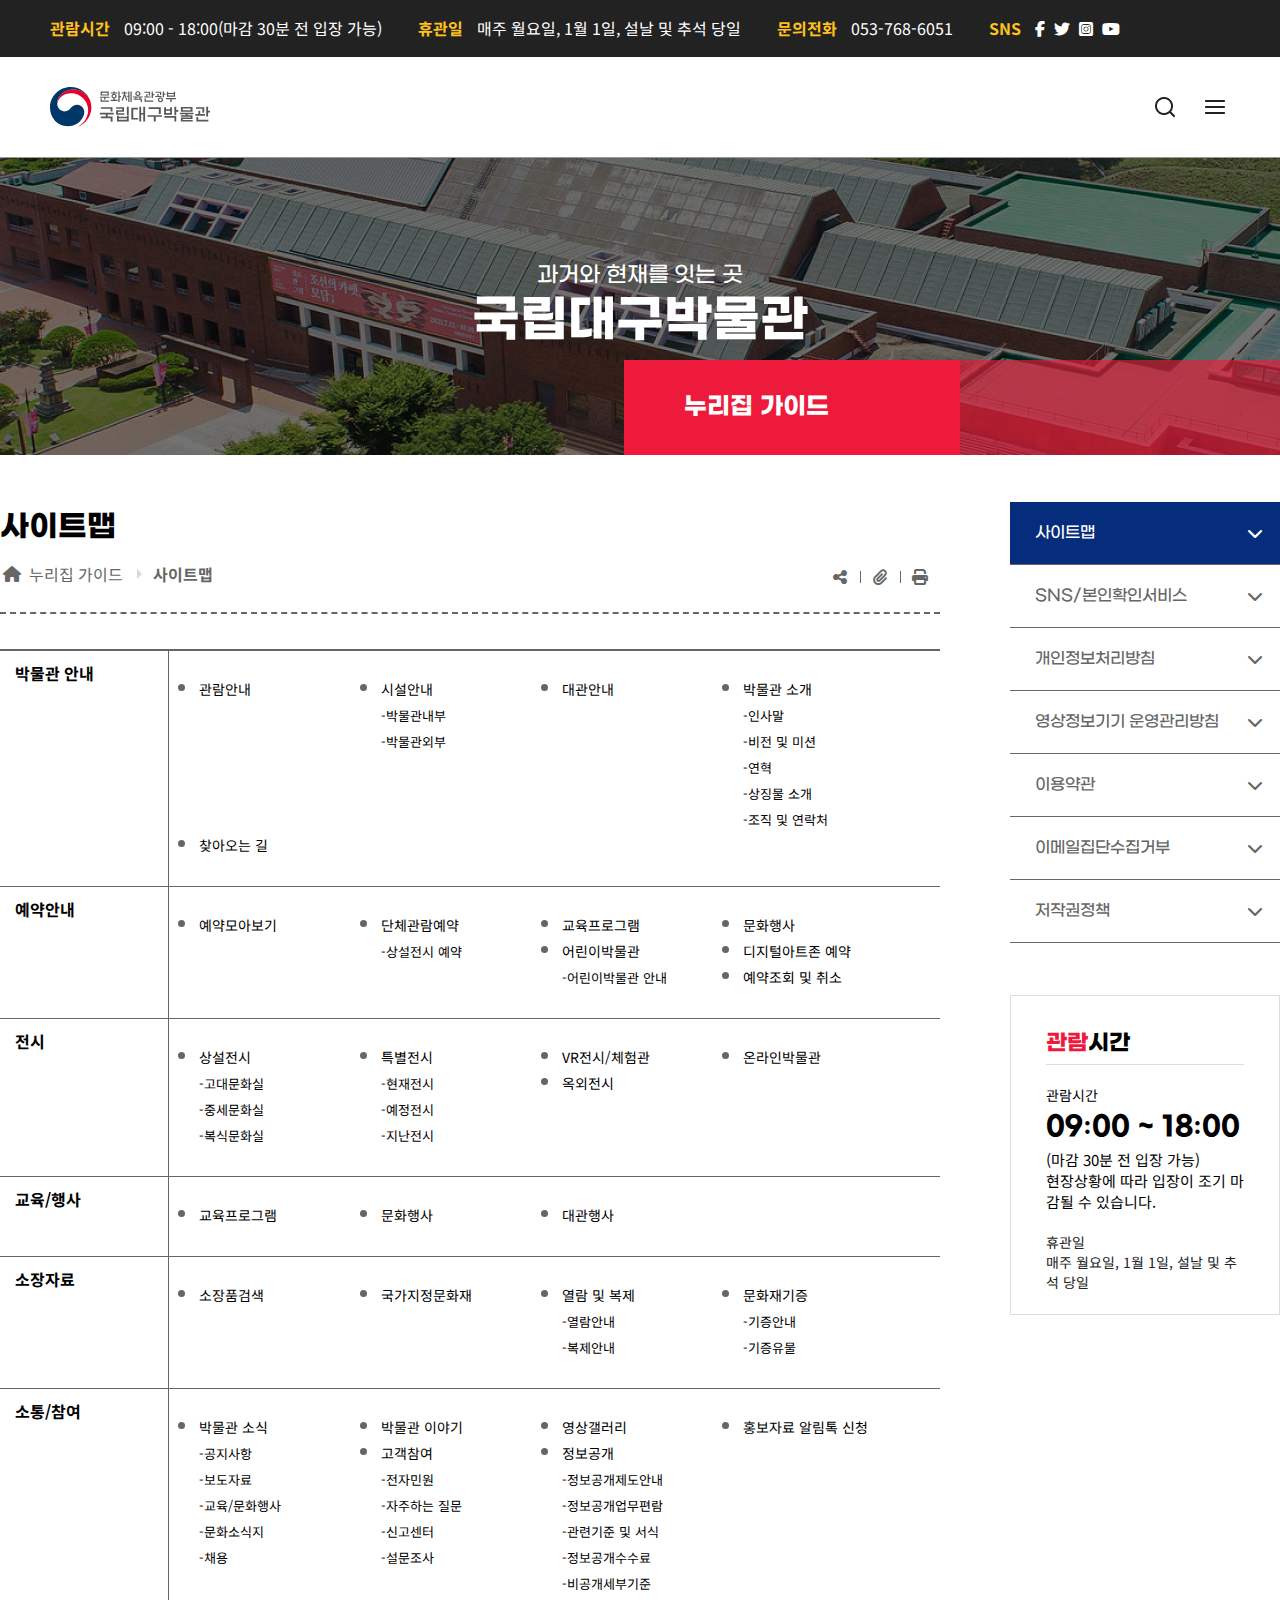
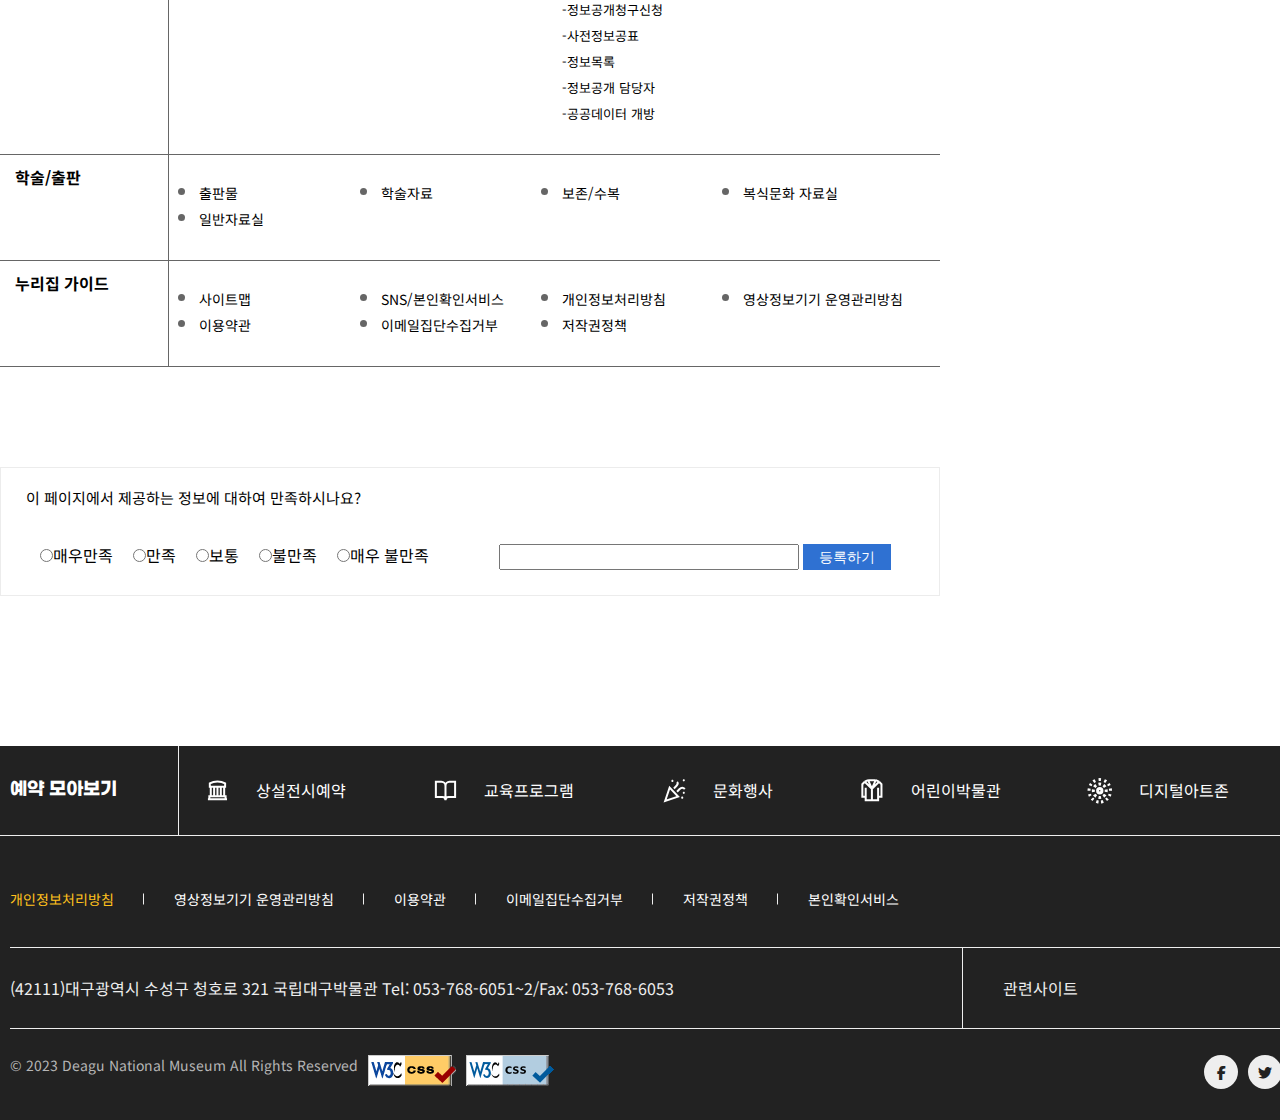
<file: sitemap.html>
<!DOCTYPE html>
<html lang="ko">

<head>
  <meta charset="UTF-8">
  <meta name="viewport" content="width=device-width, initial-scale=1.0">
  <title>국립대구박물관 사이트맵</title>
  <!-- js -->
  <script src="js/js_sitemap.js" defer></script>
  <script src="js/jq_header_footer.js" defer></script>
  <script src="js/jquery-3.7.1.min.js"></script>
  <!-- style -->
  <link rel="stylesheet" href="css/pages/sitemap.css">
  <!-- fontawesome -->
  <link rel="stylesheet" href="assets_fontawesome/css/fontawesome.css">
  <link rel="stylesheet" href="assets_fontawesome/css/brands.css">
  <link rel="stylesheet" href="assets_fontawesome/css/solid.css">
  <!-- font -->
  <link rel="preconnect" href="https://fonts.googleapis.com">
  <link rel="preconnect" href="https://fonts.gstatic.com" crossorigin>
  <link href="https://fonts.googleapis.com/css2?family=Noto+Sans+KR:wght@100..900&display=swap" rel="stylesheet">
  <!-- favicon -->
  <link rel="shortcut icon" href="img/favicon/favicon.ico">
  <link rel="apple-touch-icon-precomposed" href="img/favicon/favicon_152.png">
  <link rel="icon" href="img/favicon/favicon_16.png" sizes="16x16">
  <link rel="icon" href="img/favicon/favicon_32.png" sizes="32x32">
  <link rel="icon" href="img/favicon/favicon_48.png" sizes="48x48">
  <link rel="icon" href="img/favicon/favicon_64.png" sizes="64x64">
  <link rel="icon" href="img/favicon/favicon_128.png" sizes="128x128">
</head>

<body>
  <!-- skip nav start -->
  <div id="skip">
    <a href="#gnb">전체 메뉴 바로가기</a>
    <a href="#sec3">교육&문화 행사 바로가기</a>
    <a href="#sec4">전시 안내 바로가기</a>
    <a href="#sec5">공지사항 바로가기</a>
  </div>
  <!-- skip nav end -->
  <div id="wrap">
    <!-- header start -->
    <header id="header">
      <!-- top header start -->
      <div class="top-header">
        <ul>
          <li>
            <strong>관람시간</strong>
            09:00 - 18:00(마감 30분 전 입장 가능)
          </li>
          <li>
            <strong>휴관일</strong>
            매주 월요일, 1월 1일, 설날 및 추석 당일
          </li>
          <li>
            <strong>문의전화</strong>
            053-768-6051
          </li>
          <li>
            <strong>SNS</strong>
            <a href="https://www.facebook.com/DNmuseum" target="_blank"><i class="fa-brands fa-facebook-f"></i><span
                class="ir_su">대구국립박물관 페이스북</span></a>
            <a href="https://twitter.com/dnmuseum" target="_blank"><i class="fa-brands fa-twitter"></i><span
                class="ir_su">대구국립박물관 트위터</span></a>
            <a href="https://www.instagram.com/daegu.museum/" target="_blank"><i
                class="fa-brands fa-square-instagram"></i><span class="ir_su">대구국립박물관 인스타그램</span></a>
            <a href="https://www.youtube.com/channel/UCZI1zB2FIv0UxpVTGCWzCTg?" target="_blank"><i
                class="fa-brands fa-youtube"></i><span class="ir_su">대구국립박물관 유튜브</span></a>
          </li>
        </ul>
      </div>
      <!-- top header end  -->
      <!-- web nav start -->
      <nav id="nav">
        <div class="gnb" id="gnb">
          <ul class="depth1_ul">
            <li class="depth1_li">
              <a href="sub_1_1.html">박물관 안내</a>
              <div class="lnb slide-lnb-1">
                <div class="slidedown-con">
                  <div class="gnb-title slide-gnb-1">
                    <strong>박물관안내</strong>
                    <div class="bar"><span></span></div>
                    <p>대구와 경상북도의 문화유산을<br>
                      보존, 연구, 전시, 교육하는<br>
                      국립대구박물관
                    </p>
                  </div>
                  <ul class="depth2_ul ul_1">
                    <li class="depth2_li"><a href="sub_1_1.html">관람안내</a></li>
                    <li class="depth2_li gap"><a href="sub_1_1.html">시설안내</a>
                      <ul class="depth3_ul">
                        <li class="depth3_li"><a href="sub_1_1.html">박물관 내부</a></li>
                        <li class="depth3_li"><a href="sub_1_1.html">박물관 외부</a></li>
                      </ul>
                    </li>
                    <li class="depth2_li"><a href="sub_1_1.html">대관안내</a></li>
                    <li class="depth2_li"><a href="sub_1_1.html">박물관 소개</a>
                      <ul class="depth3_ul">
                        <li class="depth3_li"><a href="sub_1_1.html">인사말</a></li>
                        <li class="depth3_li"><a href="sub_1_1.html">비전 및 미션</a></li>
                        <li class="depth3_li"><a href="sub_1_1.html">연혁</a></li>
                        <li class="depth3_li"><a href="sub_1_1.html">상징물 소개</a></li>
                        <li class="depth3_li"><a href="sub_1_1.html">조직 및 연락처</a></li>
                      </ul>
                    </li>
                    <li class="depth2_li gap"><a href="sub_1_1.html">찾아오는 길</a></li>
                  </ul>
                </div>
              </div>
            </li>
            <li class="depth1_li">
              <a href="sub_2_1.html">예약 안내</a>
              <div class="lnb slide-lnb-2">
                <div class="slidedown-con">
                  <div class="gnb-title slide-gnb-2">
                    <strong>예약안내</strong>
                    <div class="bar"><span></span></div>
                    <p>대구와 경상북도의 문화유산을<br>
                      보존, 연구, 전시, 교육하는<br>
                      국립대구박물관
                    </p>
                  </div>
                  <ul class="depth2_ul  ul_2">
                    <li class="depth2_li"><a href="sub_2_1.html">예약모아보기</a></li>
                    <li class="depth2_li gap"><a href="sub_2_1.html">문화행사</a></li>
                    <li class="depth2_li"><a href="sub_2_1.html">예약조회 및 취소</a></li>
                    <li class="depth2_li">
                      <a href="sub_2_1.html">단체관람예약</a>
                      <ul class="depth3_ul">
                        <li class="depth3_li"><a href="sub_2_1.html">상설전시 예약</a></li>
                      </ul>
                    </li>
                    <li class="depth2_li gap">
                      <a href="sub_2_1.html">어린이박물관</a>
                      <ul class="depth3_ul">
                        <li class="depth3_li"><a href="sub_2_1.html">어린이박물관 안내</a></li>
                      </ul>
                    </li>
                    <li class="depth2_li"><a href="sub_2_1.html">교육프로그램</a></li>
                    <li class="depth2_li"><a href="sub_2_1.html">디지털아트존 예약</a></li>
                  </ul>
                </div>
              </div>
            </li>
            <li class="depth1_li">
              <a href="sub_3_1.html">전시</a>
              <div class="lnb slide-lnb-3">
                <div class="slidedown-con">
                  <div class="gnb-title slide-gnb-3">
                    <strong>전시</strong>
                    <div class="bar"><span></span></div>
                    <p>대구와 경상북도의 문화유산을<br>
                      보존, 연구, 전시, 교육하는<br>
                      국립대구박물관
                    </p>
                  </div>
                  <ul class="depth2_ul ul_3">
                    <li class="depth2_li"><a href="sub_3_1.html">상설전시</a>
                      <ul class="depth3_ul">
                        <li class="depth3_li"><a href="sub_3_1.html">고대문화실</a></li>
                        <li class="depth3_li"><a href="sub_3_1.html">중세문화실</a></li>
                        <li class="depth3_li"><a href="sub_3_1.html">복식문화실</a></li>
                      </ul>
                    </li>
                    <li class="depth2_li gap"><a href="sub_3_1.html">특별전시</a>
                      <ul class="depth3_ul">
                        <li class="depth3_li"><a href="sub_3_1.html">현재전시</a></li>
                        <li class="depth3_li"><a href="sub_3_1.html">예정전시</a></li>
                        <li class="depth3_li"><a href="sub_3_1.html">지난전시</a></li>
                      </ul>
                    </li>
                    <li class="depth2_li"><a href="sub_3_1.html">VR전시/체험관</a></li>
                    <li class="depth2_li"><a href="sub_3_1.html">옥외전시</a></li>
                    <li class="depth2_li gap"><a href="sub_3_1.html">온라인박물관</a></li>
                  </ul>
                </div>
              </div>
            </li>
            <li class="depth1_li">
              <a href="sub_4_1.html">교육/행사</a>
              <div class="lnb slide-lnb-4">
                <div class="slidedown-con">
                  <div class="gnb-title slide-gnb-4">
                    <strong>교육/행사</strong>
                    <div class="bar"><span></span></div>
                    <p>대구와 경상북도의 문화유산을<br>
                      보존, 연구, 전시, 교육하는<br>
                      국립대구박물관
                    </p>
                  </div>
                  <ul class="depth2_ul ul_4">
                    <li class="depth2_li"><a href="sub_4_1.html">교육프로그램</a></li>
                    <li class="depth2_li gap"><a href="sub_4_1.html">문화행사</a></li>
                    <li class="depth2_li"><a href="sub_4_1.html">대관행사</a></li>
                  </ul>
                </div>
              </div>
            </li>
            <li class="depth1_li">
              <a href="sub_5_1.html">소장자료</a>
              <div class="lnb slide-lnb-5">
                <div class="slidedown-con">
                  <div class="gnb-title slide-gnb-5">
                    <strong>전시</strong>
                    <div class="bar"><span></span></div>
                    <p>대구와 경상북도의 문화유산을<br>
                      보존, 연구, 전시, 교육하는<br>
                      국립대구박물관
                    </p>
                  </div>
                  <ul class="depth2_ul ul_5">
                    <li class="depth2_li"><a href="sub_5_1.html">상설전시</a>
                      <ul class="depth3_ul">
                        <li class="depth3_li"><a href="sub_5_1.html">고대문화실</a></li>
                        <li class="depth3_li"><a href="sub_5_1.html">중세문화실</a></li>
                        <li class="depth3_li"><a href="sub_5_1.html">복식문화실</a></li>
                      </ul>
                    </li>
                    <li class="depth2_li gap"><a href="sub_5_1.html">특별전시</a>
                      <ul class="depth3_ul">
                        <li class="depth3_li"><a href="sub_5_1.html">현재전시</a></li>
                        <li class="depth3_li"><a href="sub_5_1.html">예정전시</a></li>
                        <li class="depth3_li"><a href="sub_5_1.html">지난전시</a></li>
                      </ul>
                    </li>
                    <li class="depth2_li"><a href="sub_5_1.html">VR전시/체험관</a></li>
                    <li class="depth2_li"><a href="sub_5_1.html">옥외전시</a></li>
                    <li class="depth2_li gap"><a href="sub_5_1.html">온라인박물관</a></li>
                  </ul>
                </div>
              </div>
            </li>
            <li class="depth1_li">
              <a href="sub_6_1.html">소통/참여</a>
              <div class="lnb slide-lnb-6">
                <div class="slidedown-con">
                  <div class="gnb-title slide-gnb-6">
                    <strong>소통/참여</strong>
                    <div class="bar"><span></span></div>
                    <p>대구와 경상북도의 문화유산을<br>
                      보존, 연구, 전시, 교육하는<br>
                      국립대구박물관
                    </p>
                  </div>
                  <ul class="depth2_ul ul_6">
                    <li class="depth2_li"><a href="sub_6_1.html">박물관 소식</a>
                      <ul class="depth3_ul">
                        <li class="depth3_li"><a href="sub_6_1.html">공지사항</a></li>
                        <li class="depth3_li"><a href="sub_6_1.html">보도자료</a></li>
                        <li class="depth3_li"><a href="sub_6_1.html">교육/문화행사</a></li>
                        <li class="depth3_li"><a href="sub_6_1.html">문화소식지</a></li>
                        <li class="depth3_li"><a href="sub_6_1.html">채용</a></li>
                      </ul>
                    </li>
                    <li class="depth2_li gap"><a href="sub_6_1.html">박물관 이야기</a></li>
                    <li class="depth2_li"><a href="sub_6_1.html">영상갤러리</a></li>
                    <li class="depth2_li"><a href="sub_6_1.html">홍보자료 알림톡 신청</a></li>
                    <li class="depth2_li gap"><a href="sub_6_1.html">고객참여</a>
                      <ul class="depth3_ul">
                        <li class="depth3_li"><a href="sub_6_1.html">전자민원</a></li>
                        <li class="depth3_li"><a href="sub_6_1.html">자주하는 질문</a></li>
                        <li class="depth3_li"><a href="sub_6_1.html">신고센터</a></li>
                        <li class="depth3_li"><a href="sub_6_1.html">설문조사</a></li>
                      </ul>
                    </li>
                    <li class="depth2_li"><a href="sub_6_1.html">정보공개</a>
                      <ul class="depth3_ul">
                        <li class="depth3_li"><a href="sub_6_1.html">정보공개제도안내</a></li>
                        <li class="depth3_li"><a href="sub_6_1.html">정보공개업무편람</a></li>
                        <li class="depth3_li"><a href="sub_6_1.html">관련기준 및 서식</a></li>
                        <li class="depth3_li"><a href="sub_6_1.html">정보공개수수료</a></li>
                        <li class="depth3_li"><a href="sub_6_1.html">비공개세부기준</a></li>
                        <li class="depth3_li"><a href="sub_6_1.html">정보공개청구신청</a></li>
                        <li class="depth3_li"><a href="sub_6_1.html">사전정보공표</a></li>
                        <li class="depth3_li"><a href="sub_6_1.html">정보목록</a></li>
                        <li class="depth3_li"><a href="sub_6_1.html">정보공개 담당자</a></li>
                        <li class="depth3_li"><a href="sub_6_1.html">공공데이터개방</a></li>
                      </ul>
                    </li>
                  </ul>
                </div>
              </div>
            </li>
            <li class="depth1_li">
              <a href="sub_7_1.html">학술/출판</a>
              <div class="lnb slide-lnb-7">
                <div class="slidedown-con">
                  <div class="gnb-title slide-gnb-7">
                    <strong>학술/출판</strong>
                    <div class="bar"><span></span></div>
                    <p>대구와 경상북도의 문화유산을<br>
                      보존, 연구, 전시, 교육하는<br>
                      국립대구박물관
                    </p>
                  </div>
                  <ul class="depth2_ul ul_7">
                    <li class="depth2_li"><a href="sub_7_1.html">출판물</a></li>
                    <li class="depth2_li gap"><a href="sub_7_1.html">학술자료</a></li>
                    <li class="depth2_li"><a href="sub_7_1.html">보존/수복</a></li>
                    <li class="depth2_li"><a href="sub_7_1.html">복식문화 자료실</a></li>
                    <li class="depth2_li gap"><a href="sub_7_1.html">일반자료실</a></li>
                  </ul>
                </div>
              </div>
            </li>
          </ul>
        </div>
        <h1 class="logo"><a href="index.html"><img src="img/logo.svg" alt="국립대구박물관 로고"></a></h1>
        <div class="icons">
          <ul>
            <li class="icon1">
              <a href="#" class="search-icon">
                <span class="ir_pm">검색</span>
              </a>
            </li>
            </a>
            <li class="icon2">
              <a href="sitemap.html" class="web-link">
                <span class="ir_pm">사이트맵 보러가기</span>
              </a>
              <a href="#" class="mobile-navi">
                <span class="ir_pm">메뉴</span>
              </a>
            </li>
          </ul>
        </div>
      </nav>
      <!-- web nav end -->
      <!-- mobile nav start -->
      <div class="mobile_nav">
        <div class="mobile_nav_inner">
          <div class="mobile_nav_top">
            <span class="closed-btn"><i class="fa-solid fa-x"></i><span class="ir_su">닫기</span></span>
          </div>
          <ul class="mobile_depth1_ul">
            <li class="mobile_depth1_li">
              <div class="mobile_gnb">
                <a href="sub_1_1.html">박물관안내</a>
                <span class="arrow"><i class="fa-solid fa-chevron-down"></i><span class="ir_su">펼쳐보기</span></span>
              </div>
              <ul class="mobile_depth2_ul">
                <li class="mobile_depth2_li">
                  <div class="mobile_lnb">
                    <a href="sub_1_1.html">관람안내</a>
                    <span class="arrow"><i class="fa-solid fa-chevron-down"></i><span class="ir_su">펼쳐보기</span></span>
                  </div>
                </li>
                <li class="mobile_depth2_li">
                  <div class="mobile_lnb">
                    <a href="sub_1_1.html">시설안내</a>
                    <span class="arrow"><i class="fa-solid fa-chevron-down"></i><span class="ir_su">펼쳐보기</span></span>
                  </div>
                  <ul class="mobile_depth3_ul">
                    <li class="mobile_depth3_li"><a href="#">박물관 내부</a></li>
                    <li class="mobile_depth3_li"><a href="#">박물관 외부</a></li>
                  </ul>
                </li>
                <li class="mobile_depth2_li">
                  <div class="mobile_lnb">
                    <a href="sub_1_1.html">대관안내</a>
                    <span class="arrow"><i class="fa-solid fa-chevron-down"></i><span class="ir_su">펼쳐보기</span></span>
                  </div>
                </li>
                <li class="mobile_depth2_li">
                  <div class="mobile_lnb">
                    <a href="sub_1_1.html">박물관 소개</a>
                    <span class="arrow"><i class="fa-solid fa-chevron-down"></i><span class="ir_su">펼쳐보기</span></span>
                  </div>
                  <ul class="mobile_depth3_ul">
                    <li class="mobile_depth3_li"><a href="sub_1_1.html">인사말</a></li>
                    <li class="mobile_depth3_li"><a href="sub_1_1.html">비전 및 미션</a></li>
                    <li class="mobile_depth3_li"><a href="sub_1_1.html">연혁</a></li>
                    <li class="mobile_depth3_li"><a href="sub_1_1.html">상징물 소개</a></li>
                    <li class="mobile_depth3_li"><a href="sub_1_1.html">조직 및 연락처</a></li>
                  </ul>
                </li>
                <li class="mobile_depth2_li">
                  <div class="mobile_lnb">
                    <a href="sub_1_1.html">찾아오는 길</a>
                    <span class="arrow"><i class="fa-solid fa-chevron-down"></i><span class="ir_su">펼쳐보기</span></span>
                  </div>
                </li>
              </ul>
            </li>
            <li class="mobile_depth1_li">
              <div class="mobile_gnb">
                <a href="sub_2_1.html">예약안내</a>
                <span class="arrow"><i class="fa-solid fa-chevron-down"></i><span class="ir_su">펼쳐보기</span></span>
              </div>
              <ul class="mobile_depth2_ul">
                <li class="mobile_depth2_li">
                  <div class="mobile_lnb">
                    <a href="sub_2_1.html">예약모아보기</a>
                    <span class="arrow"><i class="fa-solid fa-chevron-down"></i><span class="ir_su">펼쳐보기</span></span>
                  </div>
                </li>
                <li class="mobile_depth2_li">
                  <div class="mobile_lnb">
                    <a href="sub_2_1.html">단체관람예약</a>
                    <span class="arrow"><i class="fa-solid fa-chevron-down"></i><span class="ir_su">펼쳐보기</span></span>
                  </div>
                  <ul class="mobile_depth3_ul">
                    <li class="mobile_depth3_li"><a href="sub_2_1.html">상설전시 예약</a></li>
                  </ul>
                </li>
                <li class="mobile_depth2_li">
                  <div class="mobile_lnb">
                    <a href="#">교육프로그램</a>
                    <span class="arrow"><i class="fa-solid fa-chevron-down"></i><span class="ir_su">펼쳐보기</span></span>
                  </div>
                </li>
                <li class="mobile_depth2_li">
                  <div class="mobile_lnb">
                    <a href="#">문화행사</a>
                    <span class="arrow"><i class="fa-solid fa-chevron-down"></i><span class="ir_su">펼쳐보기</span></span>
                  </div>
                </li>
                <li class="mobile_depth2_li">
                  <div class="mobile_lnb">
                    <a href="#">어린이박물관</a>
                    <span class="arrow"><i class="fa-solid fa-chevron-down"></i><span class="ir_su">펼쳐보기</span></span>
                  </div>
                  <ul class="mobile_depth3_ul">
                    <li class="mobile_depth3_li"><a href="#">어린이박물관 안내</a></li>
                  </ul>
                </li>
                <li class="mobile_depth2_li">
                  <div class="mobile_lnb">
                    <a href="#">디지털아트존 예약</a>
                    <span class="arrow"><i class="fa-solid fa-chevron-down"></i><span class="ir_su">펼쳐보기</span></span>
                  </div>
                </li>
                <li class="mobile_depth2_li">
                  <div class="mobile_lnb">
                    <a href="#">예약조회 및 취소</a>
                    <span class="arrow"><i class="fa-solid fa-chevron-down"></i><span class="ir_su">펼쳐보기</span></span>
                  </div>
                </li>
              </ul>
            </li>
            <li class="mobile_depth1_li">
              <div class="mobile_gnb">
                <a href="sub_3_1.html">전시</a>
                <span class="arrow"><i class="fa-solid fa-chevron-down"></i><span class="ir_su">펼쳐보기</span></span>
              </div>
              <ul class="mobile_depth2_ul">
                <li class="mobile_depth2_li">
                  <div class="mobile_lnb">
                    <a href="sub_3_1.html">상설전시</a>
                    <span class="arrow"><i class="fa-solid fa-chevron-down"></i><span class="ir_su">펼쳐보기</span></span>
                  </div>
                  <ul class="mobile_depth3_ul">
                    <li class="mobile_depth3_li"><a href="sub_3_1.html">고대문화실</a></li>
                    <li class="mobile_depth3_li"><a href="sub_3_1.html">중세문화실</a></li>
                    <li class="mobile_depth3_li"><a href="sub_3_1.html">복식문화실</a></li>
                  </ul>
                </li>
                <li class="mobile_depth2_li">
                  <div class="mobile_lnb">
                    <a href="sub_3_1.html">특별전시</a>
                    <span class="arrow"><i class="fa-solid fa-chevron-down"></i><span class="ir_su">펼쳐보기</span></span>
                  </div>
                  <ul class="mobile_depth3_ul">
                    <li class="mobile_depth3_li"><a href="sub_3_1.html">현재전시</a></li>
                    <li class="mobile_depth3_li"><a href="sub_3_1.html">예정전시</a></li>
                    <li class="mobile_depth3_li"><a href="sub_3_1.html">지난전시</a></li>
                  </ul>
                </li>
                <li class="mobile_depth2_li">
                  <div class="mobile_lnb">
                    <a href="sub_3_1.html">VR전시/체험관</a>
                    <span class="arrow"><i class="fa-solid fa-chevron-down"></i><span class="ir_su">펼쳐보기</span></span>
                  </div>
                </li>
                <li class="mobile_depth2_li">
                  <div class="mobile_lnb">
                    <a href="sub_3_1.html">옥외전시</a>
                    <span class="arrow"><i class="fa-solid fa-chevron-down"></i><span class="ir_su">펼쳐보기</span></span>
                  </div>
                </li>
                <li class="mobile_depth2_li">
                  <div class="mobile_lnb">
                    <a href="sub_3_1.html">온라인박물관</a>
                    <span class="arrow"><i class="fa-solid fa-chevron-down"></i><span class="ir_su">펼쳐보기</span></span>
                  </div>
                </li>
              </ul>
            </li>
            <li class="mobile_depth1_li">
              <div class="mobile_gnb">
                <a href="sub_4_1.html">교육/행사</a>
                <span class="arrow"><i class="fa-solid fa-chevron-down"></i><span class="ir_su">펼쳐보기</span></span>
              </div>
              <ul class="mobile_depth2_ul">
                <li class="mobile_depth2_li">
                  <div class="mobile_lnb">
                    <a href="sub_4_1.html">교육프로그램</a>
                    <span class="arrow"><i class="fa-solid fa-chevron-down"></i><span class="ir_su">펼쳐보기</span></span>
                  </div>
                </li>
                <li class="mobile_depth2_li">
                  <div class="mobile_lnb">
                    <a href="sub_4_1.html">문화행사</a>
                    <span class="arrow"><i class="fa-solid fa-chevron-down"></i><span class="ir_su">펼쳐보기</span></span>
                  </div>
                </li>
                <li class="mobile_depth2_li">
                  <div class="mobile_lnb">
                    <a href="sub_4_1.html">대관행사</a>
                    <span class="arrow"><i class="fa-solid fa-chevron-down"></i><span class="ir_su">펼쳐보기</span></span>
                  </div>
                </li>
              </ul>
            </li>
            <li class="mobile_depth1_li">
              <div class="mobile_gnb">
                <a href="sub_5_1.html">소장자료</a>
                <span class="arrow"><i class="fa-solid fa-chevron-down"></i><span class="ir_su">펼쳐보기</span></span>
              </div>
              <ul class="mobile_depth2_ul">
                <li class="mobile_depth2_li">
                  <div class="mobile_lnb">
                    <a href="sub_5_1.html">소장품검색</a>
                    <span class="arrow"><i class="fa-solid fa-chevron-down"></i><span class="ir_su">펼쳐보기</span></span>
                  </div>
                </li>
                <li class="mobile_depth2_li">
                  <div class="mobile_lnb">
                    <a href="sub_5_1.html">국가지정문화재</a>
                    <span class="arrow"><i class="fa-solid fa-chevron-down"></i><span class="ir_su">펼쳐보기</span></span>
                  </div>
                </li>
                <li class="mobile_depth2_li">
                  <div class="mobile_lnb">
                    <a href="sub_5_1.html">열람 및 복제</a>
                    <span class="arrow"><i class="fa-solid fa-chevron-down"></i><span class="ir_su">펼쳐보기</span></span>
                  </div>
                  <ul class="mobile_depth3_ul">
                    <li class="mobile_depth3_li"><a href="sub_5_1.html">열람안내</a></li>
                    <li class="mobile_depth3_li"><a href="sub_5_1.html">복제안내</a></li>
                  </ul>
                </li>
                <li class="mobile_depth2_li">
                  <div class="mobile_lnb">
                    <a href="sub_5_1.html">문화재기증</a>
                    <span class="arrow"><i class="fa-solid fa-chevron-down"></i><span class="ir_su">펼쳐보기</span></span>
                  </div>
                  <ul class="mobile_depth3_ul">
                    <li class="mobile_depth3_li"><a href="#">기증안내</a></li>
                    <li class="mobile_depth3_li"><a href="#">기증유물</a></li>
                  </ul>
                </li>
              </ul>
            </li>
            <li class="mobile_depth1_li">
              <div class="mobile_gnb">
                <a href="sub_6_1.html">소통/참여</a>
                <span class="arrow"><i class="fa-solid fa-chevron-down"></i><span class="ir_su">펼쳐보기</span></span>
              </div>
              <ul class="mobile_depth2_ul">
                <li class="mobile_depth2_li">
                  <div class="mobile_lnb">
                    <a href="sub_6_1.html">박물관소식</a>
                    <span class="arrow"><i class="fa-solid fa-chevron-down"></i><span class="ir_su">펼쳐보기</span></span>
                  </div>
                  <ul class="mobile_depth3_ul">
                    <li class="mobile_depth3_li"><a href="sub_6_1.html">공지사항</a></li>
                    <li class="mobile_depth3_li"><a href="sub_6_1.html">보도자료</a></li>
                    <li class="mobile_depth3_li"><a href="sub_6_1.html">교육/문화행사</a></li>
                    <li class="mobile_depth3_li"><a href="sub_6_1.html">문화소식지</a></li>
                    <li class="mobile_depth3_li"><a href="sub_6_1.html">채용</a></li>
                  </ul>
                </li>
                <li class="mobile_depth2_li">
                  <div class="mobile_lnb">
                    <a href="sub_6_1.html">박물관 이야기</a>
                    <span class="arrow"><i class="fa-solid fa-chevron-down"></i><span class="ir_su">펼쳐보기</span></span>
                  </div>
                </li>
                <li class="mobile_depth2_li">
                  <div class="mobile_lnb">
                    <a href="sub_6_1.html">영상갤러리</a>
                    <span class="arrow"><i class="fa-solid fa-chevron-down"></i><span class="ir_su">펼쳐보기</span></span>
                  </div>
                </li>
                <li class="mobile_depth2_li">
                  <div class="mobile_lnb">
                    <a href="sub_6_1.html">홍보자료 알림톡 신청</a>
                    <span class="arrow"><i class="fa-solid fa-chevron-down"></i><span class="ir_su">펼쳐보기</span></span>
                  </div>
                </li>
                <li class="mobile_depth2_li">
                  <div class="mobile_lnb">
                    <a href="sub_6_1.html">고객참여</a>
                    <span class="arrow"><i class="fa-solid fa-chevron-down"></i><span class="ir_su">펼쳐보기</span></span>
                  </div>
                  <ul class="mobile_depth3_ul">
                    <li class="mobile_depth3_li"><a href="sub_6_1.html">전자민원</a></li>
                    <li class="mobile_depth3_li"><a href="sub_6_1.html">자주하는질문</a></li>
                    <li class="mobile_depth3_li"><a href="sub_6_1.html">신고센터</a></li>
                    <li class="mobile_depth3_li"><a href="sub_6_1.html">설문조사</a></li>
                  </ul>
                </li>
                <li class="mobile_depth2_li">
                  <div class="mobile_lnb">
                    <a href="sub_6_1.html">정보공개</a>
                    <span class="arrow"><i class="fa-solid fa-chevron-down"></i><span class="ir_su">펼쳐보기</span></span>
                  </div>
                  <ul class="mobile_depth3_ul">
                    <li class="mobile_depth3_li"><a href="sub_6_1.html">정보공개제도안내</a></li>
                    <li class="mobile_depth3_li"><a href="sub_6_1.html">정보공개업무편람</a></li>
                    <li class="mobile_depth3_li"><a href="sub_6_1.html">관련기준 및 서식</a></li>
                    <li class="mobile_depth3_li"><a href="sub_6_1.html">정보공개수수료</a></li>
                    <li class="mobile_depth3_li"><a href="sub_6_1.html">비공개세부기준</a></li>
                    <li class="mobile_depth3_li"><a href="sub_6_1.html">정보공개청구신청</a></li>
                    <li class="mobile_depth3_li"><a href="sub_6_1.html">사전정보공표</a></li>
                    <li class="mobile_depth3_li"><a href="sub_6_1.html">정보목록</a></li>
                    <li class="mobile_depth3_li"><a href="sub_6_1.html">정보공개 담당자</a></li>
                    <li class="mobile_depth3_li"><a href="sub_6_1.html">공공데이터개방</a></li>
                  </ul>
                </li>
              </ul>
            </li>
            <li class="mobile_depth1_li">
              <div class="mobile_gnb">
                <a href="sub_7_1.html">학술/출판</a>
                <span class="arrow"><i class="fa-solid fa-chevron-down"></i><span class="ir_su">펼쳐보기</span></span>
              </div>
              <ul class="mobile_depth2_ul">
                <li class="mobile_depth2_li">
                  <div class="mobile_lnb">
                    <a href="sub_7_1.html">출판물</a>
                    <span class="arrow"><i class="fa-solid fa-chevron-down"></i><span class="ir_su">펼쳐보기</span></span>
                  </div>
                </li>
                <li class="mobile_depth2_li">
                  <div class="mobile_lnb">
                    <a href="sub_7_1.html">학술자료</a>
                    <span class="arrow"><i class="fa-solid fa-chevron-down"></i><span class="ir_su">펼쳐보기</span></span>
                  </div>
                </li>
                <li class="mobile_depth2_li">
                  <div class="mobile_lnb">
                    <a href="sub_7_1.html">보존/수복</a>
                    <span class="arrow"><i class="fa-solid fa-chevron-down"></i><span class="ir_su">펼쳐보기</span></span>
                  </div>
                </li>
                <li class="mobile_depth2_li">
                  <div class="mobile_lnb">
                    <a href="sub_7_1.html">복식문화 자료실</a>
                    <span class="arrow"><i class="fa-solid fa-chevron-down"></i><span class="ir_su">펼쳐보기</span></span>
                  </div>
                </li>
                <li class="mobile_depth2_li">
                  <div class="mobile_lnb">
                    <a href="sub_7_1.html">일반자료실</a>
                    <span class="arrow"><i class="fa-solid fa-chevron-down"></i><span class="ir_su">펼쳐보기</span></span>
                  </div>
                </li>
              </ul>
            </li>
          </ul>
        </div>
      </div>
      <!-- mobile nav end -->
      <div class="search">
        <div class="search-inner">
          <form action="#" method="post" id="searchBox">
            <fieldset>
              <legend>국립대구박물관 통합검색</legend>
              <label for="search_input">통합검색</label>
              <input type="text" id="search_input" name="search_input">
              <button>검색</button>
            </fieldset>
          </form>
          <div class="search-closed"><i class="fa-solid fa-x"></i><span class="ir_pm">통합검색 닫기</span></div>
        </div>
      </div>
    </header>
    <!-- header end -->
    <!-- main start -->
    <main>
      <section id="sec1">
        <p>과거와 현재를 잇는 곳</p>
        <h2>국립대구박물관</h2>
        <span><strong>누리집 가이드</strong></span>
      </section>
      <section id="sec2">
        <div class="inner-sec">
          <div class="sec-con">
            <div class="top-title">
              <h2>사이트맵</h2>
              <div class="top-icons">
                <ul class="left cleafix">
                  <li><i class="fa-solid fa-house"></i><span class="ir_su">홈</span></li>
                  <li>누리집 가이드</li>
                  <li>사이트맵</li>
                </ul>
                <ul class="right cleafix">
                  <li>
                    <a href="#" class="share-btn">
                      <i class="fa-solid fa-share-nodes"></i><span class="ir_su">공유하기</span>
                    </a>
                    <a href="#" class="menu-closed share-btn">
                      <i class="fa-solid fa-x"></i><span class="ir_su">하위메뉴 닫기</span>
                    </a>
                    <ul class="sub menu-closed">
                      <li class="sub"><i class="fa-brands fa-twitter"></i><span class="ir_su">트위터 공유하기</span></li>
                      <li class="sub"><i class="fa-brands fa-facebook-f"></i><span class="ir_su">페이스북 공유하기</span></li>
                    </ul>
                  </li>
                  <li class="copy-btn"><i class="fa-solid fa-paperclip"></i><span class="ir_su">링크 복사하기</span></li>
                  <li class="print-btn"><i class="fa-solid fa-print"></i><span class="ir_su">인쇄하기</span></li>
                </ul>
              </div>
            </div>
            <table>
              <tbody>
                <tr>
                  <th>박물관 안내</th>
                  <td>
                    <ul class="td_depth2_ul">
                      <li><a href="sub_1_1.html">관람안내</a></li>
                      <li>
                        <a href="sub_1_1.html">시설안내</a>
                        <ul class="td_depth3_ul">
                          <li class="td_depth3_li"><a href="sub_1_1.html">-박물관내부</a></li>
                          <li class="td_depth3_li"><a href="sub_1_1.html">-박물관외부</a></li>
                        </ul>
                      </li>
                      <li><a href="sub_1_1.html">대관안내</a></li>
                      <li>
                        <a href="sub_1_1.html">박물관 소개</a>
                        <ul class="td_depth3_ul">
                          <li class="td_depth3_li"><a href="sub_1_1.html">-인사말</a></li>
                          <li class="td_depth3_li"><a href="sub_1_1.html">-비전 및 미션</a></li>
                          <li class="td_depth3_li"><a href="sub_1_1.html">-연혁</a></li>
                          <li class="td_depth3_li"><a href="sub_1_1.html">-상징물 소개</a></li>
                          <li class="td_depth3_li"><a href="sub_1_1.html">-조직 및 연락처</a></li>
                        </ul>
                      </li>
                      <li><a href="sub_1_1.html">찾아오는 길</a></li>
                    </ul>
                  </td>
                </tr>
                <tr>
                  <th>예약안내</th>
                  <td>
                    <ul class="td_depth2_ul">
                      <li><a href="sub_2_1.html">예약모아보기</a></li>
                      <li>
                        <a href="sub_2_1.html">단체관람예약</a>
                        <ul class="td_depth3_ul">
                          <li class="td_depth3_li"><a href="sub_2_1.html">-상설전시 예약</a></li>
                        </ul>
                      </li>
                      <li><a href="sub_2_1.html">교육프로그램</a></li>
                      <li><a href="sub_2_1.html">문화행사</a></li>
                      <li>
                        <a href="sub_2_1.html">어린이박물관</a>
                        <ul class="td_depth3_ul">
                          <li class="td_depth3_li"><a href="sub_2_1.html">-어린이박물관 안내</a></li>
                        </ul>
                      </li>
                      <li><a href="sub_2_1.html">디지털아트존 예약</a></li>
                      <li><a href="sub_2_1.html">예약조회 및 취소</a></li>
                    </ul>
                  </td>
                </tr>
                <tr>
                  <th>전시</th>
                  <td>
                    <ul class="td_depth2_ul">
                      <li>
                        <a href="sub_3_1.html">상설전시</a>
                        <ul class="td_depth3_ul">
                          <li class="td_depth3_li"><a href="sub_3_1.html">-고대문화실</a></li>
                          <li class="td_depth3_li"><a href="sub_3_1.html">-중세문화실</a></li>
                          <li class="td_depth3_li"><a href="sub_3_1.html">-복식문화실</a></li>
                        </ul>
                      </li>
                      <li>
                        <a href="sub_3_1.html">특별전시</a>
                        <ul class="td_depth3_ul">
                          <li class="td_depth3_li"><a href="sub_3_1.html">-현재전시</a></li>
                          <li class="td_depth3_li"><a href="sub_3_1.html">-예정전시</a></li>
                          <li class="td_depth3_li"><a href="sub_3_1.html">-지난전시</a></li>
                        </ul>
                      </li>
                      <li><a href="sub_3_1.html">VR전시/체험관</a></li>
                      <li><a href="sub_3_1.html">온라인박물관</a></li>
                      <li><a href="sub_3_1.html">옥외전시</a></li>
                    </ul>
                  </td>
                </tr>
                <tr>
                  <th>교육/행사</th>
                  <td>
                    <ul class="td_depth2_ul">
                      <li><a href="sub_4_1.html">교육프로그램</a></li>
                      <li><a href="sub_4_1.html">문화행사</a></li>
                      <li><a href="sub_4_1.html">대관행사</a></li>
                    </ul>
                  </td>
                </tr>
                <tr>
                  <th>소장자료</th>
                  <td>
                    <ul class="td_depth2_ul">
                      <li><a href="sub_5_1.html">소장품검색</a></li>
                      <li><a href="sub_5_1.html">국가지정문화재</a></li>
                      <li>
                        <a href="sub_5_1.html">열람 및 복제</a>
                        <ul class="td_depth3_ul">
                          <li class="td_depth3_li"><a href="sub_5_1.html">-열람안내</a></li>
                          <li class="td_depth3_li"><a href="sub_5_1.html">-복제안내</a></li>
                        </ul>
                      </li>
                      <li>
                        <a href="sub_5_1.html">문화재기증</a>
                        <ul class="td_depth3_ul">
                          <li class="td_depth3_li"><a href="sub_5_1.html">-기증안내</a></li>
                          <li class="td_depth3_li"><a href="sub_5_1.html">-기증유물</a></li>
                        </ul>
                      </li>
                    </ul>
                  </td>
                </tr>
                <tr>
                  <th>소통/참여</th>
                  <td>
                    <ul class="td_depth2_ul">
                      <li>
                        <a href="sub_6_1.html">박물관 소식</a>
                        <ul class="td_depth3_ul">
                          <li class="td_depth3_li"><a href="sub_6_1.html">-공지사항</a></li>
                          <li class="td_depth3_li"><a href="sub_6_1.html">-보도자료</a></li>
                          <li class="td_depth3_li"><a href="sub_6_1.html">-교육/문화행사</a></li>
                          <li class="td_depth3_li"><a href="sub_6_1.html">-문화소식지</a></li>
                          <li class="td_depth3_li"><a href="sub_6_1.html">-채용</a></li>
                        </ul>
                      </li>
                      <li><a href="sub_6_1.html">박물관 이야기</a></li>
                      <li><a href="sub_6_1.html">영상갤러리</a></li>
                      <li><a href="sub_6_1.html">홍보자료 알림톡 신청</a></li>
                      <li>
                        <a href="sub_6_1.html">고객참여</a>
                        <ul class="td_depth3_ul">
                          <li class="td_depth3_li"><a href="sub_6_1.html">-전자민원</a></li>
                          <li class="td_depth3_li"><a href="sub_6_1.html">-자주하는 질문</a></li>
                          <li class="td_depth3_li"><a href="sub_6_1.html">-신고센터</a></li>
                          <li class="td_depth3_li"><a href="sub_6_1.html">-설문조사</a></li>
                        </ul>
                      </li>
                      <li>
                        <a href="sub_6_1.html">정보공개</a>
                        <ul class="td_depth3_ul">
                          <li class="td_depth3_li"><a href="sub_6_1.html">-정보공개제도안내</a></li>
                          <li class="td_depth3_li"><a href="sub_6_1.html">-정보공개업무편람</a></li>
                          <li class="td_depth3_li"><a href="sub_6_1.html">-관련기준 및 서식</a></li>
                          <li class="td_depth3_li"><a href="sub_6_1.html">-정보공개수수료</a></li>
                          <li class="td_depth3_li"><a href="sub_6_1.html">-비공개세부기준</a></li>
                          <li class="td_depth3_li"><a href="sub_6_1.html">-정보공개청구신청</a></li>
                          <li class="td_depth3_li"><a href="sub_6_1.html">-사전정보공표</a></li>
                          <li class="td_depth3_li"><a href="sub_6_1.html">-정보목록</a></li>
                          <li class="td_depth3_li"><a href="sub_6_1.html">-정보공개 담당자</a></li>
                          <li class="td_depth3_li"><a href="sub_6_1.html">-공공데이터 개방</a></li>
                        </ul>
                      </li>
                    </ul>
                  </td>
                </tr>
                <tr>
                  <th>학술/출판</th>
                  <td>
                    <ul class="td_depth2_ul">
                      <li><a href="sub_7_1.html">출판물</a></li>
                      <li><a href="sub_7_1.html">학술자료</a></li>
                      <li><a href="sub_7_1.html">보존/수복</a></li>
                      <li><a href="sub_7_1.html">복식문화 자료실</a></li>
                      <li><a href="sub_7_1.html">일반자료실</a></li>
                    </ul>
                  </td>
                </tr>
                <tr>
                  <th>누리집 가이드</th>
                  <td>
                    <ul class="td_depth2_ul">
                      <li><a href="sitemap.html">사이트맵</a></li>
                      <li><a href="sitemap.html">SNS/본인확인서비스</a></li>
                      <li><a href="sitemap.html">개인정보처리방침</a></li>
                      <li><a href="sitemap.html">영상정보기기 운영관리방침</a></li>
                      <li><a href="sitemap.html">이용약관</a></li>
                      <li><a href="sitemap.html">이메일집단수집거부</a></li>
                      <li><a href="sitemap.html">저작권정책</a></li>
                    </ul>
                  </td>
                </tr>
              </tbody>
            </table>
            <div class="satisfaction-form">
              <form action="#" method="post">
                <p>이 페이지에서 제공하는 정보에 대하여 만족하시나요?</p>
                <fieldset>
                  <legend>만족도 조사</legend>
                  <label for="satisfaction_point_1"><input type="radio" name="point" id="satisfaction_point_1"
                      value="5">매우만족</label>
                  <label for="satisfaction_point_2"><input type="radio" name="point" id="satisfaction_point_2"
                      value="4">만족</label>
                  <label for="satisfaction_point_3"><input type="radio" name="point" id="satisfaction_point_3"
                      value="3">보통</label>
                  <label for="satisfaction_point_4"><input type="radio" name="point" id="satisfaction_point_4"
                      value="2">불만족</label>
                  <label for="satisfaction_point_5"><input type="radio" name="point" id="satisfaction_point_5"
                      value="1">매우 불만족</label>
                  <div class="short_answer">
                    <label for="satisfaction_descript">의견</label>
                    <input type="text" id="satisfaction_descript">
                    <button class="satisfaction-checked">등록하기</button>
                  </div>
                </fieldset>
              </form>
            </div>
          </div>
          <aside>
            <ul class="aside-lnb">
              <li>
                <a href="sitemap.html">사이트맵</a>
                <span class="aside-lnb-arrow"><i class="fa-solid fa-chevron-down"></i><span
                    class="ir_su">펼쳐보기</span></span>
              </li>
              <li>
                <a href="#">SNS/본인확인서비스</a>
                <span class="aside-lnb-arrow"><i class="fa-solid fa-chevron-down"></i><span
                    class="ir_su">펼쳐보기</span></span>
              </li>
              <li>
                <a href="#">개인정보처리방침</a>
                <span class="aside-lnb-arrow"><i class="fa-solid fa-chevron-down"></i><span
                    class="ir_su">펼쳐보기</span></span>
              </li>
              <li>
                <a href="#">영상정보기기 운영관리방침</a>
                <span class="aside-lnb-arrow"><i class="fa-solid fa-chevron-down"></i><span
                    class="ir_su">펼쳐보기</span></span>
              </li>
              <li>
                <a href="#">이용약관</a>
                <span class="aside-lnb-arrow"><i class="fa-solid fa-chevron-down"></i><span
                    class="ir_su">펼쳐보기</span></span>
              </li>
              <li>
                <a href="#">이메일집단수집거부</a>
                <span class="aside-lnb-arrow"><i class="fa-solid fa-chevron-down"></i><span
                    class="ir_su">펼쳐보기</span></span>
              </li>
              <li>
                <a href="#">저작권정책</a>
                <span class="aside-lnb-arrow"><i class="fa-solid fa-chevron-down"></i><span
                    class="ir_su">펼쳐보기</span></span>
              </li>
            </ul>
            <div class="side-info">
              <div class="top-txt">
                <p>
                  <span>관람</span>시간
                </p>
              </div>
              <div class="middle-txt">
                <p class="middle-title">관람시간</p>
                <p class="time">09:00 ~ 18:00</p>
                <p class="time-txt">(마감 30분 전 입장 가능)<br>현장상황에 따라 입장이 조기 마감될 수 있습니다.</p>
              </div>
              <div class="bottom-txt">
                <p class="bottom-title">휴관일</p>
                <p class="date-txt">매주 월요일, 1월 1일, 설날 및 추석 당일</p>
              </div>
            </div>
          </aside>
        </div>
      </section>
    </main>
    <!-- main end -->
    <!-- footer start -->
    <footer id="footer">
      <div class="top-footer">
        <div class="inner-footer">
          <ul>
            <li class="cleafix">예약 모아보기</li>
            <li class="cleafix"><span></span><a href="sub_2_1.html">상설전시예약</a></li>
            <li class="cleafix"><span></span><a href="sub_4_1.html">교육프로그램</a></li>
            <li class="cleafix"><span></span><a href="sub_4_1.html">문화행사</a></li>
            <li class="cleafix"><span></span><a href="sub_2_1.html">어린이박물관</a></li>
            <li class="cleafix"><span></span><a href="sub_2_1.html">디지털아트존</a></li>
          </ul>
        </div>
      </div>
      <div class="bottom-footer">
        <div class="inner-footer">
          <ul class="policies">
            <li><a href="sitemap.html">개인정보처리방침</a></li>
            <li><a href="sitemap.html">영상정보기기 운영관리방침</a></li>
            <li><a href="sitemap.html">이용약관</a></li>
            <li><a href="sitemap.html">이메일집단수집거부</a></li>
            <li><a href="sitemap.html">저작권정책</a></li>
            <li><a href="sitemap.html">본인확인서비스</a></li>
          </ul>
          <div class="address">
            <address>(42111)대구광역시 수성구 청호로 321 국립대구박물관 Tel: 053-768-6051~2/Fax: 053-768-6053</address>
            <div class="sitemap cleafix">
              <span>관련사이트</span>
              <button class="down"><i class="fa-solid fa-chevron-down"></i></button>
              <button class="up family-site-off"><i class="fa-solid fa-chevron-up"></i></button>
              <ul class="sites">
                <li><a href="https://www.museum.go.kr/site/main/home" target="_blank">국립중앙박물관</a></li>
                <li><a href="https://gyeongju.museum.go.kr/" target="_blank">국립경주박물관</a></li>
                <li><a href="https://gwangju.museum.go.kr/" target="_blank">국립광주박물관</a></li>
                <li><a href="https://jeonju.museum.go.kr/" target="_blank">국립전주박물관</a></li>
                <li><a href="https://gimhae.museum.go.kr/kr/" target="_blank">국립김해박물관</a></li>
                <li><a href="https://buyeo.museum.go.kr/index.do" target="_blank">국립부여박물관</a></li>
                <li><a href="https://cheongju.museum.go.kr/www/index.do" target="_blank">국립청주박물관</a></li>
              </ul>
            </div>
          </div>
          <div class="siteinfo">
            <div class="left-box">
              <p>&copy; 2023 Deagu National Museum All Rights Reserved</p>
              <p>
                <a href="http://css-validator.org/check/referer">
                  <img style="border:0;width:88px;height:31px" src="img/vcss.png" alt="Valid CSS!">
                </a>
              </p>
              <p>
                <a href="http://css-validator.org/check/referer">
                  <img style="border:0;width:88px;height:31px" src="img/vcss-blue.png" alt="Valid CSS!">
                </a>
              </p>
            </div>
            <div class="sns-icons">
              <ul class="footer-icon cleafix">
                <li><a href="https://www.facebook.com/DNmuseum" target="_blank"><i
                      class="fa-brands fa-facebook-f"></i><span class="ir_su">국립대구박물관 페이스북 바로가기</span></a></li>
                <li><a href="https://twitter.com/dnmuseum" target="_blank"><i class="fa-brands fa-twitter"></i><span
                      class="ir_su">국립대구박물관 트위터 바로가기</span></a></li>
                <li><a href="https://www.instagram.com/daegu.museum/" target="_blank"><i
                      class="fa-brands fa-square-instagram"></i><span class="ir_su">국립대구박물관 인스타그램 바로가기</span></a></li>
                <li><a href="https://www.youtube.com/channel/UCZI1zB2FIv0UxpVTGCWzCTg?" target="_blank"><i
                      class="fa-brands fa-youtube"></i><span class="ir_su">국립대구박물관 유튜브 바로가기</span></a></li>
              </ul>
            </div>
          </div>
        </div>
      </div>
    </footer>
    <!-- footer end -->
  </div>
</body>

</html>
</file>
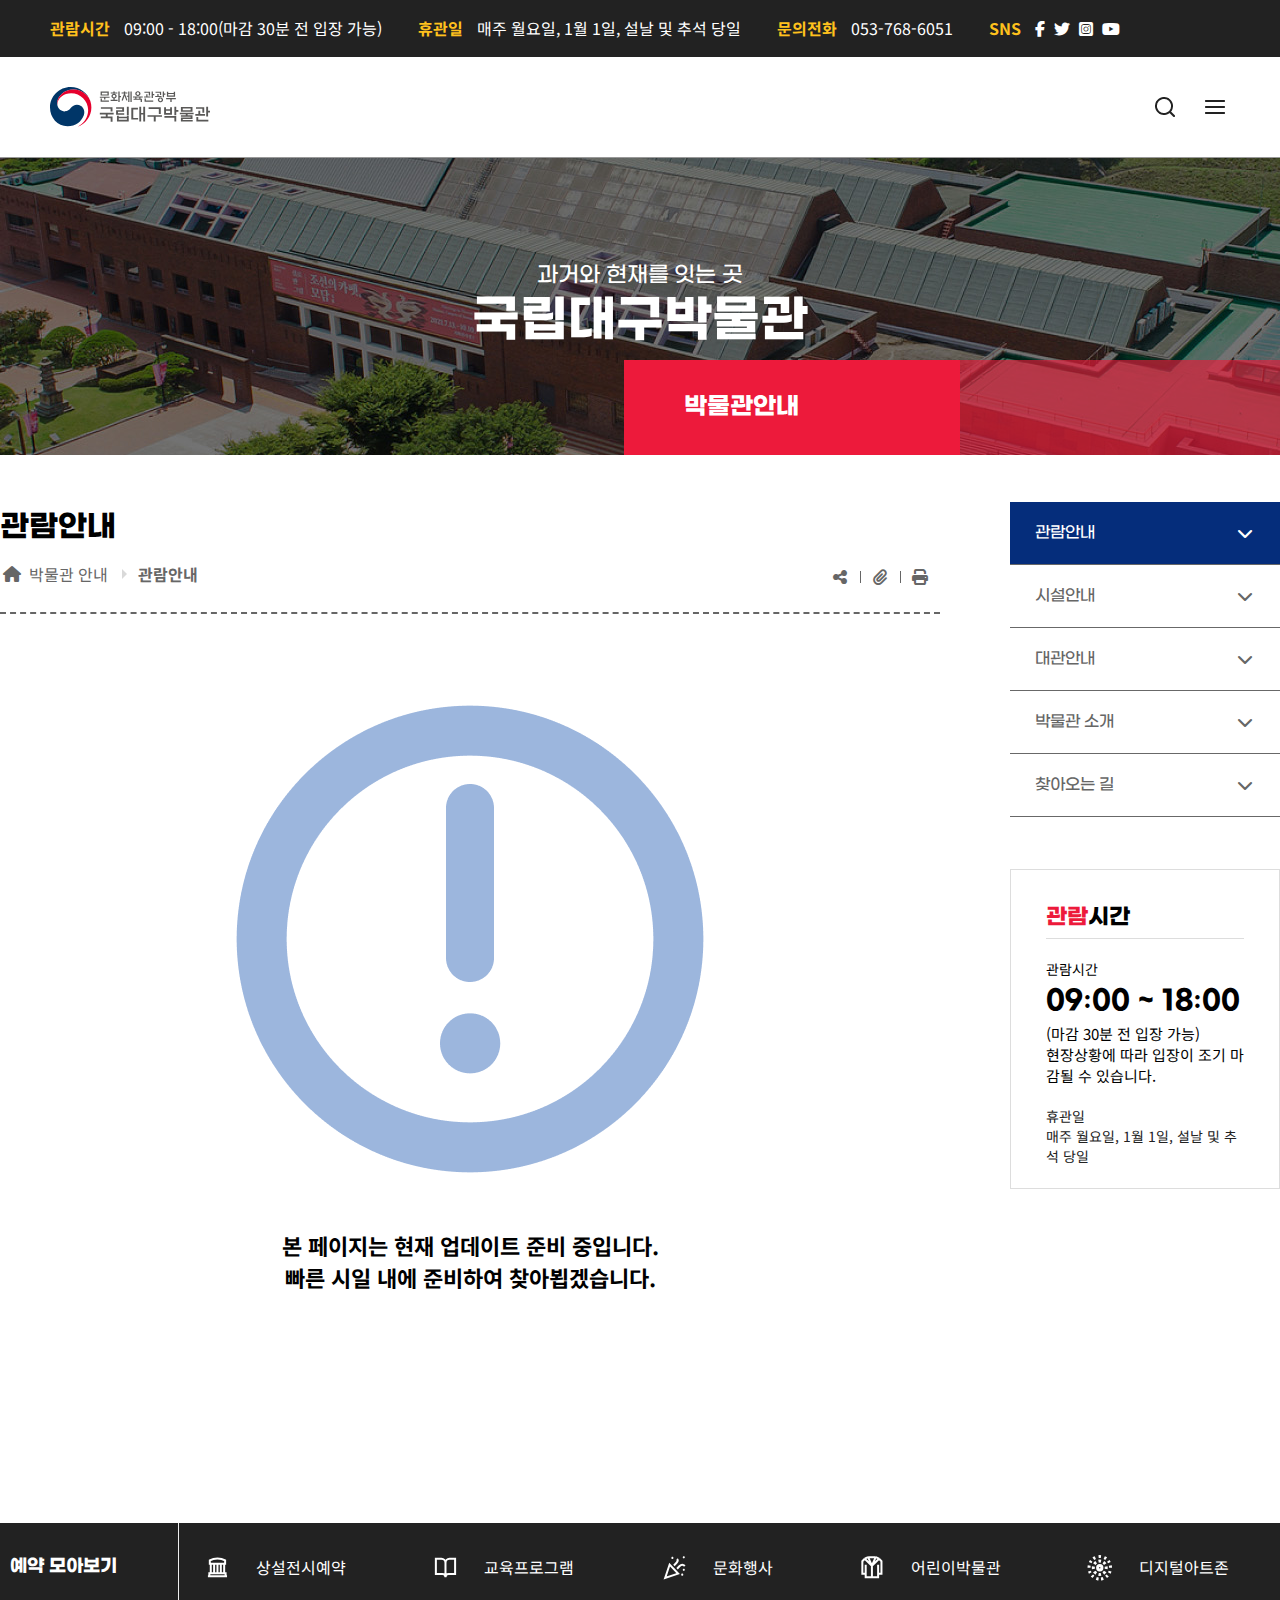
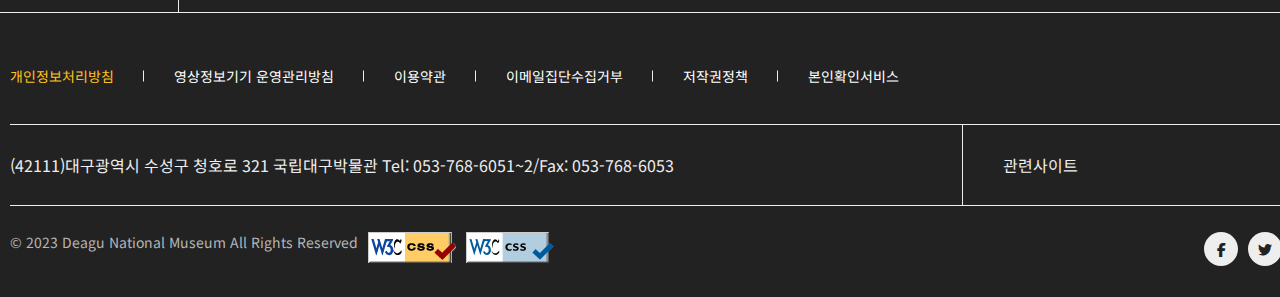
<file: sub_1_1.html>
<!DOCTYPE html>
<html lang="ko">

<head>
  <meta charset="UTF-8">
  <!-- <meta name="author" content="">
  <meta name="description" content="">
  <meta name="keywords" content="">
  <meta name="generator" content=""> -->
  <meta name="viewport" content="width=device-width, initial-scale=1.0">
  <title>국립대구박물관 박물관안내</title>
  <!-- js -->
  <script src="js/js_sub.js" defer></script>
  <script src="js/jq_header_footer.js" defer></script>
  <script src="js/jquery-3.7.1.min.js"></script>
  <!-- layout -->
  <link rel="stylesheet" href="css/pages/subPage.css">
  <!-- fontawesome -->
  <link rel="stylesheet" href="assets_fontawesome/css/fontawesome.css">
  <link rel="stylesheet" href="assets_fontawesome/css/brands.css">
  <link rel="stylesheet" href="assets_fontawesome/css/solid.css">
  <!-- font -->
  <link rel="preconnect" href="https://fonts.googleapis.com">
  <link rel="preconnect" href="https://fonts.gstatic.com" crossorigin>
  <link href="https://fonts.googleapis.com/css2?family=Noto+Sans+KR:wght@100..900&display=swap" rel="stylesheet">
  <!-- favicon -->
  <link rel="shortcut icon" href="img/favicon/favicon.ico">
  <link rel="apple-touch-icon-precomposed" href="img/favicon/favicon_152.png">
  <link rel="icon" href="img/favicon/favicon_16.png" sizes="16x16">
  <link rel="icon" href="img/favicon/favicon_32.png" sizes="32x32">
  <link rel="icon" href="img/favicon/favicon_48.png" sizes="48x48">
  <link rel="icon" href="img/favicon/favicon_64.png" sizes="64x64">
  <link rel="icon" href="img/favicon/favicon_128.png" sizes="128x128">
</head>

<body>
  <!-- skip nav start -->
  <div id="skip">
    <a href="#gnb">전체 메뉴 바로가기</a>
    <a href="#sec2">관람안내 바로가기</a>
  </div>
  <!-- skip nav end -->
  <div id="wrap">
    <!-- header start -->
    <header id="header">
      <!-- top header start -->
      <div class="top-header">
        <ul>
          <li>
            <strong>관람시간</strong>
            09:00 - 18:00(마감 30분 전 입장 가능)
          </li>
          <li>
            <strong>휴관일</strong>
            매주 월요일, 1월 1일, 설날 및 추석 당일
          </li>
          <li>
            <strong>문의전화</strong>
            053-768-6051
          </li>
          <li>
            <strong>SNS</strong>
            <a href="https://www.facebook.com/DNmuseum" target="_blank"><i class="fa-brands fa-facebook-f"></i><span
                class="ir_su">대구국립박물관 페이스북</span></a>
            <a href="https://twitter.com/dnmuseum" target="_blank"><i class="fa-brands fa-twitter"></i><span
                class="ir_su">대구국립박물관 트위터</span></a>
            <a href="https://www.instagram.com/daegu.museum/" target="_blank"><i
                class="fa-brands fa-square-instagram"></i><span class="ir_su">대구국립박물관 인스타그램</span></a>
            <a href="https://www.youtube.com/channel/UCZI1zB2FIv0UxpVTGCWzCTg?" target="_blank"><i
                class="fa-brands fa-youtube"></i><span class="ir_su">대구국립박물관 유튜브</span></a>
          </li>
        </ul>
      </div>
      <!-- top header end  -->
      <!-- web nav start -->
      <nav id="nav">
        <div class="gnb" id="gnb">
          <ul class="depth1_ul">
            <li class="depth1_li">
              <a href="sub_1_1.html">박물관 안내</a>
              <div class="lnb slide-lnb-1">
                <div class="slidedown-con">
                  <div class="gnb-title slide-gnb-1">
                    <strong>박물관안내</strong>
                    <div class="bar"><span></span></div>
                    <p>대구와 경상북도의 문화유산을<br>
                      보존, 연구, 전시, 교육하는<br>
                      국립대구박물관
                    </p>
                  </div>
                  <ul class="depth2_ul ul_1">
                    <li class="depth2_li"><a href="sub_1_1.html">관람안내</a></li>
                    <li class="depth2_li gap"><a href="sub_1_1.html">시설안내</a>
                      <ul class="depth3_ul">
                        <li class="depth3_li"><a href="sub_1_1.html">박물관 내부</a></li>
                        <li class="depth3_li"><a href="sub_1_1.html">박물관 외부</a></li>
                      </ul>
                    </li>
                    <li class="depth2_li"><a href="sub_1_1.html">대관안내</a></li>
                    <li class="depth2_li"><a href="sub_1_1.html">박물관 소개</a>
                      <ul class="depth3_ul">
                        <li class="depth3_li"><a href="sub_1_1.html">인사말</a></li>
                        <li class="depth3_li"><a href="sub_1_1.html">비전 및 미션</a></li>
                        <li class="depth3_li"><a href="sub_1_1.html">연혁</a></li>
                        <li class="depth3_li"><a href="sub_1_1.html">상징물 소개</a></li>
                        <li class="depth3_li"><a href="sub_1_1.html">조직 및 연락처</a></li>
                      </ul>
                    </li>
                    <li class="depth2_li gap"><a href="sub_1_1.html">찾아오는 길</a></li>
                  </ul>
                </div>
              </div>
            </li>
            <li class="depth1_li">
              <a href="sub_2_1.html">예약 안내</a>
              <div class="lnb slide-lnb-2">
                <div class="slidedown-con">
                  <div class="gnb-title slide-gnb-2">
                    <strong>예약안내</strong>
                    <div class="bar"><span></span></div>
                    <p>대구와 경상북도의 문화유산을<br>
                      보존, 연구, 전시, 교육하는<br>
                      국립대구박물관
                    </p>
                  </div>
                  <ul class="depth2_ul  ul_2">
                    <li class="depth2_li"><a href="sub_2_1.html">예약모아보기</a></li>
                    <li class="depth2_li gap"><a href="sub_2_1.html">문화행사</a></li>
                    <li class="depth2_li"><a href="sub_2_1.html">예약조회 및 취소</a></li>
                    <li class="depth2_li">
                      <a href="sub_2_1.html">단체관람예약</a>
                      <ul class="depth3_ul">
                        <li class="depth3_li"><a href="sub_2_1.html">상설전시 예약</a></li>
                      </ul>
                    </li>
                    <li class="depth2_li gap">
                      <a href="sub_2_1.html">어린이박물관</a>
                      <ul class="depth3_ul">
                        <li class="depth3_li"><a href="sub_2_1.html">어린이박물관 안내</a></li>
                      </ul>
                    </li>
                    <li class="depth2_li"><a href="sub_2_1.html">교육프로그램</a></li>
                    <li class="depth2_li"><a href="sub_2_1.html">디지털아트존 예약</a></li>
                  </ul>
                </div>
              </div>
            </li>
            <li class="depth1_li">
              <a href="sub_3_1.html">전시</a>
              <div class="lnb slide-lnb-3">
                <div class="slidedown-con">
                  <div class="gnb-title slide-gnb-3">
                    <strong>전시</strong>
                    <div class="bar"><span></span></div>
                    <p>대구와 경상북도의 문화유산을<br>
                      보존, 연구, 전시, 교육하는<br>
                      국립대구박물관
                    </p>
                  </div>
                  <ul class="depth2_ul ul_3">
                    <li class="depth2_li"><a href="sub_3_1.html">상설전시</a>
                      <ul class="depth3_ul">
                        <li class="depth3_li"><a href="sub_3_1.html">고대문화실</a></li>
                        <li class="depth3_li"><a href="sub_3_1.html">중세문화실</a></li>
                        <li class="depth3_li"><a href="sub_3_1.html">복식문화실</a></li>
                      </ul>
                    </li>
                    <li class="depth2_li gap"><a href="sub_3_1.html">특별전시</a>
                      <ul class="depth3_ul">
                        <li class="depth3_li"><a href="sub_3_1.html">현재전시</a></li>
                        <li class="depth3_li"><a href="sub_3_1.html">예정전시</a></li>
                        <li class="depth3_li"><a href="sub_3_1.html">지난전시</a></li>
                      </ul>
                    </li>
                    <li class="depth2_li"><a href="sub_3_1.html">VR전시/체험관</a></li>
                    <li class="depth2_li"><a href="sub_3_1.html">옥외전시</a></li>
                    <li class="depth2_li gap"><a href="sub_3_1.html">온라인박물관</a></li>
                  </ul>
                </div>
              </div>
            </li>
            <li class="depth1_li">
              <a href="sub_4_1.html">교육/행사</a>
              <div class="lnb slide-lnb-4">
                <div class="slidedown-con">
                  <div class="gnb-title slide-gnb-4">
                    <strong>교육/행사</strong>
                    <div class="bar"><span></span></div>
                    <p>대구와 경상북도의 문화유산을<br>
                      보존, 연구, 전시, 교육하는<br>
                      국립대구박물관
                    </p>
                  </div>
                  <ul class="depth2_ul ul_4">
                    <li class="depth2_li"><a href="sub_4_1.html">교육프로그램</a></li>
                    <li class="depth2_li gap"><a href="sub_4_1.html">문화행사</a></li>
                    <li class="depth2_li"><a href="sub_4_1.html">대관행사</a></li>
                  </ul>
                </div>
              </div>
            </li>
            <li class="depth1_li">
              <a href="sub_5_1.html">소장자료</a>
              <div class="lnb slide-lnb-5">
                <div class="slidedown-con">
                  <div class="gnb-title slide-gnb-5">
                    <strong>전시</strong>
                    <div class="bar"><span></span></div>
                    <p>대구와 경상북도의 문화유산을<br>
                      보존, 연구, 전시, 교육하는<br>
                      국립대구박물관
                    </p>
                  </div>
                  <ul class="depth2_ul ul_5">
                    <li class="depth2_li"><a href="sub_5_1.html">상설전시</a>
                      <ul class="depth3_ul">
                        <li class="depth3_li"><a href="sub_5_1.html">고대문화실</a></li>
                        <li class="depth3_li"><a href="sub_5_1.html">중세문화실</a></li>
                        <li class="depth3_li"><a href="sub_5_1.html">복식문화실</a></li>
                      </ul>
                    </li>
                    <li class="depth2_li gap"><a href="sub_5_1.html">특별전시</a>
                      <ul class="depth3_ul">
                        <li class="depth3_li"><a href="sub_5_1.html">현재전시</a></li>
                        <li class="depth3_li"><a href="sub_5_1.html">예정전시</a></li>
                        <li class="depth3_li"><a href="sub_5_1.html">지난전시</a></li>
                      </ul>
                    </li>
                    <li class="depth2_li"><a href="sub_5_1.html">VR전시/체험관</a></li>
                    <li class="depth2_li"><a href="sub_5_1.html">옥외전시</a></li>
                    <li class="depth2_li gap"><a href="sub_5_1.html">온라인박물관</a></li>
                  </ul>
                </div>
              </div>
            </li>
            <li class="depth1_li">
              <a href="sub_6_1.html">소통/참여</a>
              <div class="lnb slide-lnb-6">
                <div class="slidedown-con">
                  <div class="gnb-title slide-gnb-6">
                    <strong>소통/참여</strong>
                    <div class="bar"><span></span></div>
                    <p>대구와 경상북도의 문화유산을<br>
                      보존, 연구, 전시, 교육하는<br>
                      국립대구박물관
                    </p>
                  </div>
                  <ul class="depth2_ul ul_6">
                    <li class="depth2_li"><a href="sub_6_1.html">박물관 소식</a>
                      <ul class="depth3_ul">
                        <li class="depth3_li"><a href="sub_6_1.html">공지사항</a></li>
                        <li class="depth3_li"><a href="sub_6_1.html">보도자료</a></li>
                        <li class="depth3_li"><a href="sub_6_1.html">교육/문화행사</a></li>
                        <li class="depth3_li"><a href="sub_6_1.html">문화소식지</a></li>
                        <li class="depth3_li"><a href="sub_6_1.html">채용</a></li>
                      </ul>
                    </li>
                    <li class="depth2_li gap"><a href="sub_6_1.html">박물관 이야기</a></li>
                    <li class="depth2_li"><a href="sub_6_1.html">영상갤러리</a></li>
                    <li class="depth2_li"><a href="sub_6_1.html">홍보자료 알림톡 신청</a></li>
                    <li class="depth2_li gap"><a href="sub_6_1.html">고객참여</a>
                      <ul class="depth3_ul">
                        <li class="depth3_li"><a href="sub_6_1.html">전자민원</a></li>
                        <li class="depth3_li"><a href="sub_6_1.html">자주하는 질문</a></li>
                        <li class="depth3_li"><a href="sub_6_1.html">신고센터</a></li>
                        <li class="depth3_li"><a href="sub_6_1.html">설문조사</a></li>
                      </ul>
                    </li>
                    <li class="depth2_li"><a href="sub_6_1.html">정보공개</a>
                      <ul class="depth3_ul">
                        <li class="depth3_li"><a href="sub_6_1.html">정보공개제도안내</a></li>
                        <li class="depth3_li"><a href="sub_6_1.html">정보공개업무편람</a></li>
                        <li class="depth3_li"><a href="sub_6_1.html">관련기준 및 서식</a></li>
                        <li class="depth3_li"><a href="sub_6_1.html">정보공개수수료</a></li>
                        <li class="depth3_li"><a href="sub_6_1.html">비공개세부기준</a></li>
                        <li class="depth3_li"><a href="sub_6_1.html">정보공개청구신청</a></li>
                        <li class="depth3_li"><a href="sub_6_1.html">사전정보공표</a></li>
                        <li class="depth3_li"><a href="sub_6_1.html">정보목록</a></li>
                        <li class="depth3_li"><a href="sub_6_1.html">정보공개 담당자</a></li>
                        <li class="depth3_li"><a href="sub_6_1.html">공공데이터개방</a></li>
                      </ul>
                    </li>
                  </ul>
                </div>
              </div>
            </li>
            <li class="depth1_li">
              <a href="sub_7_1.html">학술/출판</a>
              <div class="lnb slide-lnb-7">
                <div class="slidedown-con">
                  <div class="gnb-title slide-gnb-7">
                    <strong>학술/출판</strong>
                    <div class="bar"><span></span></div>
                    <p>대구와 경상북도의 문화유산을<br>
                      보존, 연구, 전시, 교육하는<br>
                      국립대구박물관
                    </p>
                  </div>
                  <ul class="depth2_ul ul_7">
                    <li class="depth2_li"><a href="sub_7_1.html">출판물</a></li>
                    <li class="depth2_li gap"><a href="sub_7_1.html">학술자료</a></li>
                    <li class="depth2_li"><a href="sub_7_1.html">보존/수복</a></li>
                    <li class="depth2_li"><a href="sub_7_1.html">복식문화 자료실</a></li>
                    <li class="depth2_li gap"><a href="sub_7_1.html">일반자료실</a></li>
                  </ul>
                </div>
              </div>
            </li>
          </ul>
        </div>
        <h1 class="logo"><a href="index.html"><img src="img/logo.svg" alt="국립대구박물관 로고"></a></h1>
        <div class="icons">
          <ul>
            <li class="icon1">
              <a href="#" class="search-icon">
                <span class="ir_pm">검색</span>
              </a>
            </li>
            </a>
            <li class="icon2">
              <a href="sitemap.html" class="web-link">
                <span class="ir_pm">사이트맵 보러가기</span>
              </a>
              <a href="#" class="mobile-navi">
                <span class="ir_pm">메뉴</span>
              </a>
            </li>
          </ul>
        </div>
      </nav>
      <!-- web nav end -->
      <!-- mobile nav start -->
      <div class="mobile_nav">
        <div class="mobile_nav_inner">
          <div class="mobile_nav_top">
            <span class="closed-btn"><i class="fa-solid fa-x"></i><span class="ir_su">닫기</span></span>
          </div>
          <ul class="mobile_depth1_ul">
            <li class="mobile_depth1_li">
              <div class="mobile_gnb">
                <a href="sub_1_1.html">박물관안내</a>
                <span class="arrow"><i class="fa-solid fa-chevron-down"></i><span class="ir_su">펼쳐보기</span></span>
              </div>
              <ul class="mobile_depth2_ul">
                <li class="mobile_depth2_li">
                  <div class="mobile_lnb">
                    <a href="sub_1_1.html">관람안내</a>
                    <span class="arrow"><i class="fa-solid fa-chevron-down"></i><span class="ir_su">펼쳐보기</span></span>
                  </div>
                </li>
                <li class="mobile_depth2_li">
                  <div class="mobile_lnb">
                    <a href="sub_1_1.html">시설안내</a>
                    <span class="arrow"><i class="fa-solid fa-chevron-down"></i><span class="ir_su">펼쳐보기</span></span>
                  </div>
                  <ul class="mobile_depth3_ul">
                    <li class="mobile_depth3_li"><a href="#">박물관 내부</a></li>
                    <li class="mobile_depth3_li"><a href="#">박물관 외부</a></li>
                  </ul>
                </li>
                <li class="mobile_depth2_li">
                  <div class="mobile_lnb">
                    <a href="sub_1_1.html">대관안내</a>
                    <span class="arrow"><i class="fa-solid fa-chevron-down"></i><span class="ir_su">펼쳐보기</span></span>
                  </div>
                </li>
                <li class="mobile_depth2_li">
                  <div class="mobile_lnb">
                    <a href="sub_1_1.html">박물관 소개</a>
                    <span class="arrow"><i class="fa-solid fa-chevron-down"></i><span class="ir_su">펼쳐보기</span></span>
                  </div>
                  <ul class="mobile_depth3_ul">
                    <li class="mobile_depth3_li"><a href="sub_1_1.html">인사말</a></li>
                    <li class="mobile_depth3_li"><a href="sub_1_1.html">비전 및 미션</a></li>
                    <li class="mobile_depth3_li"><a href="sub_1_1.html">연혁</a></li>
                    <li class="mobile_depth3_li"><a href="sub_1_1.html">상징물 소개</a></li>
                    <li class="mobile_depth3_li"><a href="sub_1_1.html">조직 및 연락처</a></li>
                  </ul>
                </li>
                <li class="mobile_depth2_li">
                  <div class="mobile_lnb">
                    <a href="sub_1_1.html">찾아오는 길</a>
                    <span class="arrow"><i class="fa-solid fa-chevron-down"></i><span class="ir_su">펼쳐보기</span></span>
                  </div>
                </li>
              </ul>
            </li>
            <li class="mobile_depth1_li">
              <div class="mobile_gnb">
                <a href="sub_2_1.html">예약안내</a>
                <span class="arrow"><i class="fa-solid fa-chevron-down"></i><span class="ir_su">펼쳐보기</span></span>
              </div>
              <ul class="mobile_depth2_ul">
                <li class="mobile_depth2_li">
                  <div class="mobile_lnb">
                    <a href="sub_2_1.html">예약모아보기</a>
                    <span class="arrow"><i class="fa-solid fa-chevron-down"></i><span class="ir_su">펼쳐보기</span></span>
                  </div>
                </li>
                <li class="mobile_depth2_li">
                  <div class="mobile_lnb">
                    <a href="sub_2_1.html">단체관람예약</a>
                    <span class="arrow"><i class="fa-solid fa-chevron-down"></i><span class="ir_su">펼쳐보기</span></span>
                  </div>
                  <ul class="mobile_depth3_ul">
                    <li class="mobile_depth3_li"><a href="sub_2_1.html">상설전시 예약</a></li>
                  </ul>
                </li>
                <li class="mobile_depth2_li">
                  <div class="mobile_lnb">
                    <a href="#">교육프로그램</a>
                    <span class="arrow"><i class="fa-solid fa-chevron-down"></i><span class="ir_su">펼쳐보기</span></span>
                  </div>
                </li>
                <li class="mobile_depth2_li">
                  <div class="mobile_lnb">
                    <a href="#">문화행사</a>
                    <span class="arrow"><i class="fa-solid fa-chevron-down"></i><span class="ir_su">펼쳐보기</span></span>
                  </div>
                </li>
                <li class="mobile_depth2_li">
                  <div class="mobile_lnb">
                    <a href="#">어린이박물관</a>
                    <span class="arrow"><i class="fa-solid fa-chevron-down"></i><span class="ir_su">펼쳐보기</span></span>
                  </div>
                  <ul class="mobile_depth3_ul">
                    <li class="mobile_depth3_li"><a href="#">어린이박물관 안내</a></li>
                  </ul>
                </li>
                <li class="mobile_depth2_li">
                  <div class="mobile_lnb">
                    <a href="#">디지털아트존 예약</a>
                    <span class="arrow"><i class="fa-solid fa-chevron-down"></i><span class="ir_su">펼쳐보기</span></span>
                  </div>
                </li>
                <li class="mobile_depth2_li">
                  <div class="mobile_lnb">
                    <a href="#">예약조회 및 취소</a>
                    <span class="arrow"><i class="fa-solid fa-chevron-down"></i><span class="ir_su">펼쳐보기</span></span>
                  </div>
                </li>
              </ul>
            </li>
            <li class="mobile_depth1_li">
              <div class="mobile_gnb">
                <a href="sub_3_1.html">전시</a>
                <span class="arrow"><i class="fa-solid fa-chevron-down"></i><span class="ir_su">펼쳐보기</span></span>
              </div>
              <ul class="mobile_depth2_ul">
                <li class="mobile_depth2_li">
                  <div class="mobile_lnb">
                    <a href="sub_3_1.html">상설전시</a>
                    <span class="arrow"><i class="fa-solid fa-chevron-down"></i><span class="ir_su">펼쳐보기</span></span>
                  </div>
                  <ul class="mobile_depth3_ul">
                    <li class="mobile_depth3_li"><a href="sub_3_1.html">고대문화실</a></li>
                    <li class="mobile_depth3_li"><a href="sub_3_1.html">중세문화실</a></li>
                    <li class="mobile_depth3_li"><a href="sub_3_1.html">복식문화실</a></li>
                  </ul>
                </li>
                <li class="mobile_depth2_li">
                  <div class="mobile_lnb">
                    <a href="sub_3_1.html">특별전시</a>
                    <span class="arrow"><i class="fa-solid fa-chevron-down"></i><span class="ir_su">펼쳐보기</span></span>
                  </div>
                  <ul class="mobile_depth3_ul">
                    <li class="mobile_depth3_li"><a href="sub_3_1.html">현재전시</a></li>
                    <li class="mobile_depth3_li"><a href="sub_3_1.html">예정전시</a></li>
                    <li class="mobile_depth3_li"><a href="sub_3_1.html">지난전시</a></li>
                  </ul>
                </li>
                <li class="mobile_depth2_li">
                  <div class="mobile_lnb">
                    <a href="sub_3_1.html">VR전시/체험관</a>
                    <span class="arrow"><i class="fa-solid fa-chevron-down"></i><span class="ir_su">펼쳐보기</span></span>
                  </div>
                </li>
                <li class="mobile_depth2_li">
                  <div class="mobile_lnb">
                    <a href="sub_3_1.html">옥외전시</a>
                    <span class="arrow"><i class="fa-solid fa-chevron-down"></i><span class="ir_su">펼쳐보기</span></span>
                  </div>
                </li>
                <li class="mobile_depth2_li">
                  <div class="mobile_lnb">
                    <a href="sub_3_1.html">온라인박물관</a>
                    <span class="arrow"><i class="fa-solid fa-chevron-down"></i><span class="ir_su">펼쳐보기</span></span>
                  </div>
                </li>
              </ul>
            </li>
            <li class="mobile_depth1_li">
              <div class="mobile_gnb">
                <a href="sub_4_1.html">교육/행사</a>
                <span class="arrow"><i class="fa-solid fa-chevron-down"></i><span class="ir_su">펼쳐보기</span></span>
              </div>
              <ul class="mobile_depth2_ul">
                <li class="mobile_depth2_li">
                  <div class="mobile_lnb">
                    <a href="sub_4_1.html">교육프로그램</a>
                    <span class="arrow"><i class="fa-solid fa-chevron-down"></i><span class="ir_su">펼쳐보기</span></span>
                  </div>
                </li>
                <li class="mobile_depth2_li">
                  <div class="mobile_lnb">
                    <a href="sub_4_1.html">문화행사</a>
                    <span class="arrow"><i class="fa-solid fa-chevron-down"></i><span class="ir_su">펼쳐보기</span></span>
                  </div>
                </li>
                <li class="mobile_depth2_li">
                  <div class="mobile_lnb">
                    <a href="sub_4_1.html">대관행사</a>
                    <span class="arrow"><i class="fa-solid fa-chevron-down"></i><span class="ir_su">펼쳐보기</span></span>
                  </div>
                </li>
              </ul>
            </li>
            <li class="mobile_depth1_li">
              <div class="mobile_gnb">
                <a href="sub_5_1.html">소장자료</a>
                <span class="arrow"><i class="fa-solid fa-chevron-down"></i><span class="ir_su">펼쳐보기</span></span>
              </div>
              <ul class="mobile_depth2_ul">
                <li class="mobile_depth2_li">
                  <div class="mobile_lnb">
                    <a href="sub_5_1.html">소장품검색</a>
                    <span class="arrow"><i class="fa-solid fa-chevron-down"></i><span class="ir_su">펼쳐보기</span></span>
                  </div>
                </li>
                <li class="mobile_depth2_li">
                  <div class="mobile_lnb">
                    <a href="sub_5_1.html">국가지정문화재</a>
                    <span class="arrow"><i class="fa-solid fa-chevron-down"></i><span class="ir_su">펼쳐보기</span></span>
                  </div>
                </li>
                <li class="mobile_depth2_li">
                  <div class="mobile_lnb">
                    <a href="sub_5_1.html">열람 및 복제</a>
                    <span class="arrow"><i class="fa-solid fa-chevron-down"></i><span class="ir_su">펼쳐보기</span></span>
                  </div>
                  <ul class="mobile_depth3_ul">
                    <li class="mobile_depth3_li"><a href="sub_5_1.html">열람안내</a></li>
                    <li class="mobile_depth3_li"><a href="sub_5_1.html">복제안내</a></li>
                  </ul>
                </li>
                <li class="mobile_depth2_li">
                  <div class="mobile_lnb">
                    <a href="sub_5_1.html">문화재기증</a>
                    <span class="arrow"><i class="fa-solid fa-chevron-down"></i><span class="ir_su">펼쳐보기</span></span>
                  </div>
                  <ul class="mobile_depth3_ul">
                    <li class="mobile_depth3_li"><a href="#">기증안내</a></li>
                    <li class="mobile_depth3_li"><a href="#">기증유물</a></li>
                  </ul>
                </li>
              </ul>
            </li>
            <li class="mobile_depth1_li">
              <div class="mobile_gnb">
                <a href="sub_6_1.html">소통/참여</a>
                <span class="arrow"><i class="fa-solid fa-chevron-down"></i><span class="ir_su">펼쳐보기</span></span>
              </div>
              <ul class="mobile_depth2_ul">
                <li class="mobile_depth2_li">
                  <div class="mobile_lnb">
                    <a href="sub_6_1.html">박물관소식</a>
                    <span class="arrow"><i class="fa-solid fa-chevron-down"></i><span class="ir_su">펼쳐보기</span></span>
                  </div>
                  <ul class="mobile_depth3_ul">
                    <li class="mobile_depth3_li"><a href="sub_6_1.html">공지사항</a></li>
                    <li class="mobile_depth3_li"><a href="sub_6_1.html">보도자료</a></li>
                    <li class="mobile_depth3_li"><a href="sub_6_1.html">교육/문화행사</a></li>
                    <li class="mobile_depth3_li"><a href="sub_6_1.html">문화소식지</a></li>
                    <li class="mobile_depth3_li"><a href="sub_6_1.html">채용</a></li>
                  </ul>
                </li>
                <li class="mobile_depth2_li">
                  <div class="mobile_lnb">
                    <a href="sub_6_1.html">박물관 이야기</a>
                    <span class="arrow"><i class="fa-solid fa-chevron-down"></i><span class="ir_su">펼쳐보기</span></span>
                  </div>
                </li>
                <li class="mobile_depth2_li">
                  <div class="mobile_lnb">
                    <a href="sub_6_1.html">영상갤러리</a>
                    <span class="arrow"><i class="fa-solid fa-chevron-down"></i><span class="ir_su">펼쳐보기</span></span>
                  </div>
                </li>
                <li class="mobile_depth2_li">
                  <div class="mobile_lnb">
                    <a href="sub_6_1.html">홍보자료 알림톡 신청</a>
                    <span class="arrow"><i class="fa-solid fa-chevron-down"></i><span class="ir_su">펼쳐보기</span></span>
                  </div>
                </li>
                <li class="mobile_depth2_li">
                  <div class="mobile_lnb">
                    <a href="sub_6_1.html">고객참여</a>
                    <span class="arrow"><i class="fa-solid fa-chevron-down"></i><span class="ir_su">펼쳐보기</span></span>
                  </div>
                  <ul class="mobile_depth3_ul">
                    <li class="mobile_depth3_li"><a href="sub_6_1.html">전자민원</a></li>
                    <li class="mobile_depth3_li"><a href="sub_6_1.html">자주하는질문</a></li>
                    <li class="mobile_depth3_li"><a href="sub_6_1.html">신고센터</a></li>
                    <li class="mobile_depth3_li"><a href="sub_6_1.html">설문조사</a></li>
                  </ul>
                </li>
                <li class="mobile_depth2_li">
                  <div class="mobile_lnb">
                    <a href="sub_6_1.html">정보공개</a>
                    <span class="arrow"><i class="fa-solid fa-chevron-down"></i><span class="ir_su">펼쳐보기</span></span>
                  </div>
                  <ul class="mobile_depth3_ul">
                    <li class="mobile_depth3_li"><a href="sub_6_1.html">정보공개제도안내</a></li>
                    <li class="mobile_depth3_li"><a href="sub_6_1.html">정보공개업무편람</a></li>
                    <li class="mobile_depth3_li"><a href="sub_6_1.html">관련기준 및 서식</a></li>
                    <li class="mobile_depth3_li"><a href="sub_6_1.html">정보공개수수료</a></li>
                    <li class="mobile_depth3_li"><a href="sub_6_1.html">비공개세부기준</a></li>
                    <li class="mobile_depth3_li"><a href="sub_6_1.html">정보공개청구신청</a></li>
                    <li class="mobile_depth3_li"><a href="sub_6_1.html">사전정보공표</a></li>
                    <li class="mobile_depth3_li"><a href="sub_6_1.html">정보목록</a></li>
                    <li class="mobile_depth3_li"><a href="sub_6_1.html">정보공개 담당자</a></li>
                    <li class="mobile_depth3_li"><a href="sub_6_1.html">공공데이터개방</a></li>
                  </ul>
                </li>
              </ul>
            </li>
            <li class="mobile_depth1_li">
              <div class="mobile_gnb">
                <a href="sub_7_1.html">학술/출판</a>
                <span class="arrow"><i class="fa-solid fa-chevron-down"></i><span class="ir_su">펼쳐보기</span></span>
              </div>
              <ul class="mobile_depth2_ul">
                <li class="mobile_depth2_li">
                  <div class="mobile_lnb">
                    <a href="sub_7_1.html">출판물</a>
                    <span class="arrow"><i class="fa-solid fa-chevron-down"></i><span class="ir_su">펼쳐보기</span></span>
                  </div>
                </li>
                <li class="mobile_depth2_li">
                  <div class="mobile_lnb">
                    <a href="sub_7_1.html">학술자료</a>
                    <span class="arrow"><i class="fa-solid fa-chevron-down"></i><span class="ir_su">펼쳐보기</span></span>
                  </div>
                </li>
                <li class="mobile_depth2_li">
                  <div class="mobile_lnb">
                    <a href="sub_7_1.html">보존/수복</a>
                    <span class="arrow"><i class="fa-solid fa-chevron-down"></i><span class="ir_su">펼쳐보기</span></span>
                  </div>
                </li>
                <li class="mobile_depth2_li">
                  <div class="mobile_lnb">
                    <a href="sub_7_1.html">복식문화 자료실</a>
                    <span class="arrow"><i class="fa-solid fa-chevron-down"></i><span class="ir_su">펼쳐보기</span></span>
                  </div>
                </li>
                <li class="mobile_depth2_li">
                  <div class="mobile_lnb">
                    <a href="sub_7_1.html">일반자료실</a>
                    <span class="arrow"><i class="fa-solid fa-chevron-down"></i><span class="ir_su">펼쳐보기</span></span>
                  </div>
                </li>
              </ul>
            </li>
          </ul>
        </div>
      </div>
      <!-- mobile nav end -->
      <div class="search">
        <div class="search-inner">
          <form action="#" method="post" id="searchBox">
            <fieldset>
              <legend>국립대구박물관 통합검색</legend>
              <label for="search_input">통합검색</label>
              <input type="text" id="search_input" name="search_input">
              <button>검색</button>
            </fieldset>
          </form>
          <div class="search-closed"><i class="fa-solid fa-x"></i><span class="ir_pm">통합검색 닫기</span></div>
        </div>
      </div>
    </header>
    <!-- header end -->
    <!-- main start -->
    <main>
      <section id="sec1">
        <p>과거와 현재를 잇는 곳</p>
        <h2>국립대구박물관</h2>
        <span><strong>박물관안내</strong></span>
      </section>
      <section id="sec2">
        <div class="inner-sec">
          <div class="sec-con">
            <div class="top-title">
              <h2>관람안내</h2>
              <div class="top-icons">
                <ul class="left cleafix">
                  <li><i class="fa-solid fa-house"></i><span class="ir_su">홈</span></li>
                  <li>박물관 안내</li>
                  <li>관람안내</li>
                </ul>
                <ul class="right cleafix">
                  <li>
                    <a href="#" class="share-btn">
                      <i class="fa-solid fa-share-nodes"></i><span class="ir_su">공유하기</span>
                    </a>
                    <a href="#" class="menu-closed share-btn">
                      <i class="fa-solid fa-x"></i><span class="ir_su">하위메뉴 닫기</span>
                    </a>
                    <ul class="sub menu-closed">
                      <li class="sub"><i class="fa-brands fa-twitter"></i><span class="ir_su">트위터 공유하기</span></li>
                      <li class="sub"><i class="fa-brands fa-facebook-f"></i><span class="ir_su">페이스북 공유하기</span></li>
                    </ul>
                  </li>
                  <li class="copy-btn"><i class="fa-solid fa-paperclip"></i><span class="ir_su">링크 복사하기</span></li>
                  <li class="print-btn"><i class="fa-solid fa-print"></i><span class="ir_su">인쇄하기</span></li>
                </ul>
              </div>
            </div>
            <div class="contents">
              <img src="img/exclaimation_mark.png" alt="업데이트 중 일러스트">
              <p>본 페이지는 현재 업데이트 준비 중입니다.<br>
                빠른 시일 내에 준비하여 찾아뵙겠습니다.</p>
            </div>
          </div>
          <aside>
            <ul class="aside-lnb">
              <li class="aside_depth2_li">
                <div class="depth_2">
                  <a href="sub_1_1.html">관람안내</a>
                  <span class="aside-lnb-arrow"><i class="fa-solid fa-chevron-down"></i><span
                      class="ir_su">펼쳐보기</span></span>
                </div>
              </li>
              <li class="aside_depth2_li">
                <div class="depth_2">
                  <a href="sub_1_1.html">시설안내</a>
                  <span class="aside-lnb-arrow"><i class="fa-solid fa-chevron-down"></i><span
                      class="ir_su">펼쳐보기</span></span>
                </div>
              </li>
              <li class="aside_depth2_li">
                <div class="depth_2">
                  <a href="sub_1_1.html">대관안내</a>
                  <span class="aside-lnb-arrow"><i class="fa-solid fa-chevron-down"></i><span
                      class="ir_su">펼쳐보기</span></span>
                </div>
              </li>
              <li class="aside_depth2_li">
                <div class="depth_2">
                  <a href="sub_1_1.html">박물관 소개</a>
                  <span class="aside-lnb-arrow"><i class="fa-solid fa-chevron-down"></i><span
                      class="ir_su">펼쳐보기</span></span>
                </div>
              </li>
              <li class="aside_depth2_li">
                <div class="depth_2">
                  <a href="sub_1_1.html">찾아오는 길</a>
                  <span class="aside-lnb-arrow"><i class="fa-solid fa-chevron-down"></i><span
                      class="ir_su">펼쳐보기</span></span>

                </div>
              </li>
            </ul>
            <div class="side-info">
              <div class="top-txt">
                <p>
                  <span>관람</span>시간
                </p>
              </div>
              <div class="middle-txt">
                <p class="middle-title">관람시간</p>
                <p class="time">09:00 ~ 18:00</p>
                <p class="time-txt">(마감 30분 전 입장 가능)<br>현장상황에 따라 입장이 조기 마감될 수 있습니다.</p>
              </div>
              <div class="bottom-txt">
                <p class="bottom-title">휴관일</p>
                <p class="date-txt">매주 월요일, 1월 1일, 설날 및 추석 당일</p>
              </div>
            </div>
          </aside>
        </div>
      </section>
    </main>
    <!-- main end -->
    <!-- footer start -->
    <footer id="footer">
      <div class="top-footer">
        <div class="inner-footer">
          <ul>
            <li class="cleafix">예약 모아보기</li>
            <li class="cleafix"><span></span><a href="sub_2_1.html">상설전시예약</a></li>
            <li class="cleafix"><span></span><a href="sub_4_1.html">교육프로그램</a></li>
            <li class="cleafix"><span></span><a href="sub_4_1.html">문화행사</a></li>
            <li class="cleafix"><span></span><a href="sub_2_1.html">어린이박물관</a></li>
            <li class="cleafix"><span></span><a href="sub_2_1.html">디지털아트존</a></li>
          </ul>
        </div>
      </div>
      <div class="bottom-footer">
        <div class="inner-footer">
          <ul class="policies">
            <li><a href="sitemap.html">개인정보처리방침</a></li>
            <li><a href="sitemap.html">영상정보기기 운영관리방침</a></li>
            <li><a href="sitemap.html">이용약관</a></li>
            <li><a href="sitemap.html">이메일집단수집거부</a></li>
            <li><a href="sitemap.html">저작권정책</a></li>
            <li><a href="sitemap.html">본인확인서비스</a></li>
          </ul>
          <div class="address">
            <address>(42111)대구광역시 수성구 청호로 321 국립대구박물관 Tel: 053-768-6051~2/Fax: 053-768-6053</address>
            <div class="sitemap cleafix">
              <span>관련사이트</span>
              <button class="down"><i class="fa-solid fa-chevron-down"></i></button>
              <button class="up family-site-off"><i class="fa-solid fa-chevron-up"></i></button>
              <ul class="sites">
                <li><a href="https://www.museum.go.kr/site/main/home" target="_blank">국립중앙박물관</a></li>
                <li><a href="https://gyeongju.museum.go.kr/" target="_blank">국립경주박물관</a></li>
                <li><a href="https://gwangju.museum.go.kr/" target="_blank">국립광주박물관</a></li>
                <li><a href="https://jeonju.museum.go.kr/" target="_blank">국립전주박물관</a></li>
                <li><a href="https://gimhae.museum.go.kr/kr/" target="_blank">국립김해박물관</a></li>
                <li><a href="https://buyeo.museum.go.kr/index.do" target="_blank">국립부여박물관</a></li>
                <li><a href="https://cheongju.museum.go.kr/www/index.do" target="_blank">국립청주박물관</a></li>
              </ul>
            </div>
          </div>
          <div class="siteinfo">
            <div class="left-box">
              <p>&copy; 2023 Deagu National Museum All Rights Reserved</p>
              <p>
                <a href="http://css-validator.org/check/referer">
                  <img style="border:0;width:88px;height:31px" src="img/vcss.png" alt="Valid CSS!">
                </a>
              </p>
              <p>
                <a href="http://css-validator.org/check/referer">
                  <img style="border:0;width:88px;height:31px" src="img/vcss-blue.png" alt="Valid CSS!">
                </a>
              </p>
            </div>
            <div class="sns-icons">
              <ul class="footer-icon cleafix">
                <li><a href="https://www.facebook.com/DNmuseum" target="_blank"><i
                      class="fa-brands fa-facebook-f"></i><span class="ir_su">국립대구박물관 페이스북 바로가기</span></a></li>
                <li><a href="https://twitter.com/dnmuseum" target="_blank"><i class="fa-brands fa-twitter"></i><span
                      class="ir_su">국립대구박물관 트위터 바로가기</span></a></li>
                <li><a href="https://www.instagram.com/daegu.museum/" target="_blank"><i
                      class="fa-brands fa-square-instagram"></i><span class="ir_su">국립대구박물관 인스타그램 바로가기</span></a></li>
                <li><a href="https://www.youtube.com/channel/UCZI1zB2FIv0UxpVTGCWzCTg?" target="_blank"><i
                      class="fa-brands fa-youtube"></i><span class="ir_su">국립대구박물관 유튜브 바로가기</span></a></li>
              </ul>
            </div>
          </div>
        </div>
      </div>
    </footer>
    <!-- footer end -->
  </div>
  <script type="text/javascript">
    const pageAddress = 'https://daegu.museum.go.kr/kor/sub01_01.do';
    const lnbTitle = ' 관람안내';
  </script>
</body>

</html>
</file>
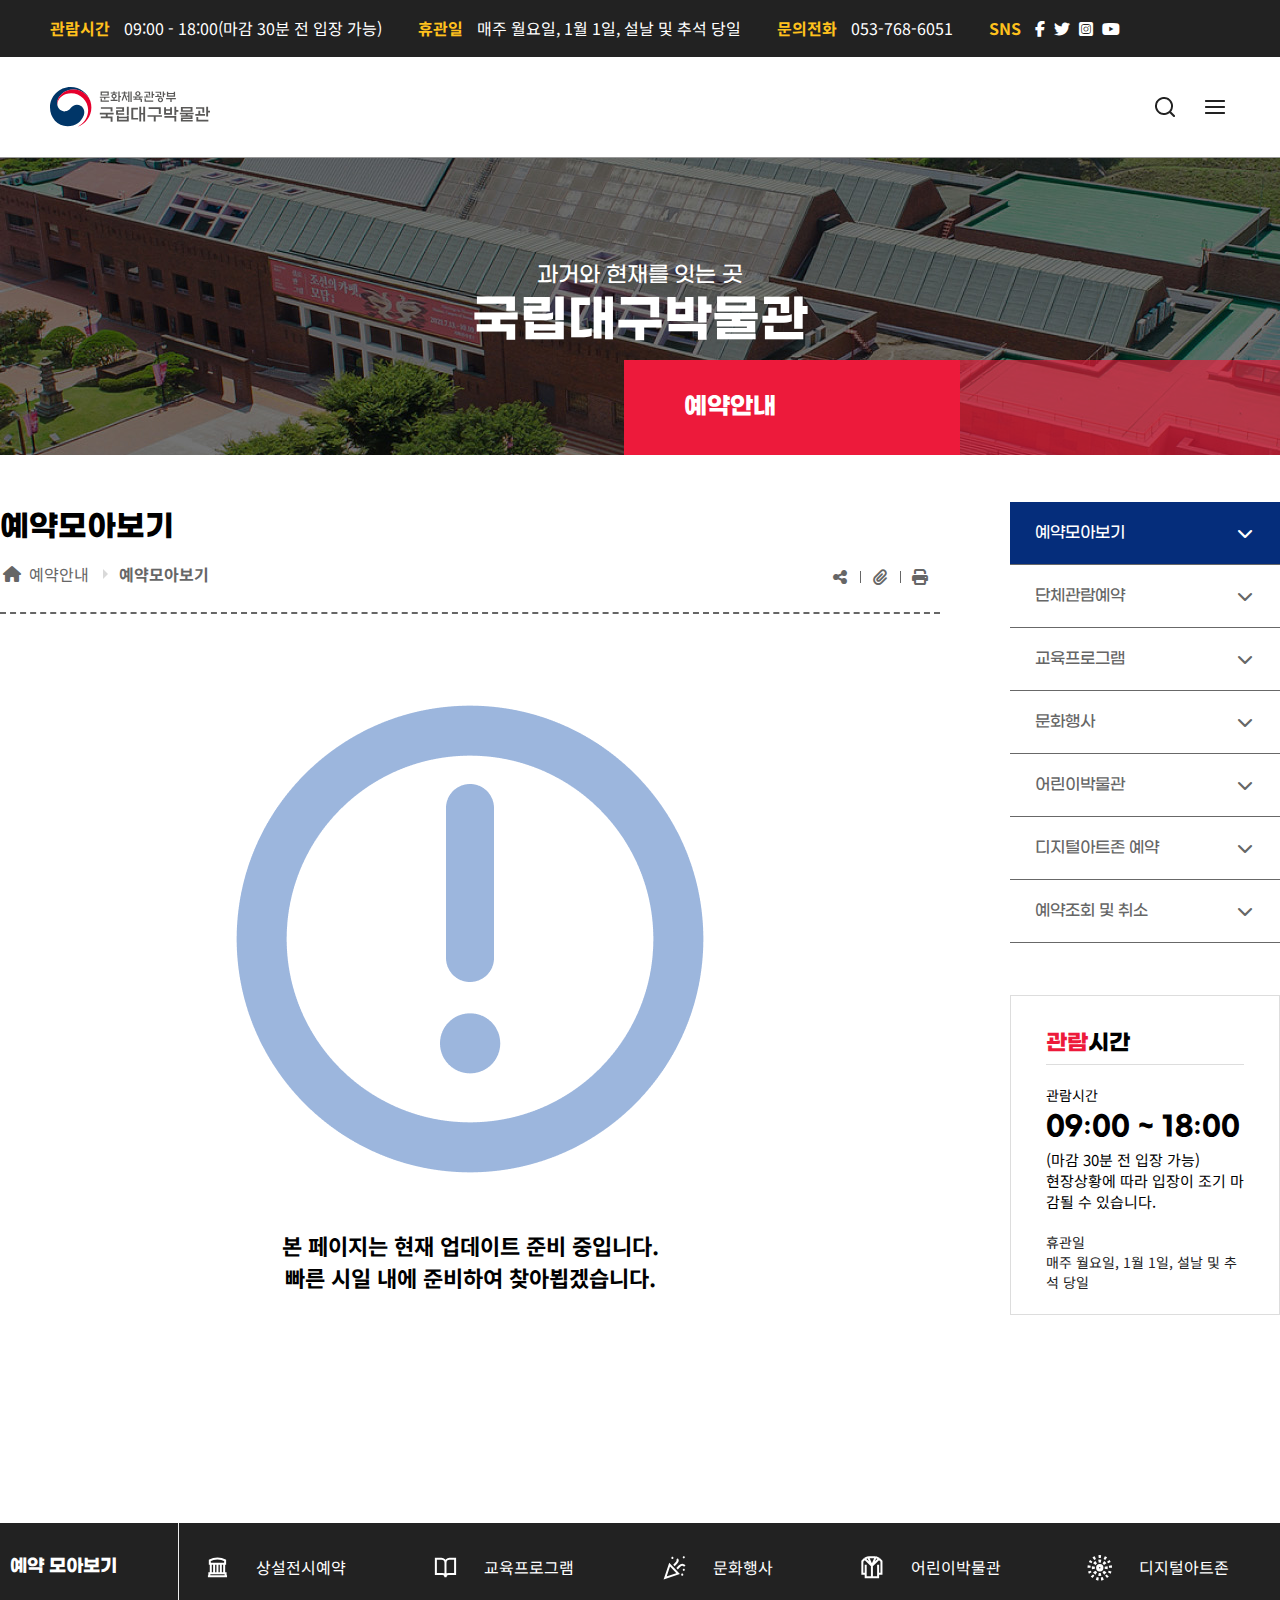
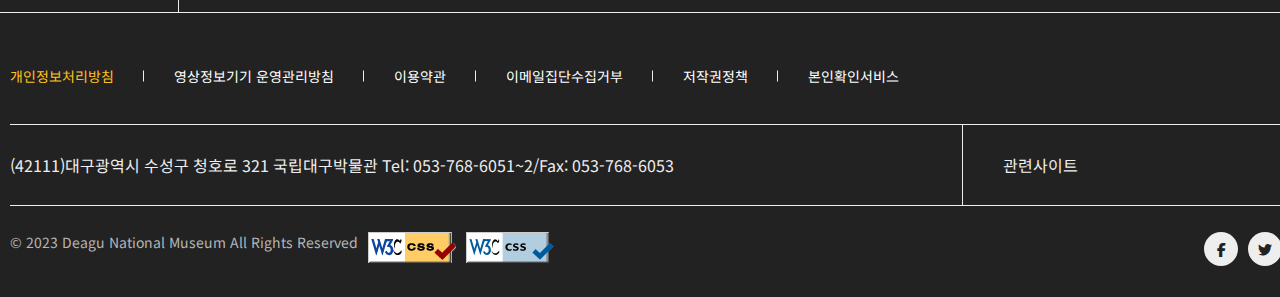
<file: sub_2_1.html>
<!DOCTYPE html>
<html lang="ko">

<head>
  <meta charset="UTF-8">
  <!-- <meta name="author" content="">
  <meta name="description" content="">
  <meta name="keywords" content="">
  <meta name="generator" content=""> -->
  <meta name="viewport" content="width=device-width, initial-scale=1.0">
  <title>국립대구박물관 예약안내</title>
  <!-- js -->
  <script src="js/js_sub.js" defer></script>
  <script src="js/jq_header_footer.js" defer></script>
  <script src="js/jquery-3.7.1.min.js"></script>
  <!-- layout -->
  <link rel="stylesheet" href="css/pages/subPage.css">
  <!-- fontawesome -->
  <link rel="stylesheet" href="assets_fontawesome/css/fontawesome.css">
  <link rel="stylesheet" href="assets_fontawesome/css/brands.css">
  <link rel="stylesheet" href="assets_fontawesome/css/solid.css">
  <!-- font -->
  <link rel="preconnect" href="https://fonts.googleapis.com">
  <link rel="preconnect" href="https://fonts.gstatic.com" crossorigin>
  <link href="https://fonts.googleapis.com/css2?family=Noto+Sans+KR:wght@100..900&display=swap" rel="stylesheet">
  <!-- favicon -->
  <link rel="shortcut icon" href="img/favicon/favicon.ico">
  <link rel="apple-touch-icon-precomposed" href="img/favicon/favicon_152.png">
  <link rel="icon" href="img/favicon/favicon_16.png" sizes="16x16">
  <link rel="icon" href="img/favicon/favicon_32.png" sizes="32x32">
  <link rel="icon" href="img/favicon/favicon_48.png" sizes="48x48">
  <link rel="icon" href="img/favicon/favicon_64.png" sizes="64x64">
  <link rel="icon" href="img/favicon/favicon_128.png" sizes="128x128">
</head>

<body>
  <!-- skip nav start -->
  <div id="skip">
    <a href="#gnb">전체 메뉴 바로가기</a>
    <a href="#sec2">예약안내 바로가기</a>
  </div>
  <!-- skip nav end -->
  <div id="wrap">
    <!-- header start -->
    <header id="header">
      <!-- top header start -->
      <div class="top-header">
        <ul>
          <li>
            <strong>관람시간</strong>
            09:00 - 18:00(마감 30분 전 입장 가능)
          </li>
          <li>
            <strong>휴관일</strong>
            매주 월요일, 1월 1일, 설날 및 추석 당일
          </li>
          <li>
            <strong>문의전화</strong>
            053-768-6051
          </li>
          <li>
            <strong>SNS</strong>
            <a href="https://www.facebook.com/DNmuseum" target="_blank"><i class="fa-brands fa-facebook-f"></i><span
                class="ir_su">대구국립박물관 페이스북</span></a>
            <a href="https://twitter.com/dnmuseum" target="_blank"><i class="fa-brands fa-twitter"></i><span
                class="ir_su">대구국립박물관 트위터</span></a>
            <a href="https://www.instagram.com/daegu.museum/" target="_blank"><i
                class="fa-brands fa-square-instagram"></i><span class="ir_su">대구국립박물관 인스타그램</span></a>
            <a href="https://www.youtube.com/channel/UCZI1zB2FIv0UxpVTGCWzCTg?" target="_blank"><i
                class="fa-brands fa-youtube"></i><span class="ir_su">대구국립박물관 유튜브</span></a>
          </li>
        </ul>
      </div>
      <!-- top header end  -->
      <!-- web nav start -->
      <nav id="nav">
        <div class="gnb" id="gnb">
          <ul class="depth1_ul">
            <li class="depth1_li">
              <a href="sub_1_1.html">박물관 안내</a>
              <div class="lnb slide-lnb-1">
                <div class="slidedown-con">
                  <div class="gnb-title slide-gnb-1">
                    <strong>박물관안내</strong>
                    <div class="bar"><span></span></div>
                    <p>대구와 경상북도의 문화유산을<br>
                      보존, 연구, 전시, 교육하는<br>
                      국립대구박물관
                    </p>
                  </div>
                  <ul class="depth2_ul ul_1">
                    <li class="depth2_li"><a href="sub_1_1.html">관람안내</a></li>
                    <li class="depth2_li gap"><a href="sub_1_1.html">시설안내</a>
                      <ul class="depth3_ul">
                        <li class="depth3_li"><a href="sub_1_1.html">박물관 내부</a></li>
                        <li class="depth3_li"><a href="sub_1_1.html">박물관 외부</a></li>
                      </ul>
                    </li>
                    <li class="depth2_li"><a href="sub_1_1.html">대관안내</a></li>
                    <li class="depth2_li"><a href="sub_1_1.html">박물관 소개</a>
                      <ul class="depth3_ul">
                        <li class="depth3_li"><a href="sub_1_1.html">인사말</a></li>
                        <li class="depth3_li"><a href="sub_1_1.html">비전 및 미션</a></li>
                        <li class="depth3_li"><a href="sub_1_1.html">연혁</a></li>
                        <li class="depth3_li"><a href="sub_1_1.html">상징물 소개</a></li>
                        <li class="depth3_li"><a href="sub_1_1.html">조직 및 연락처</a></li>
                      </ul>
                    </li>
                    <li class="depth2_li gap"><a href="sub_1_1.html">찾아오는 길</a></li>
                  </ul>
                </div>
              </div>
            </li>
            <li class="depth1_li">
              <a href="sub_2_1.html">예약 안내</a>
              <div class="lnb slide-lnb-2">
                <div class="slidedown-con">
                  <div class="gnb-title slide-gnb-2">
                    <strong>예약안내</strong>
                    <div class="bar"><span></span></div>
                    <p>대구와 경상북도의 문화유산을<br>
                      보존, 연구, 전시, 교육하는<br>
                      국립대구박물관
                    </p>
                  </div>
                  <ul class="depth2_ul  ul_2">
                    <li class="depth2_li"><a href="sub_2_1.html">예약모아보기</a></li>
                    <li class="depth2_li gap"><a href="sub_2_1.html">문화행사</a></li>
                    <li class="depth2_li"><a href="sub_2_1.html">예약조회 및 취소</a></li>
                    <li class="depth2_li">
                      <a href="sub_2_1.html">단체관람예약</a>
                      <ul class="depth3_ul">
                        <li class="depth3_li"><a href="sub_2_1.html">상설전시 예약</a></li>
                      </ul>
                    </li>
                    <li class="depth2_li gap">
                      <a href="sub_2_1.html">어린이박물관</a>
                      <ul class="depth3_ul">
                        <li class="depth3_li"><a href="sub_2_1.html">어린이박물관 안내</a></li>
                      </ul>
                    </li>
                    <li class="depth2_li"><a href="sub_2_1.html">교육프로그램</a></li>
                    <li class="depth2_li"><a href="sub_2_1.html">디지털아트존 예약</a></li>
                  </ul>
                </div>
              </div>
            </li>
            <li class="depth1_li">
              <a href="sub_3_1.html">전시</a>
              <div class="lnb slide-lnb-3">
                <div class="slidedown-con">
                  <div class="gnb-title slide-gnb-3">
                    <strong>전시</strong>
                    <div class="bar"><span></span></div>
                    <p>대구와 경상북도의 문화유산을<br>
                      보존, 연구, 전시, 교육하는<br>
                      국립대구박물관
                    </p>
                  </div>
                  <ul class="depth2_ul ul_3">
                    <li class="depth2_li"><a href="sub_3_1.html">상설전시</a>
                      <ul class="depth3_ul">
                        <li class="depth3_li"><a href="sub_3_1.html">고대문화실</a></li>
                        <li class="depth3_li"><a href="sub_3_1.html">중세문화실</a></li>
                        <li class="depth3_li"><a href="sub_3_1.html">복식문화실</a></li>
                      </ul>
                    </li>
                    <li class="depth2_li gap"><a href="sub_3_1.html">특별전시</a>
                      <ul class="depth3_ul">
                        <li class="depth3_li"><a href="sub_3_1.html">현재전시</a></li>
                        <li class="depth3_li"><a href="sub_3_1.html">예정전시</a></li>
                        <li class="depth3_li"><a href="sub_3_1.html">지난전시</a></li>
                      </ul>
                    </li>
                    <li class="depth2_li"><a href="sub_3_1.html">VR전시/체험관</a></li>
                    <li class="depth2_li"><a href="sub_3_1.html">옥외전시</a></li>
                    <li class="depth2_li gap"><a href="sub_3_1.html">온라인박물관</a></li>
                  </ul>
                </div>
              </div>
            </li>
            <li class="depth1_li">
              <a href="sub_4_1.html">교육/행사</a>
              <div class="lnb slide-lnb-4">
                <div class="slidedown-con">
                  <div class="gnb-title slide-gnb-4">
                    <strong>교육/행사</strong>
                    <div class="bar"><span></span></div>
                    <p>대구와 경상북도의 문화유산을<br>
                      보존, 연구, 전시, 교육하는<br>
                      국립대구박물관
                    </p>
                  </div>
                  <ul class="depth2_ul ul_4">
                    <li class="depth2_li"><a href="sub_4_1.html">교육프로그램</a></li>
                    <li class="depth2_li gap"><a href="sub_4_1.html">문화행사</a></li>
                    <li class="depth2_li"><a href="sub_4_1.html">대관행사</a></li>
                  </ul>
                </div>
              </div>
            </li>
            <li class="depth1_li">
              <a href="sub_5_1.html">소장자료</a>
              <div class="lnb slide-lnb-5">
                <div class="slidedown-con">
                  <div class="gnb-title slide-gnb-5">
                    <strong>전시</strong>
                    <div class="bar"><span></span></div>
                    <p>대구와 경상북도의 문화유산을<br>
                      보존, 연구, 전시, 교육하는<br>
                      국립대구박물관
                    </p>
                  </div>
                  <ul class="depth2_ul ul_5">
                    <li class="depth2_li"><a href="sub_5_1.html">상설전시</a>
                      <ul class="depth3_ul">
                        <li class="depth3_li"><a href="sub_5_1.html">고대문화실</a></li>
                        <li class="depth3_li"><a href="sub_5_1.html">중세문화실</a></li>
                        <li class="depth3_li"><a href="sub_5_1.html">복식문화실</a></li>
                      </ul>
                    </li>
                    <li class="depth2_li gap"><a href="sub_5_1.html">특별전시</a>
                      <ul class="depth3_ul">
                        <li class="depth3_li"><a href="sub_5_1.html">현재전시</a></li>
                        <li class="depth3_li"><a href="sub_5_1.html">예정전시</a></li>
                        <li class="depth3_li"><a href="sub_5_1.html">지난전시</a></li>
                      </ul>
                    </li>
                    <li class="depth2_li"><a href="sub_5_1.html">VR전시/체험관</a></li>
                    <li class="depth2_li"><a href="sub_5_1.html">옥외전시</a></li>
                    <li class="depth2_li gap"><a href="sub_5_1.html">온라인박물관</a></li>
                  </ul>
                </div>
              </div>
            </li>
            <li class="depth1_li">
              <a href="sub_6_1.html">소통/참여</a>
              <div class="lnb slide-lnb-6">
                <div class="slidedown-con">
                  <div class="gnb-title slide-gnb-6">
                    <strong>소통/참여</strong>
                    <div class="bar"><span></span></div>
                    <p>대구와 경상북도의 문화유산을<br>
                      보존, 연구, 전시, 교육하는<br>
                      국립대구박물관
                    </p>
                  </div>
                  <ul class="depth2_ul ul_6">
                    <li class="depth2_li"><a href="sub_6_1.html">박물관 소식</a>
                      <ul class="depth3_ul">
                        <li class="depth3_li"><a href="sub_6_1.html">공지사항</a></li>
                        <li class="depth3_li"><a href="sub_6_1.html">보도자료</a></li>
                        <li class="depth3_li"><a href="sub_6_1.html">교육/문화행사</a></li>
                        <li class="depth3_li"><a href="sub_6_1.html">문화소식지</a></li>
                        <li class="depth3_li"><a href="sub_6_1.html">채용</a></li>
                      </ul>
                    </li>
                    <li class="depth2_li gap"><a href="sub_6_1.html">박물관 이야기</a></li>
                    <li class="depth2_li"><a href="sub_6_1.html">영상갤러리</a></li>
                    <li class="depth2_li"><a href="sub_6_1.html">홍보자료 알림톡 신청</a></li>
                    <li class="depth2_li gap"><a href="sub_6_1.html">고객참여</a>
                      <ul class="depth3_ul">
                        <li class="depth3_li"><a href="sub_6_1.html">전자민원</a></li>
                        <li class="depth3_li"><a href="sub_6_1.html">자주하는 질문</a></li>
                        <li class="depth3_li"><a href="sub_6_1.html">신고센터</a></li>
                        <li class="depth3_li"><a href="sub_6_1.html">설문조사</a></li>
                      </ul>
                    </li>
                    <li class="depth2_li"><a href="sub_6_1.html">정보공개</a>
                      <ul class="depth3_ul">
                        <li class="depth3_li"><a href="sub_6_1.html">정보공개제도안내</a></li>
                        <li class="depth3_li"><a href="sub_6_1.html">정보공개업무편람</a></li>
                        <li class="depth3_li"><a href="sub_6_1.html">관련기준 및 서식</a></li>
                        <li class="depth3_li"><a href="sub_6_1.html">정보공개수수료</a></li>
                        <li class="depth3_li"><a href="sub_6_1.html">비공개세부기준</a></li>
                        <li class="depth3_li"><a href="sub_6_1.html">정보공개청구신청</a></li>
                        <li class="depth3_li"><a href="sub_6_1.html">사전정보공표</a></li>
                        <li class="depth3_li"><a href="sub_6_1.html">정보목록</a></li>
                        <li class="depth3_li"><a href="sub_6_1.html">정보공개 담당자</a></li>
                        <li class="depth3_li"><a href="sub_6_1.html">공공데이터개방</a></li>
                      </ul>
                    </li>
                  </ul>
                </div>
              </div>
            </li>
            <li class="depth1_li">
              <a href="sub_7_1.html">학술/출판</a>
              <div class="lnb slide-lnb-7">
                <div class="slidedown-con">
                  <div class="gnb-title slide-gnb-7">
                    <strong>학술/출판</strong>
                    <div class="bar"><span></span></div>
                    <p>대구와 경상북도의 문화유산을<br>
                      보존, 연구, 전시, 교육하는<br>
                      국립대구박물관
                    </p>
                  </div>
                  <ul class="depth2_ul ul_7">
                    <li class="depth2_li"><a href="sub_7_1.html">출판물</a></li>
                    <li class="depth2_li gap"><a href="sub_7_1.html">학술자료</a></li>
                    <li class="depth2_li"><a href="sub_7_1.html">보존/수복</a></li>
                    <li class="depth2_li"><a href="sub_7_1.html">복식문화 자료실</a></li>
                    <li class="depth2_li gap"><a href="sub_7_1.html">일반자료실</a></li>
                  </ul>
                </div>
              </div>
            </li>
          </ul>
        </div>
        <h1 class="logo"><a href="index.html"><img src="img/logo.svg" alt="국립대구박물관 로고"></a></h1>
        <div class="icons">
          <ul>
            <li class="icon1">
              <a href="#" class="search-icon">
                <span class="ir_pm">검색</span>
              </a>
            </li>
            </a>
            <li class="icon2">
              <a href="sitemap.html" class="web-link">
                <span class="ir_pm">사이트맵 보러가기</span>
              </a>
              <a href="#" class="mobile-navi">
                <span class="ir_pm">메뉴</span>
              </a>
            </li>
          </ul>
        </div>
      </nav>
      <!-- web nav end -->
      <!-- mobile nav start -->
      <div class="mobile_nav">
        <div class="mobile_nav_inner">
          <div class="mobile_nav_top">
            <span class="closed-btn"><i class="fa-solid fa-x"></i><span class="ir_su">닫기</span></span>
          </div>
          <ul class="mobile_depth1_ul">
            <li class="mobile_depth1_li">
              <div class="mobile_gnb">
                <a href="sub_1_1.html">박물관안내</a>
                <span class="arrow"><i class="fa-solid fa-chevron-down"></i><span class="ir_su">펼쳐보기</span></span>
              </div>
              <ul class="mobile_depth2_ul">
                <li class="mobile_depth2_li">
                  <div class="mobile_lnb">
                    <a href="sub_1_1.html">관람안내</a>
                    <span class="arrow"><i class="fa-solid fa-chevron-down"></i><span class="ir_su">펼쳐보기</span></span>
                  </div>
                </li>
                <li class="mobile_depth2_li">
                  <div class="mobile_lnb">
                    <a href="sub_1_1.html">시설안내</a>
                    <span class="arrow"><i class="fa-solid fa-chevron-down"></i><span class="ir_su">펼쳐보기</span></span>
                  </div>
                  <ul class="mobile_depth3_ul">
                    <li class="mobile_depth3_li"><a href="#">박물관 내부</a></li>
                    <li class="mobile_depth3_li"><a href="#">박물관 외부</a></li>
                  </ul>
                </li>
                <li class="mobile_depth2_li">
                  <div class="mobile_lnb">
                    <a href="sub_1_1.html">대관안내</a>
                    <span class="arrow"><i class="fa-solid fa-chevron-down"></i><span class="ir_su">펼쳐보기</span></span>
                  </div>
                </li>
                <li class="mobile_depth2_li">
                  <div class="mobile_lnb">
                    <a href="sub_1_1.html">박물관 소개</a>
                    <span class="arrow"><i class="fa-solid fa-chevron-down"></i><span class="ir_su">펼쳐보기</span></span>
                  </div>
                  <ul class="mobile_depth3_ul">
                    <li class="mobile_depth3_li"><a href="sub_1_1.html">인사말</a></li>
                    <li class="mobile_depth3_li"><a href="sub_1_1.html">비전 및 미션</a></li>
                    <li class="mobile_depth3_li"><a href="sub_1_1.html">연혁</a></li>
                    <li class="mobile_depth3_li"><a href="sub_1_1.html">상징물 소개</a></li>
                    <li class="mobile_depth3_li"><a href="sub_1_1.html">조직 및 연락처</a></li>
                  </ul>
                </li>
                <li class="mobile_depth2_li">
                  <div class="mobile_lnb">
                    <a href="sub_1_1.html">찾아오는 길</a>
                    <span class="arrow"><i class="fa-solid fa-chevron-down"></i><span class="ir_su">펼쳐보기</span></span>
                  </div>
                </li>
              </ul>
            </li>
            <li class="mobile_depth1_li">
              <div class="mobile_gnb">
                <a href="sub_2_1.html">예약안내</a>
                <span class="arrow"><i class="fa-solid fa-chevron-down"></i><span class="ir_su">펼쳐보기</span></span>
              </div>
              <ul class="mobile_depth2_ul">
                <li class="mobile_depth2_li">
                  <div class="mobile_lnb">
                    <a href="sub_2_1.html">예약모아보기</a>
                    <span class="arrow"><i class="fa-solid fa-chevron-down"></i><span class="ir_su">펼쳐보기</span></span>
                  </div>
                </li>
                <li class="mobile_depth2_li">
                  <div class="mobile_lnb">
                    <a href="sub_2_1.html">단체관람예약</a>
                    <span class="arrow"><i class="fa-solid fa-chevron-down"></i><span class="ir_su">펼쳐보기</span></span>
                  </div>
                  <ul class="mobile_depth3_ul">
                    <li class="mobile_depth3_li"><a href="sub_2_1.html">상설전시 예약</a></li>
                  </ul>
                </li>
                <li class="mobile_depth2_li">
                  <div class="mobile_lnb">
                    <a href="#">교육프로그램</a>
                    <span class="arrow"><i class="fa-solid fa-chevron-down"></i><span class="ir_su">펼쳐보기</span></span>
                  </div>
                </li>
                <li class="mobile_depth2_li">
                  <div class="mobile_lnb">
                    <a href="#">문화행사</a>
                    <span class="arrow"><i class="fa-solid fa-chevron-down"></i><span class="ir_su">펼쳐보기</span></span>
                  </div>
                </li>
                <li class="mobile_depth2_li">
                  <div class="mobile_lnb">
                    <a href="#">어린이박물관</a>
                    <span class="arrow"><i class="fa-solid fa-chevron-down"></i><span class="ir_su">펼쳐보기</span></span>
                  </div>
                  <ul class="mobile_depth3_ul">
                    <li class="mobile_depth3_li"><a href="#">어린이박물관 안내</a></li>
                  </ul>
                </li>
                <li class="mobile_depth2_li">
                  <div class="mobile_lnb">
                    <a href="#">디지털아트존 예약</a>
                    <span class="arrow"><i class="fa-solid fa-chevron-down"></i><span class="ir_su">펼쳐보기</span></span>
                  </div>
                </li>
                <li class="mobile_depth2_li">
                  <div class="mobile_lnb">
                    <a href="#">예약조회 및 취소</a>
                    <span class="arrow"><i class="fa-solid fa-chevron-down"></i><span class="ir_su">펼쳐보기</span></span>
                  </div>
                </li>
              </ul>
            </li>
            <li class="mobile_depth1_li">
              <div class="mobile_gnb">
                <a href="sub_3_1.html">전시</a>
                <span class="arrow"><i class="fa-solid fa-chevron-down"></i><span class="ir_su">펼쳐보기</span></span>
              </div>
              <ul class="mobile_depth2_ul">
                <li class="mobile_depth2_li">
                  <div class="mobile_lnb">
                    <a href="sub_3_1.html">상설전시</a>
                    <span class="arrow"><i class="fa-solid fa-chevron-down"></i><span class="ir_su">펼쳐보기</span></span>
                  </div>
                  <ul class="mobile_depth3_ul">
                    <li class="mobile_depth3_li"><a href="sub_3_1.html">고대문화실</a></li>
                    <li class="mobile_depth3_li"><a href="sub_3_1.html">중세문화실</a></li>
                    <li class="mobile_depth3_li"><a href="sub_3_1.html">복식문화실</a></li>
                  </ul>
                </li>
                <li class="mobile_depth2_li">
                  <div class="mobile_lnb">
                    <a href="sub_3_1.html">특별전시</a>
                    <span class="arrow"><i class="fa-solid fa-chevron-down"></i><span class="ir_su">펼쳐보기</span></span>
                  </div>
                  <ul class="mobile_depth3_ul">
                    <li class="mobile_depth3_li"><a href="sub_3_1.html">현재전시</a></li>
                    <li class="mobile_depth3_li"><a href="sub_3_1.html">예정전시</a></li>
                    <li class="mobile_depth3_li"><a href="sub_3_1.html">지난전시</a></li>
                  </ul>
                </li>
                <li class="mobile_depth2_li">
                  <div class="mobile_lnb">
                    <a href="sub_3_1.html">VR전시/체험관</a>
                    <span class="arrow"><i class="fa-solid fa-chevron-down"></i><span class="ir_su">펼쳐보기</span></span>
                  </div>
                </li>
                <li class="mobile_depth2_li">
                  <div class="mobile_lnb">
                    <a href="sub_3_1.html">옥외전시</a>
                    <span class="arrow"><i class="fa-solid fa-chevron-down"></i><span class="ir_su">펼쳐보기</span></span>
                  </div>
                </li>
                <li class="mobile_depth2_li">
                  <div class="mobile_lnb">
                    <a href="sub_3_1.html">온라인박물관</a>
                    <span class="arrow"><i class="fa-solid fa-chevron-down"></i><span class="ir_su">펼쳐보기</span></span>
                  </div>
                </li>
              </ul>
            </li>
            <li class="mobile_depth1_li">
              <div class="mobile_gnb">
                <a href="sub_4_1.html">교육/행사</a>
                <span class="arrow"><i class="fa-solid fa-chevron-down"></i><span class="ir_su">펼쳐보기</span></span>
              </div>
              <ul class="mobile_depth2_ul">
                <li class="mobile_depth2_li">
                  <div class="mobile_lnb">
                    <a href="sub_4_1.html">교육프로그램</a>
                    <span class="arrow"><i class="fa-solid fa-chevron-down"></i><span class="ir_su">펼쳐보기</span></span>
                  </div>
                </li>
                <li class="mobile_depth2_li">
                  <div class="mobile_lnb">
                    <a href="sub_4_1.html">문화행사</a>
                    <span class="arrow"><i class="fa-solid fa-chevron-down"></i><span class="ir_su">펼쳐보기</span></span>
                  </div>
                </li>
                <li class="mobile_depth2_li">
                  <div class="mobile_lnb">
                    <a href="sub_4_1.html">대관행사</a>
                    <span class="arrow"><i class="fa-solid fa-chevron-down"></i><span class="ir_su">펼쳐보기</span></span>
                  </div>
                </li>
              </ul>
            </li>
            <li class="mobile_depth1_li">
              <div class="mobile_gnb">
                <a href="sub_5_1.html">소장자료</a>
                <span class="arrow"><i class="fa-solid fa-chevron-down"></i><span class="ir_su">펼쳐보기</span></span>
              </div>
              <ul class="mobile_depth2_ul">
                <li class="mobile_depth2_li">
                  <div class="mobile_lnb">
                    <a href="sub_5_1.html">소장품검색</a>
                    <span class="arrow"><i class="fa-solid fa-chevron-down"></i><span class="ir_su">펼쳐보기</span></span>
                  </div>
                </li>
                <li class="mobile_depth2_li">
                  <div class="mobile_lnb">
                    <a href="sub_5_1.html">국가지정문화재</a>
                    <span class="arrow"><i class="fa-solid fa-chevron-down"></i><span class="ir_su">펼쳐보기</span></span>
                  </div>
                </li>
                <li class="mobile_depth2_li">
                  <div class="mobile_lnb">
                    <a href="sub_5_1.html">열람 및 복제</a>
                    <span class="arrow"><i class="fa-solid fa-chevron-down"></i><span class="ir_su">펼쳐보기</span></span>
                  </div>
                  <ul class="mobile_depth3_ul">
                    <li class="mobile_depth3_li"><a href="sub_5_1.html">열람안내</a></li>
                    <li class="mobile_depth3_li"><a href="sub_5_1.html">복제안내</a></li>
                  </ul>
                </li>
                <li class="mobile_depth2_li">
                  <div class="mobile_lnb">
                    <a href="sub_5_1.html">문화재기증</a>
                    <span class="arrow"><i class="fa-solid fa-chevron-down"></i><span class="ir_su">펼쳐보기</span></span>
                  </div>
                  <ul class="mobile_depth3_ul">
                    <li class="mobile_depth3_li"><a href="#">기증안내</a></li>
                    <li class="mobile_depth3_li"><a href="#">기증유물</a></li>
                  </ul>
                </li>
              </ul>
            </li>
            <li class="mobile_depth1_li">
              <div class="mobile_gnb">
                <a href="sub_6_1.html">소통/참여</a>
                <span class="arrow"><i class="fa-solid fa-chevron-down"></i><span class="ir_su">펼쳐보기</span></span>
              </div>
              <ul class="mobile_depth2_ul">
                <li class="mobile_depth2_li">
                  <div class="mobile_lnb">
                    <a href="sub_6_1.html">박물관소식</a>
                    <span class="arrow"><i class="fa-solid fa-chevron-down"></i><span class="ir_su">펼쳐보기</span></span>
                  </div>
                  <ul class="mobile_depth3_ul">
                    <li class="mobile_depth3_li"><a href="sub_6_1.html">공지사항</a></li>
                    <li class="mobile_depth3_li"><a href="sub_6_1.html">보도자료</a></li>
                    <li class="mobile_depth3_li"><a href="sub_6_1.html">교육/문화행사</a></li>
                    <li class="mobile_depth3_li"><a href="sub_6_1.html">문화소식지</a></li>
                    <li class="mobile_depth3_li"><a href="sub_6_1.html">채용</a></li>
                  </ul>
                </li>
                <li class="mobile_depth2_li">
                  <div class="mobile_lnb">
                    <a href="sub_6_1.html">박물관 이야기</a>
                    <span class="arrow"><i class="fa-solid fa-chevron-down"></i><span class="ir_su">펼쳐보기</span></span>
                  </div>
                </li>
                <li class="mobile_depth2_li">
                  <div class="mobile_lnb">
                    <a href="sub_6_1.html">영상갤러리</a>
                    <span class="arrow"><i class="fa-solid fa-chevron-down"></i><span class="ir_su">펼쳐보기</span></span>
                  </div>
                </li>
                <li class="mobile_depth2_li">
                  <div class="mobile_lnb">
                    <a href="sub_6_1.html">홍보자료 알림톡 신청</a>
                    <span class="arrow"><i class="fa-solid fa-chevron-down"></i><span class="ir_su">펼쳐보기</span></span>
                  </div>
                </li>
                <li class="mobile_depth2_li">
                  <div class="mobile_lnb">
                    <a href="sub_6_1.html">고객참여</a>
                    <span class="arrow"><i class="fa-solid fa-chevron-down"></i><span class="ir_su">펼쳐보기</span></span>
                  </div>
                  <ul class="mobile_depth3_ul">
                    <li class="mobile_depth3_li"><a href="sub_6_1.html">전자민원</a></li>
                    <li class="mobile_depth3_li"><a href="sub_6_1.html">자주하는질문</a></li>
                    <li class="mobile_depth3_li"><a href="sub_6_1.html">신고센터</a></li>
                    <li class="mobile_depth3_li"><a href="sub_6_1.html">설문조사</a></li>
                  </ul>
                </li>
                <li class="mobile_depth2_li">
                  <div class="mobile_lnb">
                    <a href="sub_6_1.html">정보공개</a>
                    <span class="arrow"><i class="fa-solid fa-chevron-down"></i><span class="ir_su">펼쳐보기</span></span>
                  </div>
                  <ul class="mobile_depth3_ul">
                    <li class="mobile_depth3_li"><a href="sub_6_1.html">정보공개제도안내</a></li>
                    <li class="mobile_depth3_li"><a href="sub_6_1.html">정보공개업무편람</a></li>
                    <li class="mobile_depth3_li"><a href="sub_6_1.html">관련기준 및 서식</a></li>
                    <li class="mobile_depth3_li"><a href="sub_6_1.html">정보공개수수료</a></li>
                    <li class="mobile_depth3_li"><a href="sub_6_1.html">비공개세부기준</a></li>
                    <li class="mobile_depth3_li"><a href="sub_6_1.html">정보공개청구신청</a></li>
                    <li class="mobile_depth3_li"><a href="sub_6_1.html">사전정보공표</a></li>
                    <li class="mobile_depth3_li"><a href="sub_6_1.html">정보목록</a></li>
                    <li class="mobile_depth3_li"><a href="sub_6_1.html">정보공개 담당자</a></li>
                    <li class="mobile_depth3_li"><a href="sub_6_1.html">공공데이터개방</a></li>
                  </ul>
                </li>
              </ul>
            </li>
            <li class="mobile_depth1_li">
              <div class="mobile_gnb">
                <a href="sub_7_1.html">학술/출판</a>
                <span class="arrow"><i class="fa-solid fa-chevron-down"></i><span class="ir_su">펼쳐보기</span></span>
              </div>
              <ul class="mobile_depth2_ul">
                <li class="mobile_depth2_li">
                  <div class="mobile_lnb">
                    <a href="sub_7_1.html">출판물</a>
                    <span class="arrow"><i class="fa-solid fa-chevron-down"></i><span class="ir_su">펼쳐보기</span></span>
                  </div>
                </li>
                <li class="mobile_depth2_li">
                  <div class="mobile_lnb">
                    <a href="sub_7_1.html">학술자료</a>
                    <span class="arrow"><i class="fa-solid fa-chevron-down"></i><span class="ir_su">펼쳐보기</span></span>
                  </div>
                </li>
                <li class="mobile_depth2_li">
                  <div class="mobile_lnb">
                    <a href="sub_7_1.html">보존/수복</a>
                    <span class="arrow"><i class="fa-solid fa-chevron-down"></i><span class="ir_su">펼쳐보기</span></span>
                  </div>
                </li>
                <li class="mobile_depth2_li">
                  <div class="mobile_lnb">
                    <a href="sub_7_1.html">복식문화 자료실</a>
                    <span class="arrow"><i class="fa-solid fa-chevron-down"></i><span class="ir_su">펼쳐보기</span></span>
                  </div>
                </li>
                <li class="mobile_depth2_li">
                  <div class="mobile_lnb">
                    <a href="sub_7_1.html">일반자료실</a>
                    <span class="arrow"><i class="fa-solid fa-chevron-down"></i><span class="ir_su">펼쳐보기</span></span>
                  </div>
                </li>
              </ul>
            </li>
          </ul>
        </div>
      </div>
      <!-- mobile nav end -->
      <div class="search">
        <div class="search-inner">
          <form action="#" method="post" id="searchBox">
            <fieldset>
              <legend>국립대구박물관 통합검색</legend>
              <label for="search_input">통합검색</label>
              <input type="text" id="search_input" name="search_input">
              <button>검색</button>
            </fieldset>
          </form>
          <div class="search-closed"><i class="fa-solid fa-x"></i><span class="ir_pm">통합검색 닫기</span></div>
        </div>
      </div>
    </header>
    <!-- header end -->
    <!-- main start -->
    <main>
      <section id="sec1">
        <p>과거와 현재를 잇는 곳</p>
        <h2>국립대구박물관</h2>
        <span><strong>예약안내</strong></span>
      </section>
      <section id="sec2">
        <div class="inner-sec">
          <div class="sec-con">
            <div class="top-title">
              <h2>예약모아보기</h2>
              <div class="top-icons">
                <ul class="left cleafix">
                  <li><i class="fa-solid fa-house"></i><span class="ir_su">홈</span></li>
                  <li>예약안내</li>
                  <li>예약모아보기</li>
                </ul>
                <ul class="right cleafix">
                  <li>
                    <a href="#" class="share-btn">
                      <i class="fa-solid fa-share-nodes"></i><span class="ir_su">공유하기</span>
                    </a>
                    <a href="#" class="menu-closed share-btn">
                      <i class="fa-solid fa-x"></i><span class="ir_su">하위메뉴 닫기</span>
                    </a>
                    <ul class="sub menu-closed">
                      <li class="sub"><i class="fa-brands fa-twitter"></i><span class="ir_su">트위터 공유하기</span></li>
                      <li class="sub"><i class="fa-brands fa-facebook-f"></i><span class="ir_su">페이스북 공유하기</span></li>
                    </ul>
                  </li>
                  <li class="copy-btn"><i class="fa-solid fa-paperclip"></i><span class="ir_su">링크 복사하기</span></li>
                  <li class="print-btn"><i class="fa-solid fa-print"></i><span class="ir_su">인쇄하기</span></li>
                </ul>
              </div>
            </div>
            <div class="contents">
              <img src="img/exclaimation_mark.png" alt="업데이트 중 일러스트">
              <p>본 페이지는 현재 업데이트 준비 중입니다.<br>
                빠른 시일 내에 준비하여 찾아뵙겠습니다.</p>
            </div>
          </div>
          <aside>
            <ul class="aside-lnb">
              <li class="aside_depth2_li">
                <div class="depth_2">
                  <a href="sub_1_1.html">예약모아보기</a>
                  <span class="aside-lnb-arrow"><i class="fa-solid fa-chevron-down"></i><span
                      class="ir_su">펼쳐보기</span></span>
                </div>
              </li>
              <li class="aside_depth2_li">
                <div class="depth_2">
                  <a href="sub_1_1.html">단체관람예약</a>
                  <span class="aside-lnb-arrow"><i class="fa-solid fa-chevron-down"></i><span
                      class="ir_su">펼쳐보기</span></span>
                </div>
              </li>
              <li class="aside_depth2_li">
                <div class="depth_2">
                  <a href="sub_1_1.html">교육프로그램</a>
                  <span class="aside-lnb-arrow"><i class="fa-solid fa-chevron-down"></i><span
                      class="ir_su">펼쳐보기</span></span>
                </div>
              </li>
              <li class="aside_depth2_li">
                <div class="depth_2">
                  <a href="sub_1_1.html">문화행사</a>
                  <span class="aside-lnb-arrow"><i class="fa-solid fa-chevron-down"></i><span
                      class="ir_su">펼쳐보기</span></span>
                </div>
              </li>
              <li class="aside_depth2_li">
                <div class="depth_2">
                  <a href="sub_1_1.html">어린이박물관</a>
                  <span class="aside-lnb-arrow"><i class="fa-solid fa-chevron-down"></i><span
                      class="ir_su">펼쳐보기</span></span>
                </div>
              </li>
              <li class="aside_depth2_li">
                <div class="depth_2">
                  <a href="sub_1_1.html">디지털아트존 예약</a>
                  <span class="aside-lnb-arrow"><i class="fa-solid fa-chevron-down"></i><span
                      class="ir_su">펼쳐보기</span></span>
                </div>
              </li>
              <li class="aside_depth2_li">
                <div class="depth_2">
                  <a href="sub_1_1.html">예약조회 및 취소</a>
                  <span class="aside-lnb-arrow"><i class="fa-solid fa-chevron-down"></i><span
                      class="ir_su">펼쳐보기</span></span>
                </div>
              </li>
            </ul>
            <div class="side-info">
              <div class="top-txt">
                <p>
                  <span>관람</span>시간
                </p>
              </div>
              <div class="middle-txt">
                <p class="middle-title">관람시간</p>
                <p class="time">09:00 ~ 18:00</p>
                <p class="time-txt">(마감 30분 전 입장 가능)<br>현장상황에 따라 입장이 조기 마감될 수 있습니다.</p>
              </div>
              <div class="bottom-txt">
                <p class="bottom-title">휴관일</p>
                <p class="date-txt">매주 월요일, 1월 1일, 설날 및 추석 당일</p>
              </div>
            </div>
          </aside>
        </div>
      </section>
    </main>
    <!-- main end -->
    <!-- footer start -->
    <footer id="footer">
      <div class="top-footer">
        <div class="inner-footer">
          <ul>
            <li class="cleafix">예약 모아보기</li>
            <li class="cleafix"><span></span><a href="sub_2_1.html">상설전시예약</a></li>
            <li class="cleafix"><span></span><a href="sub_4_1.html">교육프로그램</a></li>
            <li class="cleafix"><span></span><a href="sub_4_1.html">문화행사</a></li>
            <li class="cleafix"><span></span><a href="sub_2_1.html">어린이박물관</a></li>
            <li class="cleafix"><span></span><a href="sub_2_1.html">디지털아트존</a></li>
          </ul>
        </div>
      </div>
      <div class="bottom-footer">
        <div class="inner-footer">
          <ul class="policies">
            <li><a href="sitemap.html">개인정보처리방침</a></li>
            <li><a href="sitemap.html">영상정보기기 운영관리방침</a></li>
            <li><a href="sitemap.html">이용약관</a></li>
            <li><a href="sitemap.html">이메일집단수집거부</a></li>
            <li><a href="sitemap.html">저작권정책</a></li>
            <li><a href="sitemap.html">본인확인서비스</a></li>
          </ul>
          <div class="address">
            <address>(42111)대구광역시 수성구 청호로 321 국립대구박물관 Tel: 053-768-6051~2/Fax: 053-768-6053</address>
            <div class="sitemap cleafix">
              <span>관련사이트</span>
              <button class="down"><i class="fa-solid fa-chevron-down"></i></button>
              <button class="up family-site-off"><i class="fa-solid fa-chevron-up"></i></button>
              <ul class="sites">
                <li><a href="https://www.museum.go.kr/site/main/home" target="_blank">국립중앙박물관</a></li>
                <li><a href="https://gyeongju.museum.go.kr/" target="_blank">국립경주박물관</a></li>
                <li><a href="https://gwangju.museum.go.kr/" target="_blank">국립광주박물관</a></li>
                <li><a href="https://jeonju.museum.go.kr/" target="_blank">국립전주박물관</a></li>
                <li><a href="https://gimhae.museum.go.kr/kr/" target="_blank">국립김해박물관</a></li>
                <li><a href="https://buyeo.museum.go.kr/index.do" target="_blank">국립부여박물관</a></li>
                <li><a href="https://cheongju.museum.go.kr/www/index.do" target="_blank">국립청주박물관</a></li>
              </ul>
            </div>
          </div>
          <div class="siteinfo">
            <div class="left-box">
              <p>&copy; 2023 Deagu National Museum All Rights Reserved</p>
              <p>
                <a href="http://css-validator.org/check/referer">
                  <img style="border:0;width:88px;height:31px" src="img/vcss.png" alt="Valid CSS!">
                </a>
              </p>
              <p>
                <a href="http://css-validator.org/check/referer">
                  <img style="border:0;width:88px;height:31px" src="img/vcss-blue.png" alt="Valid CSS!">
                </a>
              </p>
            </div>
            <div class="sns-icons">
              <ul class="footer-icon cleafix">
                <li><a href="https://www.facebook.com/DNmuseum" target="_blank"><i
                      class="fa-brands fa-facebook-f"></i><span class="ir_su">국립대구박물관 페이스북 바로가기</span></a></li>
                <li><a href="https://twitter.com/dnmuseum" target="_blank"><i class="fa-brands fa-twitter"></i><span
                      class="ir_su">국립대구박물관 트위터 바로가기</span></a></li>
                <li><a href="https://www.instagram.com/daegu.museum/" target="_blank"><i
                      class="fa-brands fa-square-instagram"></i><span class="ir_su">국립대구박물관 인스타그램 바로가기</span></a></li>
                <li><a href="https://www.youtube.com/channel/UCZI1zB2FIv0UxpVTGCWzCTg?" target="_blank"><i
                      class="fa-brands fa-youtube"></i><span class="ir_su">국립대구박물관 유튜브 바로가기</span></a></li>
              </ul>
            </div>
          </div>
        </div>
      </div>
    </footer>
    <!-- footer end -->
  </div>
  <script type="text/javascript">
    const pageAddress = 'https://daegu.museum.go.kr/kor/sub02_01.do';
    const lnbTitle = ' 예약안내';
  </script>
</body>

</html>
</file>
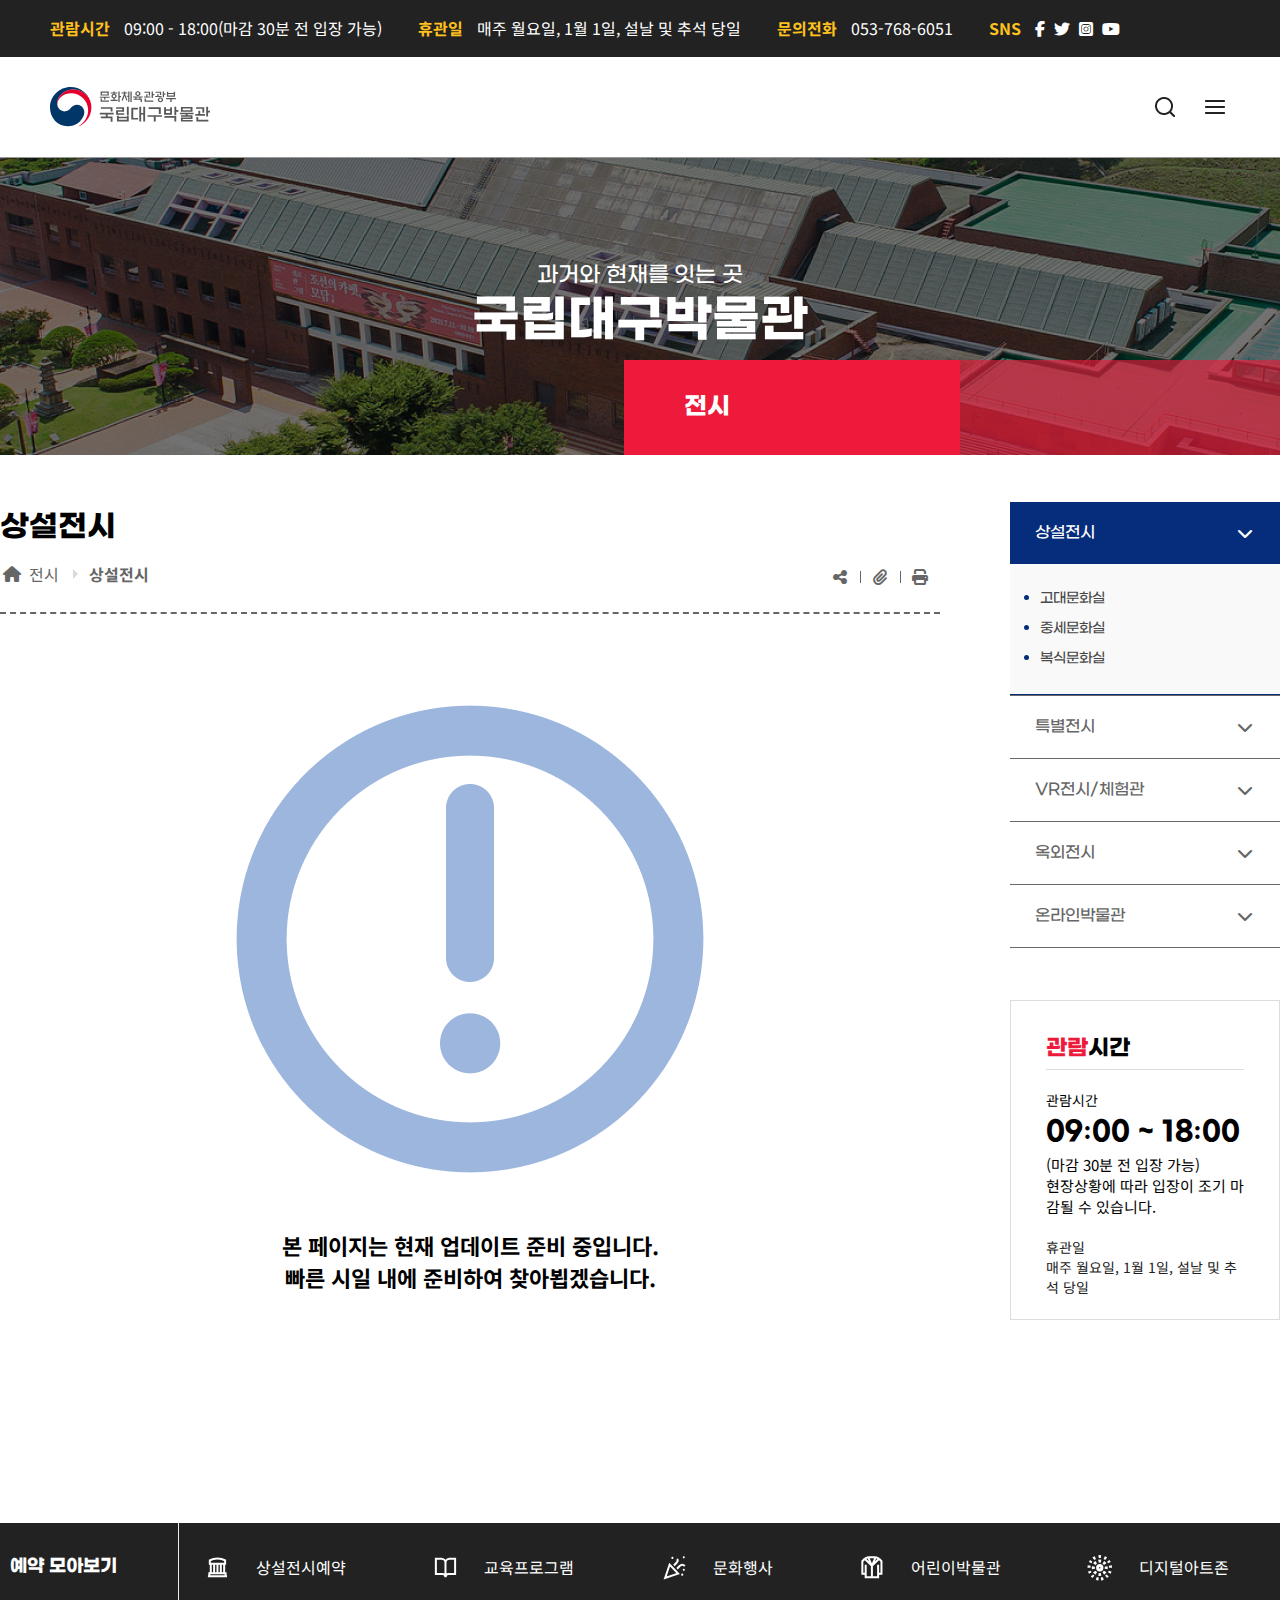
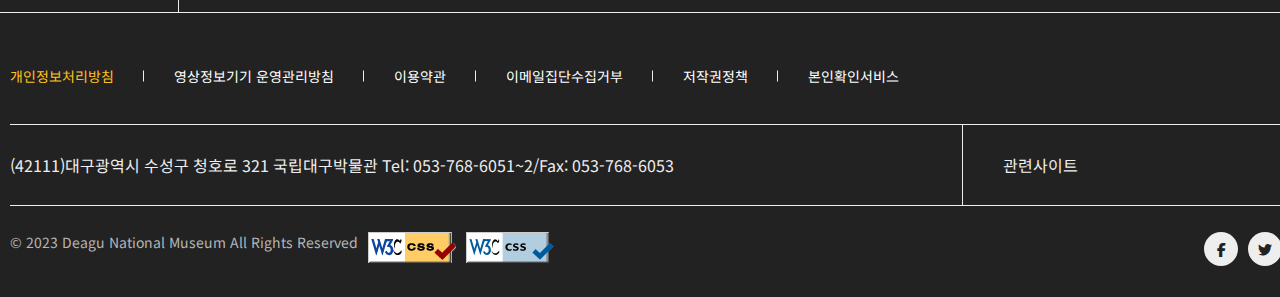
<file: sub_3_1.html>
<!DOCTYPE html>
<html lang="ko">

<head>
  <meta charset="UTF-8">
  <!-- <meta name="author" content="">
  <meta name="description" content="">
  <meta name="keywords" content="">
  <meta name="generator" content=""> -->
  <meta name="viewport" content="width=device-width, initial-scale=1.0">
  <title>국립대구박물관 전시</title>
  <!-- js -->
  <script src="js/js_sub.js" defer></script>
  <script src="js/jq_header_footer.js" defer></script>
  <script src="js/jquery-3.7.1.min.js"></script>
  <!-- layout -->
  <link rel="stylesheet" href="css/pages/subPage.css">
  <!-- fontawesome -->
  <link rel="stylesheet" href="assets_fontawesome/css/fontawesome.css">
  <link rel="stylesheet" href="assets_fontawesome/css/brands.css">
  <link rel="stylesheet" href="assets_fontawesome/css/solid.css">
  <!-- font -->
  <link rel="preconnect" href="https://fonts.googleapis.com">
  <link rel="preconnect" href="https://fonts.gstatic.com" crossorigin>
  <link href="https://fonts.googleapis.com/css2?family=Noto+Sans+KR:wght@100..900&display=swap" rel="stylesheet">
  <!-- favicon -->
  <link rel="shortcut icon" href="img/favicon/favicon.ico">
  <link rel="apple-touch-icon-precomposed" href="img/favicon/favicon_152.png">
  <link rel="icon" href="img/favicon/favicon_16.png" sizes="16x16">
  <link rel="icon" href="img/favicon/favicon_32.png" sizes="32x32">
  <link rel="icon" href="img/favicon/favicon_48.png" sizes="48x48">
  <link rel="icon" href="img/favicon/favicon_64.png" sizes="64x64">
  <link rel="icon" href="img/favicon/favicon_128.png" sizes="128x128">
</head>

<body>
  <!-- skip nav start -->
  <div id="skip">
    <a href="#gnb">전체 메뉴 바로가기</a>
    <a href="#sec2">예약안내 바로가기</a>
  </div>
  <!-- skip nav end -->
  <div id="wrap">
    <!-- header start -->
    <header id="header">
      <!-- top header start -->
      <div class="top-header">
        <ul>
          <li>
            <strong>관람시간</strong>
            09:00 - 18:00(마감 30분 전 입장 가능)
          </li>
          <li>
            <strong>휴관일</strong>
            매주 월요일, 1월 1일, 설날 및 추석 당일
          </li>
          <li>
            <strong>문의전화</strong>
            053-768-6051
          </li>
          <li>
            <strong>SNS</strong>
            <a href="https://www.facebook.com/DNmuseum" target="_blank"><i class="fa-brands fa-facebook-f"></i><span
                class="ir_su">대구국립박물관 페이스북</span></a>
            <a href="https://twitter.com/dnmuseum" target="_blank"><i class="fa-brands fa-twitter"></i><span
                class="ir_su">대구국립박물관 트위터</span></a>
            <a href="https://www.instagram.com/daegu.museum/" target="_blank"><i
                class="fa-brands fa-square-instagram"></i><span class="ir_su">대구국립박물관 인스타그램</span></a>
            <a href="https://www.youtube.com/channel/UCZI1zB2FIv0UxpVTGCWzCTg?" target="_blank"><i
                class="fa-brands fa-youtube"></i><span class="ir_su">대구국립박물관 유튜브</span></a>
          </li>
        </ul>
      </div>
      <!-- top header end  -->
      <!-- web nav start -->
      <nav id="nav">
        <div class="gnb" id="gnb">
          <ul class="depth1_ul">
            <li class="depth1_li">
              <a href="sub_1_1.html">박물관 안내</a>
              <div class="lnb slide-lnb-1">
                <div class="slidedown-con">
                  <div class="gnb-title slide-gnb-1">
                    <strong>박물관안내</strong>
                    <div class="bar"><span></span></div>
                    <p>대구와 경상북도의 문화유산을<br>
                      보존, 연구, 전시, 교육하는<br>
                      국립대구박물관
                    </p>
                  </div>
                  <ul class="depth2_ul ul_1">
                    <li class="depth2_li"><a href="sub_1_1.html">관람안내</a></li>
                    <li class="depth2_li gap"><a href="sub_1_1.html">시설안내</a>
                      <ul class="depth3_ul">
                        <li class="depth3_li"><a href="sub_1_1.html">박물관 내부</a></li>
                        <li class="depth3_li"><a href="sub_1_1.html">박물관 외부</a></li>
                      </ul>
                    </li>
                    <li class="depth2_li"><a href="sub_1_1.html">대관안내</a></li>
                    <li class="depth2_li"><a href="sub_1_1.html">박물관 소개</a>
                      <ul class="depth3_ul">
                        <li class="depth3_li"><a href="sub_1_1.html">인사말</a></li>
                        <li class="depth3_li"><a href="sub_1_1.html">비전 및 미션</a></li>
                        <li class="depth3_li"><a href="sub_1_1.html">연혁</a></li>
                        <li class="depth3_li"><a href="sub_1_1.html">상징물 소개</a></li>
                        <li class="depth3_li"><a href="sub_1_1.html">조직 및 연락처</a></li>
                      </ul>
                    </li>
                    <li class="depth2_li gap"><a href="sub_1_1.html">찾아오는 길</a></li>
                  </ul>
                </div>
              </div>
            </li>
            <li class="depth1_li">
              <a href="sub_2_1.html">예약 안내</a>
              <div class="lnb slide-lnb-2">
                <div class="slidedown-con">
                  <div class="gnb-title slide-gnb-2">
                    <strong>예약안내</strong>
                    <div class="bar"><span></span></div>
                    <p>대구와 경상북도의 문화유산을<br>
                      보존, 연구, 전시, 교육하는<br>
                      국립대구박물관
                    </p>
                  </div>
                  <ul class="depth2_ul  ul_2">
                    <li class="depth2_li"><a href="sub_2_1.html">예약모아보기</a></li>
                    <li class="depth2_li gap"><a href="sub_2_1.html">문화행사</a></li>
                    <li class="depth2_li"><a href="sub_2_1.html">예약조회 및 취소</a></li>
                    <li class="depth2_li">
                      <a href="sub_2_1.html">단체관람예약</a>
                      <ul class="depth3_ul">
                        <li class="depth3_li"><a href="sub_2_1.html">상설전시 예약</a></li>
                      </ul>
                    </li>
                    <li class="depth2_li gap">
                      <a href="sub_2_1.html">어린이박물관</a>
                      <ul class="depth3_ul">
                        <li class="depth3_li"><a href="sub_2_1.html">어린이박물관 안내</a></li>
                      </ul>
                    </li>
                    <li class="depth2_li"><a href="sub_2_1.html">교육프로그램</a></li>
                    <li class="depth2_li"><a href="sub_2_1.html">디지털아트존 예약</a></li>
                  </ul>
                </div>
              </div>
            </li>
            <li class="depth1_li">
              <a href="sub_3_1.html">전시</a>
              <div class="lnb slide-lnb-3">
                <div class="slidedown-con">
                  <div class="gnb-title slide-gnb-3">
                    <strong>전시</strong>
                    <div class="bar"><span></span></div>
                    <p>대구와 경상북도의 문화유산을<br>
                      보존, 연구, 전시, 교육하는<br>
                      국립대구박물관
                    </p>
                  </div>
                  <ul class="depth2_ul ul_3">
                    <li class="depth2_li"><a href="sub_3_1.html">상설전시</a>
                      <ul class="depth3_ul">
                        <li class="depth3_li"><a href="sub_3_1.html">고대문화실</a></li>
                        <li class="depth3_li"><a href="sub_3_1.html">중세문화실</a></li>
                        <li class="depth3_li"><a href="sub_3_1.html">복식문화실</a></li>
                      </ul>
                    </li>
                    <li class="depth2_li gap"><a href="sub_3_1.html">특별전시</a>
                      <ul class="depth3_ul">
                        <li class="depth3_li"><a href="sub_3_1.html">현재전시</a></li>
                        <li class="depth3_li"><a href="sub_3_1.html">예정전시</a></li>
                        <li class="depth3_li"><a href="sub_3_1.html">지난전시</a></li>
                      </ul>
                    </li>
                    <li class="depth2_li"><a href="sub_3_1.html">VR전시/체험관</a></li>
                    <li class="depth2_li"><a href="sub_3_1.html">옥외전시</a></li>
                    <li class="depth2_li gap"><a href="sub_3_1.html">온라인박물관</a></li>
                  </ul>
                </div>
              </div>
            </li>
            <li class="depth1_li">
              <a href="sub_4_1.html">교육/행사</a>
              <div class="lnb slide-lnb-4">
                <div class="slidedown-con">
                  <div class="gnb-title slide-gnb-4">
                    <strong>교육/행사</strong>
                    <div class="bar"><span></span></div>
                    <p>대구와 경상북도의 문화유산을<br>
                      보존, 연구, 전시, 교육하는<br>
                      국립대구박물관
                    </p>
                  </div>
                  <ul class="depth2_ul ul_4">
                    <li class="depth2_li"><a href="sub_4_1.html">교육프로그램</a></li>
                    <li class="depth2_li gap"><a href="sub_4_1.html">문화행사</a></li>
                    <li class="depth2_li"><a href="sub_4_1.html">대관행사</a></li>
                  </ul>
                </div>
              </div>
            </li>
            <li class="depth1_li">
              <a href="sub_5_1.html">소장자료</a>
              <div class="lnb slide-lnb-5">
                <div class="slidedown-con">
                  <div class="gnb-title slide-gnb-5">
                    <strong>전시</strong>
                    <div class="bar"><span></span></div>
                    <p>대구와 경상북도의 문화유산을<br>
                      보존, 연구, 전시, 교육하는<br>
                      국립대구박물관
                    </p>
                  </div>
                  <ul class="depth2_ul ul_5">
                    <li class="depth2_li"><a href="sub_5_1.html">상설전시</a>
                      <ul class="depth3_ul">
                        <li class="depth3_li"><a href="sub_5_1.html">고대문화실</a></li>
                        <li class="depth3_li"><a href="sub_5_1.html">중세문화실</a></li>
                        <li class="depth3_li"><a href="sub_5_1.html">복식문화실</a></li>
                      </ul>
                    </li>
                    <li class="depth2_li gap"><a href="sub_5_1.html">특별전시</a>
                      <ul class="depth3_ul">
                        <li class="depth3_li"><a href="sub_5_1.html">현재전시</a></li>
                        <li class="depth3_li"><a href="sub_5_1.html">예정전시</a></li>
                        <li class="depth3_li"><a href="sub_5_1.html">지난전시</a></li>
                      </ul>
                    </li>
                    <li class="depth2_li"><a href="sub_5_1.html">VR전시/체험관</a></li>
                    <li class="depth2_li"><a href="sub_5_1.html">옥외전시</a></li>
                    <li class="depth2_li gap"><a href="sub_5_1.html">온라인박물관</a></li>
                  </ul>
                </div>
              </div>
            </li>
            <li class="depth1_li">
              <a href="sub_6_1.html">소통/참여</a>
              <div class="lnb slide-lnb-6">
                <div class="slidedown-con">
                  <div class="gnb-title slide-gnb-6">
                    <strong>소통/참여</strong>
                    <div class="bar"><span></span></div>
                    <p>대구와 경상북도의 문화유산을<br>
                      보존, 연구, 전시, 교육하는<br>
                      국립대구박물관
                    </p>
                  </div>
                  <ul class="depth2_ul ul_6">
                    <li class="depth2_li"><a href="sub_6_1.html">박물관 소식</a>
                      <ul class="depth3_ul">
                        <li class="depth3_li"><a href="sub_6_1.html">공지사항</a></li>
                        <li class="depth3_li"><a href="sub_6_1.html">보도자료</a></li>
                        <li class="depth3_li"><a href="sub_6_1.html">교육/문화행사</a></li>
                        <li class="depth3_li"><a href="sub_6_1.html">문화소식지</a></li>
                        <li class="depth3_li"><a href="sub_6_1.html">채용</a></li>
                      </ul>
                    </li>
                    <li class="depth2_li gap"><a href="sub_6_1.html">박물관 이야기</a></li>
                    <li class="depth2_li"><a href="sub_6_1.html">영상갤러리</a></li>
                    <li class="depth2_li"><a href="sub_6_1.html">홍보자료 알림톡 신청</a></li>
                    <li class="depth2_li gap"><a href="sub_6_1.html">고객참여</a>
                      <ul class="depth3_ul">
                        <li class="depth3_li"><a href="sub_6_1.html">전자민원</a></li>
                        <li class="depth3_li"><a href="sub_6_1.html">자주하는 질문</a></li>
                        <li class="depth3_li"><a href="sub_6_1.html">신고센터</a></li>
                        <li class="depth3_li"><a href="sub_6_1.html">설문조사</a></li>
                      </ul>
                    </li>
                    <li class="depth2_li"><a href="sub_6_1.html">정보공개</a>
                      <ul class="depth3_ul">
                        <li class="depth3_li"><a href="sub_6_1.html">정보공개제도안내</a></li>
                        <li class="depth3_li"><a href="sub_6_1.html">정보공개업무편람</a></li>
                        <li class="depth3_li"><a href="sub_6_1.html">관련기준 및 서식</a></li>
                        <li class="depth3_li"><a href="sub_6_1.html">정보공개수수료</a></li>
                        <li class="depth3_li"><a href="sub_6_1.html">비공개세부기준</a></li>
                        <li class="depth3_li"><a href="sub_6_1.html">정보공개청구신청</a></li>
                        <li class="depth3_li"><a href="sub_6_1.html">사전정보공표</a></li>
                        <li class="depth3_li"><a href="sub_6_1.html">정보목록</a></li>
                        <li class="depth3_li"><a href="sub_6_1.html">정보공개 담당자</a></li>
                        <li class="depth3_li"><a href="sub_6_1.html">공공데이터개방</a></li>
                      </ul>
                    </li>
                  </ul>
                </div>
              </div>
            </li>
            <li class="depth1_li">
              <a href="sub_7_1.html">학술/출판</a>
              <div class="lnb slide-lnb-7">
                <div class="slidedown-con">
                  <div class="gnb-title slide-gnb-7">
                    <strong>학술/출판</strong>
                    <div class="bar"><span></span></div>
                    <p>대구와 경상북도의 문화유산을<br>
                      보존, 연구, 전시, 교육하는<br>
                      국립대구박물관
                    </p>
                  </div>
                  <ul class="depth2_ul ul_7">
                    <li class="depth2_li"><a href="sub_7_1.html">출판물</a></li>
                    <li class="depth2_li gap"><a href="sub_7_1.html">학술자료</a></li>
                    <li class="depth2_li"><a href="sub_7_1.html">보존/수복</a></li>
                    <li class="depth2_li"><a href="sub_7_1.html">복식문화 자료실</a></li>
                    <li class="depth2_li gap"><a href="sub_7_1.html">일반자료실</a></li>
                  </ul>
                </div>
              </div>
            </li>
          </ul>
        </div>
        <h1 class="logo"><a href="index.html"><img src="img/logo.svg" alt="국립대구박물관 로고"></a></h1>
        <div class="icons">
          <ul>
            <li class="icon1">
              <a href="#" class="search-icon">
                <span class="ir_pm">검색</span>
              </a>
            </li>
            </a>
            <li class="icon2">
              <a href="sitemap.html" class="web-link">
                <span class="ir_pm">사이트맵 보러가기</span>
              </a>
              <a href="#" class="mobile-navi">
                <span class="ir_pm">메뉴</span>
              </a>
            </li>
          </ul>
        </div>
      </nav>
      <!-- web nav end -->
      <!-- mobile nav start -->
      <div class="mobile_nav">
        <div class="mobile_nav_inner">
          <div class="mobile_nav_top">
            <span class="closed-btn"><i class="fa-solid fa-x"></i><span class="ir_su">닫기</span></span>
          </div>
          <ul class="mobile_depth1_ul">
            <li class="mobile_depth1_li">
              <div class="mobile_gnb">
                <a href="sub_1_1.html">박물관안내</a>
                <span class="arrow"><i class="fa-solid fa-chevron-down"></i><span class="ir_su">펼쳐보기</span></span>
              </div>
              <ul class="mobile_depth2_ul">
                <li class="mobile_depth2_li">
                  <div class="mobile_lnb">
                    <a href="sub_1_1.html">관람안내</a>
                    <span class="arrow"><i class="fa-solid fa-chevron-down"></i><span class="ir_su">펼쳐보기</span></span>
                  </div>
                </li>
                <li class="mobile_depth2_li">
                  <div class="mobile_lnb">
                    <a href="sub_1_1.html">시설안내</a>
                    <span class="arrow"><i class="fa-solid fa-chevron-down"></i><span class="ir_su">펼쳐보기</span></span>
                  </div>
                  <ul class="mobile_depth3_ul">
                    <li class="mobile_depth3_li"><a href="#">박물관 내부</a></li>
                    <li class="mobile_depth3_li"><a href="#">박물관 외부</a></li>
                  </ul>
                </li>
                <li class="mobile_depth2_li">
                  <div class="mobile_lnb">
                    <a href="sub_1_1.html">대관안내</a>
                    <span class="arrow"><i class="fa-solid fa-chevron-down"></i><span class="ir_su">펼쳐보기</span></span>
                  </div>
                </li>
                <li class="mobile_depth2_li">
                  <div class="mobile_lnb">
                    <a href="sub_1_1.html">박물관 소개</a>
                    <span class="arrow"><i class="fa-solid fa-chevron-down"></i><span class="ir_su">펼쳐보기</span></span>
                  </div>
                  <ul class="mobile_depth3_ul">
                    <li class="mobile_depth3_li"><a href="sub_1_1.html">인사말</a></li>
                    <li class="mobile_depth3_li"><a href="sub_1_1.html">비전 및 미션</a></li>
                    <li class="mobile_depth3_li"><a href="sub_1_1.html">연혁</a></li>
                    <li class="mobile_depth3_li"><a href="sub_1_1.html">상징물 소개</a></li>
                    <li class="mobile_depth3_li"><a href="sub_1_1.html">조직 및 연락처</a></li>
                  </ul>
                </li>
                <li class="mobile_depth2_li">
                  <div class="mobile_lnb">
                    <a href="sub_1_1.html">찾아오는 길</a>
                    <span class="arrow"><i class="fa-solid fa-chevron-down"></i><span class="ir_su">펼쳐보기</span></span>
                  </div>
                </li>
              </ul>
            </li>
            <li class="mobile_depth1_li">
              <div class="mobile_gnb">
                <a href="sub_2_1.html">예약안내</a>
                <span class="arrow"><i class="fa-solid fa-chevron-down"></i><span class="ir_su">펼쳐보기</span></span>
              </div>
              <ul class="mobile_depth2_ul">
                <li class="mobile_depth2_li">
                  <div class="mobile_lnb">
                    <a href="sub_2_1.html">예약모아보기</a>
                    <span class="arrow"><i class="fa-solid fa-chevron-down"></i><span class="ir_su">펼쳐보기</span></span>
                  </div>
                </li>
                <li class="mobile_depth2_li">
                  <div class="mobile_lnb">
                    <a href="sub_2_1.html">단체관람예약</a>
                    <span class="arrow"><i class="fa-solid fa-chevron-down"></i><span class="ir_su">펼쳐보기</span></span>
                  </div>
                  <ul class="mobile_depth3_ul">
                    <li class="mobile_depth3_li"><a href="sub_2_1.html">상설전시 예약</a></li>
                  </ul>
                </li>
                <li class="mobile_depth2_li">
                  <div class="mobile_lnb">
                    <a href="#">교육프로그램</a>
                    <span class="arrow"><i class="fa-solid fa-chevron-down"></i><span class="ir_su">펼쳐보기</span></span>
                  </div>
                </li>
                <li class="mobile_depth2_li">
                  <div class="mobile_lnb">
                    <a href="#">문화행사</a>
                    <span class="arrow"><i class="fa-solid fa-chevron-down"></i><span class="ir_su">펼쳐보기</span></span>
                  </div>
                </li>
                <li class="mobile_depth2_li">
                  <div class="mobile_lnb">
                    <a href="#">어린이박물관</a>
                    <span class="arrow"><i class="fa-solid fa-chevron-down"></i><span class="ir_su">펼쳐보기</span></span>
                  </div>
                  <ul class="mobile_depth3_ul">
                    <li class="mobile_depth3_li"><a href="#">어린이박물관 안내</a></li>
                  </ul>
                </li>
                <li class="mobile_depth2_li">
                  <div class="mobile_lnb">
                    <a href="#">디지털아트존 예약</a>
                    <span class="arrow"><i class="fa-solid fa-chevron-down"></i><span class="ir_su">펼쳐보기</span></span>
                  </div>
                </li>
                <li class="mobile_depth2_li">
                  <div class="mobile_lnb">
                    <a href="#">예약조회 및 취소</a>
                    <span class="arrow"><i class="fa-solid fa-chevron-down"></i><span class="ir_su">펼쳐보기</span></span>
                  </div>
                </li>
              </ul>
            </li>
            <li class="mobile_depth1_li">
              <div class="mobile_gnb">
                <a href="sub_3_1.html">전시</a>
                <span class="arrow"><i class="fa-solid fa-chevron-down"></i><span class="ir_su">펼쳐보기</span></span>
              </div>
              <ul class="mobile_depth2_ul">
                <li class="mobile_depth2_li">
                  <div class="mobile_lnb">
                    <a href="sub_3_1.html">상설전시</a>
                    <span class="arrow"><i class="fa-solid fa-chevron-down"></i><span class="ir_su">펼쳐보기</span></span>
                  </div>
                  <ul class="mobile_depth3_ul">
                    <li class="mobile_depth3_li"><a href="sub_3_1.html">고대문화실</a></li>
                    <li class="mobile_depth3_li"><a href="sub_3_1.html">중세문화실</a></li>
                    <li class="mobile_depth3_li"><a href="sub_3_1.html">복식문화실</a></li>
                  </ul>
                </li>
                <li class="mobile_depth2_li">
                  <div class="mobile_lnb">
                    <a href="sub_3_1.html">특별전시</a>
                    <span class="arrow"><i class="fa-solid fa-chevron-down"></i><span class="ir_su">펼쳐보기</span></span>
                  </div>
                  <ul class="mobile_depth3_ul">
                    <li class="mobile_depth3_li"><a href="sub_3_1.html">현재전시</a></li>
                    <li class="mobile_depth3_li"><a href="sub_3_1.html">예정전시</a></li>
                    <li class="mobile_depth3_li"><a href="sub_3_1.html">지난전시</a></li>
                  </ul>
                </li>
                <li class="mobile_depth2_li">
                  <div class="mobile_lnb">
                    <a href="sub_3_1.html">VR전시/체험관</a>
                    <span class="arrow"><i class="fa-solid fa-chevron-down"></i><span class="ir_su">펼쳐보기</span></span>
                  </div>
                </li>
                <li class="mobile_depth2_li">
                  <div class="mobile_lnb">
                    <a href="sub_3_1.html">옥외전시</a>
                    <span class="arrow"><i class="fa-solid fa-chevron-down"></i><span class="ir_su">펼쳐보기</span></span>
                  </div>
                </li>
                <li class="mobile_depth2_li">
                  <div class="mobile_lnb">
                    <a href="sub_3_1.html">온라인박물관</a>
                    <span class="arrow"><i class="fa-solid fa-chevron-down"></i><span class="ir_su">펼쳐보기</span></span>
                  </div>
                </li>
              </ul>
            </li>
            <li class="mobile_depth1_li">
              <div class="mobile_gnb">
                <a href="sub_4_1.html">교육/행사</a>
                <span class="arrow"><i class="fa-solid fa-chevron-down"></i><span class="ir_su">펼쳐보기</span></span>
              </div>
              <ul class="mobile_depth2_ul">
                <li class="mobile_depth2_li">
                  <div class="mobile_lnb">
                    <a href="sub_4_1.html">교육프로그램</a>
                    <span class="arrow"><i class="fa-solid fa-chevron-down"></i><span class="ir_su">펼쳐보기</span></span>
                  </div>
                </li>
                <li class="mobile_depth2_li">
                  <div class="mobile_lnb">
                    <a href="sub_4_1.html">문화행사</a>
                    <span class="arrow"><i class="fa-solid fa-chevron-down"></i><span class="ir_su">펼쳐보기</span></span>
                  </div>
                </li>
                <li class="mobile_depth2_li">
                  <div class="mobile_lnb">
                    <a href="sub_4_1.html">대관행사</a>
                    <span class="arrow"><i class="fa-solid fa-chevron-down"></i><span class="ir_su">펼쳐보기</span></span>
                  </div>
                </li>
              </ul>
            </li>
            <li class="mobile_depth1_li">
              <div class="mobile_gnb">
                <a href="sub_5_1.html">소장자료</a>
                <span class="arrow"><i class="fa-solid fa-chevron-down"></i><span class="ir_su">펼쳐보기</span></span>
              </div>
              <ul class="mobile_depth2_ul">
                <li class="mobile_depth2_li">
                  <div class="mobile_lnb">
                    <a href="sub_5_1.html">소장품검색</a>
                    <span class="arrow"><i class="fa-solid fa-chevron-down"></i><span class="ir_su">펼쳐보기</span></span>
                  </div>
                </li>
                <li class="mobile_depth2_li">
                  <div class="mobile_lnb">
                    <a href="sub_5_1.html">국가지정문화재</a>
                    <span class="arrow"><i class="fa-solid fa-chevron-down"></i><span class="ir_su">펼쳐보기</span></span>
                  </div>
                </li>
                <li class="mobile_depth2_li">
                  <div class="mobile_lnb">
                    <a href="sub_5_1.html">열람 및 복제</a>
                    <span class="arrow"><i class="fa-solid fa-chevron-down"></i><span class="ir_su">펼쳐보기</span></span>
                  </div>
                  <ul class="mobile_depth3_ul">
                    <li class="mobile_depth3_li"><a href="sub_5_1.html">열람안내</a></li>
                    <li class="mobile_depth3_li"><a href="sub_5_1.html">복제안내</a></li>
                  </ul>
                </li>
                <li class="mobile_depth2_li">
                  <div class="mobile_lnb">
                    <a href="sub_5_1.html">문화재기증</a>
                    <span class="arrow"><i class="fa-solid fa-chevron-down"></i><span class="ir_su">펼쳐보기</span></span>
                  </div>
                  <ul class="mobile_depth3_ul">
                    <li class="mobile_depth3_li"><a href="#">기증안내</a></li>
                    <li class="mobile_depth3_li"><a href="#">기증유물</a></li>
                  </ul>
                </li>
              </ul>
            </li>
            <li class="mobile_depth1_li">
              <div class="mobile_gnb">
                <a href="sub_6_1.html">소통/참여</a>
                <span class="arrow"><i class="fa-solid fa-chevron-down"></i><span class="ir_su">펼쳐보기</span></span>
              </div>
              <ul class="mobile_depth2_ul">
                <li class="mobile_depth2_li">
                  <div class="mobile_lnb">
                    <a href="sub_6_1.html">박물관소식</a>
                    <span class="arrow"><i class="fa-solid fa-chevron-down"></i><span class="ir_su">펼쳐보기</span></span>
                  </div>
                  <ul class="mobile_depth3_ul">
                    <li class="mobile_depth3_li"><a href="sub_6_1.html">공지사항</a></li>
                    <li class="mobile_depth3_li"><a href="sub_6_1.html">보도자료</a></li>
                    <li class="mobile_depth3_li"><a href="sub_6_1.html">교육/문화행사</a></li>
                    <li class="mobile_depth3_li"><a href="sub_6_1.html">문화소식지</a></li>
                    <li class="mobile_depth3_li"><a href="sub_6_1.html">채용</a></li>
                  </ul>
                </li>
                <li class="mobile_depth2_li">
                  <div class="mobile_lnb">
                    <a href="sub_6_1.html">박물관 이야기</a>
                    <span class="arrow"><i class="fa-solid fa-chevron-down"></i><span class="ir_su">펼쳐보기</span></span>
                  </div>
                </li>
                <li class="mobile_depth2_li">
                  <div class="mobile_lnb">
                    <a href="sub_6_1.html">영상갤러리</a>
                    <span class="arrow"><i class="fa-solid fa-chevron-down"></i><span class="ir_su">펼쳐보기</span></span>
                  </div>
                </li>
                <li class="mobile_depth2_li">
                  <div class="mobile_lnb">
                    <a href="sub_6_1.html">홍보자료 알림톡 신청</a>
                    <span class="arrow"><i class="fa-solid fa-chevron-down"></i><span class="ir_su">펼쳐보기</span></span>
                  </div>
                </li>
                <li class="mobile_depth2_li">
                  <div class="mobile_lnb">
                    <a href="sub_6_1.html">고객참여</a>
                    <span class="arrow"><i class="fa-solid fa-chevron-down"></i><span class="ir_su">펼쳐보기</span></span>
                  </div>
                  <ul class="mobile_depth3_ul">
                    <li class="mobile_depth3_li"><a href="sub_6_1.html">전자민원</a></li>
                    <li class="mobile_depth3_li"><a href="sub_6_1.html">자주하는질문</a></li>
                    <li class="mobile_depth3_li"><a href="sub_6_1.html">신고센터</a></li>
                    <li class="mobile_depth3_li"><a href="sub_6_1.html">설문조사</a></li>
                  </ul>
                </li>
                <li class="mobile_depth2_li">
                  <div class="mobile_lnb">
                    <a href="sub_6_1.html">정보공개</a>
                    <span class="arrow"><i class="fa-solid fa-chevron-down"></i><span class="ir_su">펼쳐보기</span></span>
                  </div>
                  <ul class="mobile_depth3_ul">
                    <li class="mobile_depth3_li"><a href="sub_6_1.html">정보공개제도안내</a></li>
                    <li class="mobile_depth3_li"><a href="sub_6_1.html">정보공개업무편람</a></li>
                    <li class="mobile_depth3_li"><a href="sub_6_1.html">관련기준 및 서식</a></li>
                    <li class="mobile_depth3_li"><a href="sub_6_1.html">정보공개수수료</a></li>
                    <li class="mobile_depth3_li"><a href="sub_6_1.html">비공개세부기준</a></li>
                    <li class="mobile_depth3_li"><a href="sub_6_1.html">정보공개청구신청</a></li>
                    <li class="mobile_depth3_li"><a href="sub_6_1.html">사전정보공표</a></li>
                    <li class="mobile_depth3_li"><a href="sub_6_1.html">정보목록</a></li>
                    <li class="mobile_depth3_li"><a href="sub_6_1.html">정보공개 담당자</a></li>
                    <li class="mobile_depth3_li"><a href="sub_6_1.html">공공데이터개방</a></li>
                  </ul>
                </li>
              </ul>
            </li>
            <li class="mobile_depth1_li">
              <div class="mobile_gnb">
                <a href="sub_7_1.html">학술/출판</a>
                <span class="arrow"><i class="fa-solid fa-chevron-down"></i><span class="ir_su">펼쳐보기</span></span>
              </div>
              <ul class="mobile_depth2_ul">
                <li class="mobile_depth2_li">
                  <div class="mobile_lnb">
                    <a href="sub_7_1.html">출판물</a>
                    <span class="arrow"><i class="fa-solid fa-chevron-down"></i><span class="ir_su">펼쳐보기</span></span>
                  </div>
                </li>
                <li class="mobile_depth2_li">
                  <div class="mobile_lnb">
                    <a href="sub_7_1.html">학술자료</a>
                    <span class="arrow"><i class="fa-solid fa-chevron-down"></i><span class="ir_su">펼쳐보기</span></span>
                  </div>
                </li>
                <li class="mobile_depth2_li">
                  <div class="mobile_lnb">
                    <a href="sub_7_1.html">보존/수복</a>
                    <span class="arrow"><i class="fa-solid fa-chevron-down"></i><span class="ir_su">펼쳐보기</span></span>
                  </div>
                </li>
                <li class="mobile_depth2_li">
                  <div class="mobile_lnb">
                    <a href="sub_7_1.html">복식문화 자료실</a>
                    <span class="arrow"><i class="fa-solid fa-chevron-down"></i><span class="ir_su">펼쳐보기</span></span>
                  </div>
                </li>
                <li class="mobile_depth2_li">
                  <div class="mobile_lnb">
                    <a href="sub_7_1.html">일반자료실</a>
                    <span class="arrow"><i class="fa-solid fa-chevron-down"></i><span class="ir_su">펼쳐보기</span></span>
                  </div>
                </li>
              </ul>
            </li>
          </ul>
        </div>
      </div>
      <!-- mobile nav end -->
      <div class="search">
        <div class="search-inner">
          <form action="#" method="post" id="searchBox">
            <fieldset>
              <legend>국립대구박물관 통합검색</legend>
              <label for="search_input">통합검색</label>
              <input type="text" id="search_input" name="search_input">
              <button>검색</button>
            </fieldset>
          </form>
          <div class="search-closed"><i class="fa-solid fa-x"></i><span class="ir_pm">통합검색 닫기</span></div>
        </div>
      </div>
    </header>
    <!-- header end -->
    <!-- main start -->
    <main>
      <section id="sec1">
        <p>과거와 현재를 잇는 곳</p>
        <h2>국립대구박물관</h2>
        <span><strong>전시</strong></span>
      </section>
      <section id="sec2">
        <div class="inner-sec">
          <div class="sec-con">
            <div class="top-title">
              <h2>상설전시</h2>
              <div class="top-icons">
                <ul class="left cleafix">
                  <li><i class="fa-solid fa-house"></i><span class="ir_su">홈</span></li>
                  <li>전시</li>
                  <li>상설전시</li>
                </ul>
                <ul class="right cleafix">
                  <li>
                    <a href="#" class="share-btn">
                      <i class="fa-solid fa-share-nodes"></i><span class="ir_su">공유하기</span>
                    </a>
                    <a href="#" class="menu-closed share-btn">
                      <i class="fa-solid fa-x"></i><span class="ir_su">하위메뉴 닫기</span>
                    </a>
                    <ul class="sub menu-closed">
                      <li class="sub"><i class="fa-brands fa-twitter"></i><span class="ir_su">트위터 공유하기</span></li>
                      <li class="sub"><i class="fa-brands fa-facebook-f"></i><span class="ir_su">페이스북 공유하기</span></li>
                    </ul>
                  </li>
                  <li class="copy-btn"><i class="fa-solid fa-paperclip"></i><span class="ir_su">링크 복사하기</span></li>
                  <li class="print-btn"><i class="fa-solid fa-print"></i><span class="ir_su">인쇄하기</span></li>
                </ul>
              </div>
            </div>
            <div class="contents">
              <img src="img/exclaimation_mark.png" alt="업데이트 중 일러스트">
              <p>본 페이지는 현재 업데이트 준비 중입니다.<br>
                빠른 시일 내에 준비하여 찾아뵙겠습니다.</p>
            </div>
          </div>
          <aside>
            <ul class="aside-lnb">
              <li class="aside_depth2_li">
                <div class="depth_2">
                  <a href="sub_3_1.html">상설전시</a>
                  <span class="aside-lnb-arrow"><i class="fa-solid fa-chevron-down"></i><span
                      class="ir_su">펼쳐보기</span></span>
                </div>
                <ul class="aside_depth3_ul">
                  <li class="aside_depth3_li">
                    <a href="sub_3_1.html">고대문화실</a>
                  </li>
                  <li class="aside_depth3_li">
                    <a href="sub_3_1.html">중세문화실</a>
                  </li>
                  <li class="aside_depth3_li">
                    <a href="sub_3_1.html">복식문화실</a>
                  </li>
                </ul>
              </li>
              <li class="aside_depth2_li">
                <div class="depth_2">
                  <a href="sub_3_1.html">특별전시</a>
                  <span class="aside-lnb-arrow"><i class="fa-solid fa-chevron-down"></i><span
                      class="ir_su">펼쳐보기</span></span>
                </div>
              </li>
              <li class="aside_depth2_li">
                <div class="depth_2">
                  <a href="sub_3_1.html">VR전시/체험관</a>
                  <span class="aside-lnb-arrow"><i class="fa-solid fa-chevron-down"></i><span
                      class="ir_su">펼쳐보기</span></span>
                </div>
              </li>
              <li class="aside_depth2_li">
                <div class="depth_2">
                  <a href="sub_3_1.html">옥외전시</a>
                  <span class="aside-lnb-arrow"><i class="fa-solid fa-chevron-down"></i><span
                      class="ir_su">펼쳐보기</span></span>
                </div>
              </li>
              <li class="aside_depth2_li">
                <div class="depth_2">
                  <a href="sub_3_1.html">온라인박물관</a>
                  <span class="aside-lnb-arrow"><i class="fa-solid fa-chevron-down"></i><span
                      class="ir_su">펼쳐보기</span></span>
                </div>
              </li>
            </ul>
            <div class="side-info">
              <div class="top-txt">
                <p>
                  <span>관람</span>시간
                </p>
              </div>
              <div class="middle-txt">
                <p class="middle-title">관람시간</p>
                <p class="time">09:00 ~ 18:00</p>
                <p class="time-txt">(마감 30분 전 입장 가능)<br>현장상황에 따라 입장이 조기 마감될 수 있습니다.</p>
              </div>
              <div class="bottom-txt">
                <p class="bottom-title">휴관일</p>
                <p class="date-txt">매주 월요일, 1월 1일, 설날 및 추석 당일</p>
              </div>
            </div>
          </aside>
        </div>
      </section>
    </main>
    <!-- main end -->
    <!-- footer start -->
    <footer id="footer">
      <div class="top-footer">
        <div class="inner-footer">
          <ul>
            <li class="cleafix">예약 모아보기</li>
            <li class="cleafix"><span></span><a href="sub_2_1.html">상설전시예약</a></li>
            <li class="cleafix"><span></span><a href="sub_4_1.html">교육프로그램</a></li>
            <li class="cleafix"><span></span><a href="sub_4_1.html">문화행사</a></li>
            <li class="cleafix"><span></span><a href="sub_2_1.html">어린이박물관</a></li>
            <li class="cleafix"><span></span><a href="sub_2_1.html">디지털아트존</a></li>
          </ul>
        </div>
      </div>
      <div class="bottom-footer">
        <div class="inner-footer">
          <ul class="policies">
            <li><a href="sitemap.html">개인정보처리방침</a></li>
            <li><a href="sitemap.html">영상정보기기 운영관리방침</a></li>
            <li><a href="sitemap.html">이용약관</a></li>
            <li><a href="sitemap.html">이메일집단수집거부</a></li>
            <li><a href="sitemap.html">저작권정책</a></li>
            <li><a href="sitemap.html">본인확인서비스</a></li>
          </ul>
          <div class="address">
            <address>(42111)대구광역시 수성구 청호로 321 국립대구박물관 Tel: 053-768-6051~2/Fax: 053-768-6053</address>
            <div class="sitemap cleafix">
              <span>관련사이트</span>
              <button class="down"><i class="fa-solid fa-chevron-down"></i></button>
              <button class="up family-site-off"><i class="fa-solid fa-chevron-up"></i></button>
              <ul class="sites">
                <li><a href="https://www.museum.go.kr/site/main/home" target="_blank">국립중앙박물관</a></li>
                <li><a href="https://gyeongju.museum.go.kr/" target="_blank">국립경주박물관</a></li>
                <li><a href="https://gwangju.museum.go.kr/" target="_blank">국립광주박물관</a></li>
                <li><a href="https://jeonju.museum.go.kr/" target="_blank">국립전주박물관</a></li>
                <li><a href="https://gimhae.museum.go.kr/kr/" target="_blank">국립김해박물관</a></li>
                <li><a href="https://buyeo.museum.go.kr/index.do" target="_blank">국립부여박물관</a></li>
                <li><a href="https://cheongju.museum.go.kr/www/index.do" target="_blank">국립청주박물관</a></li>
              </ul>
            </div>
          </div>
          <div class="siteinfo">
            <div class="left-box">
              <p>&copy; 2023 Deagu National Museum All Rights Reserved</p>
              <p>
                <a href="http://css-validator.org/check/referer">
                  <img style="border:0;width:88px;height:31px" src="img/vcss.png" alt="Valid CSS!">
                </a>
              </p>
              <p>
                <a href="http://css-validator.org/check/referer">
                  <img style="border:0;width:88px;height:31px" src="img/vcss-blue.png" alt="Valid CSS!">
                </a>
              </p>
            </div>
            <div class="sns-icons">
              <ul class="footer-icon cleafix">
                <li><a href="https://www.facebook.com/DNmuseum" target="_blank"><i
                      class="fa-brands fa-facebook-f"></i><span class="ir_su">국립대구박물관 페이스북 바로가기</span></a></li>
                <li><a href="https://twitter.com/dnmuseum" target="_blank"><i class="fa-brands fa-twitter"></i><span
                      class="ir_su">국립대구박물관 트위터 바로가기</span></a></li>
                <li><a href="https://www.instagram.com/daegu.museum/" target="_blank"><i
                      class="fa-brands fa-square-instagram"></i><span class="ir_su">국립대구박물관 인스타그램 바로가기</span></a></li>
                <li><a href="https://www.youtube.com/channel/UCZI1zB2FIv0UxpVTGCWzCTg?" target="_blank"><i
                      class="fa-brands fa-youtube"></i><span class="ir_su">국립대구박물관 유튜브 바로가기</span></a></li>
              </ul>
            </div>
          </div>
        </div>
      </div>
    </footer>
    <!-- footer end -->
  </div>
  <script type="text/javascript">
    const pageAddress = 'https://daegu.museum.go.kr/kor/sub03_01.do';
    const lnbTitle = ' 전시';
  </script>
</body>

</html>
</file>
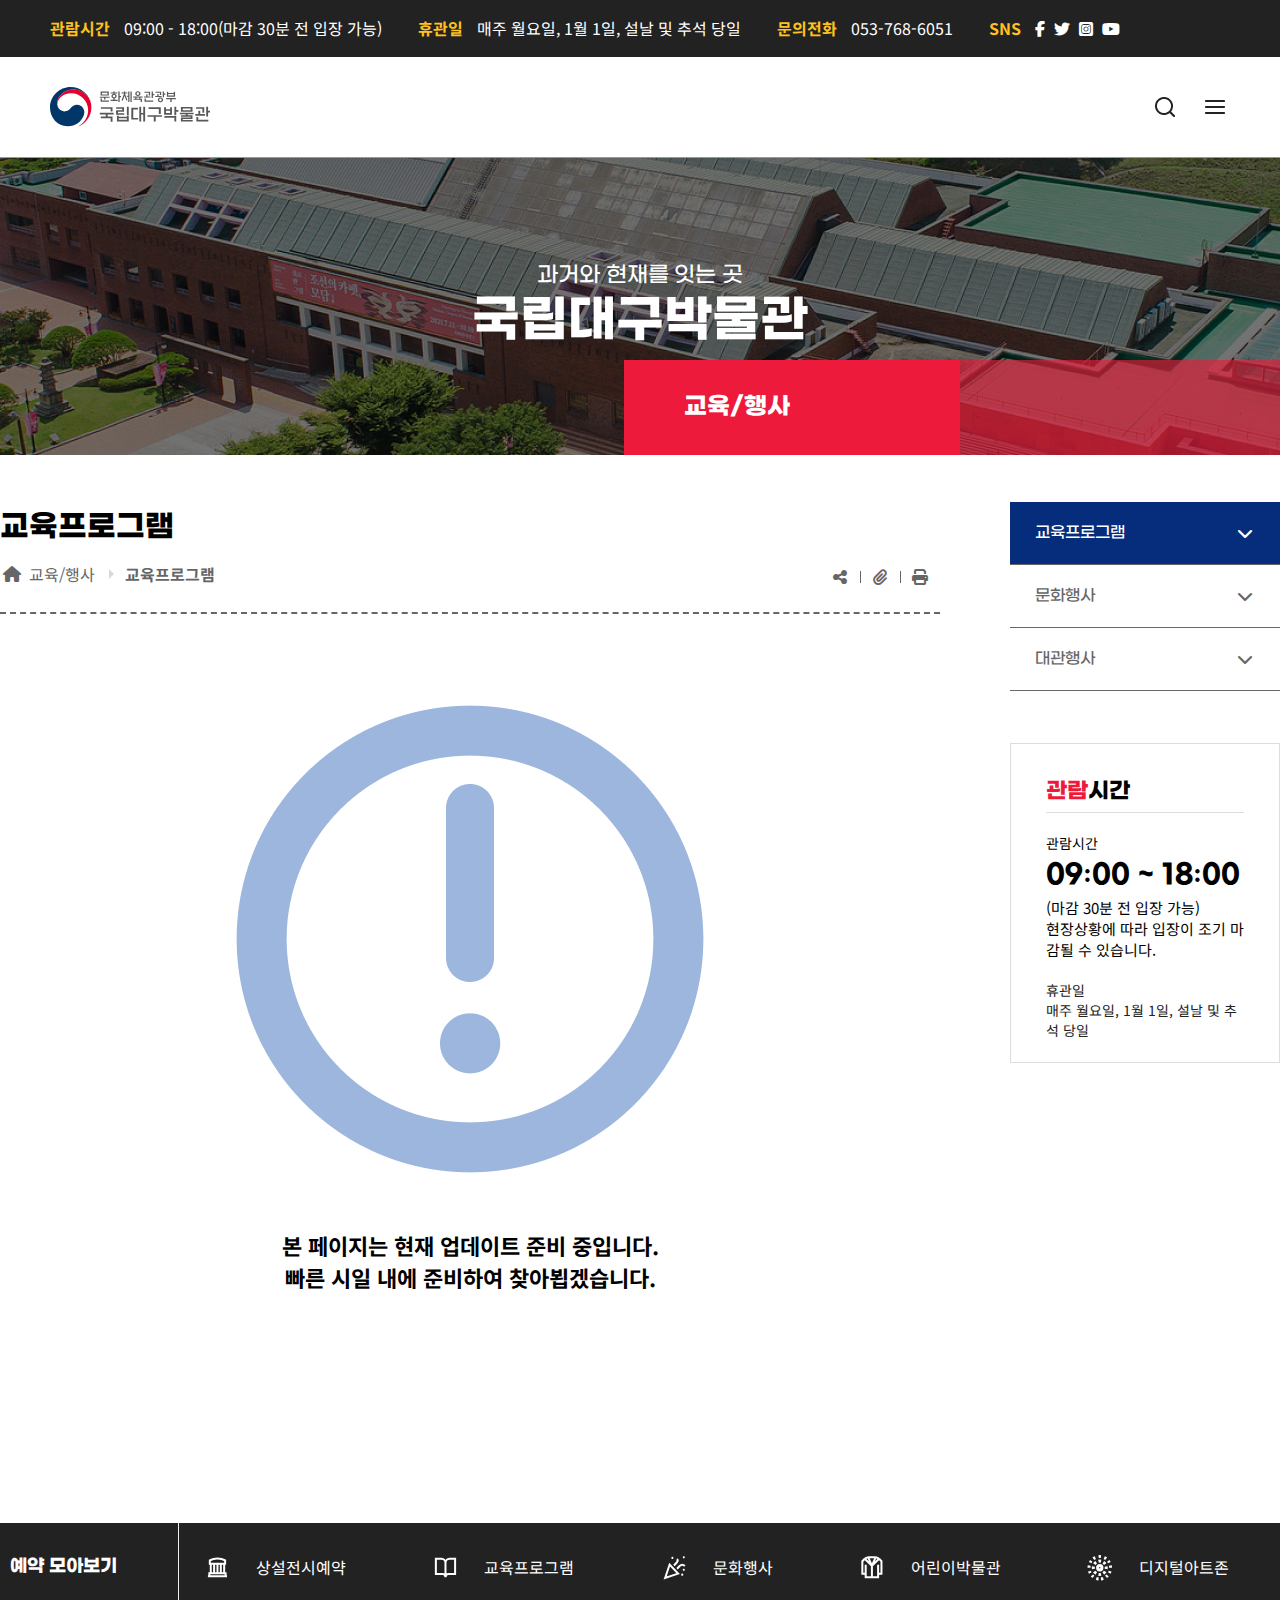
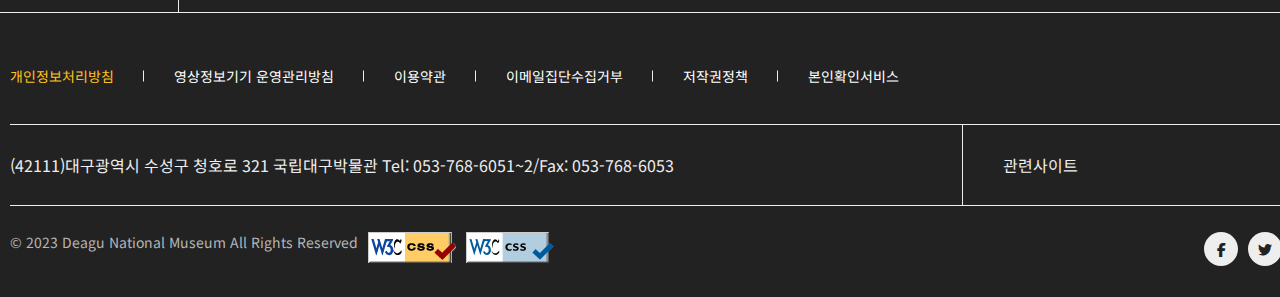
<file: sub_4_1.html>
<!DOCTYPE html>
<html lang="ko">

<head>
  <meta charset="UTF-8">
  <!-- <meta name="author" content="">
  <meta name="description" content="">
  <meta name="keywords" content="">
  <meta name="generator" content=""> -->
  <meta name="viewport" content="width=device-width, initial-scale=1.0">
  <title>국립대구박물관 교육/행사</title>
  <!-- js -->
  <script src="js/js_sub.js" defer></script>
  <script src="js/jq_header_footer.js" defer></script>
  <script src="js/jquery-3.7.1.min.js"></script>
  <!-- layout -->
  <link rel="stylesheet" href="css/pages/subPage.css">
  <!-- fontawesome -->
  <link rel="stylesheet" href="assets_fontawesome/css/fontawesome.css">
  <link rel="stylesheet" href="assets_fontawesome/css/brands.css">
  <link rel="stylesheet" href="assets_fontawesome/css/solid.css">
  <!-- font -->
  <link rel="preconnect" href="https://fonts.googleapis.com">
  <link rel="preconnect" href="https://fonts.gstatic.com" crossorigin>
  <link href="https://fonts.googleapis.com/css2?family=Noto+Sans+KR:wght@100..900&display=swap" rel="stylesheet">
  <!-- favicon -->
  <link rel="shortcut icon" href="img/favicon/favicon.ico">
  <link rel="apple-touch-icon-precomposed" href="img/favicon/favicon_152.png">
  <link rel="icon" href="img/favicon/favicon_16.png" sizes="16x16">
  <link rel="icon" href="img/favicon/favicon_32.png" sizes="32x32">
  <link rel="icon" href="img/favicon/favicon_48.png" sizes="48x48">
  <link rel="icon" href="img/favicon/favicon_64.png" sizes="64x64">
  <link rel="icon" href="img/favicon/favicon_128.png" sizes="128x128">
</head>

<body>
  <!-- skip nav start -->
  <div id="skip">
    <a href="#gnb">전체 메뉴 바로가기</a>
    <a href="#sec2">예약안내 바로가기</a>
  </div>
  <!-- skip nav end -->
  <div id="wrap">
    <!-- header start -->
    <header id="header">
      <!-- top header start -->
      <div class="top-header">
        <ul>
          <li>
            <strong>관람시간</strong>
            09:00 - 18:00(마감 30분 전 입장 가능)
          </li>
          <li>
            <strong>휴관일</strong>
            매주 월요일, 1월 1일, 설날 및 추석 당일
          </li>
          <li>
            <strong>문의전화</strong>
            053-768-6051
          </li>
          <li>
            <strong>SNS</strong>
            <a href="https://www.facebook.com/DNmuseum" target="_blank"><i class="fa-brands fa-facebook-f"></i><span
                class="ir_su">대구국립박물관 페이스북</span></a>
            <a href="https://twitter.com/dnmuseum" target="_blank"><i class="fa-brands fa-twitter"></i><span
                class="ir_su">대구국립박물관 트위터</span></a>
            <a href="https://www.instagram.com/daegu.museum/" target="_blank"><i
                class="fa-brands fa-square-instagram"></i><span class="ir_su">대구국립박물관 인스타그램</span></a>
            <a href="https://www.youtube.com/channel/UCZI1zB2FIv0UxpVTGCWzCTg?" target="_blank"><i
                class="fa-brands fa-youtube"></i><span class="ir_su">대구국립박물관 유튜브</span></a>
          </li>
        </ul>
      </div>
      <!-- top header end  -->
      <!-- web nav start -->
      <nav id="nav">
        <div class="gnb" id="gnb">
          <ul class="depth1_ul">
            <li class="depth1_li">
              <a href="sub_1_1.html">박물관 안내</a>
              <div class="lnb slide-lnb-1">
                <div class="slidedown-con">
                  <div class="gnb-title slide-gnb-1">
                    <strong>박물관안내</strong>
                    <div class="bar"><span></span></div>
                    <p>대구와 경상북도의 문화유산을<br>
                      보존, 연구, 전시, 교육하는<br>
                      국립대구박물관
                    </p>
                  </div>
                  <ul class="depth2_ul ul_1">
                    <li class="depth2_li"><a href="sub_1_1.html">관람안내</a></li>
                    <li class="depth2_li gap"><a href="sub_1_1.html">시설안내</a>
                      <ul class="depth3_ul">
                        <li class="depth3_li"><a href="sub_1_1.html">박물관 내부</a></li>
                        <li class="depth3_li"><a href="sub_1_1.html">박물관 외부</a></li>
                      </ul>
                    </li>
                    <li class="depth2_li"><a href="sub_1_1.html">대관안내</a></li>
                    <li class="depth2_li"><a href="sub_1_1.html">박물관 소개</a>
                      <ul class="depth3_ul">
                        <li class="depth3_li"><a href="sub_1_1.html">인사말</a></li>
                        <li class="depth3_li"><a href="sub_1_1.html">비전 및 미션</a></li>
                        <li class="depth3_li"><a href="sub_1_1.html">연혁</a></li>
                        <li class="depth3_li"><a href="sub_1_1.html">상징물 소개</a></li>
                        <li class="depth3_li"><a href="sub_1_1.html">조직 및 연락처</a></li>
                      </ul>
                    </li>
                    <li class="depth2_li gap"><a href="sub_1_1.html">찾아오는 길</a></li>
                  </ul>
                </div>
              </div>
            </li>
            <li class="depth1_li">
              <a href="sub_2_1.html">예약 안내</a>
              <div class="lnb slide-lnb-2">
                <div class="slidedown-con">
                  <div class="gnb-title slide-gnb-2">
                    <strong>예약안내</strong>
                    <div class="bar"><span></span></div>
                    <p>대구와 경상북도의 문화유산을<br>
                      보존, 연구, 전시, 교육하는<br>
                      국립대구박물관
                    </p>
                  </div>
                  <ul class="depth2_ul  ul_2">
                    <li class="depth2_li"><a href="sub_2_1.html">예약모아보기</a></li>
                    <li class="depth2_li gap"><a href="sub_2_1.html">문화행사</a></li>
                    <li class="depth2_li"><a href="sub_2_1.html">예약조회 및 취소</a></li>
                    <li class="depth2_li">
                      <a href="sub_2_1.html">단체관람예약</a>
                      <ul class="depth3_ul">
                        <li class="depth3_li"><a href="sub_2_1.html">상설전시 예약</a></li>
                      </ul>
                    </li>
                    <li class="depth2_li gap">
                      <a href="sub_2_1.html">어린이박물관</a>
                      <ul class="depth3_ul">
                        <li class="depth3_li"><a href="sub_2_1.html">어린이박물관 안내</a></li>
                      </ul>
                    </li>
                    <li class="depth2_li"><a href="sub_2_1.html">교육프로그램</a></li>
                    <li class="depth2_li"><a href="sub_2_1.html">디지털아트존 예약</a></li>
                  </ul>
                </div>
              </div>
            </li>
            <li class="depth1_li">
              <a href="sub_3_1.html">전시</a>
              <div class="lnb slide-lnb-3">
                <div class="slidedown-con">
                  <div class="gnb-title slide-gnb-3">
                    <strong>전시</strong>
                    <div class="bar"><span></span></div>
                    <p>대구와 경상북도의 문화유산을<br>
                      보존, 연구, 전시, 교육하는<br>
                      국립대구박물관
                    </p>
                  </div>
                  <ul class="depth2_ul ul_3">
                    <li class="depth2_li"><a href="sub_3_1.html">상설전시</a>
                      <ul class="depth3_ul">
                        <li class="depth3_li"><a href="sub_3_1.html">고대문화실</a></li>
                        <li class="depth3_li"><a href="sub_3_1.html">중세문화실</a></li>
                        <li class="depth3_li"><a href="sub_3_1.html">복식문화실</a></li>
                      </ul>
                    </li>
                    <li class="depth2_li gap"><a href="sub_3_1.html">특별전시</a>
                      <ul class="depth3_ul">
                        <li class="depth3_li"><a href="sub_3_1.html">현재전시</a></li>
                        <li class="depth3_li"><a href="sub_3_1.html">예정전시</a></li>
                        <li class="depth3_li"><a href="sub_3_1.html">지난전시</a></li>
                      </ul>
                    </li>
                    <li class="depth2_li"><a href="sub_3_1.html">VR전시/체험관</a></li>
                    <li class="depth2_li"><a href="sub_3_1.html">옥외전시</a></li>
                    <li class="depth2_li gap"><a href="sub_3_1.html">온라인박물관</a></li>
                  </ul>
                </div>
              </div>
            </li>
            <li class="depth1_li">
              <a href="sub_4_1.html">교육/행사</a>
              <div class="lnb slide-lnb-4">
                <div class="slidedown-con">
                  <div class="gnb-title slide-gnb-4">
                    <strong>교육/행사</strong>
                    <div class="bar"><span></span></div>
                    <p>대구와 경상북도의 문화유산을<br>
                      보존, 연구, 전시, 교육하는<br>
                      국립대구박물관
                    </p>
                  </div>
                  <ul class="depth2_ul ul_4">
                    <li class="depth2_li"><a href="sub_4_1.html">교육프로그램</a></li>
                    <li class="depth2_li gap"><a href="sub_4_1.html">문화행사</a></li>
                    <li class="depth2_li"><a href="sub_4_1.html">대관행사</a></li>
                  </ul>
                </div>
              </div>
            </li>
            <li class="depth1_li">
              <a href="sub_5_1.html">소장자료</a>
              <div class="lnb slide-lnb-5">
                <div class="slidedown-con">
                  <div class="gnb-title slide-gnb-5">
                    <strong>전시</strong>
                    <div class="bar"><span></span></div>
                    <p>대구와 경상북도의 문화유산을<br>
                      보존, 연구, 전시, 교육하는<br>
                      국립대구박물관
                    </p>
                  </div>
                  <ul class="depth2_ul ul_5">
                    <li class="depth2_li"><a href="sub_5_1.html">상설전시</a>
                      <ul class="depth3_ul">
                        <li class="depth3_li"><a href="sub_5_1.html">고대문화실</a></li>
                        <li class="depth3_li"><a href="sub_5_1.html">중세문화실</a></li>
                        <li class="depth3_li"><a href="sub_5_1.html">복식문화실</a></li>
                      </ul>
                    </li>
                    <li class="depth2_li gap"><a href="sub_5_1.html">특별전시</a>
                      <ul class="depth3_ul">
                        <li class="depth3_li"><a href="sub_5_1.html">현재전시</a></li>
                        <li class="depth3_li"><a href="sub_5_1.html">예정전시</a></li>
                        <li class="depth3_li"><a href="sub_5_1.html">지난전시</a></li>
                      </ul>
                    </li>
                    <li class="depth2_li"><a href="sub_5_1.html">VR전시/체험관</a></li>
                    <li class="depth2_li"><a href="sub_5_1.html">옥외전시</a></li>
                    <li class="depth2_li gap"><a href="sub_5_1.html">온라인박물관</a></li>
                  </ul>
                </div>
              </div>
            </li>
            <li class="depth1_li">
              <a href="sub_6_1.html">소통/참여</a>
              <div class="lnb slide-lnb-6">
                <div class="slidedown-con">
                  <div class="gnb-title slide-gnb-6">
                    <strong>소통/참여</strong>
                    <div class="bar"><span></span></div>
                    <p>대구와 경상북도의 문화유산을<br>
                      보존, 연구, 전시, 교육하는<br>
                      국립대구박물관
                    </p>
                  </div>
                  <ul class="depth2_ul ul_6">
                    <li class="depth2_li"><a href="sub_6_1.html">박물관 소식</a>
                      <ul class="depth3_ul">
                        <li class="depth3_li"><a href="sub_6_1.html">공지사항</a></li>
                        <li class="depth3_li"><a href="sub_6_1.html">보도자료</a></li>
                        <li class="depth3_li"><a href="sub_6_1.html">교육/문화행사</a></li>
                        <li class="depth3_li"><a href="sub_6_1.html">문화소식지</a></li>
                        <li class="depth3_li"><a href="sub_6_1.html">채용</a></li>
                      </ul>
                    </li>
                    <li class="depth2_li gap"><a href="sub_6_1.html">박물관 이야기</a></li>
                    <li class="depth2_li"><a href="sub_6_1.html">영상갤러리</a></li>
                    <li class="depth2_li"><a href="sub_6_1.html">홍보자료 알림톡 신청</a></li>
                    <li class="depth2_li gap"><a href="sub_6_1.html">고객참여</a>
                      <ul class="depth3_ul">
                        <li class="depth3_li"><a href="sub_6_1.html">전자민원</a></li>
                        <li class="depth3_li"><a href="sub_6_1.html">자주하는 질문</a></li>
                        <li class="depth3_li"><a href="sub_6_1.html">신고센터</a></li>
                        <li class="depth3_li"><a href="sub_6_1.html">설문조사</a></li>
                      </ul>
                    </li>
                    <li class="depth2_li"><a href="sub_6_1.html">정보공개</a>
                      <ul class="depth3_ul">
                        <li class="depth3_li"><a href="sub_6_1.html">정보공개제도안내</a></li>
                        <li class="depth3_li"><a href="sub_6_1.html">정보공개업무편람</a></li>
                        <li class="depth3_li"><a href="sub_6_1.html">관련기준 및 서식</a></li>
                        <li class="depth3_li"><a href="sub_6_1.html">정보공개수수료</a></li>
                        <li class="depth3_li"><a href="sub_6_1.html">비공개세부기준</a></li>
                        <li class="depth3_li"><a href="sub_6_1.html">정보공개청구신청</a></li>
                        <li class="depth3_li"><a href="sub_6_1.html">사전정보공표</a></li>
                        <li class="depth3_li"><a href="sub_6_1.html">정보목록</a></li>
                        <li class="depth3_li"><a href="sub_6_1.html">정보공개 담당자</a></li>
                        <li class="depth3_li"><a href="sub_6_1.html">공공데이터개방</a></li>
                      </ul>
                    </li>
                  </ul>
                </div>
              </div>
            </li>
            <li class="depth1_li">
              <a href="sub_7_1.html">학술/출판</a>
              <div class="lnb slide-lnb-7">
                <div class="slidedown-con">
                  <div class="gnb-title slide-gnb-7">
                    <strong>학술/출판</strong>
                    <div class="bar"><span></span></div>
                    <p>대구와 경상북도의 문화유산을<br>
                      보존, 연구, 전시, 교육하는<br>
                      국립대구박물관
                    </p>
                  </div>
                  <ul class="depth2_ul ul_7">
                    <li class="depth2_li"><a href="sub_7_1.html">출판물</a></li>
                    <li class="depth2_li gap"><a href="sub_7_1.html">학술자료</a></li>
                    <li class="depth2_li"><a href="sub_7_1.html">보존/수복</a></li>
                    <li class="depth2_li"><a href="sub_7_1.html">복식문화 자료실</a></li>
                    <li class="depth2_li gap"><a href="sub_7_1.html">일반자료실</a></li>
                  </ul>
                </div>
              </div>
            </li>
          </ul>
        </div>
        <h1 class="logo"><a href="index.html"><img src="img/logo.svg" alt="국립대구박물관 로고"></a></h1>
        <div class="icons">
          <ul>
            <li class="icon1">
              <a href="#" class="search-icon">
                <span class="ir_pm">검색</span>
              </a>
            </li>
            </a>
            <li class="icon2">
              <a href="sitemap.html" class="web-link">
                <span class="ir_pm">사이트맵 보러가기</span>
              </a>
              <a href="#" class="mobile-navi">
                <span class="ir_pm">메뉴</span>
              </a>
            </li>
          </ul>
        </div>
      </nav>
      <!-- web nav end -->
      <!-- mobile nav start -->
      <div class="mobile_nav">
        <div class="mobile_nav_inner">
          <div class="mobile_nav_top">
            <span class="closed-btn"><i class="fa-solid fa-x"></i><span class="ir_su">닫기</span></span>
          </div>
          <ul class="mobile_depth1_ul">
            <li class="mobile_depth1_li">
              <div class="mobile_gnb">
                <a href="sub_1_1.html">박물관안내</a>
                <span class="arrow"><i class="fa-solid fa-chevron-down"></i><span class="ir_su">펼쳐보기</span></span>
              </div>
              <ul class="mobile_depth2_ul">
                <li class="mobile_depth2_li">
                  <div class="mobile_lnb">
                    <a href="sub_1_1.html">관람안내</a>
                    <span class="arrow"><i class="fa-solid fa-chevron-down"></i><span class="ir_su">펼쳐보기</span></span>
                  </div>
                </li>
                <li class="mobile_depth2_li">
                  <div class="mobile_lnb">
                    <a href="sub_1_1.html">시설안내</a>
                    <span class="arrow"><i class="fa-solid fa-chevron-down"></i><span class="ir_su">펼쳐보기</span></span>
                  </div>
                  <ul class="mobile_depth3_ul">
                    <li class="mobile_depth3_li"><a href="#">박물관 내부</a></li>
                    <li class="mobile_depth3_li"><a href="#">박물관 외부</a></li>
                  </ul>
                </li>
                <li class="mobile_depth2_li">
                  <div class="mobile_lnb">
                    <a href="sub_1_1.html">대관안내</a>
                    <span class="arrow"><i class="fa-solid fa-chevron-down"></i><span class="ir_su">펼쳐보기</span></span>
                  </div>
                </li>
                <li class="mobile_depth2_li">
                  <div class="mobile_lnb">
                    <a href="sub_1_1.html">박물관 소개</a>
                    <span class="arrow"><i class="fa-solid fa-chevron-down"></i><span class="ir_su">펼쳐보기</span></span>
                  </div>
                  <ul class="mobile_depth3_ul">
                    <li class="mobile_depth3_li"><a href="sub_1_1.html">인사말</a></li>
                    <li class="mobile_depth3_li"><a href="sub_1_1.html">비전 및 미션</a></li>
                    <li class="mobile_depth3_li"><a href="sub_1_1.html">연혁</a></li>
                    <li class="mobile_depth3_li"><a href="sub_1_1.html">상징물 소개</a></li>
                    <li class="mobile_depth3_li"><a href="sub_1_1.html">조직 및 연락처</a></li>
                  </ul>
                </li>
                <li class="mobile_depth2_li">
                  <div class="mobile_lnb">
                    <a href="sub_1_1.html">찾아오는 길</a>
                    <span class="arrow"><i class="fa-solid fa-chevron-down"></i><span class="ir_su">펼쳐보기</span></span>
                  </div>
                </li>
              </ul>
            </li>
            <li class="mobile_depth1_li">
              <div class="mobile_gnb">
                <a href="sub_2_1.html">예약안내</a>
                <span class="arrow"><i class="fa-solid fa-chevron-down"></i><span class="ir_su">펼쳐보기</span></span>
              </div>
              <ul class="mobile_depth2_ul">
                <li class="mobile_depth2_li">
                  <div class="mobile_lnb">
                    <a href="sub_2_1.html">예약모아보기</a>
                    <span class="arrow"><i class="fa-solid fa-chevron-down"></i><span class="ir_su">펼쳐보기</span></span>
                  </div>
                </li>
                <li class="mobile_depth2_li">
                  <div class="mobile_lnb">
                    <a href="sub_2_1.html">단체관람예약</a>
                    <span class="arrow"><i class="fa-solid fa-chevron-down"></i><span class="ir_su">펼쳐보기</span></span>
                  </div>
                  <ul class="mobile_depth3_ul">
                    <li class="mobile_depth3_li"><a href="sub_2_1.html">상설전시 예약</a></li>
                  </ul>
                </li>
                <li class="mobile_depth2_li">
                  <div class="mobile_lnb">
                    <a href="#">교육프로그램</a>
                    <span class="arrow"><i class="fa-solid fa-chevron-down"></i><span class="ir_su">펼쳐보기</span></span>
                  </div>
                </li>
                <li class="mobile_depth2_li">
                  <div class="mobile_lnb">
                    <a href="#">문화행사</a>
                    <span class="arrow"><i class="fa-solid fa-chevron-down"></i><span class="ir_su">펼쳐보기</span></span>
                  </div>
                </li>
                <li class="mobile_depth2_li">
                  <div class="mobile_lnb">
                    <a href="#">어린이박물관</a>
                    <span class="arrow"><i class="fa-solid fa-chevron-down"></i><span class="ir_su">펼쳐보기</span></span>
                  </div>
                  <ul class="mobile_depth3_ul">
                    <li class="mobile_depth3_li"><a href="#">어린이박물관 안내</a></li>
                  </ul>
                </li>
                <li class="mobile_depth2_li">
                  <div class="mobile_lnb">
                    <a href="#">디지털아트존 예약</a>
                    <span class="arrow"><i class="fa-solid fa-chevron-down"></i><span class="ir_su">펼쳐보기</span></span>
                  </div>
                </li>
                <li class="mobile_depth2_li">
                  <div class="mobile_lnb">
                    <a href="#">예약조회 및 취소</a>
                    <span class="arrow"><i class="fa-solid fa-chevron-down"></i><span class="ir_su">펼쳐보기</span></span>
                  </div>
                </li>
              </ul>
            </li>
            <li class="mobile_depth1_li">
              <div class="mobile_gnb">
                <a href="sub_3_1.html">전시</a>
                <span class="arrow"><i class="fa-solid fa-chevron-down"></i><span class="ir_su">펼쳐보기</span></span>
              </div>
              <ul class="mobile_depth2_ul">
                <li class="mobile_depth2_li">
                  <div class="mobile_lnb">
                    <a href="sub_3_1.html">상설전시</a>
                    <span class="arrow"><i class="fa-solid fa-chevron-down"></i><span class="ir_su">펼쳐보기</span></span>
                  </div>
                  <ul class="mobile_depth3_ul">
                    <li class="mobile_depth3_li"><a href="sub_3_1.html">고대문화실</a></li>
                    <li class="mobile_depth3_li"><a href="sub_3_1.html">중세문화실</a></li>
                    <li class="mobile_depth3_li"><a href="sub_3_1.html">복식문화실</a></li>
                  </ul>
                </li>
                <li class="mobile_depth2_li">
                  <div class="mobile_lnb">
                    <a href="sub_3_1.html">특별전시</a>
                    <span class="arrow"><i class="fa-solid fa-chevron-down"></i><span class="ir_su">펼쳐보기</span></span>
                  </div>
                  <ul class="mobile_depth3_ul">
                    <li class="mobile_depth3_li"><a href="sub_3_1.html">현재전시</a></li>
                    <li class="mobile_depth3_li"><a href="sub_3_1.html">예정전시</a></li>
                    <li class="mobile_depth3_li"><a href="sub_3_1.html">지난전시</a></li>
                  </ul>
                </li>
                <li class="mobile_depth2_li">
                  <div class="mobile_lnb">
                    <a href="sub_3_1.html">VR전시/체험관</a>
                    <span class="arrow"><i class="fa-solid fa-chevron-down"></i><span class="ir_su">펼쳐보기</span></span>
                  </div>
                </li>
                <li class="mobile_depth2_li">
                  <div class="mobile_lnb">
                    <a href="sub_3_1.html">옥외전시</a>
                    <span class="arrow"><i class="fa-solid fa-chevron-down"></i><span class="ir_su">펼쳐보기</span></span>
                  </div>
                </li>
                <li class="mobile_depth2_li">
                  <div class="mobile_lnb">
                    <a href="sub_3_1.html">온라인박물관</a>
                    <span class="arrow"><i class="fa-solid fa-chevron-down"></i><span class="ir_su">펼쳐보기</span></span>
                  </div>
                </li>
              </ul>
            </li>
            <li class="mobile_depth1_li">
              <div class="mobile_gnb">
                <a href="sub_4_1.html">교육/행사</a>
                <span class="arrow"><i class="fa-solid fa-chevron-down"></i><span class="ir_su">펼쳐보기</span></span>
              </div>
              <ul class="mobile_depth2_ul">
                <li class="mobile_depth2_li">
                  <div class="mobile_lnb">
                    <a href="sub_4_1.html">교육프로그램</a>
                    <span class="arrow"><i class="fa-solid fa-chevron-down"></i><span class="ir_su">펼쳐보기</span></span>
                  </div>
                </li>
                <li class="mobile_depth2_li">
                  <div class="mobile_lnb">
                    <a href="sub_4_1.html">문화행사</a>
                    <span class="arrow"><i class="fa-solid fa-chevron-down"></i><span class="ir_su">펼쳐보기</span></span>
                  </div>
                </li>
                <li class="mobile_depth2_li">
                  <div class="mobile_lnb">
                    <a href="sub_4_1.html">대관행사</a>
                    <span class="arrow"><i class="fa-solid fa-chevron-down"></i><span class="ir_su">펼쳐보기</span></span>
                  </div>
                </li>
              </ul>
            </li>
            <li class="mobile_depth1_li">
              <div class="mobile_gnb">
                <a href="sub_5_1.html">소장자료</a>
                <span class="arrow"><i class="fa-solid fa-chevron-down"></i><span class="ir_su">펼쳐보기</span></span>
              </div>
              <ul class="mobile_depth2_ul">
                <li class="mobile_depth2_li">
                  <div class="mobile_lnb">
                    <a href="sub_5_1.html">소장품검색</a>
                    <span class="arrow"><i class="fa-solid fa-chevron-down"></i><span class="ir_su">펼쳐보기</span></span>
                  </div>
                </li>
                <li class="mobile_depth2_li">
                  <div class="mobile_lnb">
                    <a href="sub_5_1.html">국가지정문화재</a>
                    <span class="arrow"><i class="fa-solid fa-chevron-down"></i><span class="ir_su">펼쳐보기</span></span>
                  </div>
                </li>
                <li class="mobile_depth2_li">
                  <div class="mobile_lnb">
                    <a href="sub_5_1.html">열람 및 복제</a>
                    <span class="arrow"><i class="fa-solid fa-chevron-down"></i><span class="ir_su">펼쳐보기</span></span>
                  </div>
                  <ul class="mobile_depth3_ul">
                    <li class="mobile_depth3_li"><a href="sub_5_1.html">열람안내</a></li>
                    <li class="mobile_depth3_li"><a href="sub_5_1.html">복제안내</a></li>
                  </ul>
                </li>
                <li class="mobile_depth2_li">
                  <div class="mobile_lnb">
                    <a href="sub_5_1.html">문화재기증</a>
                    <span class="arrow"><i class="fa-solid fa-chevron-down"></i><span class="ir_su">펼쳐보기</span></span>
                  </div>
                  <ul class="mobile_depth3_ul">
                    <li class="mobile_depth3_li"><a href="#">기증안내</a></li>
                    <li class="mobile_depth3_li"><a href="#">기증유물</a></li>
                  </ul>
                </li>
              </ul>
            </li>
            <li class="mobile_depth1_li">
              <div class="mobile_gnb">
                <a href="sub_6_1.html">소통/참여</a>
                <span class="arrow"><i class="fa-solid fa-chevron-down"></i><span class="ir_su">펼쳐보기</span></span>
              </div>
              <ul class="mobile_depth2_ul">
                <li class="mobile_depth2_li">
                  <div class="mobile_lnb">
                    <a href="sub_6_1.html">박물관소식</a>
                    <span class="arrow"><i class="fa-solid fa-chevron-down"></i><span class="ir_su">펼쳐보기</span></span>
                  </div>
                  <ul class="mobile_depth3_ul">
                    <li class="mobile_depth3_li"><a href="sub_6_1.html">공지사항</a></li>
                    <li class="mobile_depth3_li"><a href="sub_6_1.html">보도자료</a></li>
                    <li class="mobile_depth3_li"><a href="sub_6_1.html">교육/문화행사</a></li>
                    <li class="mobile_depth3_li"><a href="sub_6_1.html">문화소식지</a></li>
                    <li class="mobile_depth3_li"><a href="sub_6_1.html">채용</a></li>
                  </ul>
                </li>
                <li class="mobile_depth2_li">
                  <div class="mobile_lnb">
                    <a href="sub_6_1.html">박물관 이야기</a>
                    <span class="arrow"><i class="fa-solid fa-chevron-down"></i><span class="ir_su">펼쳐보기</span></span>
                  </div>
                </li>
                <li class="mobile_depth2_li">
                  <div class="mobile_lnb">
                    <a href="sub_6_1.html">영상갤러리</a>
                    <span class="arrow"><i class="fa-solid fa-chevron-down"></i><span class="ir_su">펼쳐보기</span></span>
                  </div>
                </li>
                <li class="mobile_depth2_li">
                  <div class="mobile_lnb">
                    <a href="sub_6_1.html">홍보자료 알림톡 신청</a>
                    <span class="arrow"><i class="fa-solid fa-chevron-down"></i><span class="ir_su">펼쳐보기</span></span>
                  </div>
                </li>
                <li class="mobile_depth2_li">
                  <div class="mobile_lnb">
                    <a href="sub_6_1.html">고객참여</a>
                    <span class="arrow"><i class="fa-solid fa-chevron-down"></i><span class="ir_su">펼쳐보기</span></span>
                  </div>
                  <ul class="mobile_depth3_ul">
                    <li class="mobile_depth3_li"><a href="sub_6_1.html">전자민원</a></li>
                    <li class="mobile_depth3_li"><a href="sub_6_1.html">자주하는질문</a></li>
                    <li class="mobile_depth3_li"><a href="sub_6_1.html">신고센터</a></li>
                    <li class="mobile_depth3_li"><a href="sub_6_1.html">설문조사</a></li>
                  </ul>
                </li>
                <li class="mobile_depth2_li">
                  <div class="mobile_lnb">
                    <a href="sub_6_1.html">정보공개</a>
                    <span class="arrow"><i class="fa-solid fa-chevron-down"></i><span class="ir_su">펼쳐보기</span></span>
                  </div>
                  <ul class="mobile_depth3_ul">
                    <li class="mobile_depth3_li"><a href="sub_6_1.html">정보공개제도안내</a></li>
                    <li class="mobile_depth3_li"><a href="sub_6_1.html">정보공개업무편람</a></li>
                    <li class="mobile_depth3_li"><a href="sub_6_1.html">관련기준 및 서식</a></li>
                    <li class="mobile_depth3_li"><a href="sub_6_1.html">정보공개수수료</a></li>
                    <li class="mobile_depth3_li"><a href="sub_6_1.html">비공개세부기준</a></li>
                    <li class="mobile_depth3_li"><a href="sub_6_1.html">정보공개청구신청</a></li>
                    <li class="mobile_depth3_li"><a href="sub_6_1.html">사전정보공표</a></li>
                    <li class="mobile_depth3_li"><a href="sub_6_1.html">정보목록</a></li>
                    <li class="mobile_depth3_li"><a href="sub_6_1.html">정보공개 담당자</a></li>
                    <li class="mobile_depth3_li"><a href="sub_6_1.html">공공데이터개방</a></li>
                  </ul>
                </li>
              </ul>
            </li>
            <li class="mobile_depth1_li">
              <div class="mobile_gnb">
                <a href="sub_7_1.html">학술/출판</a>
                <span class="arrow"><i class="fa-solid fa-chevron-down"></i><span class="ir_su">펼쳐보기</span></span>
              </div>
              <ul class="mobile_depth2_ul">
                <li class="mobile_depth2_li">
                  <div class="mobile_lnb">
                    <a href="sub_7_1.html">출판물</a>
                    <span class="arrow"><i class="fa-solid fa-chevron-down"></i><span class="ir_su">펼쳐보기</span></span>
                  </div>
                </li>
                <li class="mobile_depth2_li">
                  <div class="mobile_lnb">
                    <a href="sub_7_1.html">학술자료</a>
                    <span class="arrow"><i class="fa-solid fa-chevron-down"></i><span class="ir_su">펼쳐보기</span></span>
                  </div>
                </li>
                <li class="mobile_depth2_li">
                  <div class="mobile_lnb">
                    <a href="sub_7_1.html">보존/수복</a>
                    <span class="arrow"><i class="fa-solid fa-chevron-down"></i><span class="ir_su">펼쳐보기</span></span>
                  </div>
                </li>
                <li class="mobile_depth2_li">
                  <div class="mobile_lnb">
                    <a href="sub_7_1.html">복식문화 자료실</a>
                    <span class="arrow"><i class="fa-solid fa-chevron-down"></i><span class="ir_su">펼쳐보기</span></span>
                  </div>
                </li>
                <li class="mobile_depth2_li">
                  <div class="mobile_lnb">
                    <a href="sub_7_1.html">일반자료실</a>
                    <span class="arrow"><i class="fa-solid fa-chevron-down"></i><span class="ir_su">펼쳐보기</span></span>
                  </div>
                </li>
              </ul>
            </li>
          </ul>
        </div>
      </div>
      <!-- mobile nav end -->
      <div class="search">
        <div class="search-inner">
          <form action="#" method="post" id="searchBox">
            <fieldset>
              <legend>국립대구박물관 통합검색</legend>
              <label for="search_input">통합검색</label>
              <input type="text" id="search_input" name="search_input">
              <button>검색</button>
            </fieldset>
          </form>
          <div class="search-closed"><i class="fa-solid fa-x"></i><span class="ir_pm">통합검색 닫기</span></div>
        </div>
      </div>
    </header>
    <!-- header end -->
    <!-- main start -->
    <main>
      <section id="sec1">
        <p>과거와 현재를 잇는 곳</p>
        <h2>국립대구박물관</h2>
        <span><strong>교육/행사</strong></span>
      </section>
      <section id="sec2">
        <div class="inner-sec">
          <div class="sec-con">
            <div class="top-title">
              <h2>교육프로그램</h2>
              <div class="top-icons">
                <ul class="left cleafix">
                  <li><i class="fa-solid fa-house"></i><span class="ir_su">홈</span></li>
                  <li>교육/행사</li>
                  <li>교육프로그램</li>
                </ul>
                <ul class="right cleafix">
                  <li>
                    <a href="#" class="share-btn">
                      <i class="fa-solid fa-share-nodes"></i><span class="ir_su">공유하기</span>
                    </a>
                    <a href="#" class="menu-closed share-btn">
                      <i class="fa-solid fa-x"></i><span class="ir_su">하위메뉴 닫기</span>
                    </a>
                    <ul class="sub menu-closed">
                      <li class="sub"><i class="fa-brands fa-twitter"></i><span class="ir_su">트위터 공유하기</span></li>
                      <li class="sub"><i class="fa-brands fa-facebook-f"></i><span class="ir_su">페이스북 공유하기</span></li>
                    </ul>
                  </li>
                  <li class="copy-btn"><i class="fa-solid fa-paperclip"></i><span class="ir_su">링크 복사하기</span></li>
                  <li class="print-btn"><i class="fa-solid fa-print"></i><span class="ir_su">인쇄하기</span></li>
                </ul>
              </div>
            </div>
            <div class="contents">
              <img src="img/exclaimation_mark.png" alt="업데이트 중 일러스트">
              <p>본 페이지는 현재 업데이트 준비 중입니다.<br>
                빠른 시일 내에 준비하여 찾아뵙겠습니다.</p>
            </div>
          </div>
          <aside>
            <ul class="aside-lnb">
              <li class="aside_depth2_li">
                <div class="depth_2">
                  <a href="sub_4_1.html">교육프로그램</a>
                  <span class="aside-lnb-arrow"><i class="fa-solid fa-chevron-down"></i><span
                      class="ir_su">펼쳐보기</span></span>
                </div>
              </li>
              <li class="aside_depth2_li">
                <div class="depth_2">
                  <a href="sub_4_1.html">문화행사</a>
                  <span class="aside-lnb-arrow"><i class="fa-solid fa-chevron-down"></i><span
                      class="ir_su">펼쳐보기</span></span>
                </div>
              </li>
              <li class="aside_depth2_li">
                <div class="depth_2">
                  <a href="sub_4_1.html">대관행사</a>
                  <span class="aside-lnb-arrow"><i class="fa-solid fa-chevron-down"></i><span
                      class="ir_su">펼쳐보기</span></span>
                </div>
              </li>
            </ul>
            <div class="side-info">
              <div class="top-txt">
                <p>
                  <span>관람</span>시간
                </p>
              </div>
              <div class="middle-txt">
                <p class="middle-title">관람시간</p>
                <p class="time">09:00 ~ 18:00</p>
                <p class="time-txt">(마감 30분 전 입장 가능)<br>현장상황에 따라 입장이 조기 마감될 수 있습니다.</p>
              </div>
              <div class="bottom-txt">
                <p class="bottom-title">휴관일</p>
                <p class="date-txt">매주 월요일, 1월 1일, 설날 및 추석 당일</p>
              </div>
            </div>
          </aside>
        </div>
      </section>
    </main>
    <!-- main end -->
    <!-- footer start -->
    <footer id="footer">
      <div class="top-footer">
        <div class="inner-footer">
          <ul>
            <li class="cleafix">예약 모아보기</li>
            <li class="cleafix"><span></span><a href="sub_2_1.html">상설전시예약</a></li>
            <li class="cleafix"><span></span><a href="sub_4_1.html">교육프로그램</a></li>
            <li class="cleafix"><span></span><a href="sub_4_1.html">문화행사</a></li>
            <li class="cleafix"><span></span><a href="sub_2_1.html">어린이박물관</a></li>
            <li class="cleafix"><span></span><a href="sub_2_1.html">디지털아트존</a></li>
          </ul>
        </div>
      </div>
      <div class="bottom-footer">
        <div class="inner-footer">
          <ul class="policies">
            <li><a href="sitemap.html">개인정보처리방침</a></li>
            <li><a href="sitemap.html">영상정보기기 운영관리방침</a></li>
            <li><a href="sitemap.html">이용약관</a></li>
            <li><a href="sitemap.html">이메일집단수집거부</a></li>
            <li><a href="sitemap.html">저작권정책</a></li>
            <li><a href="sitemap.html">본인확인서비스</a></li>
          </ul>
          <div class="address">
            <address>(42111)대구광역시 수성구 청호로 321 국립대구박물관 Tel: 053-768-6051~2/Fax: 053-768-6053</address>
            <div class="sitemap cleafix">
              <span>관련사이트</span>
              <button class="down"><i class="fa-solid fa-chevron-down"></i></button>
              <button class="up family-site-off"><i class="fa-solid fa-chevron-up"></i></button>
              <ul class="sites">
                <li><a href="https://www.museum.go.kr/site/main/home" target="_blank">국립중앙박물관</a></li>
                <li><a href="https://gyeongju.museum.go.kr/" target="_blank">국립경주박물관</a></li>
                <li><a href="https://gwangju.museum.go.kr/" target="_blank">국립광주박물관</a></li>
                <li><a href="https://jeonju.museum.go.kr/" target="_blank">국립전주박물관</a></li>
                <li><a href="https://gimhae.museum.go.kr/kr/" target="_blank">국립김해박물관</a></li>
                <li><a href="https://buyeo.museum.go.kr/index.do" target="_blank">국립부여박물관</a></li>
                <li><a href="https://cheongju.museum.go.kr/www/index.do" target="_blank">국립청주박물관</a></li>
              </ul>
            </div>
          </div>
          <div class="siteinfo">
            <div class="left-box">
              <p>&copy; 2023 Deagu National Museum All Rights Reserved</p>
              <p>
                <a href="http://css-validator.org/check/referer">
                  <img style="border:0;width:88px;height:31px" src="img/vcss.png" alt="Valid CSS!">
                </a>
              </p>
              <p>
                <a href="http://css-validator.org/check/referer">
                  <img style="border:0;width:88px;height:31px" src="img/vcss-blue.png" alt="Valid CSS!">
                </a>
              </p>
            </div>
            <div class="sns-icons">
              <ul class="footer-icon cleafix">
                <li><a href="https://www.facebook.com/DNmuseum" target="_blank"><i
                      class="fa-brands fa-facebook-f"></i><span class="ir_su">국립대구박물관 페이스북 바로가기</span></a></li>
                <li><a href="https://twitter.com/dnmuseum" target="_blank"><i class="fa-brands fa-twitter"></i><span
                      class="ir_su">국립대구박물관 트위터 바로가기</span></a></li>
                <li><a href="https://www.instagram.com/daegu.museum/" target="_blank"><i
                      class="fa-brands fa-square-instagram"></i><span class="ir_su">국립대구박물관 인스타그램 바로가기</span></a></li>
                <li><a href="https://www.youtube.com/channel/UCZI1zB2FIv0UxpVTGCWzCTg?" target="_blank"><i
                      class="fa-brands fa-youtube"></i><span class="ir_su">국립대구박물관 유튜브 바로가기</span></a></li>
              </ul>
            </div>
          </div>
        </div>
      </div>
    </footer>
    <!-- footer end -->
  </div>
  <script type="text/javascript">
    const pageAddress = 'https://daegu.museum.go.kr/prog/edu/kor/sub04_01/list.do';
    const lnbTitle = ' 교육/행사';
  </script>
</body>

</html>
</file>
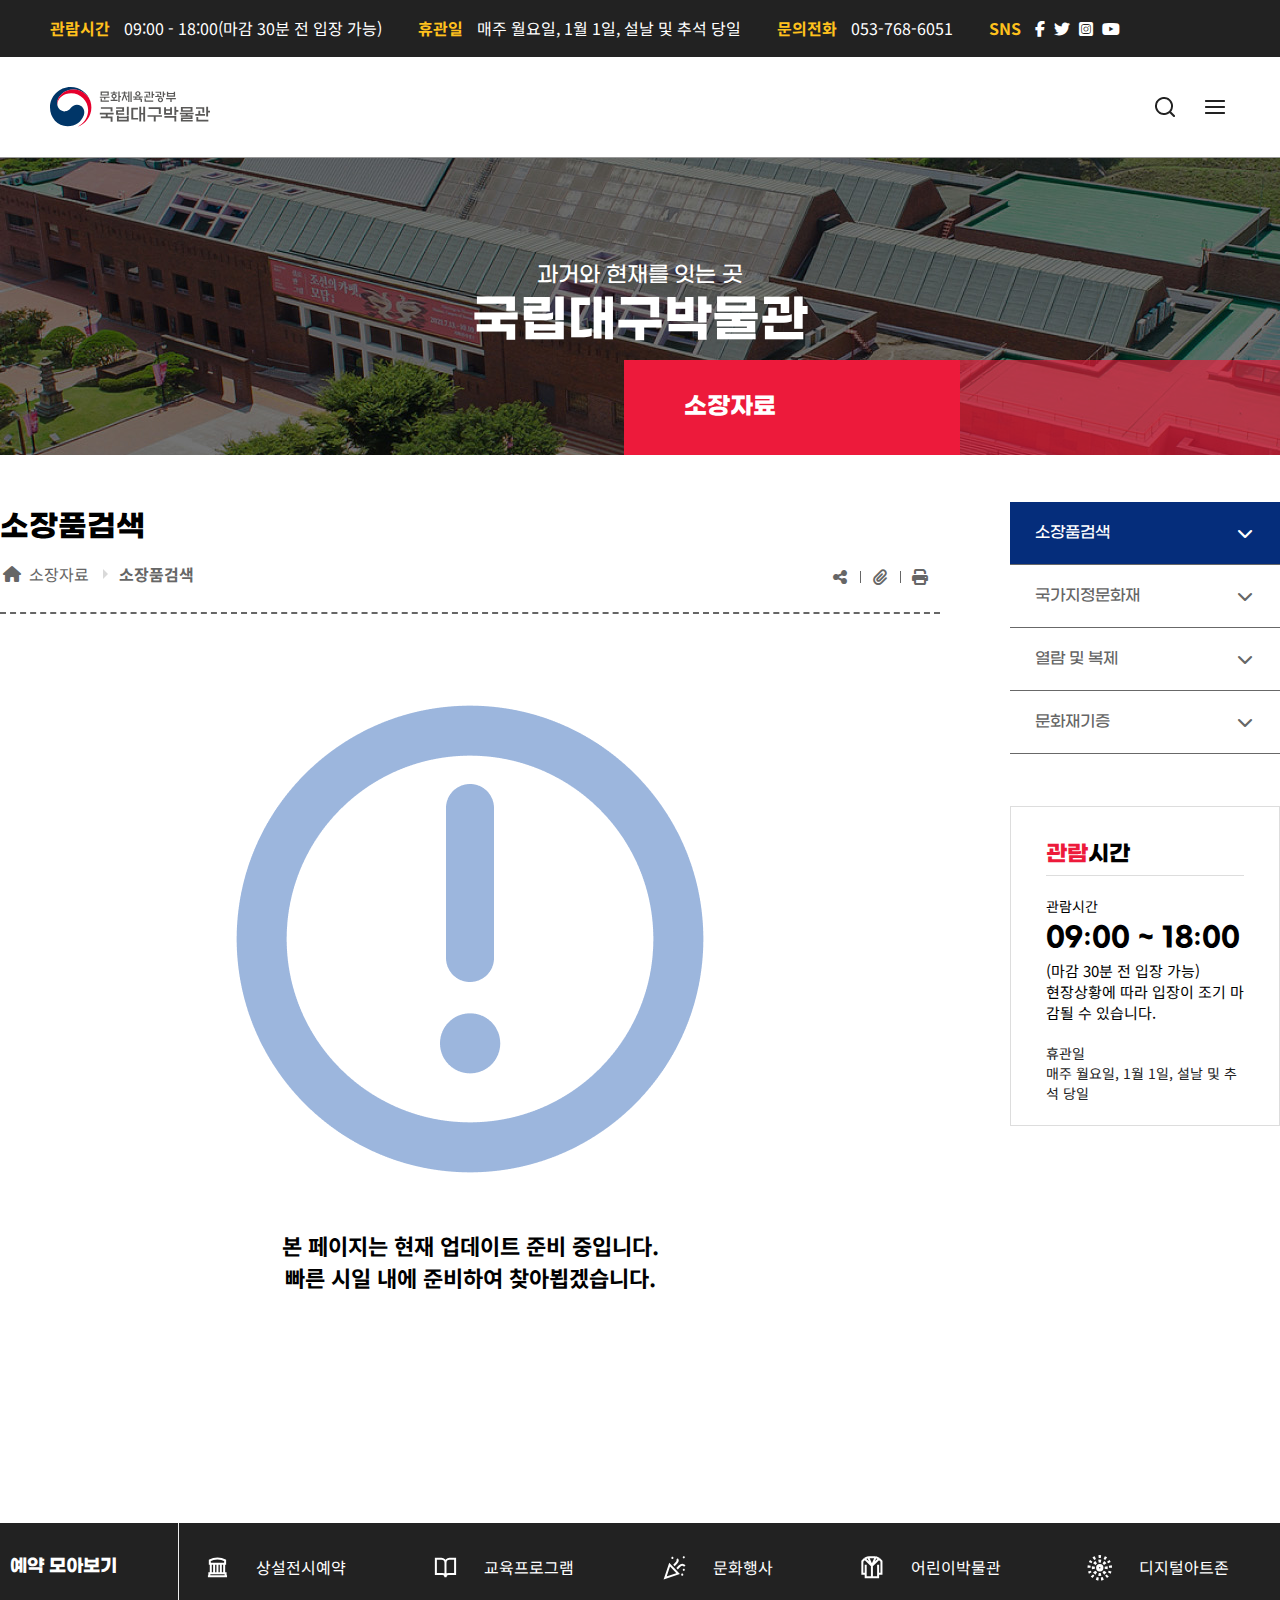
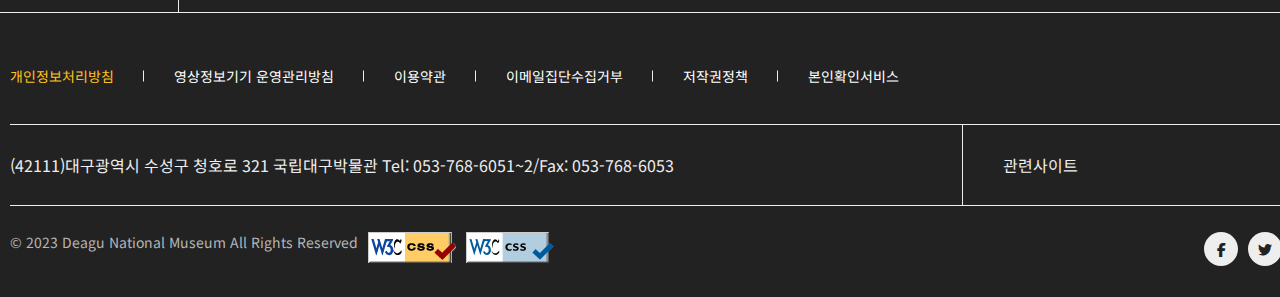
<file: sub_5_1.html>
<!DOCTYPE html>
<html lang="ko">

<head>
  <meta charset="UTF-8">
  <!-- <meta name="author" content="">
  <meta name="description" content="">
  <meta name="keywords" content="">
  <meta name="generator" content=""> -->
  <meta name="viewport" content="width=device-width, initial-scale=1.0">
  <title>국립대구박물관 소장자료</title>
  <!-- js -->
  <script src="js/js_sub.js" defer></script>
  <script src="js/jq_header_footer.js" defer></script>
  <script src="js/jquery-3.7.1.min.js"></script>
  <!-- layout -->
  <link rel="stylesheet" href="css/pages/subPage.css">
  <!-- fontawesome -->
  <link rel="stylesheet" href="assets_fontawesome/css/fontawesome.css">
  <link rel="stylesheet" href="assets_fontawesome/css/brands.css">
  <link rel="stylesheet" href="assets_fontawesome/css/solid.css">
  <!-- font -->
  <link rel="preconnect" href="https://fonts.googleapis.com">
  <link rel="preconnect" href="https://fonts.gstatic.com" crossorigin>
  <link href="https://fonts.googleapis.com/css2?family=Noto+Sans+KR:wght@100..900&display=swap" rel="stylesheet">
  <!-- favicon -->
  <link rel="shortcut icon" href="img/favicon/favicon.ico">
  <link rel="apple-touch-icon-precomposed" href="img/favicon/favicon_152.png">
  <link rel="icon" href="img/favicon/favicon_16.png" sizes="16x16">
  <link rel="icon" href="img/favicon/favicon_32.png" sizes="32x32">
  <link rel="icon" href="img/favicon/favicon_48.png" sizes="48x48">
  <link rel="icon" href="img/favicon/favicon_64.png" sizes="64x64">
  <link rel="icon" href="img/favicon/favicon_128.png" sizes="128x128">
</head>

<body>
  <!-- skip nav start -->
  <div id="skip">
    <a href="#gnb">전체 메뉴 바로가기</a>
    <a href="#sec2">예약안내 바로가기</a>
  </div>
  <!-- skip nav end -->
  <div id="wrap">
    <!-- header start -->
    <header id="header">
      <!-- top header start -->
      <div class="top-header">
        <ul>
          <li>
            <strong>관람시간</strong>
            09:00 - 18:00(마감 30분 전 입장 가능)
          </li>
          <li>
            <strong>휴관일</strong>
            매주 월요일, 1월 1일, 설날 및 추석 당일
          </li>
          <li>
            <strong>문의전화</strong>
            053-768-6051
          </li>
          <li>
            <strong>SNS</strong>
            <a href="https://www.facebook.com/DNmuseum" target="_blank"><i class="fa-brands fa-facebook-f"></i><span
                class="ir_su">대구국립박물관 페이스북</span></a>
            <a href="https://twitter.com/dnmuseum" target="_blank"><i class="fa-brands fa-twitter"></i><span
                class="ir_su">대구국립박물관 트위터</span></a>
            <a href="https://www.instagram.com/daegu.museum/" target="_blank"><i
                class="fa-brands fa-square-instagram"></i><span class="ir_su">대구국립박물관 인스타그램</span></a>
            <a href="https://www.youtube.com/channel/UCZI1zB2FIv0UxpVTGCWzCTg?" target="_blank"><i
                class="fa-brands fa-youtube"></i><span class="ir_su">대구국립박물관 유튜브</span></a>
          </li>
        </ul>
      </div>
      <!-- top header end  -->
      <!-- web nav start -->
      <nav id="nav">
        <div class="gnb" id="gnb">
          <ul class="depth1_ul">
            <li class="depth1_li">
              <a href="sub_1_1.html">박물관 안내</a>
              <div class="lnb slide-lnb-1">
                <div class="slidedown-con">
                  <div class="gnb-title slide-gnb-1">
                    <strong>박물관안내</strong>
                    <div class="bar"><span></span></div>
                    <p>대구와 경상북도의 문화유산을<br>
                      보존, 연구, 전시, 교육하는<br>
                      국립대구박물관
                    </p>
                  </div>
                  <ul class="depth2_ul ul_1">
                    <li class="depth2_li"><a href="sub_1_1.html">관람안내</a></li>
                    <li class="depth2_li gap"><a href="sub_1_1.html">시설안내</a>
                      <ul class="depth3_ul">
                        <li class="depth3_li"><a href="sub_1_1.html">박물관 내부</a></li>
                        <li class="depth3_li"><a href="sub_1_1.html">박물관 외부</a></li>
                      </ul>
                    </li>
                    <li class="depth2_li"><a href="sub_1_1.html">대관안내</a></li>
                    <li class="depth2_li"><a href="sub_1_1.html">박물관 소개</a>
                      <ul class="depth3_ul">
                        <li class="depth3_li"><a href="sub_1_1.html">인사말</a></li>
                        <li class="depth3_li"><a href="sub_1_1.html">비전 및 미션</a></li>
                        <li class="depth3_li"><a href="sub_1_1.html">연혁</a></li>
                        <li class="depth3_li"><a href="sub_1_1.html">상징물 소개</a></li>
                        <li class="depth3_li"><a href="sub_1_1.html">조직 및 연락처</a></li>
                      </ul>
                    </li>
                    <li class="depth2_li gap"><a href="sub_1_1.html">찾아오는 길</a></li>
                  </ul>
                </div>
              </div>
            </li>
            <li class="depth1_li">
              <a href="sub_2_1.html">예약 안내</a>
              <div class="lnb slide-lnb-2">
                <div class="slidedown-con">
                  <div class="gnb-title slide-gnb-2">
                    <strong>예약안내</strong>
                    <div class="bar"><span></span></div>
                    <p>대구와 경상북도의 문화유산을<br>
                      보존, 연구, 전시, 교육하는<br>
                      국립대구박물관
                    </p>
                  </div>
                  <ul class="depth2_ul  ul_2">
                    <li class="depth2_li"><a href="sub_2_1.html">예약모아보기</a></li>
                    <li class="depth2_li gap"><a href="sub_2_1.html">문화행사</a></li>
                    <li class="depth2_li"><a href="sub_2_1.html">예약조회 및 취소</a></li>
                    <li class="depth2_li">
                      <a href="sub_2_1.html">단체관람예약</a>
                      <ul class="depth3_ul">
                        <li class="depth3_li"><a href="sub_2_1.html">상설전시 예약</a></li>
                      </ul>
                    </li>
                    <li class="depth2_li gap">
                      <a href="sub_2_1.html">어린이박물관</a>
                      <ul class="depth3_ul">
                        <li class="depth3_li"><a href="sub_2_1.html">어린이박물관 안내</a></li>
                      </ul>
                    </li>
                    <li class="depth2_li"><a href="sub_2_1.html">교육프로그램</a></li>
                    <li class="depth2_li"><a href="sub_2_1.html">디지털아트존 예약</a></li>
                  </ul>
                </div>
              </div>
            </li>
            <li class="depth1_li">
              <a href="sub_3_1.html">전시</a>
              <div class="lnb slide-lnb-3">
                <div class="slidedown-con">
                  <div class="gnb-title slide-gnb-3">
                    <strong>전시</strong>
                    <div class="bar"><span></span></div>
                    <p>대구와 경상북도의 문화유산을<br>
                      보존, 연구, 전시, 교육하는<br>
                      국립대구박물관
                    </p>
                  </div>
                  <ul class="depth2_ul ul_3">
                    <li class="depth2_li"><a href="sub_3_1.html">상설전시</a>
                      <ul class="depth3_ul">
                        <li class="depth3_li"><a href="sub_3_1.html">고대문화실</a></li>
                        <li class="depth3_li"><a href="sub_3_1.html">중세문화실</a></li>
                        <li class="depth3_li"><a href="sub_3_1.html">복식문화실</a></li>
                      </ul>
                    </li>
                    <li class="depth2_li gap"><a href="sub_3_1.html">특별전시</a>
                      <ul class="depth3_ul">
                        <li class="depth3_li"><a href="sub_3_1.html">현재전시</a></li>
                        <li class="depth3_li"><a href="sub_3_1.html">예정전시</a></li>
                        <li class="depth3_li"><a href="sub_3_1.html">지난전시</a></li>
                      </ul>
                    </li>
                    <li class="depth2_li"><a href="sub_3_1.html">VR전시/체험관</a></li>
                    <li class="depth2_li"><a href="sub_3_1.html">옥외전시</a></li>
                    <li class="depth2_li gap"><a href="sub_3_1.html">온라인박물관</a></li>
                  </ul>
                </div>
              </div>
            </li>
            <li class="depth1_li">
              <a href="sub_4_1.html">교육/행사</a>
              <div class="lnb slide-lnb-4">
                <div class="slidedown-con">
                  <div class="gnb-title slide-gnb-4">
                    <strong>교육/행사</strong>
                    <div class="bar"><span></span></div>
                    <p>대구와 경상북도의 문화유산을<br>
                      보존, 연구, 전시, 교육하는<br>
                      국립대구박물관
                    </p>
                  </div>
                  <ul class="depth2_ul ul_4">
                    <li class="depth2_li"><a href="sub_4_1.html">교육프로그램</a></li>
                    <li class="depth2_li gap"><a href="sub_4_1.html">문화행사</a></li>
                    <li class="depth2_li"><a href="sub_4_1.html">대관행사</a></li>
                  </ul>
                </div>
              </div>
            </li>
            <li class="depth1_li">
              <a href="sub_5_1.html">소장자료</a>
              <div class="lnb slide-lnb-5">
                <div class="slidedown-con">
                  <div class="gnb-title slide-gnb-5">
                    <strong>전시</strong>
                    <div class="bar"><span></span></div>
                    <p>대구와 경상북도의 문화유산을<br>
                      보존, 연구, 전시, 교육하는<br>
                      국립대구박물관
                    </p>
                  </div>
                  <ul class="depth2_ul ul_5">
                    <li class="depth2_li"><a href="sub_5_1.html">상설전시</a>
                      <ul class="depth3_ul">
                        <li class="depth3_li"><a href="sub_5_1.html">고대문화실</a></li>
                        <li class="depth3_li"><a href="sub_5_1.html">중세문화실</a></li>
                        <li class="depth3_li"><a href="sub_5_1.html">복식문화실</a></li>
                      </ul>
                    </li>
                    <li class="depth2_li gap"><a href="sub_5_1.html">특별전시</a>
                      <ul class="depth3_ul">
                        <li class="depth3_li"><a href="sub_5_1.html">현재전시</a></li>
                        <li class="depth3_li"><a href="sub_5_1.html">예정전시</a></li>
                        <li class="depth3_li"><a href="sub_5_1.html">지난전시</a></li>
                      </ul>
                    </li>
                    <li class="depth2_li"><a href="sub_5_1.html">VR전시/체험관</a></li>
                    <li class="depth2_li"><a href="sub_5_1.html">옥외전시</a></li>
                    <li class="depth2_li gap"><a href="sub_5_1.html">온라인박물관</a></li>
                  </ul>
                </div>
              </div>
            </li>
            <li class="depth1_li">
              <a href="sub_6_1.html">소통/참여</a>
              <div class="lnb slide-lnb-6">
                <div class="slidedown-con">
                  <div class="gnb-title slide-gnb-6">
                    <strong>소통/참여</strong>
                    <div class="bar"><span></span></div>
                    <p>대구와 경상북도의 문화유산을<br>
                      보존, 연구, 전시, 교육하는<br>
                      국립대구박물관
                    </p>
                  </div>
                  <ul class="depth2_ul ul_6">
                    <li class="depth2_li"><a href="sub_6_1.html">박물관 소식</a>
                      <ul class="depth3_ul">
                        <li class="depth3_li"><a href="sub_6_1.html">공지사항</a></li>
                        <li class="depth3_li"><a href="sub_6_1.html">보도자료</a></li>
                        <li class="depth3_li"><a href="sub_6_1.html">교육/문화행사</a></li>
                        <li class="depth3_li"><a href="sub_6_1.html">문화소식지</a></li>
                        <li class="depth3_li"><a href="sub_6_1.html">채용</a></li>
                      </ul>
                    </li>
                    <li class="depth2_li gap"><a href="sub_6_1.html">박물관 이야기</a></li>
                    <li class="depth2_li"><a href="sub_6_1.html">영상갤러리</a></li>
                    <li class="depth2_li"><a href="sub_6_1.html">홍보자료 알림톡 신청</a></li>
                    <li class="depth2_li gap"><a href="sub_6_1.html">고객참여</a>
                      <ul class="depth3_ul">
                        <li class="depth3_li"><a href="sub_6_1.html">전자민원</a></li>
                        <li class="depth3_li"><a href="sub_6_1.html">자주하는 질문</a></li>
                        <li class="depth3_li"><a href="sub_6_1.html">신고센터</a></li>
                        <li class="depth3_li"><a href="sub_6_1.html">설문조사</a></li>
                      </ul>
                    </li>
                    <li class="depth2_li"><a href="sub_6_1.html">정보공개</a>
                      <ul class="depth3_ul">
                        <li class="depth3_li"><a href="sub_6_1.html">정보공개제도안내</a></li>
                        <li class="depth3_li"><a href="sub_6_1.html">정보공개업무편람</a></li>
                        <li class="depth3_li"><a href="sub_6_1.html">관련기준 및 서식</a></li>
                        <li class="depth3_li"><a href="sub_6_1.html">정보공개수수료</a></li>
                        <li class="depth3_li"><a href="sub_6_1.html">비공개세부기준</a></li>
                        <li class="depth3_li"><a href="sub_6_1.html">정보공개청구신청</a></li>
                        <li class="depth3_li"><a href="sub_6_1.html">사전정보공표</a></li>
                        <li class="depth3_li"><a href="sub_6_1.html">정보목록</a></li>
                        <li class="depth3_li"><a href="sub_6_1.html">정보공개 담당자</a></li>
                        <li class="depth3_li"><a href="sub_6_1.html">공공데이터개방</a></li>
                      </ul>
                    </li>
                  </ul>
                </div>
              </div>
            </li>
            <li class="depth1_li">
              <a href="sub_7_1.html">학술/출판</a>
              <div class="lnb slide-lnb-7">
                <div class="slidedown-con">
                  <div class="gnb-title slide-gnb-7">
                    <strong>학술/출판</strong>
                    <div class="bar"><span></span></div>
                    <p>대구와 경상북도의 문화유산을<br>
                      보존, 연구, 전시, 교육하는<br>
                      국립대구박물관
                    </p>
                  </div>
                  <ul class="depth2_ul ul_7">
                    <li class="depth2_li"><a href="sub_7_1.html">출판물</a></li>
                    <li class="depth2_li gap"><a href="sub_7_1.html">학술자료</a></li>
                    <li class="depth2_li"><a href="sub_7_1.html">보존/수복</a></li>
                    <li class="depth2_li"><a href="sub_7_1.html">복식문화 자료실</a></li>
                    <li class="depth2_li gap"><a href="sub_7_1.html">일반자료실</a></li>
                  </ul>
                </div>
              </div>
            </li>
          </ul>
        </div>
        <h1 class="logo"><a href="index.html"><img src="img/logo.svg" alt="국립대구박물관 로고"></a></h1>
        <div class="icons">
          <ul>
            <li class="icon1">
              <a href="#" class="search-icon">
                <span class="ir_pm">검색</span>
              </a>
            </li>
            </a>
            <li class="icon2">
              <a href="sitemap.html" class="web-link">
                <span class="ir_pm">사이트맵 보러가기</span>
              </a>
              <a href="#" class="mobile-navi">
                <span class="ir_pm">메뉴</span>
              </a>
            </li>
          </ul>
        </div>
      </nav>
      <!-- web nav end -->
      <!-- mobile nav start -->
      <div class="mobile_nav">
        <div class="mobile_nav_inner">
          <div class="mobile_nav_top">
            <span class="closed-btn"><i class="fa-solid fa-x"></i><span class="ir_su">닫기</span></span>
          </div>
          <ul class="mobile_depth1_ul">
            <li class="mobile_depth1_li">
              <div class="mobile_gnb">
                <a href="sub_1_1.html">박물관안내</a>
                <span class="arrow"><i class="fa-solid fa-chevron-down"></i><span class="ir_su">펼쳐보기</span></span>
              </div>
              <ul class="mobile_depth2_ul">
                <li class="mobile_depth2_li">
                  <div class="mobile_lnb">
                    <a href="sub_1_1.html">관람안내</a>
                    <span class="arrow"><i class="fa-solid fa-chevron-down"></i><span class="ir_su">펼쳐보기</span></span>
                  </div>
                </li>
                <li class="mobile_depth2_li">
                  <div class="mobile_lnb">
                    <a href="sub_1_1.html">시설안내</a>
                    <span class="arrow"><i class="fa-solid fa-chevron-down"></i><span class="ir_su">펼쳐보기</span></span>
                  </div>
                  <ul class="mobile_depth3_ul">
                    <li class="mobile_depth3_li"><a href="#">박물관 내부</a></li>
                    <li class="mobile_depth3_li"><a href="#">박물관 외부</a></li>
                  </ul>
                </li>
                <li class="mobile_depth2_li">
                  <div class="mobile_lnb">
                    <a href="sub_1_1.html">대관안내</a>
                    <span class="arrow"><i class="fa-solid fa-chevron-down"></i><span class="ir_su">펼쳐보기</span></span>
                  </div>
                </li>
                <li class="mobile_depth2_li">
                  <div class="mobile_lnb">
                    <a href="sub_1_1.html">박물관 소개</a>
                    <span class="arrow"><i class="fa-solid fa-chevron-down"></i><span class="ir_su">펼쳐보기</span></span>
                  </div>
                  <ul class="mobile_depth3_ul">
                    <li class="mobile_depth3_li"><a href="sub_1_1.html">인사말</a></li>
                    <li class="mobile_depth3_li"><a href="sub_1_1.html">비전 및 미션</a></li>
                    <li class="mobile_depth3_li"><a href="sub_1_1.html">연혁</a></li>
                    <li class="mobile_depth3_li"><a href="sub_1_1.html">상징물 소개</a></li>
                    <li class="mobile_depth3_li"><a href="sub_1_1.html">조직 및 연락처</a></li>
                  </ul>
                </li>
                <li class="mobile_depth2_li">
                  <div class="mobile_lnb">
                    <a href="sub_1_1.html">찾아오는 길</a>
                    <span class="arrow"><i class="fa-solid fa-chevron-down"></i><span class="ir_su">펼쳐보기</span></span>
                  </div>
                </li>
              </ul>
            </li>
            <li class="mobile_depth1_li">
              <div class="mobile_gnb">
                <a href="sub_2_1.html">예약안내</a>
                <span class="arrow"><i class="fa-solid fa-chevron-down"></i><span class="ir_su">펼쳐보기</span></span>
              </div>
              <ul class="mobile_depth2_ul">
                <li class="mobile_depth2_li">
                  <div class="mobile_lnb">
                    <a href="sub_2_1.html">예약모아보기</a>
                    <span class="arrow"><i class="fa-solid fa-chevron-down"></i><span class="ir_su">펼쳐보기</span></span>
                  </div>
                </li>
                <li class="mobile_depth2_li">
                  <div class="mobile_lnb">
                    <a href="sub_2_1.html">단체관람예약</a>
                    <span class="arrow"><i class="fa-solid fa-chevron-down"></i><span class="ir_su">펼쳐보기</span></span>
                  </div>
                  <ul class="mobile_depth3_ul">
                    <li class="mobile_depth3_li"><a href="sub_2_1.html">상설전시 예약</a></li>
                  </ul>
                </li>
                <li class="mobile_depth2_li">
                  <div class="mobile_lnb">
                    <a href="#">교육프로그램</a>
                    <span class="arrow"><i class="fa-solid fa-chevron-down"></i><span class="ir_su">펼쳐보기</span></span>
                  </div>
                </li>
                <li class="mobile_depth2_li">
                  <div class="mobile_lnb">
                    <a href="#">문화행사</a>
                    <span class="arrow"><i class="fa-solid fa-chevron-down"></i><span class="ir_su">펼쳐보기</span></span>
                  </div>
                </li>
                <li class="mobile_depth2_li">
                  <div class="mobile_lnb">
                    <a href="#">어린이박물관</a>
                    <span class="arrow"><i class="fa-solid fa-chevron-down"></i><span class="ir_su">펼쳐보기</span></span>
                  </div>
                  <ul class="mobile_depth3_ul">
                    <li class="mobile_depth3_li"><a href="#">어린이박물관 안내</a></li>
                  </ul>
                </li>
                <li class="mobile_depth2_li">
                  <div class="mobile_lnb">
                    <a href="#">디지털아트존 예약</a>
                    <span class="arrow"><i class="fa-solid fa-chevron-down"></i><span class="ir_su">펼쳐보기</span></span>
                  </div>
                </li>
                <li class="mobile_depth2_li">
                  <div class="mobile_lnb">
                    <a href="#">예약조회 및 취소</a>
                    <span class="arrow"><i class="fa-solid fa-chevron-down"></i><span class="ir_su">펼쳐보기</span></span>
                  </div>
                </li>
              </ul>
            </li>
            <li class="mobile_depth1_li">
              <div class="mobile_gnb">
                <a href="sub_3_1.html">전시</a>
                <span class="arrow"><i class="fa-solid fa-chevron-down"></i><span class="ir_su">펼쳐보기</span></span>
              </div>
              <ul class="mobile_depth2_ul">
                <li class="mobile_depth2_li">
                  <div class="mobile_lnb">
                    <a href="sub_3_1.html">상설전시</a>
                    <span class="arrow"><i class="fa-solid fa-chevron-down"></i><span class="ir_su">펼쳐보기</span></span>
                  </div>
                  <ul class="mobile_depth3_ul">
                    <li class="mobile_depth3_li"><a href="sub_3_1.html">고대문화실</a></li>
                    <li class="mobile_depth3_li"><a href="sub_3_1.html">중세문화실</a></li>
                    <li class="mobile_depth3_li"><a href="sub_3_1.html">복식문화실</a></li>
                  </ul>
                </li>
                <li class="mobile_depth2_li">
                  <div class="mobile_lnb">
                    <a href="sub_3_1.html">특별전시</a>
                    <span class="arrow"><i class="fa-solid fa-chevron-down"></i><span class="ir_su">펼쳐보기</span></span>
                  </div>
                  <ul class="mobile_depth3_ul">
                    <li class="mobile_depth3_li"><a href="sub_3_1.html">현재전시</a></li>
                    <li class="mobile_depth3_li"><a href="sub_3_1.html">예정전시</a></li>
                    <li class="mobile_depth3_li"><a href="sub_3_1.html">지난전시</a></li>
                  </ul>
                </li>
                <li class="mobile_depth2_li">
                  <div class="mobile_lnb">
                    <a href="sub_3_1.html">VR전시/체험관</a>
                    <span class="arrow"><i class="fa-solid fa-chevron-down"></i><span class="ir_su">펼쳐보기</span></span>
                  </div>
                </li>
                <li class="mobile_depth2_li">
                  <div class="mobile_lnb">
                    <a href="sub_3_1.html">옥외전시</a>
                    <span class="arrow"><i class="fa-solid fa-chevron-down"></i><span class="ir_su">펼쳐보기</span></span>
                  </div>
                </li>
                <li class="mobile_depth2_li">
                  <div class="mobile_lnb">
                    <a href="sub_3_1.html">온라인박물관</a>
                    <span class="arrow"><i class="fa-solid fa-chevron-down"></i><span class="ir_su">펼쳐보기</span></span>
                  </div>
                </li>
              </ul>
            </li>
            <li class="mobile_depth1_li">
              <div class="mobile_gnb">
                <a href="sub_4_1.html">교육/행사</a>
                <span class="arrow"><i class="fa-solid fa-chevron-down"></i><span class="ir_su">펼쳐보기</span></span>
              </div>
              <ul class="mobile_depth2_ul">
                <li class="mobile_depth2_li">
                  <div class="mobile_lnb">
                    <a href="sub_4_1.html">교육프로그램</a>
                    <span class="arrow"><i class="fa-solid fa-chevron-down"></i><span class="ir_su">펼쳐보기</span></span>
                  </div>
                </li>
                <li class="mobile_depth2_li">
                  <div class="mobile_lnb">
                    <a href="sub_4_1.html">문화행사</a>
                    <span class="arrow"><i class="fa-solid fa-chevron-down"></i><span class="ir_su">펼쳐보기</span></span>
                  </div>
                </li>
                <li class="mobile_depth2_li">
                  <div class="mobile_lnb">
                    <a href="sub_4_1.html">대관행사</a>
                    <span class="arrow"><i class="fa-solid fa-chevron-down"></i><span class="ir_su">펼쳐보기</span></span>
                  </div>
                </li>
              </ul>
            </li>
            <li class="mobile_depth1_li">
              <div class="mobile_gnb">
                <a href="sub_5_1.html">소장자료</a>
                <span class="arrow"><i class="fa-solid fa-chevron-down"></i><span class="ir_su">펼쳐보기</span></span>
              </div>
              <ul class="mobile_depth2_ul">
                <li class="mobile_depth2_li">
                  <div class="mobile_lnb">
                    <a href="sub_5_1.html">소장품검색</a>
                    <span class="arrow"><i class="fa-solid fa-chevron-down"></i><span class="ir_su">펼쳐보기</span></span>
                  </div>
                </li>
                <li class="mobile_depth2_li">
                  <div class="mobile_lnb">
                    <a href="sub_5_1.html">국가지정문화재</a>
                    <span class="arrow"><i class="fa-solid fa-chevron-down"></i><span class="ir_su">펼쳐보기</span></span>
                  </div>
                </li>
                <li class="mobile_depth2_li">
                  <div class="mobile_lnb">
                    <a href="sub_5_1.html">열람 및 복제</a>
                    <span class="arrow"><i class="fa-solid fa-chevron-down"></i><span class="ir_su">펼쳐보기</span></span>
                  </div>
                  <ul class="mobile_depth3_ul">
                    <li class="mobile_depth3_li"><a href="sub_5_1.html">열람안내</a></li>
                    <li class="mobile_depth3_li"><a href="sub_5_1.html">복제안내</a></li>
                  </ul>
                </li>
                <li class="mobile_depth2_li">
                  <div class="mobile_lnb">
                    <a href="sub_5_1.html">문화재기증</a>
                    <span class="arrow"><i class="fa-solid fa-chevron-down"></i><span class="ir_su">펼쳐보기</span></span>
                  </div>
                  <ul class="mobile_depth3_ul">
                    <li class="mobile_depth3_li"><a href="#">기증안내</a></li>
                    <li class="mobile_depth3_li"><a href="#">기증유물</a></li>
                  </ul>
                </li>
              </ul>
            </li>
            <li class="mobile_depth1_li">
              <div class="mobile_gnb">
                <a href="sub_6_1.html">소통/참여</a>
                <span class="arrow"><i class="fa-solid fa-chevron-down"></i><span class="ir_su">펼쳐보기</span></span>
              </div>
              <ul class="mobile_depth2_ul">
                <li class="mobile_depth2_li">
                  <div class="mobile_lnb">
                    <a href="sub_6_1.html">박물관소식</a>
                    <span class="arrow"><i class="fa-solid fa-chevron-down"></i><span class="ir_su">펼쳐보기</span></span>
                  </div>
                  <ul class="mobile_depth3_ul">
                    <li class="mobile_depth3_li"><a href="sub_6_1.html">공지사항</a></li>
                    <li class="mobile_depth3_li"><a href="sub_6_1.html">보도자료</a></li>
                    <li class="mobile_depth3_li"><a href="sub_6_1.html">교육/문화행사</a></li>
                    <li class="mobile_depth3_li"><a href="sub_6_1.html">문화소식지</a></li>
                    <li class="mobile_depth3_li"><a href="sub_6_1.html">채용</a></li>
                  </ul>
                </li>
                <li class="mobile_depth2_li">
                  <div class="mobile_lnb">
                    <a href="sub_6_1.html">박물관 이야기</a>
                    <span class="arrow"><i class="fa-solid fa-chevron-down"></i><span class="ir_su">펼쳐보기</span></span>
                  </div>
                </li>
                <li class="mobile_depth2_li">
                  <div class="mobile_lnb">
                    <a href="sub_6_1.html">영상갤러리</a>
                    <span class="arrow"><i class="fa-solid fa-chevron-down"></i><span class="ir_su">펼쳐보기</span></span>
                  </div>
                </li>
                <li class="mobile_depth2_li">
                  <div class="mobile_lnb">
                    <a href="sub_6_1.html">홍보자료 알림톡 신청</a>
                    <span class="arrow"><i class="fa-solid fa-chevron-down"></i><span class="ir_su">펼쳐보기</span></span>
                  </div>
                </li>
                <li class="mobile_depth2_li">
                  <div class="mobile_lnb">
                    <a href="sub_6_1.html">고객참여</a>
                    <span class="arrow"><i class="fa-solid fa-chevron-down"></i><span class="ir_su">펼쳐보기</span></span>
                  </div>
                  <ul class="mobile_depth3_ul">
                    <li class="mobile_depth3_li"><a href="sub_6_1.html">전자민원</a></li>
                    <li class="mobile_depth3_li"><a href="sub_6_1.html">자주하는질문</a></li>
                    <li class="mobile_depth3_li"><a href="sub_6_1.html">신고센터</a></li>
                    <li class="mobile_depth3_li"><a href="sub_6_1.html">설문조사</a></li>
                  </ul>
                </li>
                <li class="mobile_depth2_li">
                  <div class="mobile_lnb">
                    <a href="sub_6_1.html">정보공개</a>
                    <span class="arrow"><i class="fa-solid fa-chevron-down"></i><span class="ir_su">펼쳐보기</span></span>
                  </div>
                  <ul class="mobile_depth3_ul">
                    <li class="mobile_depth3_li"><a href="sub_6_1.html">정보공개제도안내</a></li>
                    <li class="mobile_depth3_li"><a href="sub_6_1.html">정보공개업무편람</a></li>
                    <li class="mobile_depth3_li"><a href="sub_6_1.html">관련기준 및 서식</a></li>
                    <li class="mobile_depth3_li"><a href="sub_6_1.html">정보공개수수료</a></li>
                    <li class="mobile_depth3_li"><a href="sub_6_1.html">비공개세부기준</a></li>
                    <li class="mobile_depth3_li"><a href="sub_6_1.html">정보공개청구신청</a></li>
                    <li class="mobile_depth3_li"><a href="sub_6_1.html">사전정보공표</a></li>
                    <li class="mobile_depth3_li"><a href="sub_6_1.html">정보목록</a></li>
                    <li class="mobile_depth3_li"><a href="sub_6_1.html">정보공개 담당자</a></li>
                    <li class="mobile_depth3_li"><a href="sub_6_1.html">공공데이터개방</a></li>
                  </ul>
                </li>
              </ul>
            </li>
            <li class="mobile_depth1_li">
              <div class="mobile_gnb">
                <a href="sub_7_1.html">학술/출판</a>
                <span class="arrow"><i class="fa-solid fa-chevron-down"></i><span class="ir_su">펼쳐보기</span></span>
              </div>
              <ul class="mobile_depth2_ul">
                <li class="mobile_depth2_li">
                  <div class="mobile_lnb">
                    <a href="sub_7_1.html">출판물</a>
                    <span class="arrow"><i class="fa-solid fa-chevron-down"></i><span class="ir_su">펼쳐보기</span></span>
                  </div>
                </li>
                <li class="mobile_depth2_li">
                  <div class="mobile_lnb">
                    <a href="sub_7_1.html">학술자료</a>
                    <span class="arrow"><i class="fa-solid fa-chevron-down"></i><span class="ir_su">펼쳐보기</span></span>
                  </div>
                </li>
                <li class="mobile_depth2_li">
                  <div class="mobile_lnb">
                    <a href="sub_7_1.html">보존/수복</a>
                    <span class="arrow"><i class="fa-solid fa-chevron-down"></i><span class="ir_su">펼쳐보기</span></span>
                  </div>
                </li>
                <li class="mobile_depth2_li">
                  <div class="mobile_lnb">
                    <a href="sub_7_1.html">복식문화 자료실</a>
                    <span class="arrow"><i class="fa-solid fa-chevron-down"></i><span class="ir_su">펼쳐보기</span></span>
                  </div>
                </li>
                <li class="mobile_depth2_li">
                  <div class="mobile_lnb">
                    <a href="sub_7_1.html">일반자료실</a>
                    <span class="arrow"><i class="fa-solid fa-chevron-down"></i><span class="ir_su">펼쳐보기</span></span>
                  </div>
                </li>
              </ul>
            </li>
          </ul>
        </div>
      </div>
      <!-- mobile nav end -->
      <div class="search">
        <div class="search-inner">
          <form action="#" method="post" id="searchBox">
            <fieldset>
              <legend>국립대구박물관 통합검색</legend>
              <label for="search_input">통합검색</label>
              <input type="text" id="search_input" name="search_input">
              <button>검색</button>
            </fieldset>
          </form>
          <div class="search-closed"><i class="fa-solid fa-x"></i><span class="ir_pm">통합검색 닫기</span></div>
        </div>
      </div>
    </header>
    <!-- header end -->
    <!-- main start -->
    <main>
      <section id="sec1">
        <p>과거와 현재를 잇는 곳</p>
        <h2>국립대구박물관</h2>
        <span><strong>소장자료</strong></span>
      </section>
      <section id="sec2">
        <div class="inner-sec">
          <div class="sec-con">
            <div class="top-title">
              <h2>소장품검색</h2>
              <div class="top-icons">
                <ul class="left cleafix">
                  <li><i class="fa-solid fa-house"></i><span class="ir_su">홈</span></li>
                  <li>소장자료</li>
                  <li>소장품검색</li>
                </ul>
                <ul class="right cleafix">
                  <li>
                    <a href="#" class="share-btn">
                      <i class="fa-solid fa-share-nodes"></i><span class="ir_su">공유하기</span>
                    </a>
                    <a href="#" class="menu-closed share-btn">
                      <i class="fa-solid fa-x"></i><span class="ir_su">하위메뉴 닫기</span>
                    </a>
                    <ul class="sub menu-closed">
                      <li class="sub"><i class="fa-brands fa-twitter"></i><span class="ir_su">트위터 공유하기</span></li>
                      <li class="sub"><i class="fa-brands fa-facebook-f"></i><span class="ir_su">페이스북 공유하기</span></li>
                    </ul>
                  </li>
                  <li class="copy-btn"><i class="fa-solid fa-paperclip"></i><span class="ir_su">링크 복사하기</span></li>
                  <li class="print-btn"><i class="fa-solid fa-print"></i><span class="ir_su">인쇄하기</span></li>
                </ul>
              </div>
            </div>
            <div class="contents">
              <img src="img/exclaimation_mark.png" alt="업데이트 중 일러스트">
              <p>본 페이지는 현재 업데이트 준비 중입니다.<br>
                빠른 시일 내에 준비하여 찾아뵙겠습니다.</p>
            </div>
          </div>
          <aside>
            <ul class="aside-lnb">
              <li class="aside_depth2_li">
                <div class="depth_2">
                  <a href="sub_5_1.html">소장품검색</a>
                  <span class="aside-lnb-arrow"><i class="fa-solid fa-chevron-down"></i><span
                      class="ir_su">펼쳐보기</span></span>
                </div>
              </li>
              <li class="aside_depth2_li">
                <div class="depth_2">
                  <a href="sub_5_1.html">국가지정문화재</a>
                  <span class="aside-lnb-arrow"><i class="fa-solid fa-chevron-down"></i><span
                      class="ir_su">펼쳐보기</span></span>
                </div>
              </li>
              <li class="aside_depth2_li">
                <div class="depth_2">
                  <a href="sub_5_1.html">열람 및 복제</a>
                  <span class="aside-lnb-arrow"><i class="fa-solid fa-chevron-down"></i><span
                      class="ir_su">펼쳐보기</span></span>
                </div>
              </li>
              <li class="aside_depth2_li">
                <div class="depth_2">
                  <a href="sub_5_1.html">문화재기증</a>
                  <span class="aside-lnb-arrow"><i class="fa-solid fa-chevron-down"></i><span
                      class="ir_su">펼쳐보기</span></span>
                </div>
              </li>
            </ul>
            <div class="side-info">
              <div class="top-txt">
                <p>
                  <span>관람</span>시간
                </p>
              </div>
              <div class="middle-txt">
                <p class="middle-title">관람시간</p>
                <p class="time">09:00 ~ 18:00</p>
                <p class="time-txt">(마감 30분 전 입장 가능)<br>현장상황에 따라 입장이 조기 마감될 수 있습니다.</p>
              </div>
              <div class="bottom-txt">
                <p class="bottom-title">휴관일</p>
                <p class="date-txt">매주 월요일, 1월 1일, 설날 및 추석 당일</p>
              </div>
            </div>
          </aside>
        </div>
      </section>
    </main>
    <!-- main end -->
    <!-- footer start -->
    <footer id="footer">
      <div class="top-footer">
        <div class="inner-footer">
          <ul>
            <li class="cleafix">예약 모아보기</li>
            <li class="cleafix"><span></span><a href="sub_2_1.html">상설전시예약</a></li>
            <li class="cleafix"><span></span><a href="sub_4_1.html">교육프로그램</a></li>
            <li class="cleafix"><span></span><a href="sub_4_1.html">문화행사</a></li>
            <li class="cleafix"><span></span><a href="sub_2_1.html">어린이박물관</a></li>
            <li class="cleafix"><span></span><a href="sub_2_1.html">디지털아트존</a></li>
          </ul>
        </div>
      </div>
      <div class="bottom-footer">
        <div class="inner-footer">
          <ul class="policies">
            <li><a href="sitemap.html">개인정보처리방침</a></li>
            <li><a href="sitemap.html">영상정보기기 운영관리방침</a></li>
            <li><a href="sitemap.html">이용약관</a></li>
            <li><a href="sitemap.html">이메일집단수집거부</a></li>
            <li><a href="sitemap.html">저작권정책</a></li>
            <li><a href="sitemap.html">본인확인서비스</a></li>
          </ul>
          <div class="address">
            <address>(42111)대구광역시 수성구 청호로 321 국립대구박물관 Tel: 053-768-6051~2/Fax: 053-768-6053</address>
            <div class="sitemap cleafix">
              <span>관련사이트</span>
              <button class="down"><i class="fa-solid fa-chevron-down"></i></button>
              <button class="up family-site-off"><i class="fa-solid fa-chevron-up"></i></button>
              <ul class="sites">
                <li><a href="https://www.museum.go.kr/site/main/home" target="_blank">국립중앙박물관</a></li>
                <li><a href="https://gyeongju.museum.go.kr/" target="_blank">국립경주박물관</a></li>
                <li><a href="https://gwangju.museum.go.kr/" target="_blank">국립광주박물관</a></li>
                <li><a href="https://jeonju.museum.go.kr/" target="_blank">국립전주박물관</a></li>
                <li><a href="https://gimhae.museum.go.kr/kr/" target="_blank">국립김해박물관</a></li>
                <li><a href="https://buyeo.museum.go.kr/index.do" target="_blank">국립부여박물관</a></li>
                <li><a href="https://cheongju.museum.go.kr/www/index.do" target="_blank">국립청주박물관</a></li>
              </ul>
            </div>
          </div>
          <div class="siteinfo">
            <div class="left-box">
              <p>&copy; 2023 Deagu National Museum All Rights Reserved</p>
              <p>
                <a href="http://css-validator.org/check/referer">
                  <img style="border:0;width:88px;height:31px" src="img/vcss.png" alt="Valid CSS!">
                </a>
              </p>
              <p>
                <a href="http://css-validator.org/check/referer">
                  <img style="border:0;width:88px;height:31px" src="img/vcss-blue.png" alt="Valid CSS!">
                </a>
              </p>
            </div>
            <div class="sns-icons">
              <ul class="footer-icon cleafix">
                <li><a href="https://www.facebook.com/DNmuseum" target="_blank"><i
                      class="fa-brands fa-facebook-f"></i><span class="ir_su">국립대구박물관 페이스북 바로가기</span></a></li>
                <li><a href="https://twitter.com/dnmuseum" target="_blank"><i class="fa-brands fa-twitter"></i><span
                      class="ir_su">국립대구박물관 트위터 바로가기</span></a></li>
                <li><a href="https://www.instagram.com/daegu.museum/" target="_blank"><i
                      class="fa-brands fa-square-instagram"></i><span class="ir_su">국립대구박물관 인스타그램 바로가기</span></a></li>
                <li><a href="https://www.youtube.com/channel/UCZI1zB2FIv0UxpVTGCWzCTg?" target="_blank"><i
                      class="fa-brands fa-youtube"></i><span class="ir_su">국립대구박물관 유튜브 바로가기</span></a></li>
              </ul>
            </div>
          </div>
        </div>
      </div>
    </footer>
    <!-- footer end -->
  </div>
  <script type="text/javascript">
    const pageAddress = 'https://daegu.museum.go.kr/prog/relic/photo/kor/sub05_01/possessionGoodsList.do';
    const lnbTitle = ' 소장자료';
  </script>
</body>

</html>
</file>
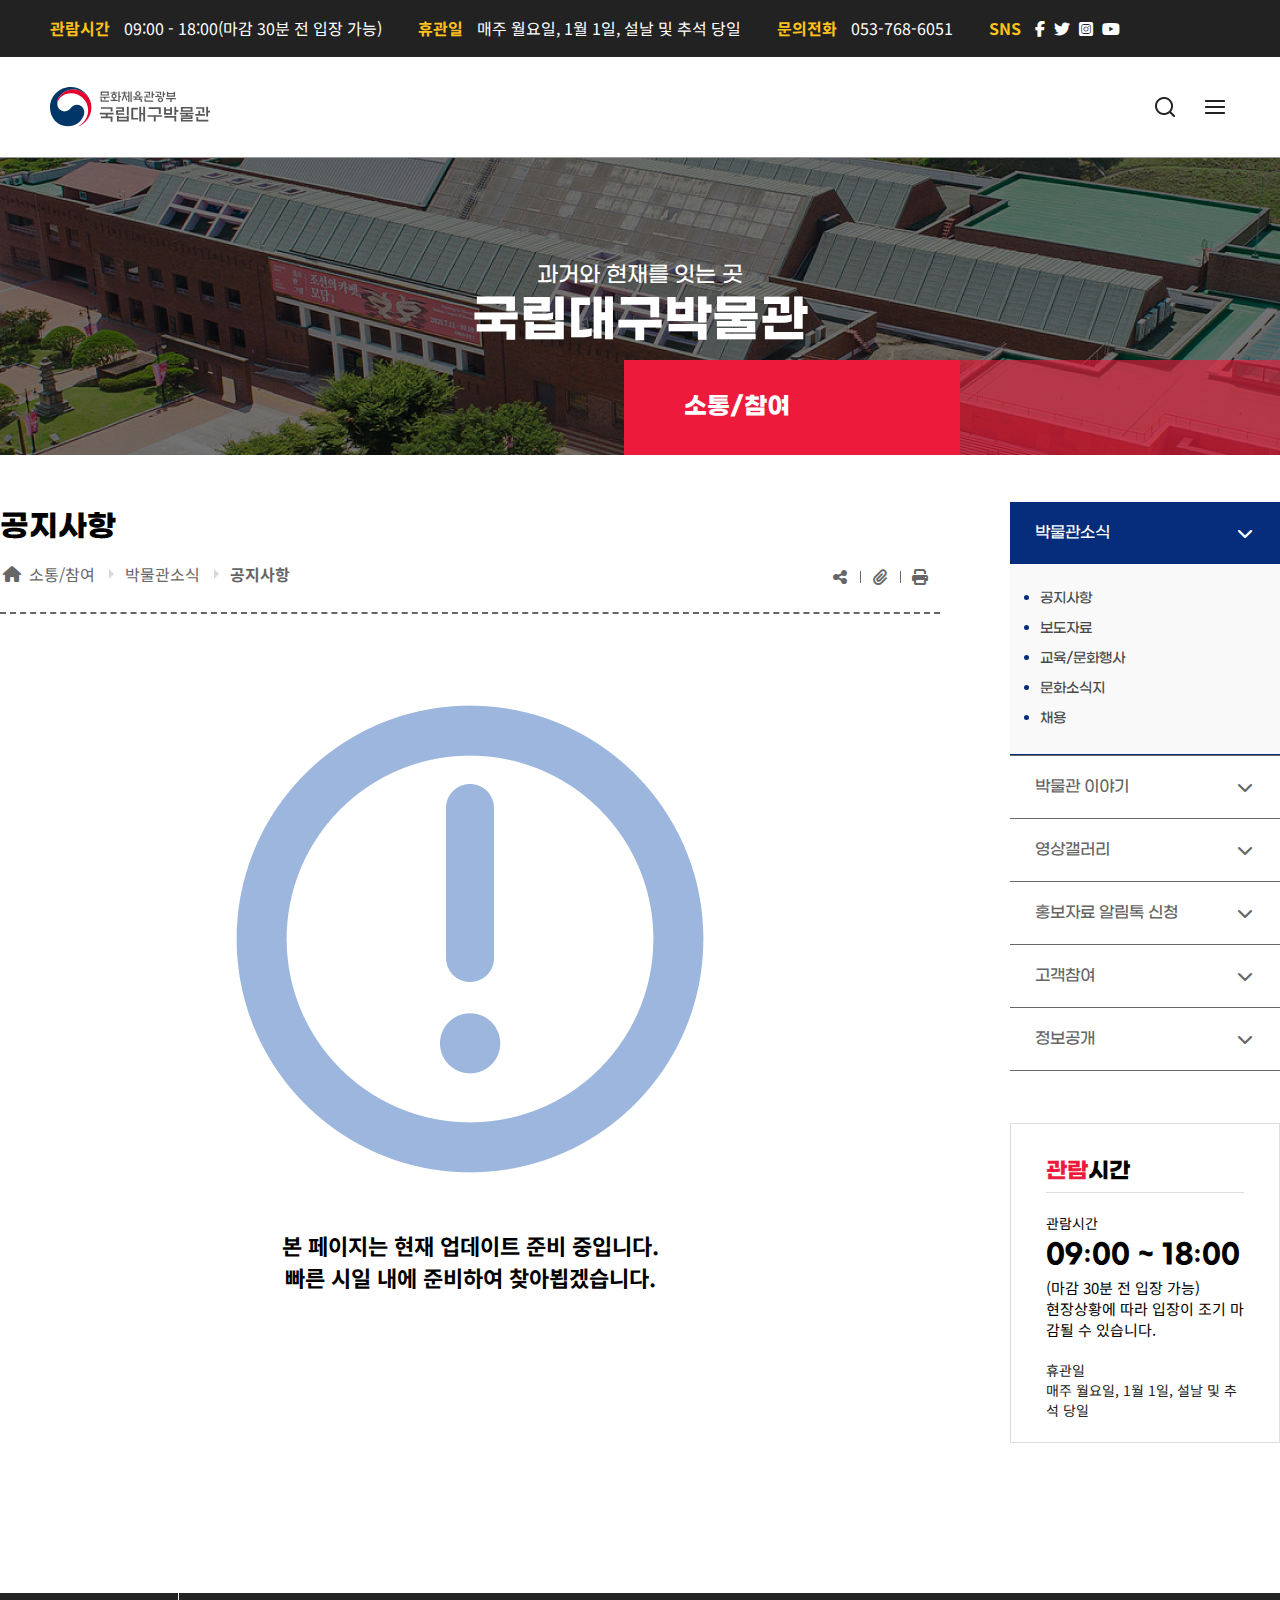
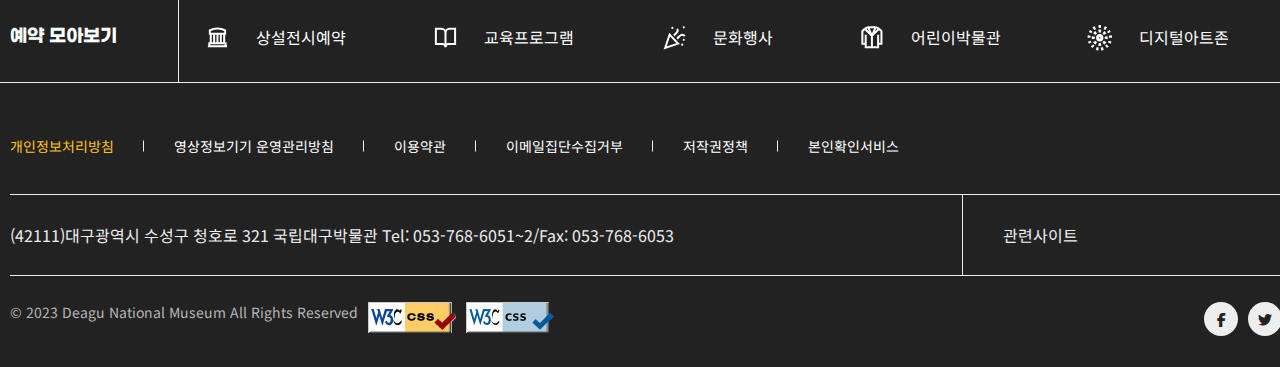
<file: sub_6_1.html>
<!DOCTYPE html>
<html lang="ko">

<head>
  <meta charset="UTF-8">
  <!-- <meta name="author" content="">
  <meta name="description" content="">
  <meta name="keywords" content="">
  <meta name="generator" content=""> -->
  <meta name="viewport" content="width=device-width, initial-scale=1.0">
  <title>국립대구박물관 소통/참여</title>
  <!-- js -->
  <script src="js/js_sub.js" defer></script>
  <script src="js/jq_header_footer.js" defer></script>
  <script src="js/jquery-3.7.1.min.js"></script>
  <!-- layout -->
  <link rel="stylesheet" href="css/pages/subPage.css">
  <!-- fontawesome -->
  <link rel="stylesheet" href="assets_fontawesome/css/fontawesome.css">
  <link rel="stylesheet" href="assets_fontawesome/css/brands.css">
  <link rel="stylesheet" href="assets_fontawesome/css/solid.css">
  <!-- font -->
  <link rel="preconnect" href="https://fonts.googleapis.com">
  <link rel="preconnect" href="https://fonts.gstatic.com" crossorigin>
  <link href="https://fonts.googleapis.com/css2?family=Noto+Sans+KR:wght@100..900&display=swap" rel="stylesheet">
  <!-- favicon -->
  <link rel="shortcut icon" href="img/favicon/favicon.ico">
  <link rel="apple-touch-icon-precomposed" href="img/favicon/favicon_152.png">
  <link rel="icon" href="img/favicon/favicon_16.png" sizes="16x16">
  <link rel="icon" href="img/favicon/favicon_32.png" sizes="32x32">
  <link rel="icon" href="img/favicon/favicon_48.png" sizes="48x48">
  <link rel="icon" href="img/favicon/favicon_64.png" sizes="64x64">
  <link rel="icon" href="img/favicon/favicon_128.png" sizes="128x128">
</head>

<body>
  <!-- skip nav start -->
  <div id="skip">
    <a href="#gnb">전체 메뉴 바로가기</a>
    <a href="#sec2">예약안내 바로가기</a>
  </div>
  <!-- skip nav end -->
  <div id="wrap">
    <!-- header start -->
    <header id="header">
      <!-- top header start -->
      <div class="top-header">
        <ul>
          <li>
            <strong>관람시간</strong>
            09:00 - 18:00(마감 30분 전 입장 가능)
          </li>
          <li>
            <strong>휴관일</strong>
            매주 월요일, 1월 1일, 설날 및 추석 당일
          </li>
          <li>
            <strong>문의전화</strong>
            053-768-6051
          </li>
          <li>
            <strong>SNS</strong>
            <a href="https://www.facebook.com/DNmuseum" target="_blank"><i class="fa-brands fa-facebook-f"></i><span
                class="ir_su">대구국립박물관 페이스북</span></a>
            <a href="https://twitter.com/dnmuseum" target="_blank"><i class="fa-brands fa-twitter"></i><span
                class="ir_su">대구국립박물관 트위터</span></a>
            <a href="https://www.instagram.com/daegu.museum/" target="_blank"><i
                class="fa-brands fa-square-instagram"></i><span class="ir_su">대구국립박물관 인스타그램</span></a>
            <a href="https://www.youtube.com/channel/UCZI1zB2FIv0UxpVTGCWzCTg?" target="_blank"><i
                class="fa-brands fa-youtube"></i><span class="ir_su">대구국립박물관 유튜브</span></a>
          </li>
        </ul>
      </div>
      <!-- top header end  -->
      <!-- web nav start -->
      <nav id="nav">
        <div class="gnb" id="gnb">
          <ul class="depth1_ul">
            <li class="depth1_li">
              <a href="sub_1_1.html">박물관 안내</a>
              <div class="lnb slide-lnb-1">
                <div class="slidedown-con">
                  <div class="gnb-title slide-gnb-1">
                    <strong>박물관안내</strong>
                    <div class="bar"><span></span></div>
                    <p>대구와 경상북도의 문화유산을<br>
                      보존, 연구, 전시, 교육하는<br>
                      국립대구박물관
                    </p>
                  </div>
                  <ul class="depth2_ul ul_1">
                    <li class="depth2_li"><a href="sub_1_1.html">관람안내</a></li>
                    <li class="depth2_li gap"><a href="sub_1_1.html">시설안내</a>
                      <ul class="depth3_ul">
                        <li class="depth3_li"><a href="sub_1_1.html">박물관 내부</a></li>
                        <li class="depth3_li"><a href="sub_1_1.html">박물관 외부</a></li>
                      </ul>
                    </li>
                    <li class="depth2_li"><a href="sub_1_1.html">대관안내</a></li>
                    <li class="depth2_li"><a href="sub_1_1.html">박물관 소개</a>
                      <ul class="depth3_ul">
                        <li class="depth3_li"><a href="sub_1_1.html">인사말</a></li>
                        <li class="depth3_li"><a href="sub_1_1.html">비전 및 미션</a></li>
                        <li class="depth3_li"><a href="sub_1_1.html">연혁</a></li>
                        <li class="depth3_li"><a href="sub_1_1.html">상징물 소개</a></li>
                        <li class="depth3_li"><a href="sub_1_1.html">조직 및 연락처</a></li>
                      </ul>
                    </li>
                    <li class="depth2_li gap"><a href="sub_1_1.html">찾아오는 길</a></li>
                  </ul>
                </div>
              </div>
            </li>
            <li class="depth1_li">
              <a href="sub_2_1.html">예약 안내</a>
              <div class="lnb slide-lnb-2">
                <div class="slidedown-con">
                  <div class="gnb-title slide-gnb-2">
                    <strong>예약안내</strong>
                    <div class="bar"><span></span></div>
                    <p>대구와 경상북도의 문화유산을<br>
                      보존, 연구, 전시, 교육하는<br>
                      국립대구박물관
                    </p>
                  </div>
                  <ul class="depth2_ul  ul_2">
                    <li class="depth2_li"><a href="sub_2_1.html">예약모아보기</a></li>
                    <li class="depth2_li gap"><a href="sub_2_1.html">문화행사</a></li>
                    <li class="depth2_li"><a href="sub_2_1.html">예약조회 및 취소</a></li>
                    <li class="depth2_li">
                      <a href="sub_2_1.html">단체관람예약</a>
                      <ul class="depth3_ul">
                        <li class="depth3_li"><a href="sub_2_1.html">상설전시 예약</a></li>
                      </ul>
                    </li>
                    <li class="depth2_li gap">
                      <a href="sub_2_1.html">어린이박물관</a>
                      <ul class="depth3_ul">
                        <li class="depth3_li"><a href="sub_2_1.html">어린이박물관 안내</a></li>
                      </ul>
                    </li>
                    <li class="depth2_li"><a href="sub_2_1.html">교육프로그램</a></li>
                    <li class="depth2_li"><a href="sub_2_1.html">디지털아트존 예약</a></li>
                  </ul>
                </div>
              </div>
            </li>
            <li class="depth1_li">
              <a href="sub_3_1.html">전시</a>
              <div class="lnb slide-lnb-3">
                <div class="slidedown-con">
                  <div class="gnb-title slide-gnb-3">
                    <strong>전시</strong>
                    <div class="bar"><span></span></div>
                    <p>대구와 경상북도의 문화유산을<br>
                      보존, 연구, 전시, 교육하는<br>
                      국립대구박물관
                    </p>
                  </div>
                  <ul class="depth2_ul ul_3">
                    <li class="depth2_li"><a href="sub_3_1.html">상설전시</a>
                      <ul class="depth3_ul">
                        <li class="depth3_li"><a href="sub_3_1.html">고대문화실</a></li>
                        <li class="depth3_li"><a href="sub_3_1.html">중세문화실</a></li>
                        <li class="depth3_li"><a href="sub_3_1.html">복식문화실</a></li>
                      </ul>
                    </li>
                    <li class="depth2_li gap"><a href="sub_3_1.html">특별전시</a>
                      <ul class="depth3_ul">
                        <li class="depth3_li"><a href="sub_3_1.html">현재전시</a></li>
                        <li class="depth3_li"><a href="sub_3_1.html">예정전시</a></li>
                        <li class="depth3_li"><a href="sub_3_1.html">지난전시</a></li>
                      </ul>
                    </li>
                    <li class="depth2_li"><a href="sub_3_1.html">VR전시/체험관</a></li>
                    <li class="depth2_li"><a href="sub_3_1.html">옥외전시</a></li>
                    <li class="depth2_li gap"><a href="sub_3_1.html">온라인박물관</a></li>
                  </ul>
                </div>
              </div>
            </li>
            <li class="depth1_li">
              <a href="sub_4_1.html">교육/행사</a>
              <div class="lnb slide-lnb-4">
                <div class="slidedown-con">
                  <div class="gnb-title slide-gnb-4">
                    <strong>교육/행사</strong>
                    <div class="bar"><span></span></div>
                    <p>대구와 경상북도의 문화유산을<br>
                      보존, 연구, 전시, 교육하는<br>
                      국립대구박물관
                    </p>
                  </div>
                  <ul class="depth2_ul ul_4">
                    <li class="depth2_li"><a href="sub_4_1.html">교육프로그램</a></li>
                    <li class="depth2_li gap"><a href="sub_4_1.html">문화행사</a></li>
                    <li class="depth2_li"><a href="sub_4_1.html">대관행사</a></li>
                  </ul>
                </div>
              </div>
            </li>
            <li class="depth1_li">
              <a href="sub_5_1.html">소장자료</a>
              <div class="lnb slide-lnb-5">
                <div class="slidedown-con">
                  <div class="gnb-title slide-gnb-5">
                    <strong>전시</strong>
                    <div class="bar"><span></span></div>
                    <p>대구와 경상북도의 문화유산을<br>
                      보존, 연구, 전시, 교육하는<br>
                      국립대구박물관
                    </p>
                  </div>
                  <ul class="depth2_ul ul_5">
                    <li class="depth2_li"><a href="sub_5_1.html">상설전시</a>
                      <ul class="depth3_ul">
                        <li class="depth3_li"><a href="sub_5_1.html">고대문화실</a></li>
                        <li class="depth3_li"><a href="sub_5_1.html">중세문화실</a></li>
                        <li class="depth3_li"><a href="sub_5_1.html">복식문화실</a></li>
                      </ul>
                    </li>
                    <li class="depth2_li gap"><a href="sub_5_1.html">특별전시</a>
                      <ul class="depth3_ul">
                        <li class="depth3_li"><a href="sub_5_1.html">현재전시</a></li>
                        <li class="depth3_li"><a href="sub_5_1.html">예정전시</a></li>
                        <li class="depth3_li"><a href="sub_5_1.html">지난전시</a></li>
                      </ul>
                    </li>
                    <li class="depth2_li"><a href="sub_5_1.html">VR전시/체험관</a></li>
                    <li class="depth2_li"><a href="sub_5_1.html">옥외전시</a></li>
                    <li class="depth2_li gap"><a href="sub_5_1.html">온라인박물관</a></li>
                  </ul>
                </div>
              </div>
            </li>
            <li class="depth1_li">
              <a href="sub_6_1.html">소통/참여</a>
              <div class="lnb slide-lnb-6">
                <div class="slidedown-con">
                  <div class="gnb-title slide-gnb-6">
                    <strong>소통/참여</strong>
                    <div class="bar"><span></span></div>
                    <p>대구와 경상북도의 문화유산을<br>
                      보존, 연구, 전시, 교육하는<br>
                      국립대구박물관
                    </p>
                  </div>
                  <ul class="depth2_ul ul_6">
                    <li class="depth2_li"><a href="sub_6_1.html">박물관 소식</a>
                      <ul class="depth3_ul">
                        <li class="depth3_li"><a href="sub_6_1.html">공지사항</a></li>
                        <li class="depth3_li"><a href="sub_6_1.html">보도자료</a></li>
                        <li class="depth3_li"><a href="sub_6_1.html">교육/문화행사</a></li>
                        <li class="depth3_li"><a href="sub_6_1.html">문화소식지</a></li>
                        <li class="depth3_li"><a href="sub_6_1.html">채용</a></li>
                      </ul>
                    </li>
                    <li class="depth2_li gap"><a href="sub_6_1.html">박물관 이야기</a></li>
                    <li class="depth2_li"><a href="sub_6_1.html">영상갤러리</a></li>
                    <li class="depth2_li"><a href="sub_6_1.html">홍보자료 알림톡 신청</a></li>
                    <li class="depth2_li gap"><a href="sub_6_1.html">고객참여</a>
                      <ul class="depth3_ul">
                        <li class="depth3_li"><a href="sub_6_1.html">전자민원</a></li>
                        <li class="depth3_li"><a href="sub_6_1.html">자주하는 질문</a></li>
                        <li class="depth3_li"><a href="sub_6_1.html">신고센터</a></li>
                        <li class="depth3_li"><a href="sub_6_1.html">설문조사</a></li>
                      </ul>
                    </li>
                    <li class="depth2_li"><a href="sub_6_1.html">정보공개</a>
                      <ul class="depth3_ul">
                        <li class="depth3_li"><a href="sub_6_1.html">정보공개제도안내</a></li>
                        <li class="depth3_li"><a href="sub_6_1.html">정보공개업무편람</a></li>
                        <li class="depth3_li"><a href="sub_6_1.html">관련기준 및 서식</a></li>
                        <li class="depth3_li"><a href="sub_6_1.html">정보공개수수료</a></li>
                        <li class="depth3_li"><a href="sub_6_1.html">비공개세부기준</a></li>
                        <li class="depth3_li"><a href="sub_6_1.html">정보공개청구신청</a></li>
                        <li class="depth3_li"><a href="sub_6_1.html">사전정보공표</a></li>
                        <li class="depth3_li"><a href="sub_6_1.html">정보목록</a></li>
                        <li class="depth3_li"><a href="sub_6_1.html">정보공개 담당자</a></li>
                        <li class="depth3_li"><a href="sub_6_1.html">공공데이터개방</a></li>
                      </ul>
                    </li>
                  </ul>
                </div>
              </div>
            </li>
            <li class="depth1_li">
              <a href="sub_7_1.html">학술/출판</a>
              <div class="lnb slide-lnb-7">
                <div class="slidedown-con">
                  <div class="gnb-title slide-gnb-7">
                    <strong>학술/출판</strong>
                    <div class="bar"><span></span></div>
                    <p>대구와 경상북도의 문화유산을<br>
                      보존, 연구, 전시, 교육하는<br>
                      국립대구박물관
                    </p>
                  </div>
                  <ul class="depth2_ul ul_7">
                    <li class="depth2_li"><a href="sub_7_1.html">출판물</a></li>
                    <li class="depth2_li gap"><a href="sub_7_1.html">학술자료</a></li>
                    <li class="depth2_li"><a href="sub_7_1.html">보존/수복</a></li>
                    <li class="depth2_li"><a href="sub_7_1.html">복식문화 자료실</a></li>
                    <li class="depth2_li gap"><a href="sub_7_1.html">일반자료실</a></li>
                  </ul>
                </div>
              </div>
            </li>
          </ul>
        </div>
        <h1 class="logo"><a href="index.html"><img src="img/logo.svg" alt="국립대구박물관 로고"></a></h1>
        <div class="icons">
          <ul>
            <li class="icon1">
              <a href="#" class="search-icon">
                <span class="ir_pm">검색</span>
              </a>
            </li>
            </a>
            <li class="icon2">
              <a href="sitemap.html" class="web-link">
                <span class="ir_pm">사이트맵 보러가기</span>
              </a>
              <a href="#" class="mobile-navi">
                <span class="ir_pm">메뉴</span>
              </a>
            </li>
          </ul>
        </div>
      </nav>
      <!-- web nav end -->
      <!-- mobile nav start -->
      <div class="mobile_nav">
        <div class="mobile_nav_inner">
          <div class="mobile_nav_top">
            <span class="closed-btn"><i class="fa-solid fa-x"></i><span class="ir_su">닫기</span></span>
          </div>
          <ul class="mobile_depth1_ul">
            <li class="mobile_depth1_li">
              <div class="mobile_gnb">
                <a href="sub_1_1.html">박물관안내</a>
                <span class="arrow"><i class="fa-solid fa-chevron-down"></i><span class="ir_su">펼쳐보기</span></span>
              </div>
              <ul class="mobile_depth2_ul">
                <li class="mobile_depth2_li">
                  <div class="mobile_lnb">
                    <a href="sub_1_1.html">관람안내</a>
                    <span class="arrow"><i class="fa-solid fa-chevron-down"></i><span class="ir_su">펼쳐보기</span></span>
                  </div>
                </li>
                <li class="mobile_depth2_li">
                  <div class="mobile_lnb">
                    <a href="sub_1_1.html">시설안내</a>
                    <span class="arrow"><i class="fa-solid fa-chevron-down"></i><span class="ir_su">펼쳐보기</span></span>
                  </div>
                  <ul class="mobile_depth3_ul">
                    <li class="mobile_depth3_li"><a href="#">박물관 내부</a></li>
                    <li class="mobile_depth3_li"><a href="#">박물관 외부</a></li>
                  </ul>
                </li>
                <li class="mobile_depth2_li">
                  <div class="mobile_lnb">
                    <a href="sub_1_1.html">대관안내</a>
                    <span class="arrow"><i class="fa-solid fa-chevron-down"></i><span class="ir_su">펼쳐보기</span></span>
                  </div>
                </li>
                <li class="mobile_depth2_li">
                  <div class="mobile_lnb">
                    <a href="sub_1_1.html">박물관 소개</a>
                    <span class="arrow"><i class="fa-solid fa-chevron-down"></i><span class="ir_su">펼쳐보기</span></span>
                  </div>
                  <ul class="mobile_depth3_ul">
                    <li class="mobile_depth3_li"><a href="sub_1_1.html">인사말</a></li>
                    <li class="mobile_depth3_li"><a href="sub_1_1.html">비전 및 미션</a></li>
                    <li class="mobile_depth3_li"><a href="sub_1_1.html">연혁</a></li>
                    <li class="mobile_depth3_li"><a href="sub_1_1.html">상징물 소개</a></li>
                    <li class="mobile_depth3_li"><a href="sub_1_1.html">조직 및 연락처</a></li>
                  </ul>
                </li>
                <li class="mobile_depth2_li">
                  <div class="mobile_lnb">
                    <a href="sub_1_1.html">찾아오는 길</a>
                    <span class="arrow"><i class="fa-solid fa-chevron-down"></i><span class="ir_su">펼쳐보기</span></span>
                  </div>
                </li>
              </ul>
            </li>
            <li class="mobile_depth1_li">
              <div class="mobile_gnb">
                <a href="sub_2_1.html">예약안내</a>
                <span class="arrow"><i class="fa-solid fa-chevron-down"></i><span class="ir_su">펼쳐보기</span></span>
              </div>
              <ul class="mobile_depth2_ul">
                <li class="mobile_depth2_li">
                  <div class="mobile_lnb">
                    <a href="sub_2_1.html">예약모아보기</a>
                    <span class="arrow"><i class="fa-solid fa-chevron-down"></i><span class="ir_su">펼쳐보기</span></span>
                  </div>
                </li>
                <li class="mobile_depth2_li">
                  <div class="mobile_lnb">
                    <a href="sub_2_1.html">단체관람예약</a>
                    <span class="arrow"><i class="fa-solid fa-chevron-down"></i><span class="ir_su">펼쳐보기</span></span>
                  </div>
                  <ul class="mobile_depth3_ul">
                    <li class="mobile_depth3_li"><a href="sub_2_1.html">상설전시 예약</a></li>
                  </ul>
                </li>
                <li class="mobile_depth2_li">
                  <div class="mobile_lnb">
                    <a href="#">교육프로그램</a>
                    <span class="arrow"><i class="fa-solid fa-chevron-down"></i><span class="ir_su">펼쳐보기</span></span>
                  </div>
                </li>
                <li class="mobile_depth2_li">
                  <div class="mobile_lnb">
                    <a href="#">문화행사</a>
                    <span class="arrow"><i class="fa-solid fa-chevron-down"></i><span class="ir_su">펼쳐보기</span></span>
                  </div>
                </li>
                <li class="mobile_depth2_li">
                  <div class="mobile_lnb">
                    <a href="#">어린이박물관</a>
                    <span class="arrow"><i class="fa-solid fa-chevron-down"></i><span class="ir_su">펼쳐보기</span></span>
                  </div>
                  <ul class="mobile_depth3_ul">
                    <li class="mobile_depth3_li"><a href="#">어린이박물관 안내</a></li>
                  </ul>
                </li>
                <li class="mobile_depth2_li">
                  <div class="mobile_lnb">
                    <a href="#">디지털아트존 예약</a>
                    <span class="arrow"><i class="fa-solid fa-chevron-down"></i><span class="ir_su">펼쳐보기</span></span>
                  </div>
                </li>
                <li class="mobile_depth2_li">
                  <div class="mobile_lnb">
                    <a href="#">예약조회 및 취소</a>
                    <span class="arrow"><i class="fa-solid fa-chevron-down"></i><span class="ir_su">펼쳐보기</span></span>
                  </div>
                </li>
              </ul>
            </li>
            <li class="mobile_depth1_li">
              <div class="mobile_gnb">
                <a href="sub_3_1.html">전시</a>
                <span class="arrow"><i class="fa-solid fa-chevron-down"></i><span class="ir_su">펼쳐보기</span></span>
              </div>
              <ul class="mobile_depth2_ul">
                <li class="mobile_depth2_li">
                  <div class="mobile_lnb">
                    <a href="sub_3_1.html">상설전시</a>
                    <span class="arrow"><i class="fa-solid fa-chevron-down"></i><span class="ir_su">펼쳐보기</span></span>
                  </div>
                  <ul class="mobile_depth3_ul">
                    <li class="mobile_depth3_li"><a href="sub_3_1.html">고대문화실</a></li>
                    <li class="mobile_depth3_li"><a href="sub_3_1.html">중세문화실</a></li>
                    <li class="mobile_depth3_li"><a href="sub_3_1.html">복식문화실</a></li>
                  </ul>
                </li>
                <li class="mobile_depth2_li">
                  <div class="mobile_lnb">
                    <a href="sub_3_1.html">특별전시</a>
                    <span class="arrow"><i class="fa-solid fa-chevron-down"></i><span class="ir_su">펼쳐보기</span></span>
                  </div>
                  <ul class="mobile_depth3_ul">
                    <li class="mobile_depth3_li"><a href="sub_3_1.html">현재전시</a></li>
                    <li class="mobile_depth3_li"><a href="sub_3_1.html">예정전시</a></li>
                    <li class="mobile_depth3_li"><a href="sub_3_1.html">지난전시</a></li>
                  </ul>
                </li>
                <li class="mobile_depth2_li">
                  <div class="mobile_lnb">
                    <a href="sub_3_1.html">VR전시/체험관</a>
                    <span class="arrow"><i class="fa-solid fa-chevron-down"></i><span class="ir_su">펼쳐보기</span></span>
                  </div>
                </li>
                <li class="mobile_depth2_li">
                  <div class="mobile_lnb">
                    <a href="sub_3_1.html">옥외전시</a>
                    <span class="arrow"><i class="fa-solid fa-chevron-down"></i><span class="ir_su">펼쳐보기</span></span>
                  </div>
                </li>
                <li class="mobile_depth2_li">
                  <div class="mobile_lnb">
                    <a href="sub_3_1.html">온라인박물관</a>
                    <span class="arrow"><i class="fa-solid fa-chevron-down"></i><span class="ir_su">펼쳐보기</span></span>
                  </div>
                </li>
              </ul>
            </li>
            <li class="mobile_depth1_li">
              <div class="mobile_gnb">
                <a href="sub_4_1.html">교육/행사</a>
                <span class="arrow"><i class="fa-solid fa-chevron-down"></i><span class="ir_su">펼쳐보기</span></span>
              </div>
              <ul class="mobile_depth2_ul">
                <li class="mobile_depth2_li">
                  <div class="mobile_lnb">
                    <a href="sub_4_1.html">교육프로그램</a>
                    <span class="arrow"><i class="fa-solid fa-chevron-down"></i><span class="ir_su">펼쳐보기</span></span>
                  </div>
                </li>
                <li class="mobile_depth2_li">
                  <div class="mobile_lnb">
                    <a href="sub_4_1.html">문화행사</a>
                    <span class="arrow"><i class="fa-solid fa-chevron-down"></i><span class="ir_su">펼쳐보기</span></span>
                  </div>
                </li>
                <li class="mobile_depth2_li">
                  <div class="mobile_lnb">
                    <a href="sub_4_1.html">대관행사</a>
                    <span class="arrow"><i class="fa-solid fa-chevron-down"></i><span class="ir_su">펼쳐보기</span></span>
                  </div>
                </li>
              </ul>
            </li>
            <li class="mobile_depth1_li">
              <div class="mobile_gnb">
                <a href="sub_5_1.html">소장자료</a>
                <span class="arrow"><i class="fa-solid fa-chevron-down"></i><span class="ir_su">펼쳐보기</span></span>
              </div>
              <ul class="mobile_depth2_ul">
                <li class="mobile_depth2_li">
                  <div class="mobile_lnb">
                    <a href="sub_5_1.html">소장품검색</a>
                    <span class="arrow"><i class="fa-solid fa-chevron-down"></i><span class="ir_su">펼쳐보기</span></span>
                  </div>
                </li>
                <li class="mobile_depth2_li">
                  <div class="mobile_lnb">
                    <a href="sub_5_1.html">국가지정문화재</a>
                    <span class="arrow"><i class="fa-solid fa-chevron-down"></i><span class="ir_su">펼쳐보기</span></span>
                  </div>
                </li>
                <li class="mobile_depth2_li">
                  <div class="mobile_lnb">
                    <a href="sub_5_1.html">열람 및 복제</a>
                    <span class="arrow"><i class="fa-solid fa-chevron-down"></i><span class="ir_su">펼쳐보기</span></span>
                  </div>
                  <ul class="mobile_depth3_ul">
                    <li class="mobile_depth3_li"><a href="sub_5_1.html">열람안내</a></li>
                    <li class="mobile_depth3_li"><a href="sub_5_1.html">복제안내</a></li>
                  </ul>
                </li>
                <li class="mobile_depth2_li">
                  <div class="mobile_lnb">
                    <a href="sub_5_1.html">문화재기증</a>
                    <span class="arrow"><i class="fa-solid fa-chevron-down"></i><span class="ir_su">펼쳐보기</span></span>
                  </div>
                  <ul class="mobile_depth3_ul">
                    <li class="mobile_depth3_li"><a href="#">기증안내</a></li>
                    <li class="mobile_depth3_li"><a href="#">기증유물</a></li>
                  </ul>
                </li>
              </ul>
            </li>
            <li class="mobile_depth1_li">
              <div class="mobile_gnb">
                <a href="sub_6_1.html">소통/참여</a>
                <span class="arrow"><i class="fa-solid fa-chevron-down"></i><span class="ir_su">펼쳐보기</span></span>
              </div>
              <ul class="mobile_depth2_ul">
                <li class="mobile_depth2_li">
                  <div class="mobile_lnb">
                    <a href="sub_6_1.html">박물관소식</a>
                    <span class="arrow"><i class="fa-solid fa-chevron-down"></i><span class="ir_su">펼쳐보기</span></span>
                  </div>
                  <ul class="mobile_depth3_ul">
                    <li class="mobile_depth3_li"><a href="sub_6_1.html">공지사항</a></li>
                    <li class="mobile_depth3_li"><a href="sub_6_1.html">보도자료</a></li>
                    <li class="mobile_depth3_li"><a href="sub_6_1.html">교육/문화행사</a></li>
                    <li class="mobile_depth3_li"><a href="sub_6_1.html">문화소식지</a></li>
                    <li class="mobile_depth3_li"><a href="sub_6_1.html">채용</a></li>
                  </ul>
                </li>
                <li class="mobile_depth2_li">
                  <div class="mobile_lnb">
                    <a href="sub_6_1.html">박물관 이야기</a>
                    <span class="arrow"><i class="fa-solid fa-chevron-down"></i><span class="ir_su">펼쳐보기</span></span>
                  </div>
                </li>
                <li class="mobile_depth2_li">
                  <div class="mobile_lnb">
                    <a href="sub_6_1.html">영상갤러리</a>
                    <span class="arrow"><i class="fa-solid fa-chevron-down"></i><span class="ir_su">펼쳐보기</span></span>
                  </div>
                </li>
                <li class="mobile_depth2_li">
                  <div class="mobile_lnb">
                    <a href="sub_6_1.html">홍보자료 알림톡 신청</a>
                    <span class="arrow"><i class="fa-solid fa-chevron-down"></i><span class="ir_su">펼쳐보기</span></span>
                  </div>
                </li>
                <li class="mobile_depth2_li">
                  <div class="mobile_lnb">
                    <a href="sub_6_1.html">고객참여</a>
                    <span class="arrow"><i class="fa-solid fa-chevron-down"></i><span class="ir_su">펼쳐보기</span></span>
                  </div>
                  <ul class="mobile_depth3_ul">
                    <li class="mobile_depth3_li"><a href="sub_6_1.html">전자민원</a></li>
                    <li class="mobile_depth3_li"><a href="sub_6_1.html">자주하는질문</a></li>
                    <li class="mobile_depth3_li"><a href="sub_6_1.html">신고센터</a></li>
                    <li class="mobile_depth3_li"><a href="sub_6_1.html">설문조사</a></li>
                  </ul>
                </li>
                <li class="mobile_depth2_li">
                  <div class="mobile_lnb">
                    <a href="sub_6_1.html">정보공개</a>
                    <span class="arrow"><i class="fa-solid fa-chevron-down"></i><span class="ir_su">펼쳐보기</span></span>
                  </div>
                  <ul class="mobile_depth3_ul">
                    <li class="mobile_depth3_li"><a href="sub_6_1.html">정보공개제도안내</a></li>
                    <li class="mobile_depth3_li"><a href="sub_6_1.html">정보공개업무편람</a></li>
                    <li class="mobile_depth3_li"><a href="sub_6_1.html">관련기준 및 서식</a></li>
                    <li class="mobile_depth3_li"><a href="sub_6_1.html">정보공개수수료</a></li>
                    <li class="mobile_depth3_li"><a href="sub_6_1.html">비공개세부기준</a></li>
                    <li class="mobile_depth3_li"><a href="sub_6_1.html">정보공개청구신청</a></li>
                    <li class="mobile_depth3_li"><a href="sub_6_1.html">사전정보공표</a></li>
                    <li class="mobile_depth3_li"><a href="sub_6_1.html">정보목록</a></li>
                    <li class="mobile_depth3_li"><a href="sub_6_1.html">정보공개 담당자</a></li>
                    <li class="mobile_depth3_li"><a href="sub_6_1.html">공공데이터개방</a></li>
                  </ul>
                </li>
              </ul>
            </li>
            <li class="mobile_depth1_li">
              <div class="mobile_gnb">
                <a href="sub_7_1.html">학술/출판</a>
                <span class="arrow"><i class="fa-solid fa-chevron-down"></i><span class="ir_su">펼쳐보기</span></span>
              </div>
              <ul class="mobile_depth2_ul">
                <li class="mobile_depth2_li">
                  <div class="mobile_lnb">
                    <a href="sub_7_1.html">출판물</a>
                    <span class="arrow"><i class="fa-solid fa-chevron-down"></i><span class="ir_su">펼쳐보기</span></span>
                  </div>
                </li>
                <li class="mobile_depth2_li">
                  <div class="mobile_lnb">
                    <a href="sub_7_1.html">학술자료</a>
                    <span class="arrow"><i class="fa-solid fa-chevron-down"></i><span class="ir_su">펼쳐보기</span></span>
                  </div>
                </li>
                <li class="mobile_depth2_li">
                  <div class="mobile_lnb">
                    <a href="sub_7_1.html">보존/수복</a>
                    <span class="arrow"><i class="fa-solid fa-chevron-down"></i><span class="ir_su">펼쳐보기</span></span>
                  </div>
                </li>
                <li class="mobile_depth2_li">
                  <div class="mobile_lnb">
                    <a href="sub_7_1.html">복식문화 자료실</a>
                    <span class="arrow"><i class="fa-solid fa-chevron-down"></i><span class="ir_su">펼쳐보기</span></span>
                  </div>
                </li>
                <li class="mobile_depth2_li">
                  <div class="mobile_lnb">
                    <a href="sub_7_1.html">일반자료실</a>
                    <span class="arrow"><i class="fa-solid fa-chevron-down"></i><span class="ir_su">펼쳐보기</span></span>
                  </div>
                </li>
              </ul>
            </li>
          </ul>
        </div>
      </div>
      <!-- mobile nav end -->
      <div class="search">
        <div class="search-inner">
          <form action="#" method="post" id="searchBox">
            <fieldset>
              <legend>국립대구박물관 통합검색</legend>
              <label for="search_input">통합검색</label>
              <input type="text" id="search_input" name="search_input">
              <button>검색</button>
            </fieldset>
          </form>
          <div class="search-closed"><i class="fa-solid fa-x"></i><span class="ir_pm">통합검색 닫기</span></div>
        </div>
      </div>
    </header>
    <!-- header end -->
    <!-- main start -->
    <main>
      <section id="sec1">
        <p>과거와 현재를 잇는 곳</p>
        <h2>국립대구박물관</h2>
        <span><strong>소통/참여</strong></span>
      </section>
      <section id="sec2">
        <div class="inner-sec">
          <div class="sec-con">
            <div class="top-title">
              <h2>공지사항</h2>
              <div class="top-icons">
                <ul class="left cleafix">
                  <li><i class="fa-solid fa-house"></i><span class="ir_su">홈</span></li>
                  <li>소통/참여</li>
                  <li>박물관소식</li>
                  <li>공지사항</li>
                </ul>
                <ul class="right cleafix">
                  <li>
                    <a href="#" class="share-btn">
                      <i class="fa-solid fa-share-nodes"></i><span class="ir_su">공유하기</span>
                    </a>
                    <a href="#" class="menu-closed share-btn">
                      <i class="fa-solid fa-x"></i><span class="ir_su">하위메뉴 닫기</span>
                    </a>
                    <ul class="sub menu-closed">
                      <li class="sub"><i class="fa-brands fa-twitter"></i><span class="ir_su">트위터 공유하기</span></li>
                      <li class="sub"><i class="fa-brands fa-facebook-f"></i><span class="ir_su">페이스북 공유하기</span></li>
                    </ul>
                  </li>
                  <li class="copy-btn"><i class="fa-solid fa-paperclip"></i><span class="ir_su">링크 복사하기</span></li>
                  <li class="print-btn"><i class="fa-solid fa-print"></i><span class="ir_su">인쇄하기</span></li>
                </ul>
              </div>
            </div>
            <div class="contents">
              <img src="img/exclaimation_mark.png" alt="업데이트 중 일러스트">
              <p>본 페이지는 현재 업데이트 준비 중입니다.<br>
                빠른 시일 내에 준비하여 찾아뵙겠습니다.</p>
            </div>
          </div>
          <aside>
            <ul class="aside-lnb">
              <li class="aside_depth2_li">
                <div class="depth_2">
                  <a href="sub_6_1.html">박물관소식</a>
                  <span class="aside-lnb-arrow"><i class="fa-solid fa-chevron-down"></i><span
                      class="ir_su">펼쳐보기</span></span>
                </div>
                <ul class="aside_depth3_ul">
                  <li class="aside_depth3_li">
                    <a href="sub_6_1.html">공지사항</a>
                  </li>
                  <li class="aside_depth3_li">
                    <a href="sub_6_1.html">보도자료</a>
                  </li>
                  <li class="aside_depth3_li">
                    <a href="sub_6_1.html">교육/문화행사</a>
                  </li>
                  <li class="aside_depth3_li">
                    <a href="sub_6_1.html">문화소식지</a>
                  </li>
                  <li class="aside_depth3_li">
                    <a href="sub_6_1.html">채용</a>
                  </li>
                </ul>
              </li>
              <li class="aside_depth2_li">
                <div class="depth_2">
                  <a href="sub_6_1.html">박물관 이야기</a>
                  <span class="aside-lnb-arrow"><i class="fa-solid fa-chevron-down"></i><span
                      class="ir_su">펼쳐보기</span></span>
                </div>
              </li>
              <li class="aside_depth2_li">
                <div class="depth_2">
                  <a href="sub_6_1.html">영상갤러리</a>
                  <span class="aside-lnb-arrow"><i class="fa-solid fa-chevron-down"></i><span
                      class="ir_su">펼쳐보기</span></span>
                </div>
              </li>
              <li class="aside_depth2_li">
                <div class="depth_2">
                  <a href="sub_6_1.html">홍보자료 알림톡 신청</a>
                  <span class="aside-lnb-arrow"><i class="fa-solid fa-chevron-down"></i><span
                      class="ir_su">펼쳐보기</span></span>
                </div>
              </li>
              <li class="aside_depth2_li">
                <div class="depth_2">
                  <a href="sub_6_1.html">고객참여</a>
                  <span class="aside-lnb-arrow"><i class="fa-solid fa-chevron-down"></i><span
                      class="ir_su">펼쳐보기</span></span>
                </div>
              </li>
              <li class="aside_depth2_li">
                <div class="depth_2">
                  <a href="sub_6_1.html">정보공개</a>
                  <span class="aside-lnb-arrow"><i class="fa-solid fa-chevron-down"></i><span
                      class="ir_su">펼쳐보기</span></span>
                </div>
              </li>
            </ul>
            <div class="side-info">
              <div class="top-txt">
                <p>
                  <span>관람</span>시간
                </p>
              </div>
              <div class="middle-txt">
                <p class="middle-title">관람시간</p>
                <p class="time">09:00 ~ 18:00</p>
                <p class="time-txt">(마감 30분 전 입장 가능)<br>현장상황에 따라 입장이 조기 마감될 수 있습니다.</p>
              </div>
              <div class="bottom-txt">
                <p class="bottom-title">휴관일</p>
                <p class="date-txt">매주 월요일, 1월 1일, 설날 및 추석 당일</p>
              </div>
            </div>
          </aside>
        </div>
      </section>
    </main>
    <!-- main end -->
    <!-- footer start -->
    <footer id="footer">
      <div class="top-footer">
        <div class="inner-footer">
          <ul>
            <li class="cleafix">예약 모아보기</li>
            <li class="cleafix"><span></span><a href="sub_2_1.html">상설전시예약</a></li>
            <li class="cleafix"><span></span><a href="sub_4_1.html">교육프로그램</a></li>
            <li class="cleafix"><span></span><a href="sub_4_1.html">문화행사</a></li>
            <li class="cleafix"><span></span><a href="sub_2_1.html">어린이박물관</a></li>
            <li class="cleafix"><span></span><a href="sub_2_1.html">디지털아트존</a></li>
          </ul>
        </div>
      </div>
      <div class="bottom-footer">
        <div class="inner-footer">
          <ul class="policies">
            <li><a href="sitemap.html">개인정보처리방침</a></li>
            <li><a href="sitemap.html">영상정보기기 운영관리방침</a></li>
            <li><a href="sitemap.html">이용약관</a></li>
            <li><a href="sitemap.html">이메일집단수집거부</a></li>
            <li><a href="sitemap.html">저작권정책</a></li>
            <li><a href="sitemap.html">본인확인서비스</a></li>
          </ul>
          <div class="address">
            <address>(42111)대구광역시 수성구 청호로 321 국립대구박물관 Tel: 053-768-6051~2/Fax: 053-768-6053</address>
            <div class="sitemap cleafix">
              <span>관련사이트</span>
              <button class="down"><i class="fa-solid fa-chevron-down"></i></button>
              <button class="up family-site-off"><i class="fa-solid fa-chevron-up"></i></button>
              <ul class="sites">
                <li><a href="https://www.museum.go.kr/site/main/home" target="_blank">국립중앙박물관</a></li>
                <li><a href="https://gyeongju.museum.go.kr/" target="_blank">국립경주박물관</a></li>
                <li><a href="https://gwangju.museum.go.kr/" target="_blank">국립광주박물관</a></li>
                <li><a href="https://jeonju.museum.go.kr/" target="_blank">국립전주박물관</a></li>
                <li><a href="https://gimhae.museum.go.kr/kr/" target="_blank">국립김해박물관</a></li>
                <li><a href="https://buyeo.museum.go.kr/index.do" target="_blank">국립부여박물관</a></li>
                <li><a href="https://cheongju.museum.go.kr/www/index.do" target="_blank">국립청주박물관</a></li>
              </ul>
            </div>
          </div>
          <div class="siteinfo">
            <div class="left-box">
              <p>&copy; 2023 Deagu National Museum All Rights Reserved</p>
              <p>
                <a href="http://css-validator.org/check/referer">
                  <img style="border:0;width:88px;height:31px" src="img/vcss.png" alt="Valid CSS!">
                </a>
              </p>
              <p>
                <a href="http://css-validator.org/check/referer">
                  <img style="border:0;width:88px;height:31px" src="img/vcss-blue.png" alt="Valid CSS!">
                </a>
              </p>
            </div>
            <div class="sns-icons">
              <ul class="footer-icon cleafix">
                <li><a href="https://www.facebook.com/DNmuseum" target="_blank"><i
                      class="fa-brands fa-facebook-f"></i><span class="ir_su">국립대구박물관 페이스북 바로가기</span></a></li>
                <li><a href="https://twitter.com/dnmuseum" target="_blank"><i class="fa-brands fa-twitter"></i><span
                      class="ir_su">국립대구박물관 트위터 바로가기</span></a></li>
                <li><a href="https://www.instagram.com/daegu.museum/" target="_blank"><i
                      class="fa-brands fa-square-instagram"></i><span class="ir_su">국립대구박물관 인스타그램 바로가기</span></a></li>
                <li><a href="https://www.youtube.com/channel/UCZI1zB2FIv0UxpVTGCWzCTg?" target="_blank"><i
                      class="fa-brands fa-youtube"></i><span class="ir_su">국립대구박물관 유튜브 바로가기</span></a></li>
              </ul>
            </div>
          </div>
        </div>
      </div>
    </footer>
    <!-- footer end -->
  </div>
  <script type="text/javascript">
    const pageAddress = 'https://daegu.museum.go.kr/bbs/BBSMSTR_000000000302/list.do';
    const lnbTitle = ' 소통/참여';
  </script>
</body>

</html>
</file>
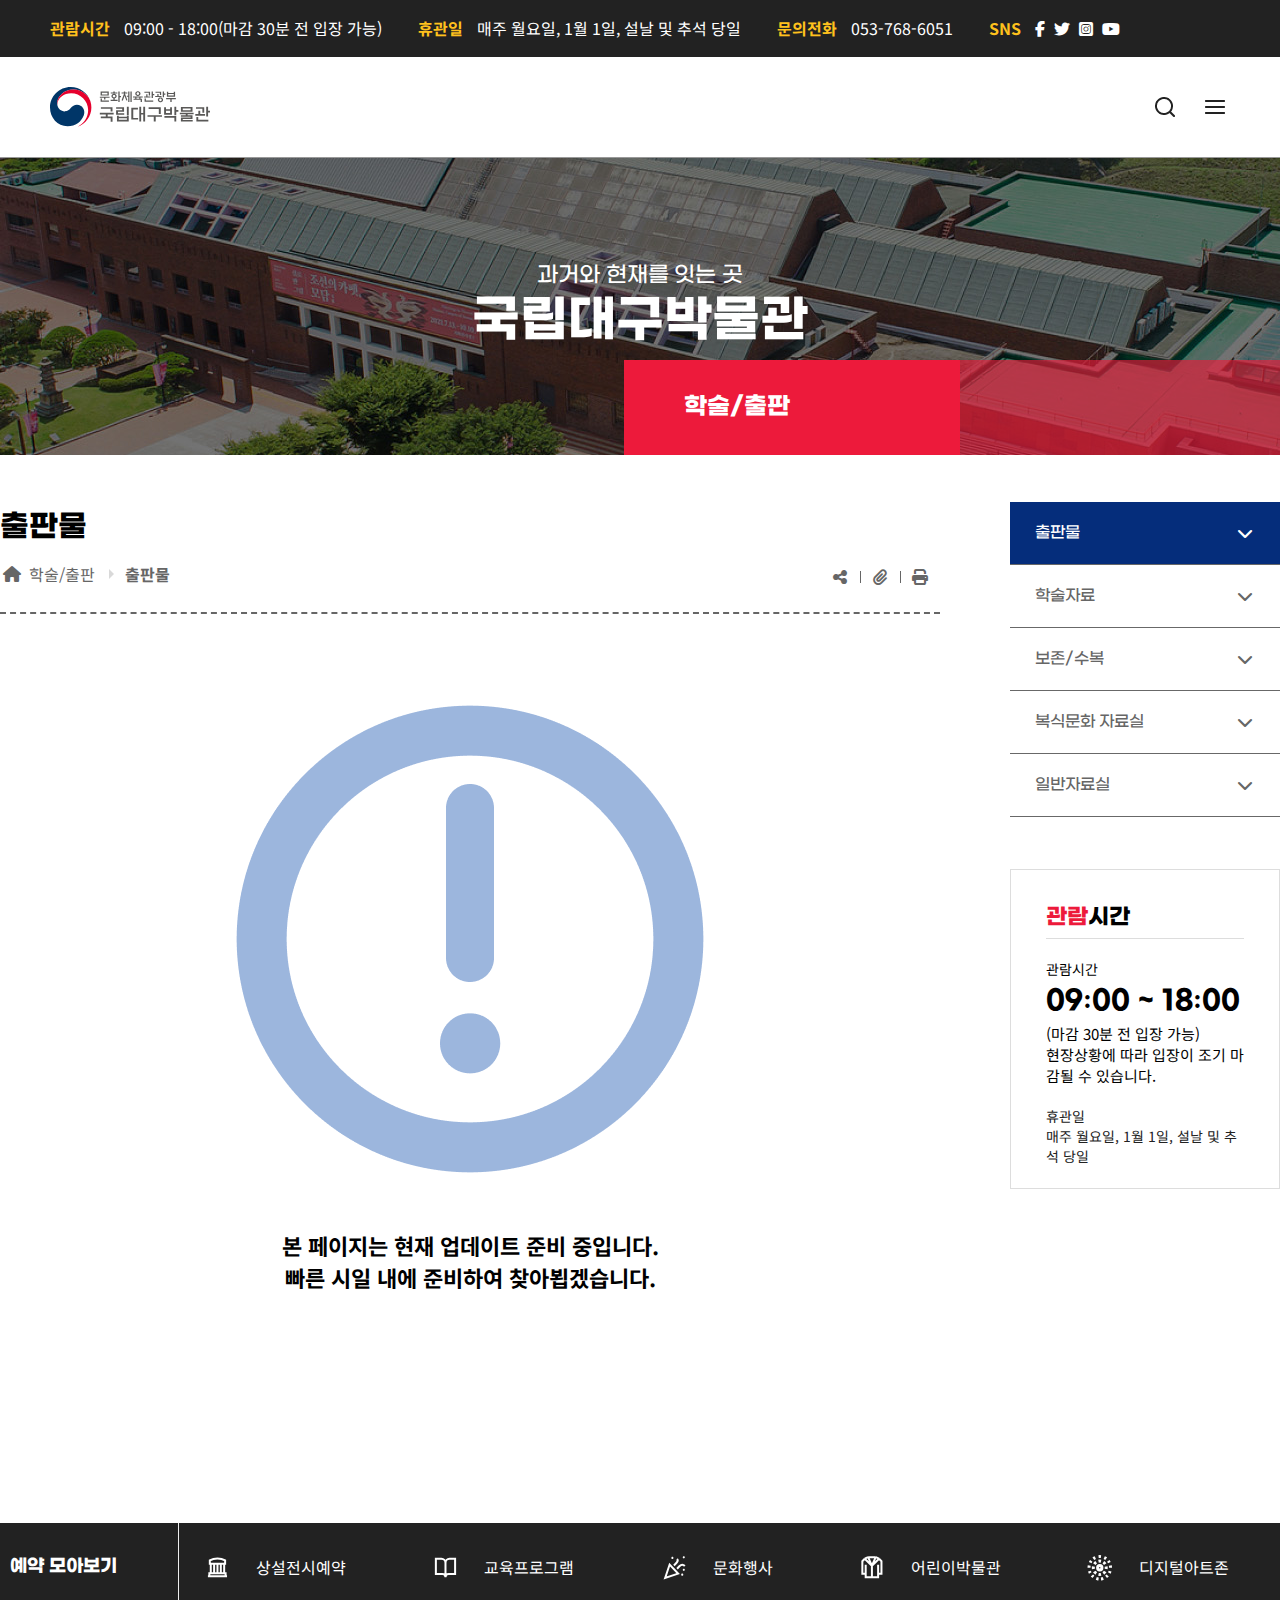
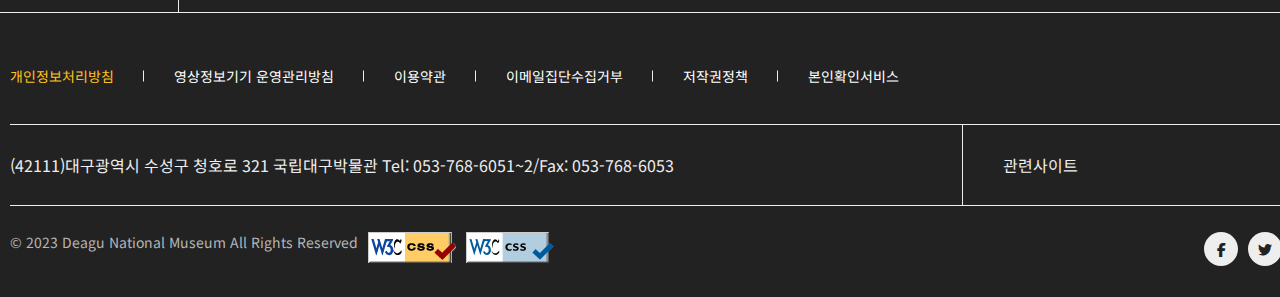
<file: sub_7_1.html>
<!DOCTYPE html>
<html lang="ko">

<head>
  <meta charset="UTF-8">
  <!-- <meta name="author" content="">
  <meta name="description" content="">
  <meta name="keywords" content="">
  <meta name="generator" content=""> -->
  <meta name="viewport" content="width=device-width, initial-scale=1.0">
  <title>국립대구박물관 소장자료</title>
  <!-- js -->
  <script src="js/js_sub.js" defer></script>
  <script src="js/jq_header_footer.js" defer></script>
  <script src="js/jquery-3.7.1.min.js"></script>
  <!-- layout -->
  <link rel="stylesheet" href="css/pages/subPage.css">
  <!-- fontawesome -->
  <link rel="stylesheet" href="assets_fontawesome/css/fontawesome.css">
  <link rel="stylesheet" href="assets_fontawesome/css/brands.css">
  <link rel="stylesheet" href="assets_fontawesome/css/solid.css">
   <!-- font -->
   <link rel="preconnect" href="https://fonts.googleapis.com">
   <link rel="preconnect" href="https://fonts.gstatic.com" crossorigin>
   <link href="https://fonts.googleapis.com/css2?family=Noto+Sans+KR:wght@100..900&display=swap" rel="stylesheet">
   <!-- favicon -->
  <link rel="shortcut icon" href="img/favicon/favicon.ico">
  <link rel="apple-touch-icon-precomposed" href="img/favicon/favicon_152.png">
  <link rel="icon" href="img/favicon/favicon_16.png" sizes="16x16">
  <link rel="icon" href="img/favicon/favicon_32.png" sizes="32x32">
  <link rel="icon" href="img/favicon/favicon_48.png" sizes="48x48">
  <link rel="icon" href="img/favicon/favicon_64.png" sizes="64x64">
  <link rel="icon" href="img/favicon/favicon_128.png" sizes="128x128">
</head>

<body>
  <!-- skip nav start -->
  <div id="skip">
    <a href="#gnb">전체 메뉴 바로가기</a>
    <a href="#sec2">예약안내 바로가기</a>
  </div>
  <!-- skip nav end -->
  <div id="wrap">
        <!-- header start -->
        <header id="header">
          <!-- top header start -->
          <div class="top-header">
            <ul>
              <li>
                <strong>관람시간</strong>
                09:00 - 18:00(마감 30분 전 입장 가능)
              </li>
              <li>
                <strong>휴관일</strong>
                매주 월요일, 1월 1일, 설날 및 추석 당일
              </li>
              <li>
                <strong>문의전화</strong>
                053-768-6051
              </li>
              <li>
                <strong>SNS</strong>
                <a href="https://www.facebook.com/DNmuseum" target="_blank"><i class="fa-brands fa-facebook-f"></i><span
                    class="ir_su">대구국립박물관 페이스북</span></a>
                <a href="https://twitter.com/dnmuseum" target="_blank"><i class="fa-brands fa-twitter"></i><span
                    class="ir_su">대구국립박물관 트위터</span></a>
                <a href="https://www.instagram.com/daegu.museum/" target="_blank"><i
                    class="fa-brands fa-square-instagram"></i><span class="ir_su">대구국립박물관 인스타그램</span></a>
                <a href="https://www.youtube.com/channel/UCZI1zB2FIv0UxpVTGCWzCTg?" target="_blank"><i
                    class="fa-brands fa-youtube"></i><span class="ir_su">대구국립박물관 유튜브</span></a>
              </li>
            </ul>
          </div>
          <!-- top header end  -->
          <!-- web nav start -->
          <nav id="nav">
            <div class="gnb" id="gnb">
              <ul class="depth1_ul">
                <li class="depth1_li">
                  <a href="sub_1_1.html">박물관 안내</a>
                  <div class="lnb slide-lnb-1">
                    <div class="slidedown-con">
                      <div class="gnb-title slide-gnb-1">
                        <strong>박물관안내</strong>
                        <div class="bar"><span></span></div>
                        <p>대구와 경상북도의 문화유산을<br>
                          보존, 연구, 전시, 교육하는<br>
                          국립대구박물관
                        </p>
                      </div>
                      <ul class="depth2_ul ul_1">
                        <li class="depth2_li"><a href="sub_1_1.html">관람안내</a></li>
                        <li class="depth2_li gap"><a href="sub_1_1.html">시설안내</a>
                          <ul class="depth3_ul">
                            <li class="depth3_li"><a href="sub_1_1.html">박물관 내부</a></li>
                            <li class="depth3_li"><a href="sub_1_1.html">박물관 외부</a></li>
                          </ul>
                        </li>
                        <li class="depth2_li"><a href="sub_1_1.html">대관안내</a></li>
                        <li class="depth2_li"><a href="sub_1_1.html">박물관 소개</a>
                          <ul class="depth3_ul">
                            <li class="depth3_li"><a href="sub_1_1.html">인사말</a></li>
                            <li class="depth3_li"><a href="sub_1_1.html">비전 및 미션</a></li>
                            <li class="depth3_li"><a href="sub_1_1.html">연혁</a></li>
                            <li class="depth3_li"><a href="sub_1_1.html">상징물 소개</a></li>
                            <li class="depth3_li"><a href="sub_1_1.html">조직 및 연락처</a></li>
                          </ul>
                        </li>
                        <li class="depth2_li gap"><a href="sub_1_1.html">찾아오는 길</a></li>
                      </ul>
                    </div>
                  </div>
                </li>
                <li class="depth1_li">
                  <a href="sub_2_1.html">예약 안내</a>
                  <div class="lnb slide-lnb-2">
                    <div class="slidedown-con">
                      <div class="gnb-title slide-gnb-2">
                        <strong>예약안내</strong>
                        <div class="bar"><span></span></div>
                        <p>대구와 경상북도의 문화유산을<br>
                          보존, 연구, 전시, 교육하는<br>
                          국립대구박물관
                        </p>
                      </div>
                      <ul class="depth2_ul  ul_2">
                        <li class="depth2_li"><a href="sub_2_1.html">예약모아보기</a></li>
                        <li class="depth2_li gap"><a href="sub_2_1.html">문화행사</a></li>
                        <li class="depth2_li"><a href="sub_2_1.html">예약조회 및 취소</a></li>
                        <li class="depth2_li">
                          <a href="sub_2_1.html">단체관람예약</a>
                          <ul class="depth3_ul">
                            <li class="depth3_li"><a href="sub_2_1.html">상설전시 예약</a></li>
                          </ul>
                        </li>
                        <li class="depth2_li gap">
                          <a href="sub_2_1.html">어린이박물관</a>
                          <ul class="depth3_ul">
                            <li class="depth3_li"><a href="sub_2_1.html">어린이박물관 안내</a></li>
                          </ul>
                        </li>
                        <li class="depth2_li"><a href="sub_2_1.html">교육프로그램</a></li>
                        <li class="depth2_li"><a href="sub_2_1.html">디지털아트존 예약</a></li>
                      </ul>
                    </div>
                  </div>
                </li>
                <li class="depth1_li">
                  <a href="sub_3_1.html">전시</a>
                  <div class="lnb slide-lnb-3">
                    <div class="slidedown-con">
                      <div class="gnb-title slide-gnb-3">
                        <strong>전시</strong>
                        <div class="bar"><span></span></div>
                        <p>대구와 경상북도의 문화유산을<br>
                          보존, 연구, 전시, 교육하는<br>
                          국립대구박물관
                        </p>
                      </div>
                      <ul class="depth2_ul ul_3">
                        <li class="depth2_li"><a href="sub_3_1.html">상설전시</a>
                          <ul class="depth3_ul">
                            <li class="depth3_li"><a href="sub_3_1.html">고대문화실</a></li>
                            <li class="depth3_li"><a href="sub_3_1.html">중세문화실</a></li>
                            <li class="depth3_li"><a href="sub_3_1.html">복식문화실</a></li>
                          </ul>
                        </li>
                        <li class="depth2_li gap"><a href="sub_3_1.html">특별전시</a>
                          <ul class="depth3_ul">
                            <li class="depth3_li"><a href="sub_3_1.html">현재전시</a></li>
                            <li class="depth3_li"><a href="sub_3_1.html">예정전시</a></li>
                            <li class="depth3_li"><a href="sub_3_1.html">지난전시</a></li>
                          </ul>
                        </li>
                        <li class="depth2_li"><a href="sub_3_1.html">VR전시/체험관</a></li>
                        <li class="depth2_li"><a href="sub_3_1.html">옥외전시</a></li>
                        <li class="depth2_li gap"><a href="sub_3_1.html">온라인박물관</a></li>
                      </ul>
                    </div>
                  </div>
                </li>
                <li class="depth1_li">
                  <a href="sub_4_1.html">교육/행사</a>
                  <div class="lnb slide-lnb-4">
                    <div class="slidedown-con">
                      <div class="gnb-title slide-gnb-4">
                        <strong>교육/행사</strong>
                        <div class="bar"><span></span></div>
                        <p>대구와 경상북도의 문화유산을<br>
                          보존, 연구, 전시, 교육하는<br>
                          국립대구박물관
                        </p>
                      </div>
                      <ul class="depth2_ul ul_4">
                        <li class="depth2_li"><a href="sub_4_1.html">교육프로그램</a></li>
                        <li class="depth2_li gap"><a href="sub_4_1.html">문화행사</a></li>
                        <li class="depth2_li"><a href="sub_4_1.html">대관행사</a></li>
                      </ul>
                    </div>
                  </div>
                </li>
                <li class="depth1_li">
                  <a href="sub_5_1.html">소장자료</a>
                  <div class="lnb slide-lnb-5">
                    <div class="slidedown-con">
                      <div class="gnb-title slide-gnb-5">
                        <strong>전시</strong>
                        <div class="bar"><span></span></div>
                        <p>대구와 경상북도의 문화유산을<br>
                          보존, 연구, 전시, 교육하는<br>
                          국립대구박물관
                        </p>
                      </div>
                      <ul class="depth2_ul ul_5">
                        <li class="depth2_li"><a href="sub_5_1.html">상설전시</a>
                          <ul class="depth3_ul">
                            <li class="depth3_li"><a href="sub_5_1.html">고대문화실</a></li>
                            <li class="depth3_li"><a href="sub_5_1.html">중세문화실</a></li>
                            <li class="depth3_li"><a href="sub_5_1.html">복식문화실</a></li>
                          </ul>
                        </li>
                        <li class="depth2_li gap"><a href="sub_5_1.html">특별전시</a>
                          <ul class="depth3_ul">
                            <li class="depth3_li"><a href="sub_5_1.html">현재전시</a></li>
                            <li class="depth3_li"><a href="sub_5_1.html">예정전시</a></li>
                            <li class="depth3_li"><a href="sub_5_1.html">지난전시</a></li>
                          </ul>
                        </li>
                        <li class="depth2_li"><a href="sub_5_1.html">VR전시/체험관</a></li>
                        <li class="depth2_li"><a href="sub_5_1.html">옥외전시</a></li>
                        <li class="depth2_li gap"><a href="sub_5_1.html">온라인박물관</a></li>
                      </ul>
                    </div>
                  </div>
                </li>
                <li class="depth1_li">
                  <a href="sub_6_1.html">소통/참여</a>
                  <div class="lnb slide-lnb-6">
                    <div class="slidedown-con">
                      <div class="gnb-title slide-gnb-6">
                        <strong>소통/참여</strong>
                        <div class="bar"><span></span></div>
                        <p>대구와 경상북도의 문화유산을<br>
                          보존, 연구, 전시, 교육하는<br>
                          국립대구박물관
                        </p>
                      </div>
                      <ul class="depth2_ul ul_6">
                        <li class="depth2_li"><a href="sub_6_1.html">박물관 소식</a>
                          <ul class="depth3_ul">
                            <li class="depth3_li"><a href="sub_6_1.html">공지사항</a></li>
                            <li class="depth3_li"><a href="sub_6_1.html">보도자료</a></li>
                            <li class="depth3_li"><a href="sub_6_1.html">교육/문화행사</a></li>
                            <li class="depth3_li"><a href="sub_6_1.html">문화소식지</a></li>
                            <li class="depth3_li"><a href="sub_6_1.html">채용</a></li>
                          </ul>
                        </li>
                        <li class="depth2_li gap"><a href="sub_6_1.html">박물관 이야기</a></li>
                        <li class="depth2_li"><a href="sub_6_1.html">영상갤러리</a></li>
                        <li class="depth2_li"><a href="sub_6_1.html">홍보자료 알림톡 신청</a></li>
                        <li class="depth2_li gap"><a href="sub_6_1.html">고객참여</a>
                          <ul class="depth3_ul">
                            <li class="depth3_li"><a href="sub_6_1.html">전자민원</a></li>
                            <li class="depth3_li"><a href="sub_6_1.html">자주하는 질문</a></li>
                            <li class="depth3_li"><a href="sub_6_1.html">신고센터</a></li>
                            <li class="depth3_li"><a href="sub_6_1.html">설문조사</a></li>
                          </ul>
                        </li>
                        <li class="depth2_li"><a href="sub_6_1.html">정보공개</a>
                          <ul class="depth3_ul">
                            <li class="depth3_li"><a href="sub_6_1.html">정보공개제도안내</a></li>
                            <li class="depth3_li"><a href="sub_6_1.html">정보공개업무편람</a></li>
                            <li class="depth3_li"><a href="sub_6_1.html">관련기준 및 서식</a></li>
                            <li class="depth3_li"><a href="sub_6_1.html">정보공개수수료</a></li>
                            <li class="depth3_li"><a href="sub_6_1.html">비공개세부기준</a></li>
                            <li class="depth3_li"><a href="sub_6_1.html">정보공개청구신청</a></li>
                            <li class="depth3_li"><a href="sub_6_1.html">사전정보공표</a></li>
                            <li class="depth3_li"><a href="sub_6_1.html">정보목록</a></li>
                            <li class="depth3_li"><a href="sub_6_1.html">정보공개 담당자</a></li>
                            <li class="depth3_li"><a href="sub_6_1.html">공공데이터개방</a></li>
                          </ul>
                        </li>
                      </ul>
                    </div>
                  </div>
                </li>
                <li class="depth1_li">
                  <a href="sub_7_1.html">학술/출판</a>
                  <div class="lnb slide-lnb-7">
                    <div class="slidedown-con">
                      <div class="gnb-title slide-gnb-7">
                        <strong>학술/출판</strong>
                        <div class="bar"><span></span></div>
                        <p>대구와 경상북도의 문화유산을<br>
                          보존, 연구, 전시, 교육하는<br>
                          국립대구박물관
                        </p>
                      </div>
                      <ul class="depth2_ul ul_7">
                        <li class="depth2_li"><a href="sub_7_1.html">출판물</a></li>
                        <li class="depth2_li gap"><a href="sub_7_1.html">학술자료</a></li>
                        <li class="depth2_li"><a href="sub_7_1.html">보존/수복</a></li>
                        <li class="depth2_li"><a href="sub_7_1.html">복식문화 자료실</a></li>
                        <li class="depth2_li gap"><a href="sub_7_1.html">일반자료실</a></li>
                      </ul>
                    </div>
                  </div>
                </li>
              </ul>
            </div>
            <h1 class="logo"><a href="index.html"><img src="img/logo.svg" alt="국립대구박물관 로고"></a></h1>
            <div class="icons">
              <ul>
                <li class="icon1">
                  <a href="#" class="search-icon">
                    <span class="ir_pm">검색</span>
                  </a>
                </li>
                </a>
                <li class="icon2">
                  <a href="sitemap.html" class="web-link">
                    <span class="ir_pm">사이트맵 보러가기</span>
                  </a>
                  <a href="#" class="mobile-navi">
                    <span class="ir_pm">메뉴</span>
                  </a>
                </li>
              </ul>
            </div>
          </nav>
          <!-- web nav end -->
          <!-- mobile nav start -->
          <div class="mobile_nav">
            <div class="mobile_nav_inner">
              <div class="mobile_nav_top">
                <span class="closed-btn"><i class="fa-solid fa-x"></i><span class="ir_su">닫기</span></span>
              </div>
              <ul class="mobile_depth1_ul">
                <li class="mobile_depth1_li">
                  <div class="mobile_gnb">
                    <a href="sub_1_1.html">박물관안내</a>
                    <span class="arrow"><i class="fa-solid fa-chevron-down"></i><span class="ir_su">펼쳐보기</span></span>
                  </div>
                  <ul class="mobile_depth2_ul">
                    <li class="mobile_depth2_li">
                      <div class="mobile_lnb">
                        <a href="sub_1_1.html">관람안내</a>
                        <span class="arrow"><i class="fa-solid fa-chevron-down"></i><span class="ir_su">펼쳐보기</span></span>
                      </div>
                    </li>
                    <li class="mobile_depth2_li">
                      <div class="mobile_lnb">
                        <a href="sub_1_1.html">시설안내</a>
                        <span class="arrow"><i class="fa-solid fa-chevron-down"></i><span class="ir_su">펼쳐보기</span></span>
                      </div>
                      <ul class="mobile_depth3_ul">
                        <li class="mobile_depth3_li"><a href="#">박물관 내부</a></li>
                        <li class="mobile_depth3_li"><a href="#">박물관 외부</a></li>
                      </ul>
                    </li>
                    <li class="mobile_depth2_li">
                      <div class="mobile_lnb">
                        <a href="sub_1_1.html">대관안내</a>
                        <span class="arrow"><i class="fa-solid fa-chevron-down"></i><span class="ir_su">펼쳐보기</span></span>
                      </div>
                    </li>
                    <li class="mobile_depth2_li">
                      <div class="mobile_lnb">
                        <a href="sub_1_1.html">박물관 소개</a>
                        <span class="arrow"><i class="fa-solid fa-chevron-down"></i><span class="ir_su">펼쳐보기</span></span>
                      </div>
                      <ul class="mobile_depth3_ul">
                        <li class="mobile_depth3_li"><a href="sub_1_1.html">인사말</a></li>
                        <li class="mobile_depth3_li"><a href="sub_1_1.html">비전 및 미션</a></li>
                        <li class="mobile_depth3_li"><a href="sub_1_1.html">연혁</a></li>
                        <li class="mobile_depth3_li"><a href="sub_1_1.html">상징물 소개</a></li>
                        <li class="mobile_depth3_li"><a href="sub_1_1.html">조직 및 연락처</a></li>
                      </ul>
                    </li>
                    <li class="mobile_depth2_li">
                      <div class="mobile_lnb">
                        <a href="sub_1_1.html">찾아오는 길</a>
                        <span class="arrow"><i class="fa-solid fa-chevron-down"></i><span class="ir_su">펼쳐보기</span></span>
                      </div>
                    </li>
                  </ul>
                </li>
                <li class="mobile_depth1_li">
                  <div class="mobile_gnb">
                    <a href="sub_2_1.html">예약안내</a>
                    <span class="arrow"><i class="fa-solid fa-chevron-down"></i><span class="ir_su">펼쳐보기</span></span>
                  </div>
                  <ul class="mobile_depth2_ul">
                    <li class="mobile_depth2_li">
                      <div class="mobile_lnb">
                        <a href="sub_2_1.html">예약모아보기</a>
                        <span class="arrow"><i class="fa-solid fa-chevron-down"></i><span class="ir_su">펼쳐보기</span></span>
                      </div>
                    </li>
                    <li class="mobile_depth2_li">
                      <div class="mobile_lnb">
                        <a href="sub_2_1.html">단체관람예약</a>
                        <span class="arrow"><i class="fa-solid fa-chevron-down"></i><span class="ir_su">펼쳐보기</span></span>
                      </div>
                      <ul class="mobile_depth3_ul">
                        <li class="mobile_depth3_li"><a href="sub_2_1.html">상설전시 예약</a></li>
                      </ul>
                    </li>
                    <li class="mobile_depth2_li">
                      <div class="mobile_lnb">
                        <a href="#">교육프로그램</a>
                        <span class="arrow"><i class="fa-solid fa-chevron-down"></i><span class="ir_su">펼쳐보기</span></span>
                      </div>
                    </li>
                    <li class="mobile_depth2_li">
                      <div class="mobile_lnb">
                        <a href="#">문화행사</a>
                        <span class="arrow"><i class="fa-solid fa-chevron-down"></i><span class="ir_su">펼쳐보기</span></span>
                      </div>
                    </li>
                    <li class="mobile_depth2_li">
                      <div class="mobile_lnb">
                        <a href="#">어린이박물관</a>
                        <span class="arrow"><i class="fa-solid fa-chevron-down"></i><span class="ir_su">펼쳐보기</span></span>
                      </div>
                      <ul class="mobile_depth3_ul">
                        <li class="mobile_depth3_li"><a href="#">어린이박물관 안내</a></li>
                      </ul>
                    </li>
                    <li class="mobile_depth2_li">
                      <div class="mobile_lnb">
                        <a href="#">디지털아트존 예약</a>
                        <span class="arrow"><i class="fa-solid fa-chevron-down"></i><span class="ir_su">펼쳐보기</span></span>
                      </div>
                    </li>
                    <li class="mobile_depth2_li">
                      <div class="mobile_lnb">
                        <a href="#">예약조회 및 취소</a>
                        <span class="arrow"><i class="fa-solid fa-chevron-down"></i><span class="ir_su">펼쳐보기</span></span>
                      </div>
                    </li>
                  </ul>
                </li>
                <li class="mobile_depth1_li">
                  <div class="mobile_gnb">
                    <a href="sub_3_1.html">전시</a>
                    <span class="arrow"><i class="fa-solid fa-chevron-down"></i><span class="ir_su">펼쳐보기</span></span>
                  </div>
                  <ul class="mobile_depth2_ul">
                    <li class="mobile_depth2_li">
                      <div class="mobile_lnb">
                        <a href="sub_3_1.html">상설전시</a>
                        <span class="arrow"><i class="fa-solid fa-chevron-down"></i><span class="ir_su">펼쳐보기</span></span>
                      </div>
                      <ul class="mobile_depth3_ul">
                        <li class="mobile_depth3_li"><a href="sub_3_1.html">고대문화실</a></li>
                        <li class="mobile_depth3_li"><a href="sub_3_1.html">중세문화실</a></li>
                        <li class="mobile_depth3_li"><a href="sub_3_1.html">복식문화실</a></li>
                      </ul>
                    </li>
                    <li class="mobile_depth2_li">
                      <div class="mobile_lnb">
                        <a href="sub_3_1.html">특별전시</a>
                        <span class="arrow"><i class="fa-solid fa-chevron-down"></i><span class="ir_su">펼쳐보기</span></span>
                      </div>
                      <ul class="mobile_depth3_ul">
                        <li class="mobile_depth3_li"><a href="sub_3_1.html">현재전시</a></li>
                        <li class="mobile_depth3_li"><a href="sub_3_1.html">예정전시</a></li>
                        <li class="mobile_depth3_li"><a href="sub_3_1.html">지난전시</a></li>
                      </ul>
                    </li>
                    <li class="mobile_depth2_li">
                      <div class="mobile_lnb">
                        <a href="sub_3_1.html">VR전시/체험관</a>
                        <span class="arrow"><i class="fa-solid fa-chevron-down"></i><span class="ir_su">펼쳐보기</span></span>
                      </div>
                    </li>
                    <li class="mobile_depth2_li">
                      <div class="mobile_lnb">
                        <a href="sub_3_1.html">옥외전시</a>
                        <span class="arrow"><i class="fa-solid fa-chevron-down"></i><span class="ir_su">펼쳐보기</span></span>
                      </div>
                    </li>
                    <li class="mobile_depth2_li">
                      <div class="mobile_lnb">
                        <a href="sub_3_1.html">온라인박물관</a>
                        <span class="arrow"><i class="fa-solid fa-chevron-down"></i><span class="ir_su">펼쳐보기</span></span>
                      </div>
                    </li>
                  </ul>
                </li>
                <li class="mobile_depth1_li">
                  <div class="mobile_gnb">
                    <a href="sub_4_1.html">교육/행사</a>
                    <span class="arrow"><i class="fa-solid fa-chevron-down"></i><span class="ir_su">펼쳐보기</span></span>
                  </div>
                  <ul class="mobile_depth2_ul">
                    <li class="mobile_depth2_li">
                      <div class="mobile_lnb">
                        <a href="sub_4_1.html">교육프로그램</a>
                        <span class="arrow"><i class="fa-solid fa-chevron-down"></i><span class="ir_su">펼쳐보기</span></span>
                      </div>
                    </li>
                    <li class="mobile_depth2_li">
                      <div class="mobile_lnb">
                        <a href="sub_4_1.html">문화행사</a>
                        <span class="arrow"><i class="fa-solid fa-chevron-down"></i><span class="ir_su">펼쳐보기</span></span>
                      </div>
                    </li>
                    <li class="mobile_depth2_li">
                      <div class="mobile_lnb">
                        <a href="sub_4_1.html">대관행사</a>
                        <span class="arrow"><i class="fa-solid fa-chevron-down"></i><span class="ir_su">펼쳐보기</span></span>
                      </div>
                    </li>
                  </ul>
                </li>
                <li class="mobile_depth1_li">
                  <div class="mobile_gnb">
                    <a href="sub_5_1.html">소장자료</a>
                    <span class="arrow"><i class="fa-solid fa-chevron-down"></i><span class="ir_su">펼쳐보기</span></span>
                  </div>
                  <ul class="mobile_depth2_ul">
                    <li class="mobile_depth2_li">
                      <div class="mobile_lnb">
                        <a href="sub_5_1.html">소장품검색</a>
                        <span class="arrow"><i class="fa-solid fa-chevron-down"></i><span class="ir_su">펼쳐보기</span></span>
                      </div>
                    </li>
                    <li class="mobile_depth2_li">
                      <div class="mobile_lnb">
                        <a href="sub_5_1.html">국가지정문화재</a>
                        <span class="arrow"><i class="fa-solid fa-chevron-down"></i><span class="ir_su">펼쳐보기</span></span>
                      </div>
                    </li>
                    <li class="mobile_depth2_li">
                      <div class="mobile_lnb">
                        <a href="sub_5_1.html">열람 및 복제</a>
                        <span class="arrow"><i class="fa-solid fa-chevron-down"></i><span class="ir_su">펼쳐보기</span></span>
                      </div>
                      <ul class="mobile_depth3_ul">
                        <li class="mobile_depth3_li"><a href="sub_5_1.html">열람안내</a></li>
                        <li class="mobile_depth3_li"><a href="sub_5_1.html">복제안내</a></li>
                      </ul>
                    </li>
                    <li class="mobile_depth2_li">
                      <div class="mobile_lnb">
                        <a href="sub_5_1.html">문화재기증</a>
                        <span class="arrow"><i class="fa-solid fa-chevron-down"></i><span class="ir_su">펼쳐보기</span></span>
                      </div>
                      <ul class="mobile_depth3_ul">
                        <li class="mobile_depth3_li"><a href="#">기증안내</a></li>
                        <li class="mobile_depth3_li"><a href="#">기증유물</a></li>
                      </ul>
                    </li>
                  </ul>
                </li>
                <li class="mobile_depth1_li">
                  <div class="mobile_gnb">
                    <a href="sub_6_1.html">소통/참여</a>
                    <span class="arrow"><i class="fa-solid fa-chevron-down"></i><span class="ir_su">펼쳐보기</span></span>
                  </div>
                  <ul class="mobile_depth2_ul">
                    <li class="mobile_depth2_li">
                      <div class="mobile_lnb">
                        <a href="sub_6_1.html">박물관소식</a>
                        <span class="arrow"><i class="fa-solid fa-chevron-down"></i><span class="ir_su">펼쳐보기</span></span>
                      </div>
                      <ul class="mobile_depth3_ul">
                        <li class="mobile_depth3_li"><a href="sub_6_1.html">공지사항</a></li>
                        <li class="mobile_depth3_li"><a href="sub_6_1.html">보도자료</a></li>
                        <li class="mobile_depth3_li"><a href="sub_6_1.html">교육/문화행사</a></li>
                        <li class="mobile_depth3_li"><a href="sub_6_1.html">문화소식지</a></li>
                        <li class="mobile_depth3_li"><a href="sub_6_1.html">채용</a></li>
                      </ul>
                    </li>
                    <li class="mobile_depth2_li">
                      <div class="mobile_lnb">
                        <a href="sub_6_1.html">박물관 이야기</a>
                        <span class="arrow"><i class="fa-solid fa-chevron-down"></i><span class="ir_su">펼쳐보기</span></span>
                      </div>
                    </li>
                    <li class="mobile_depth2_li">
                      <div class="mobile_lnb">
                        <a href="sub_6_1.html">영상갤러리</a>
                        <span class="arrow"><i class="fa-solid fa-chevron-down"></i><span class="ir_su">펼쳐보기</span></span>
                      </div>
                    </li>
                    <li class="mobile_depth2_li">
                      <div class="mobile_lnb">
                        <a href="sub_6_1.html">홍보자료 알림톡 신청</a>
                        <span class="arrow"><i class="fa-solid fa-chevron-down"></i><span class="ir_su">펼쳐보기</span></span>
                      </div>
                    </li>
                    <li class="mobile_depth2_li">
                      <div class="mobile_lnb">
                        <a href="sub_6_1.html">고객참여</a>
                        <span class="arrow"><i class="fa-solid fa-chevron-down"></i><span class="ir_su">펼쳐보기</span></span>
                      </div>
                      <ul class="mobile_depth3_ul">
                        <li class="mobile_depth3_li"><a href="sub_6_1.html">전자민원</a></li>
                        <li class="mobile_depth3_li"><a href="sub_6_1.html">자주하는질문</a></li>
                        <li class="mobile_depth3_li"><a href="sub_6_1.html">신고센터</a></li>
                        <li class="mobile_depth3_li"><a href="sub_6_1.html">설문조사</a></li>
                      </ul>
                    </li>
                    <li class="mobile_depth2_li">
                      <div class="mobile_lnb">
                        <a href="sub_6_1.html">정보공개</a>
                        <span class="arrow"><i class="fa-solid fa-chevron-down"></i><span class="ir_su">펼쳐보기</span></span>
                      </div>
                      <ul class="mobile_depth3_ul">
                        <li class="mobile_depth3_li"><a href="sub_6_1.html">정보공개제도안내</a></li>
                        <li class="mobile_depth3_li"><a href="sub_6_1.html">정보공개업무편람</a></li>
                        <li class="mobile_depth3_li"><a href="sub_6_1.html">관련기준 및 서식</a></li>
                        <li class="mobile_depth3_li"><a href="sub_6_1.html">정보공개수수료</a></li>
                        <li class="mobile_depth3_li"><a href="sub_6_1.html">비공개세부기준</a></li>
                        <li class="mobile_depth3_li"><a href="sub_6_1.html">정보공개청구신청</a></li>
                        <li class="mobile_depth3_li"><a href="sub_6_1.html">사전정보공표</a></li>
                        <li class="mobile_depth3_li"><a href="sub_6_1.html">정보목록</a></li>
                        <li class="mobile_depth3_li"><a href="sub_6_1.html">정보공개 담당자</a></li>
                        <li class="mobile_depth3_li"><a href="sub_6_1.html">공공데이터개방</a></li>
                      </ul>
                    </li>
                  </ul>
                </li>
                <li class="mobile_depth1_li">
                  <div class="mobile_gnb">
                    <a href="sub_7_1.html">학술/출판</a>
                    <span class="arrow"><i class="fa-solid fa-chevron-down"></i><span class="ir_su">펼쳐보기</span></span>
                  </div>
                  <ul class="mobile_depth2_ul">
                    <li class="mobile_depth2_li">
                      <div class="mobile_lnb">
                        <a href="sub_7_1.html">출판물</a>
                        <span class="arrow"><i class="fa-solid fa-chevron-down"></i><span class="ir_su">펼쳐보기</span></span>
                      </div>
                    </li>
                    <li class="mobile_depth2_li">
                      <div class="mobile_lnb">
                        <a href="sub_7_1.html">학술자료</a>
                        <span class="arrow"><i class="fa-solid fa-chevron-down"></i><span class="ir_su">펼쳐보기</span></span>
                      </div>
                    </li>
                    <li class="mobile_depth2_li">
                      <div class="mobile_lnb">
                        <a href="sub_7_1.html">보존/수복</a>
                        <span class="arrow"><i class="fa-solid fa-chevron-down"></i><span class="ir_su">펼쳐보기</span></span>
                      </div>
                    </li>
                    <li class="mobile_depth2_li">
                      <div class="mobile_lnb">
                        <a href="sub_7_1.html">복식문화 자료실</a>
                        <span class="arrow"><i class="fa-solid fa-chevron-down"></i><span class="ir_su">펼쳐보기</span></span>
                      </div>
                    </li>
                    <li class="mobile_depth2_li">
                      <div class="mobile_lnb">
                        <a href="sub_7_1.html">일반자료실</a>
                        <span class="arrow"><i class="fa-solid fa-chevron-down"></i><span class="ir_su">펼쳐보기</span></span>
                      </div>
                    </li>
                  </ul>
                </li>
              </ul>
            </div>
          </div>
          <!-- mobile nav end -->
          <div class="search">
            <div class="search-inner">
              <form action="#" method="post" id="searchBox">
                <fieldset>
                  <legend>국립대구박물관 통합검색</legend>
                  <label for="search_input">통합검색</label>
                  <input type="text" id="search_input" name="search_input">
                  <button>검색</button>
                </fieldset>
              </form>
              <div class="search-closed"><i class="fa-solid fa-x"></i><span class="ir_pm">통합검색 닫기</span></div>
            </div>
          </div>
        </header>
        <!-- header end -->
    <!-- main start -->
    <main>
      <section id="sec1">
        <p>과거와 현재를 잇는 곳</p>
        <h2>국립대구박물관</h2>
        <span><strong>학술/출판</strong></span>
      </section>
      <section id="sec2">
        <div class="inner-sec">
          <div class="sec-con">
            <div class="top-title">
              <h2>출판물</h2>
              <div class="top-icons">
                <ul class="left cleafix">
                  <li><i class="fa-solid fa-house"></i><span class="ir_su">홈</span></li>
                  <li>학술/출판</li>
                  <li>출판물</li>
                </ul>
                <ul class="right cleafix">
                  <li>
                    <a href="#" class="share-btn">
                      <i class="fa-solid fa-share-nodes"></i><span class="ir_su">공유하기</span>
                    </a>
                    <a href="#" class="menu-closed share-btn">
                      <i class="fa-solid fa-x"></i><span class="ir_su">하위메뉴 닫기</span>
                    </a>
                    <ul class="sub menu-closed">
                      <li class="sub"><i class="fa-brands fa-twitter"></i><span class="ir_su">트위터 공유하기</span></li>
                      <li class="sub"><i class="fa-brands fa-facebook-f"></i><span class="ir_su">페이스북 공유하기</span></li>
                    </ul>
                  </li>
                  <li class="copy-btn"><i class="fa-solid fa-paperclip"></i><span class="ir_su">링크 복사하기</span></li>
                  <li class="print-btn"><i class="fa-solid fa-print"></i><span class="ir_su">인쇄하기</span></li>
                </ul>
              </div>
            </div>
            <div class="contents">
              <img src="img/exclaimation_mark.png" alt="업데이트 중 일러스트">
              <p>본 페이지는 현재 업데이트 준비 중입니다.<br>
                빠른 시일 내에 준비하여 찾아뵙겠습니다.</p>
            </div>
          </div>
          <aside>
            <ul class="aside-lnb">
              <li class="aside_depth2_li">
                <div class="depth_2">
                  <a href="sub_7_1.html">출판물</a>
                  <span class="aside-lnb-arrow"><i class="fa-solid fa-chevron-down"></i><span
                      class="ir_su">펼쳐보기</span></span>
                </div>
              </li>
              <li class="aside_depth2_li">
                <div class="depth_2">
                  <a href="sub_7_1.html">학술자료</a>
                  <span class="aside-lnb-arrow"><i class="fa-solid fa-chevron-down"></i><span
                      class="ir_su">펼쳐보기</span></span>
                </div>
              </li>
              <li class="aside_depth2_li">
                <div class="depth_2">
                  <a href="sub_7_1.html">보존/수복</a>
                  <span class="aside-lnb-arrow"><i class="fa-solid fa-chevron-down"></i><span
                      class="ir_su">펼쳐보기</span></span>
                </div>
              </li>
              <li class="aside_depth2_li">
                <div class="depth_2">
                  <a href="sub_7_1.html">복식문화 자료실</a>
                  <span class="aside-lnb-arrow"><i class="fa-solid fa-chevron-down"></i><span
                      class="ir_su">펼쳐보기</span></span>
                </div>
              </li>
              <li class="aside_depth2_li">
                <div class="depth_2">
                  <a href="sub_7_1.html">일반자료실</a>
                  <span class="aside-lnb-arrow"><i class="fa-solid fa-chevron-down"></i><span
                      class="ir_su">펼쳐보기</span></span>
                </div>
              </li>
            </ul>
            <div class="side-info">
              <div class="top-txt">
                <p>
                  <span>관람</span>시간
                </p>
              </div>
              <div class="middle-txt">
                <p class="middle-title">관람시간</p>
                <p class="time">09:00 ~ 18:00</p>
                <p class="time-txt">(마감 30분 전 입장 가능)<br>현장상황에 따라 입장이 조기 마감될 수 있습니다.</p>
              </div>
              <div class="bottom-txt">
                <p class="bottom-title">휴관일</p>
                <p class="date-txt">매주 월요일, 1월 1일, 설날 및 추석 당일</p>
              </div>
            </div>
          </aside>
        </div>
      </section>
    </main>
    <!-- main end -->
    <!-- footer start -->
    <footer id="footer">
      <div class="top-footer">
        <div class="inner-footer">
          <ul>
            <li class="cleafix">예약 모아보기</li>
            <li class="cleafix"><span></span><a href="sub_2_1.html">상설전시예약</a></li>
            <li class="cleafix"><span></span><a href="sub_4_1.html">교육프로그램</a></li>
            <li class="cleafix"><span></span><a href="sub_4_1.html">문화행사</a></li>
            <li class="cleafix"><span></span><a href="sub_2_1.html">어린이박물관</a></li>
            <li class="cleafix"><span></span><a href="sub_2_1.html">디지털아트존</a></li>
          </ul>
        </div>
      </div>
      <div class="bottom-footer">
        <div class="inner-footer">
          <ul class="policies">
            <li><a href="sitemap.html">개인정보처리방침</a></li>
            <li><a href="sitemap.html">영상정보기기 운영관리방침</a></li>
            <li><a href="sitemap.html">이용약관</a></li>
            <li><a href="sitemap.html">이메일집단수집거부</a></li>
            <li><a href="sitemap.html">저작권정책</a></li>
            <li><a href="sitemap.html">본인확인서비스</a></li>
          </ul>
          <div class="address">
            <address>(42111)대구광역시 수성구 청호로 321 국립대구박물관 Tel: 053-768-6051~2/Fax: 053-768-6053</address>
            <div class="sitemap cleafix">
              <span>관련사이트</span>
              <button class="down"><i class="fa-solid fa-chevron-down"></i></button>
              <button class="up family-site-off"><i class="fa-solid fa-chevron-up"></i></button>
              <ul class="sites">
                <li><a href="https://www.museum.go.kr/site/main/home" target="_blank">국립중앙박물관</a></li>
                <li><a href="https://gyeongju.museum.go.kr/" target="_blank">국립경주박물관</a></li>
                <li><a href="https://gwangju.museum.go.kr/" target="_blank">국립광주박물관</a></li>
                <li><a href="https://jeonju.museum.go.kr/" target="_blank">국립전주박물관</a></li>
                <li><a href="https://gimhae.museum.go.kr/kr/" target="_blank">국립김해박물관</a></li>
                <li><a href="https://buyeo.museum.go.kr/index.do" target="_blank">국립부여박물관</a></li>
                <li><a href="https://cheongju.museum.go.kr/www/index.do" target="_blank">국립청주박물관</a></li>
              </ul>
            </div>
          </div>
          <div class="siteinfo">
            <div class="left-box">
              <p>&copy; 2023 Deagu National Museum All Rights Reserved</p>
              <p>
                <a href="http://css-validator.org/check/referer">
                  <img style="border:0;width:88px;height:31px" src="img/vcss.png" alt="Valid CSS!">
                </a>
              </p>
              <p>
                <a href="http://css-validator.org/check/referer">
                  <img style="border:0;width:88px;height:31px" src="img/vcss-blue.png" alt="Valid CSS!">
                </a>
              </p>
            </div>
            <div class="sns-icons">
              <ul class="footer-icon cleafix">
                <li><a href="https://www.facebook.com/DNmuseum" target="_blank"><i
                      class="fa-brands fa-facebook-f"></i><span class="ir_su">국립대구박물관 페이스북 바로가기</span></a></li>
                <li><a href="https://twitter.com/dnmuseum" target="_blank"><i class="fa-brands fa-twitter"></i><span
                      class="ir_su">국립대구박물관 트위터 바로가기</span></a></li>
                <li><a href="https://www.instagram.com/daegu.museum/" target="_blank"><i
                      class="fa-brands fa-square-instagram"></i><span class="ir_su">국립대구박물관 인스타그램 바로가기</span></a></li>
                <li><a href="https://www.youtube.com/channel/UCZI1zB2FIv0UxpVTGCWzCTg?" target="_blank"><i
                      class="fa-brands fa-youtube"></i><span class="ir_su">국립대구박물관 유튜브 바로가기</span></a></li>
              </ul>
            </div>
          </div>
        </div>
      </div>
    </footer>
    <!-- footer end -->
  </div>
  <script type="text/javascript">
    const pageAddress = 'https://daegu.museum.go.kr/prog/acdcMats/A/kor/sub07_01/list.do';
    const lnbTitle = ' 학술/출판';
  </script>
</body>

</html>
</file>
<file: css/pages/sitemap.css>
@import url("../common/reset.css");
@import url("../common/header.css");
@import url("../common/footer.css");
@import url("../container/sitemapContainer.css");
</file>
<file: assets_fontawesome/css/brands.css>
/*!
 * Font Awesome Free 6.5.2 by @fontawesome - https://fontawesome.com
 * License - https://fontawesome.com/license/free (Icons: CC BY 4.0, Fonts: SIL OFL 1.1, Code: MIT License)
 * Copyright 2024 Fonticons, Inc.
 */
:root, :host {
  --fa-style-family-brands: 'Font Awesome 6 Brands';
  --fa-font-brands: normal 400 1em/1 'Font Awesome 6 Brands'; }

@font-face {
  font-family: 'Font Awesome 6 Brands';
  font-style: normal;
  font-weight: 400;
  font-display: block;
  src: url("../webfonts/fa-brands-400.woff2") format("woff2"), url("../webfonts/fa-brands-400.ttf") format("truetype"); }

.fab,
.fa-brands {
  font-weight: 400; }

.fa-monero:before {
  content: "\f3d0"; }

.fa-hooli:before {
  content: "\f427"; }

.fa-yelp:before {
  content: "\f1e9"; }

.fa-cc-visa:before {
  content: "\f1f0"; }

.fa-lastfm:before {
  content: "\f202"; }

.fa-shopware:before {
  content: "\f5b5"; }

.fa-creative-commons-nc:before {
  content: "\f4e8"; }

.fa-aws:before {
  content: "\f375"; }

.fa-redhat:before {
  content: "\f7bc"; }

.fa-yoast:before {
  content: "\f2b1"; }

.fa-cloudflare:before {
  content: "\e07d"; }

.fa-ups:before {
  content: "\f7e0"; }

.fa-pixiv:before {
  content: "\e640"; }

.fa-wpexplorer:before {
  content: "\f2de"; }

.fa-dyalog:before {
  content: "\f399"; }

.fa-bity:before {
  content: "\f37a"; }

.fa-stackpath:before {
  content: "\f842"; }

.fa-buysellads:before {
  content: "\f20d"; }

.fa-first-order:before {
  content: "\f2b0"; }

.fa-modx:before {
  content: "\f285"; }

.fa-guilded:before {
  content: "\e07e"; }

.fa-vnv:before {
  content: "\f40b"; }

.fa-square-js:before {
  content: "\f3b9"; }

.fa-js-square:before {
  content: "\f3b9"; }

.fa-microsoft:before {
  content: "\f3ca"; }

.fa-qq:before {
  content: "\f1d6"; }

.fa-orcid:before {
  content: "\f8d2"; }

.fa-java:before {
  content: "\f4e4"; }

.fa-invision:before {
  content: "\f7b0"; }

.fa-creative-commons-pd-alt:before {
  content: "\f4ed"; }

.fa-centercode:before {
  content: "\f380"; }

.fa-glide-g:before {
  content: "\f2a6"; }

.fa-drupal:before {
  content: "\f1a9"; }

.fa-jxl:before {
  content: "\e67b"; }

.fa-hire-a-helper:before {
  content: "\f3b0"; }

.fa-creative-commons-by:before {
  content: "\f4e7"; }

.fa-unity:before {
  content: "\e049"; }

.fa-whmcs:before {
  content: "\f40d"; }

.fa-rocketchat:before {
  content: "\f3e8"; }

.fa-vk:before {
  content: "\f189"; }

.fa-untappd:before {
  content: "\f405"; }

.fa-mailchimp:before {
  content: "\f59e"; }

.fa-css3-alt:before {
  content: "\f38b"; }

.fa-square-reddit:before {
  content: "\f1a2"; }

.fa-reddit-square:before {
  content: "\f1a2"; }

.fa-vimeo-v:before {
  content: "\f27d"; }

.fa-contao:before {
  content: "\f26d"; }

.fa-square-font-awesome:before {
  content: "\e5ad"; }

.fa-deskpro:before {
  content: "\f38f"; }

.fa-brave:before {
  content: "\e63c"; }

.fa-sistrix:before {
  content: "\f3ee"; }

.fa-square-instagram:before {
  content: "\e055"; }

.fa-instagram-square:before {
  content: "\e055"; }

.fa-battle-net:before {
  content: "\f835"; }

.fa-the-red-yeti:before {
  content: "\f69d"; }

.fa-square-hacker-news:before {
  content: "\f3af"; }

.fa-hacker-news-square:before {
  content: "\f3af"; }

.fa-edge:before {
  content: "\f282"; }

.fa-threads:before {
  content: "\e618"; }

.fa-napster:before {
  content: "\f3d2"; }

.fa-square-snapchat:before {
  content: "\f2ad"; }

.fa-snapchat-square:before {
  content: "\f2ad"; }

.fa-google-plus-g:before {
  content: "\f0d5"; }

.fa-artstation:before {
  content: "\f77a"; }

.fa-markdown:before {
  content: "\f60f"; }

.fa-sourcetree:before {
  content: "\f7d3"; }

.fa-google-plus:before {
  content: "\f2b3"; }

.fa-diaspora:before {
  content: "\f791"; }

.fa-foursquare:before {
  content: "\f180"; }

.fa-stack-overflow:before {
  content: "\f16c"; }

.fa-github-alt:before {
  content: "\f113"; }

.fa-phoenix-squadron:before {
  content: "\f511"; }

.fa-pagelines:before {
  content: "\f18c"; }

.fa-algolia:before {
  content: "\f36c"; }

.fa-red-river:before {
  content: "\f3e3"; }

.fa-creative-commons-sa:before {
  content: "\f4ef"; }

.fa-safari:before {
  content: "\f267"; }

.fa-google:before {
  content: "\f1a0"; }

.fa-square-font-awesome-stroke:before {
  content: "\f35c"; }

.fa-font-awesome-alt:before {
  content: "\f35c"; }

.fa-atlassian:before {
  content: "\f77b"; }

.fa-linkedin-in:before {
  content: "\f0e1"; }

.fa-digital-ocean:before {
  content: "\f391"; }

.fa-nimblr:before {
  content: "\f5a8"; }

.fa-chromecast:before {
  content: "\f838"; }

.fa-evernote:before {
  content: "\f839"; }

.fa-hacker-news:before {
  content: "\f1d4"; }

.fa-creative-commons-sampling:before {
  content: "\f4f0"; }

.fa-adversal:before {
  content: "\f36a"; }

.fa-creative-commons:before {
  content: "\f25e"; }

.fa-watchman-monitoring:before {
  content: "\e087"; }

.fa-fonticons:before {
  content: "\f280"; }

.fa-weixin:before {
  content: "\f1d7"; }

.fa-shirtsinbulk:before {
  content: "\f214"; }

.fa-codepen:before {
  content: "\f1cb"; }

.fa-git-alt:before {
  content: "\f841"; }

.fa-lyft:before {
  content: "\f3c3"; }

.fa-rev:before {
  content: "\f5b2"; }

.fa-windows:before {
  content: "\f17a"; }

.fa-wizards-of-the-coast:before {
  content: "\f730"; }

.fa-square-viadeo:before {
  content: "\f2aa"; }

.fa-viadeo-square:before {
  content: "\f2aa"; }

.fa-meetup:before {
  content: "\f2e0"; }

.fa-centos:before {
  content: "\f789"; }

.fa-adn:before {
  content: "\f170"; }

.fa-cloudsmith:before {
  content: "\f384"; }

.fa-opensuse:before {
  content: "\e62b"; }

.fa-pied-piper-alt:before {
  content: "\f1a8"; }

.fa-square-dribbble:before {
  content: "\f397"; }

.fa-dribbble-square:before {
  content: "\f397"; }

.fa-codiepie:before {
  content: "\f284"; }

.fa-node:before {
  content: "\f419"; }

.fa-mix:before {
  content: "\f3cb"; }

.fa-steam:before {
  content: "\f1b6"; }

.fa-cc-apple-pay:before {
  content: "\f416"; }

.fa-scribd:before {
  content: "\f28a"; }

.fa-debian:before {
  content: "\e60b"; }

.fa-openid:before {
  content: "\f19b"; }

.fa-instalod:before {
  content: "\e081"; }

.fa-expeditedssl:before {
  content: "\f23e"; }

.fa-sellcast:before {
  content: "\f2da"; }

.fa-square-twitter:before {
  content: "\f081"; }

.fa-twitter-square:before {
  content: "\f081"; }

.fa-r-project:before {
  content: "\f4f7"; }

.fa-delicious:before {
  content: "\f1a5"; }

.fa-freebsd:before {
  content: "\f3a4"; }

.fa-vuejs:before {
  content: "\f41f"; }

.fa-accusoft:before {
  content: "\f369"; }

.fa-ioxhost:before {
  content: "\f208"; }

.fa-fonticons-fi:before {
  content: "\f3a2"; }

.fa-app-store:before {
  content: "\f36f"; }

.fa-cc-mastercard:before {
  content: "\f1f1"; }

.fa-itunes-note:before {
  content: "\f3b5"; }

.fa-golang:before {
  content: "\e40f"; }

.fa-kickstarter:before {
  content: "\f3bb"; }

.fa-square-kickstarter:before {
  content: "\f3bb"; }

.fa-grav:before {
  content: "\f2d6"; }

.fa-weibo:before {
  content: "\f18a"; }

.fa-uncharted:before {
  content: "\e084"; }

.fa-firstdraft:before {
  content: "\f3a1"; }

.fa-square-youtube:before {
  content: "\f431"; }

.fa-youtube-square:before {
  content: "\f431"; }

.fa-wikipedia-w:before {
  content: "\f266"; }

.fa-wpressr:before {
  content: "\f3e4"; }

.fa-rendact:before {
  content: "\f3e4"; }

.fa-angellist:before {
  content: "\f209"; }

.fa-galactic-republic:before {
  content: "\f50c"; }

.fa-nfc-directional:before {
  content: "\e530"; }

.fa-skype:before {
  content: "\f17e"; }

.fa-joget:before {
  content: "\f3b7"; }

.fa-fedora:before {
  content: "\f798"; }

.fa-stripe-s:before {
  content: "\f42a"; }

.fa-meta:before {
  content: "\e49b"; }

.fa-laravel:before {
  content: "\f3bd"; }

.fa-hotjar:before {
  content: "\f3b1"; }

.fa-bluetooth-b:before {
  content: "\f294"; }

.fa-square-letterboxd:before {
  content: "\e62e"; }

.fa-sticker-mule:before {
  content: "\f3f7"; }

.fa-creative-commons-zero:before {
  content: "\f4f3"; }

.fa-hips:before {
  content: "\f452"; }

.fa-behance:before {
  content: "\f1b4"; }

.fa-reddit:before {
  content: "\f1a1"; }

.fa-discord:before {
  content: "\f392"; }

.fa-chrome:before {
  content: "\f268"; }

.fa-app-store-ios:before {
  content: "\f370"; }

.fa-cc-discover:before {
  content: "\f1f2"; }

.fa-wpbeginner:before {
  content: "\f297"; }

.fa-confluence:before {
  content: "\f78d"; }

.fa-shoelace:before {
  content: "\e60c"; }

.fa-mdb:before {
  content: "\f8ca"; }

.fa-dochub:before {
  content: "\f394"; }

.fa-accessible-icon:before {
  content: "\f368"; }

.fa-ebay:before {
  content: "\f4f4"; }

.fa-amazon:before {
  content: "\f270"; }

.fa-unsplash:before {
  content: "\e07c"; }

.fa-yarn:before {
  content: "\f7e3"; }

.fa-square-steam:before {
  content: "\f1b7"; }

.fa-steam-square:before {
  content: "\f1b7"; }

.fa-500px:before {
  content: "\f26e"; }

.fa-square-vimeo:before {
  content: "\f194"; }

.fa-vimeo-square:before {
  content: "\f194"; }

.fa-asymmetrik:before {
  content: "\f372"; }

.fa-font-awesome:before {
  content: "\f2b4"; }

.fa-font-awesome-flag:before {
  content: "\f2b4"; }

.fa-font-awesome-logo-full:before {
  content: "\f2b4"; }

.fa-gratipay:before {
  content: "\f184"; }

.fa-apple:before {
  content: "\f179"; }

.fa-hive:before {
  content: "\e07f"; }

.fa-gitkraken:before {
  content: "\f3a6"; }

.fa-keybase:before {
  content: "\f4f5"; }

.fa-apple-pay:before {
  content: "\f415"; }

.fa-padlet:before {
  content: "\e4a0"; }

.fa-amazon-pay:before {
  content: "\f42c"; }

.fa-square-github:before {
  content: "\f092"; }

.fa-github-square:before {
  content: "\f092"; }

.fa-stumbleupon:before {
  content: "\f1a4"; }

.fa-fedex:before {
  content: "\f797"; }

.fa-phoenix-framework:before {
  content: "\f3dc"; }

.fa-shopify:before {
  content: "\e057"; }

.fa-neos:before {
  content: "\f612"; }

.fa-square-threads:before {
  content: "\e619"; }

.fa-hackerrank:before {
  content: "\f5f7"; }

.fa-researchgate:before {
  content: "\f4f8"; }

.fa-swift:before {
  content: "\f8e1"; }

.fa-angular:before {
  content: "\f420"; }

.fa-speakap:before {
  content: "\f3f3"; }

.fa-angrycreative:before {
  content: "\f36e"; }

.fa-y-combinator:before {
  content: "\f23b"; }

.fa-empire:before {
  content: "\f1d1"; }

.fa-envira:before {
  content: "\f299"; }

.fa-google-scholar:before {
  content: "\e63b"; }

.fa-square-gitlab:before {
  content: "\e5ae"; }

.fa-gitlab-square:before {
  content: "\e5ae"; }

.fa-studiovinari:before {
  content: "\f3f8"; }

.fa-pied-piper:before {
  content: "\f2ae"; }

.fa-wordpress:before {
  content: "\f19a"; }

.fa-product-hunt:before {
  content: "\f288"; }

.fa-firefox:before {
  content: "\f269"; }

.fa-linode:before {
  content: "\f2b8"; }

.fa-goodreads:before {
  content: "\f3a8"; }

.fa-square-odnoklassniki:before {
  content: "\f264"; }

.fa-odnoklassniki-square:before {
  content: "\f264"; }

.fa-jsfiddle:before {
  content: "\f1cc"; }

.fa-sith:before {
  content: "\f512"; }

.fa-themeisle:before {
  content: "\f2b2"; }

.fa-page4:before {
  content: "\f3d7"; }

.fa-hashnode:before {
  content: "\e499"; }

.fa-react:before {
  content: "\f41b"; }

.fa-cc-paypal:before {
  content: "\f1f4"; }

.fa-squarespace:before {
  content: "\f5be"; }

.fa-cc-stripe:before {
  content: "\f1f5"; }

.fa-creative-commons-share:before {
  content: "\f4f2"; }

.fa-bitcoin:before {
  content: "\f379"; }

.fa-keycdn:before {
  content: "\f3ba"; }

.fa-opera:before {
  content: "\f26a"; }

.fa-itch-io:before {
  content: "\f83a"; }

.fa-umbraco:before {
  content: "\f8e8"; }

.fa-galactic-senate:before {
  content: "\f50d"; }

.fa-ubuntu:before {
  content: "\f7df"; }

.fa-draft2digital:before {
  content: "\f396"; }

.fa-stripe:before {
  content: "\f429"; }

.fa-houzz:before {
  content: "\f27c"; }

.fa-gg:before {
  content: "\f260"; }

.fa-dhl:before {
  content: "\f790"; }

.fa-square-pinterest:before {
  content: "\f0d3"; }

.fa-pinterest-square:before {
  content: "\f0d3"; }

.fa-xing:before {
  content: "\f168"; }

.fa-blackberry:before {
  content: "\f37b"; }

.fa-creative-commons-pd:before {
  content: "\f4ec"; }

.fa-playstation:before {
  content: "\f3df"; }

.fa-quinscape:before {
  content: "\f459"; }

.fa-less:before {
  content: "\f41d"; }

.fa-blogger-b:before {
  content: "\f37d"; }

.fa-opencart:before {
  content: "\f23d"; }

.fa-vine:before {
  content: "\f1ca"; }

.fa-signal-messenger:before {
  content: "\e663"; }

.fa-paypal:before {
  content: "\f1ed"; }

.fa-gitlab:before {
  content: "\f296"; }

.fa-typo3:before {
  content: "\f42b"; }

.fa-reddit-alien:before {
  content: "\f281"; }

.fa-yahoo:before {
  content: "\f19e"; }

.fa-dailymotion:before {
  content: "\e052"; }

.fa-affiliatetheme:before {
  content: "\f36b"; }

.fa-pied-piper-pp:before {
  content: "\f1a7"; }

.fa-bootstrap:before {
  content: "\f836"; }

.fa-odnoklassniki:before {
  content: "\f263"; }

.fa-nfc-symbol:before {
  content: "\e531"; }

.fa-mintbit:before {
  content: "\e62f"; }

.fa-ethereum:before {
  content: "\f42e"; }

.fa-speaker-deck:before {
  content: "\f83c"; }

.fa-creative-commons-nc-eu:before {
  content: "\f4e9"; }

.fa-patreon:before {
  content: "\f3d9"; }

.fa-avianex:before {
  content: "\f374"; }

.fa-ello:before {
  content: "\f5f1"; }

.fa-gofore:before {
  content: "\f3a7"; }

.fa-bimobject:before {
  content: "\f378"; }

.fa-brave-reverse:before {
  content: "\e63d"; }

.fa-facebook-f:before {
  content: "\f39e"; }

.fa-square-google-plus:before {
  content: "\f0d4"; }

.fa-google-plus-square:before {
  content: "\f0d4"; }

.fa-web-awesome:before {
  content: "\e682"; }

.fa-mandalorian:before {
  content: "\f50f"; }

.fa-first-order-alt:before {
  content: "\f50a"; }

.fa-osi:before {
  content: "\f41a"; }

.fa-google-wallet:before {
  content: "\f1ee"; }

.fa-d-and-d-beyond:before {
  content: "\f6ca"; }

.fa-periscope:before {
  content: "\f3da"; }

.fa-fulcrum:before {
  content: "\f50b"; }

.fa-cloudscale:before {
  content: "\f383"; }

.fa-forumbee:before {
  content: "\f211"; }

.fa-mizuni:before {
  content: "\f3cc"; }

.fa-schlix:before {
  content: "\f3ea"; }

.fa-square-xing:before {
  content: "\f169"; }

.fa-xing-square:before {
  content: "\f169"; }

.fa-bandcamp:before {
  content: "\f2d5"; }

.fa-wpforms:before {
  content: "\f298"; }

.fa-cloudversify:before {
  content: "\f385"; }

.fa-usps:before {
  content: "\f7e1"; }

.fa-megaport:before {
  content: "\f5a3"; }

.fa-magento:before {
  content: "\f3c4"; }

.fa-spotify:before {
  content: "\f1bc"; }

.fa-optin-monster:before {
  content: "\f23c"; }

.fa-fly:before {
  content: "\f417"; }

.fa-aviato:before {
  content: "\f421"; }

.fa-itunes:before {
  content: "\f3b4"; }

.fa-cuttlefish:before {
  content: "\f38c"; }

.fa-blogger:before {
  content: "\f37c"; }

.fa-flickr:before {
  content: "\f16e"; }

.fa-viber:before {
  content: "\f409"; }

.fa-soundcloud:before {
  content: "\f1be"; }

.fa-digg:before {
  content: "\f1a6"; }

.fa-tencent-weibo:before {
  content: "\f1d5"; }

.fa-letterboxd:before {
  content: "\e62d"; }

.fa-symfony:before {
  content: "\f83d"; }

.fa-maxcdn:before {
  content: "\f136"; }

.fa-etsy:before {
  content: "\f2d7"; }

.fa-facebook-messenger:before {
  content: "\f39f"; }

.fa-audible:before {
  content: "\f373"; }

.fa-think-peaks:before {
  content: "\f731"; }

.fa-bilibili:before {
  content: "\e3d9"; }

.fa-erlang:before {
  content: "\f39d"; }

.fa-x-twitter:before {
  content: "\e61b"; }

.fa-cotton-bureau:before {
  content: "\f89e"; }

.fa-dashcube:before {
  content: "\f210"; }

.fa-42-group:before {
  content: "\e080"; }

.fa-innosoft:before {
  content: "\e080"; }

.fa-stack-exchange:before {
  content: "\f18d"; }

.fa-elementor:before {
  content: "\f430"; }

.fa-square-pied-piper:before {
  content: "\e01e"; }

.fa-pied-piper-square:before {
  content: "\e01e"; }

.fa-creative-commons-nd:before {
  content: "\f4eb"; }

.fa-palfed:before {
  content: "\f3d8"; }

.fa-superpowers:before {
  content: "\f2dd"; }

.fa-resolving:before {
  content: "\f3e7"; }

.fa-xbox:before {
  content: "\f412"; }

.fa-square-web-awesome-stroke:before {
  content: "\e684"; }

.fa-searchengin:before {
  content: "\f3eb"; }

.fa-tiktok:before {
  content: "\e07b"; }

.fa-square-facebook:before {
  content: "\f082"; }

.fa-facebook-square:before {
  content: "\f082"; }

.fa-renren:before {
  content: "\f18b"; }

.fa-linux:before {
  content: "\f17c"; }

.fa-glide:before {
  content: "\f2a5"; }

.fa-linkedin:before {
  content: "\f08c"; }

.fa-hubspot:before {
  content: "\f3b2"; }

.fa-deploydog:before {
  content: "\f38e"; }

.fa-twitch:before {
  content: "\f1e8"; }

.fa-ravelry:before {
  content: "\f2d9"; }

.fa-mixer:before {
  content: "\e056"; }

.fa-square-lastfm:before {
  content: "\f203"; }

.fa-lastfm-square:before {
  content: "\f203"; }

.fa-vimeo:before {
  content: "\f40a"; }

.fa-mendeley:before {
  content: "\f7b3"; }

.fa-uniregistry:before {
  content: "\f404"; }

.fa-figma:before {
  content: "\f799"; }

.fa-creative-commons-remix:before {
  content: "\f4ee"; }

.fa-cc-amazon-pay:before {
  content: "\f42d"; }

.fa-dropbox:before {
  content: "\f16b"; }

.fa-instagram:before {
  content: "\f16d"; }

.fa-cmplid:before {
  content: "\e360"; }

.fa-upwork:before {
  content: "\e641"; }

.fa-facebook:before {
  content: "\f09a"; }

.fa-gripfire:before {
  content: "\f3ac"; }

.fa-jedi-order:before {
  content: "\f50e"; }

.fa-uikit:before {
  content: "\f403"; }

.fa-fort-awesome-alt:before {
  content: "\f3a3"; }

.fa-phabricator:before {
  content: "\f3db"; }

.fa-ussunnah:before {
  content: "\f407"; }

.fa-earlybirds:before {
  content: "\f39a"; }

.fa-trade-federation:before {
  content: "\f513"; }

.fa-autoprefixer:before {
  content: "\f41c"; }

.fa-whatsapp:before {
  content: "\f232"; }

.fa-square-upwork:before {
  content: "\e67c"; }

.fa-slideshare:before {
  content: "\f1e7"; }

.fa-google-play:before {
  content: "\f3ab"; }

.fa-viadeo:before {
  content: "\f2a9"; }

.fa-line:before {
  content: "\f3c0"; }

.fa-google-drive:before {
  content: "\f3aa"; }

.fa-servicestack:before {
  content: "\f3ec"; }

.fa-simplybuilt:before {
  content: "\f215"; }

.fa-bitbucket:before {
  content: "\f171"; }

.fa-imdb:before {
  content: "\f2d8"; }

.fa-deezer:before {
  content: "\e077"; }

.fa-raspberry-pi:before {
  content: "\f7bb"; }

.fa-jira:before {
  content: "\f7b1"; }

.fa-docker:before {
  content: "\f395"; }

.fa-screenpal:before {
  content: "\e570"; }

.fa-bluetooth:before {
  content: "\f293"; }

.fa-gitter:before {
  content: "\f426"; }

.fa-d-and-d:before {
  content: "\f38d"; }

.fa-microblog:before {
  content: "\e01a"; }

.fa-cc-diners-club:before {
  content: "\f24c"; }

.fa-gg-circle:before {
  content: "\f261"; }

.fa-pied-piper-hat:before {
  content: "\f4e5"; }

.fa-kickstarter-k:before {
  content: "\f3bc"; }

.fa-yandex:before {
  content: "\f413"; }

.fa-readme:before {
  content: "\f4d5"; }

.fa-html5:before {
  content: "\f13b"; }

.fa-sellsy:before {
  content: "\f213"; }

.fa-square-web-awesome:before {
  content: "\e683"; }

.fa-sass:before {
  content: "\f41e"; }

.fa-wirsindhandwerk:before {
  content: "\e2d0"; }

.fa-wsh:before {
  content: "\e2d0"; }

.fa-buromobelexperte:before {
  content: "\f37f"; }

.fa-salesforce:before {
  content: "\f83b"; }

.fa-octopus-deploy:before {
  content: "\e082"; }

.fa-medapps:before {
  content: "\f3c6"; }

.fa-ns8:before {
  content: "\f3d5"; }

.fa-pinterest-p:before {
  content: "\f231"; }

.fa-apper:before {
  content: "\f371"; }

.fa-fort-awesome:before {
  content: "\f286"; }

.fa-waze:before {
  content: "\f83f"; }

.fa-bluesky:before {
  content: "\e671"; }

.fa-cc-jcb:before {
  content: "\f24b"; }

.fa-snapchat:before {
  content: "\f2ab"; }

.fa-snapchat-ghost:before {
  content: "\f2ab"; }

.fa-fantasy-flight-games:before {
  content: "\f6dc"; }

.fa-rust:before {
  content: "\e07a"; }

.fa-wix:before {
  content: "\f5cf"; }

.fa-square-behance:before {
  content: "\f1b5"; }

.fa-behance-square:before {
  content: "\f1b5"; }

.fa-supple:before {
  content: "\f3f9"; }

.fa-webflow:before {
  content: "\e65c"; }

.fa-rebel:before {
  content: "\f1d0"; }

.fa-css3:before {
  content: "\f13c"; }

.fa-staylinked:before {
  content: "\f3f5"; }

.fa-kaggle:before {
  content: "\f5fa"; }

.fa-space-awesome:before {
  content: "\e5ac"; }

.fa-deviantart:before {
  content: "\f1bd"; }

.fa-cpanel:before {
  content: "\f388"; }

.fa-goodreads-g:before {
  content: "\f3a9"; }

.fa-square-git:before {
  content: "\f1d2"; }

.fa-git-square:before {
  content: "\f1d2"; }

.fa-square-tumblr:before {
  content: "\f174"; }

.fa-tumblr-square:before {
  content: "\f174"; }

.fa-trello:before {
  content: "\f181"; }

.fa-creative-commons-nc-jp:before {
  content: "\f4ea"; }

.fa-get-pocket:before {
  content: "\f265"; }

.fa-perbyte:before {
  content: "\e083"; }

.fa-grunt:before {
  content: "\f3ad"; }

.fa-weebly:before {
  content: "\f5cc"; }

.fa-connectdevelop:before {
  content: "\f20e"; }

.fa-leanpub:before {
  content: "\f212"; }

.fa-black-tie:before {
  content: "\f27e"; }

.fa-themeco:before {
  content: "\f5c6"; }

.fa-python:before {
  content: "\f3e2"; }

.fa-android:before {
  content: "\f17b"; }

.fa-bots:before {
  content: "\e340"; }

.fa-free-code-camp:before {
  content: "\f2c5"; }

.fa-hornbill:before {
  content: "\f592"; }

.fa-js:before {
  content: "\f3b8"; }

.fa-ideal:before {
  content: "\e013"; }

.fa-git:before {
  content: "\f1d3"; }

.fa-dev:before {
  content: "\f6cc"; }

.fa-sketch:before {
  content: "\f7c6"; }

.fa-yandex-international:before {
  content: "\f414"; }

.fa-cc-amex:before {
  content: "\f1f3"; }

.fa-uber:before {
  content: "\f402"; }

.fa-github:before {
  content: "\f09b"; }

.fa-php:before {
  content: "\f457"; }

.fa-alipay:before {
  content: "\f642"; }

.fa-youtube:before {
  content: "\f167"; }

.fa-skyatlas:before {
  content: "\f216"; }

.fa-firefox-browser:before {
  content: "\e007"; }

.fa-replyd:before {
  content: "\f3e6"; }

.fa-suse:before {
  content: "\f7d6"; }

.fa-jenkins:before {
  content: "\f3b6"; }

.fa-twitter:before {
  content: "\f099"; }

.fa-rockrms:before {
  content: "\f3e9"; }

.fa-pinterest:before {
  content: "\f0d2"; }

.fa-buffer:before {
  content: "\f837"; }

.fa-npm:before {
  content: "\f3d4"; }

.fa-yammer:before {
  content: "\f840"; }

.fa-btc:before {
  content: "\f15a"; }

.fa-dribbble:before {
  content: "\f17d"; }

.fa-stumbleupon-circle:before {
  content: "\f1a3"; }

.fa-internet-explorer:before {
  content: "\f26b"; }

.fa-stubber:before {
  content: "\e5c7"; }

.fa-telegram:before {
  content: "\f2c6"; }

.fa-telegram-plane:before {
  content: "\f2c6"; }

.fa-old-republic:before {
  content: "\f510"; }

.fa-odysee:before {
  content: "\e5c6"; }

.fa-square-whatsapp:before {
  content: "\f40c"; }

.fa-whatsapp-square:before {
  content: "\f40c"; }

.fa-node-js:before {
  content: "\f3d3"; }

.fa-edge-legacy:before {
  content: "\e078"; }

.fa-slack:before {
  content: "\f198"; }

.fa-slack-hash:before {
  content: "\f198"; }

.fa-medrt:before {
  content: "\f3c8"; }

.fa-usb:before {
  content: "\f287"; }

.fa-tumblr:before {
  content: "\f173"; }

.fa-vaadin:before {
  content: "\f408"; }

.fa-quora:before {
  content: "\f2c4"; }

.fa-square-x-twitter:before {
  content: "\e61a"; }

.fa-reacteurope:before {
  content: "\f75d"; }

.fa-medium:before {
  content: "\f23a"; }

.fa-medium-m:before {
  content: "\f23a"; }

.fa-amilia:before {
  content: "\f36d"; }

.fa-mixcloud:before {
  content: "\f289"; }

.fa-flipboard:before {
  content: "\f44d"; }

.fa-viacoin:before {
  content: "\f237"; }

.fa-critical-role:before {
  content: "\f6c9"; }

.fa-sitrox:before {
  content: "\e44a"; }

.fa-discourse:before {
  content: "\f393"; }

.fa-joomla:before {
  content: "\f1aa"; }

.fa-mastodon:before {
  content: "\f4f6"; }

.fa-airbnb:before {
  content: "\f834"; }

.fa-wolf-pack-battalion:before {
  content: "\f514"; }

.fa-buy-n-large:before {
  content: "\f8a6"; }

.fa-gulp:before {
  content: "\f3ae"; }

.fa-creative-commons-sampling-plus:before {
  content: "\f4f1"; }

.fa-strava:before {
  content: "\f428"; }

.fa-ember:before {
  content: "\f423"; }

.fa-canadian-maple-leaf:before {
  content: "\f785"; }

.fa-teamspeak:before {
  content: "\f4f9"; }

.fa-pushed:before {
  content: "\f3e1"; }

.fa-wordpress-simple:before {
  content: "\f411"; }

.fa-nutritionix:before {
  content: "\f3d6"; }

.fa-wodu:before {
  content: "\e088"; }

.fa-google-pay:before {
  content: "\e079"; }

.fa-intercom:before {
  content: "\f7af"; }

.fa-zhihu:before {
  content: "\f63f"; }

.fa-korvue:before {
  content: "\f42f"; }

.fa-pix:before {
  content: "\e43a"; }

.fa-steam-symbol:before {
  content: "\f3f6"; }
</file>
<file: assets_fontawesome/css/solid.css>
/*!
 * Font Awesome Free 6.5.2 by @fontawesome - https://fontawesome.com
 * License - https://fontawesome.com/license/free (Icons: CC BY 4.0, Fonts: SIL OFL 1.1, Code: MIT License)
 * Copyright 2024 Fonticons, Inc.
 */
:root, :host {
  --fa-style-family-classic: 'Font Awesome 6 Free';
  --fa-font-solid: normal 900 1em/1 'Font Awesome 6 Free'; }

@font-face {
  font-family: 'Font Awesome 6 Free';
  font-style: normal;
  font-weight: 900;
  font-display: block;
  src: url("../webfonts/fa-solid-900.woff2") format("woff2"), url("../webfonts/fa-solid-900.ttf") format("truetype"); }

.fas,
.fa-solid {
  font-weight: 900; }
</file>
<file: css/pages/subPage.css>
@import url("../common/reset.css");
@import url("../common/header.css");
@import url("../common/footer.css");
@import url("../container/subContainer.css");
</file>
